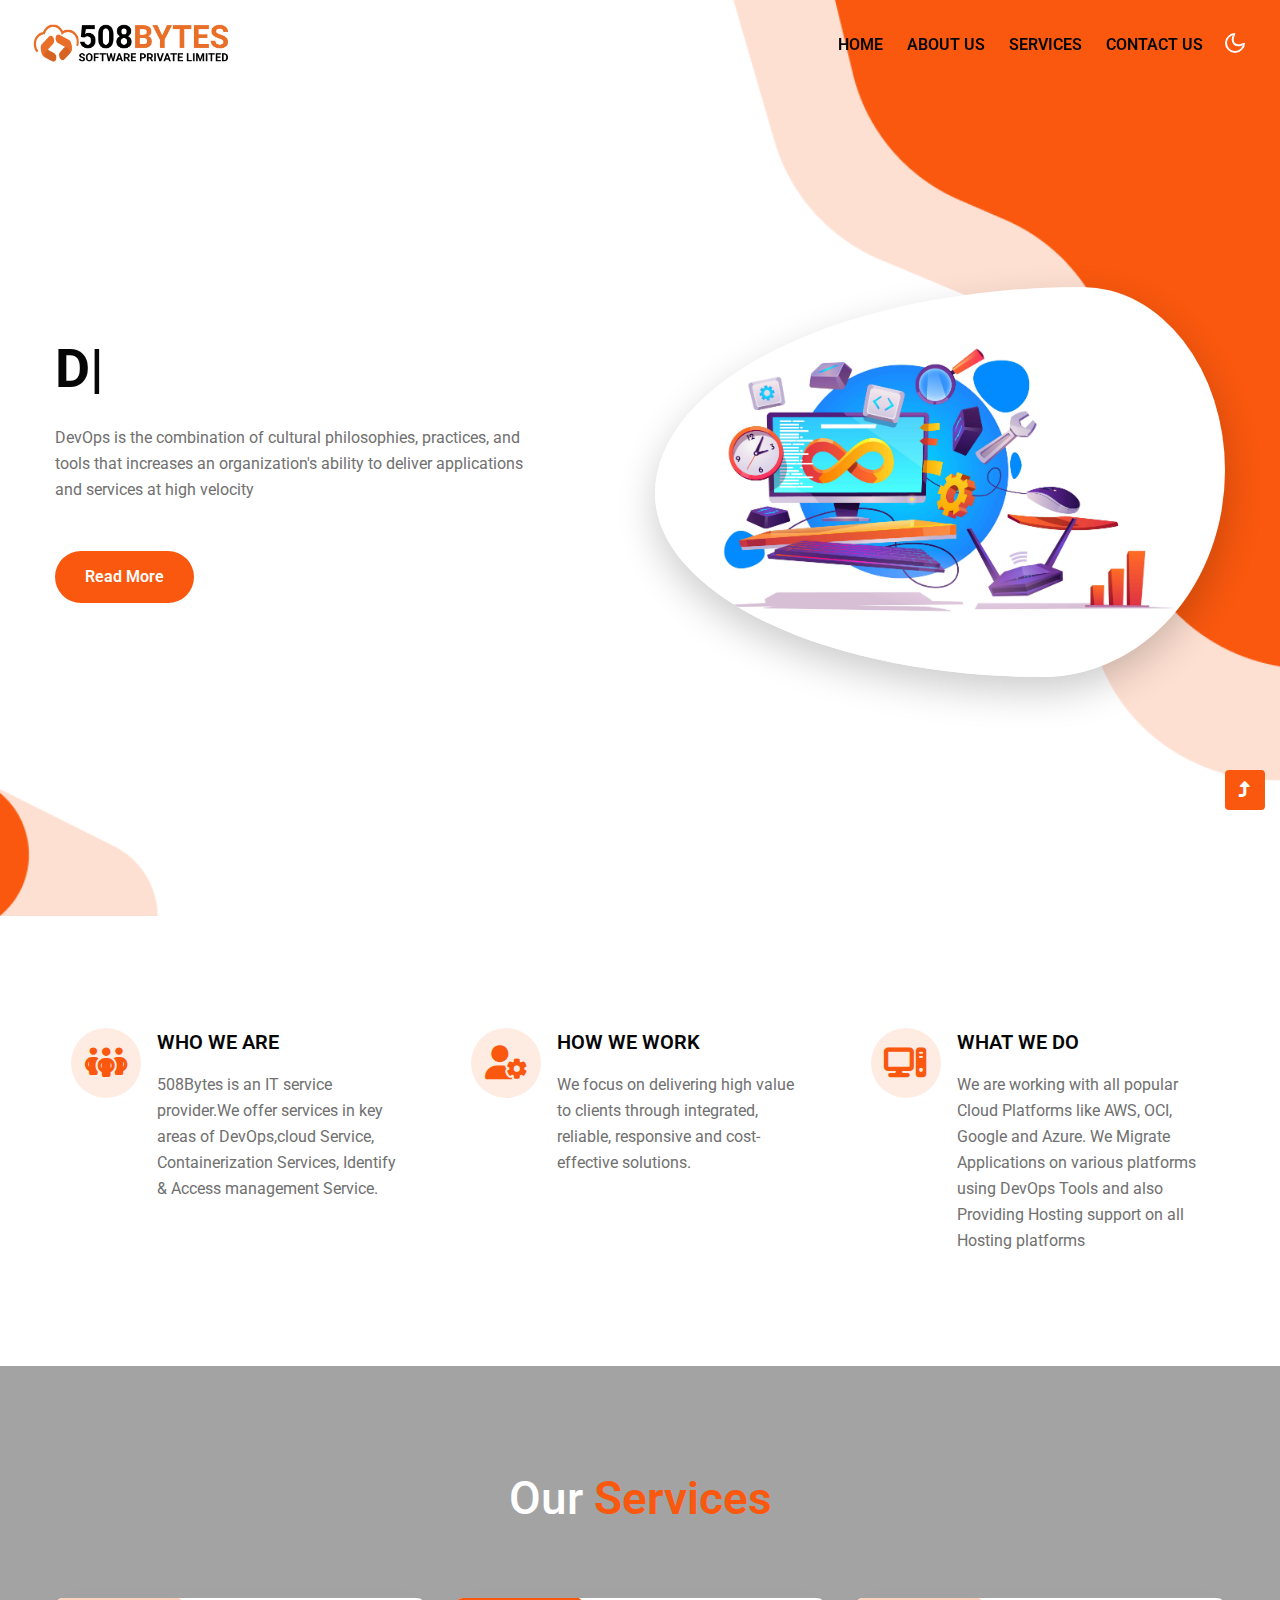
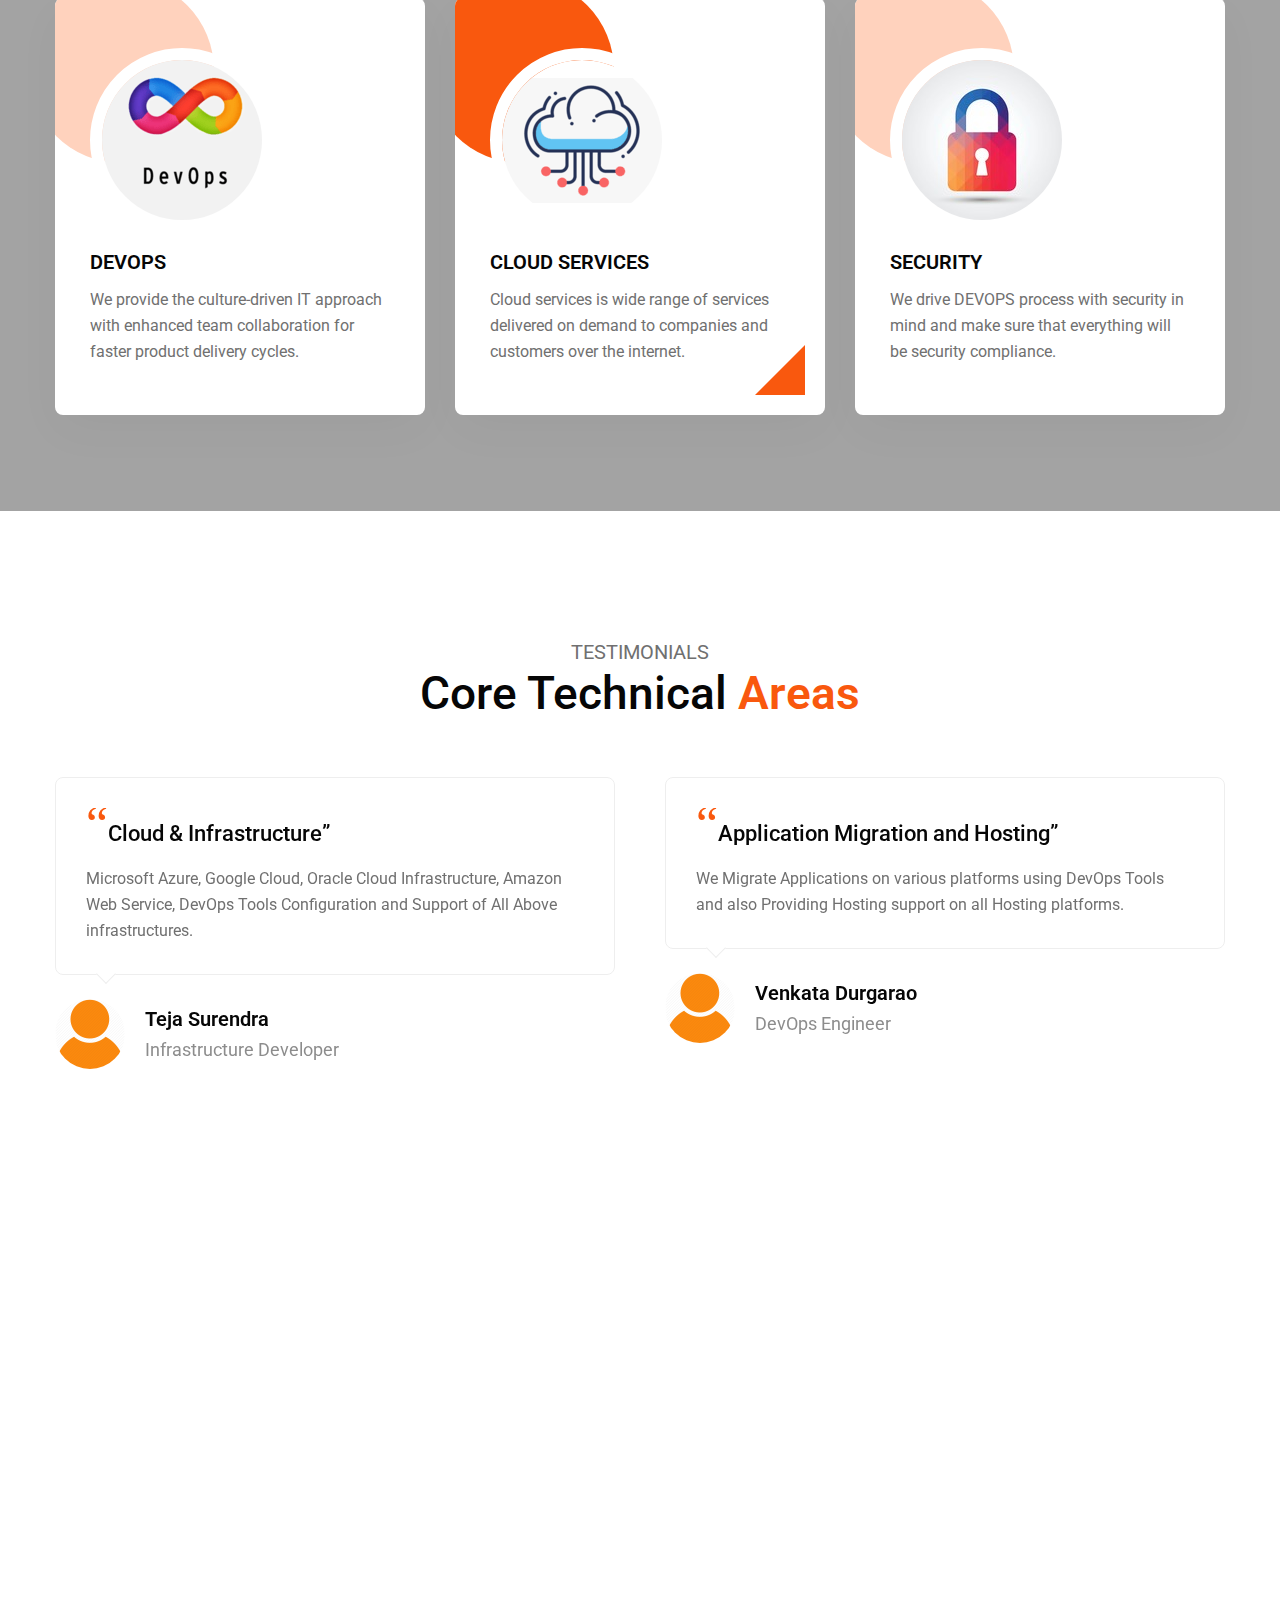
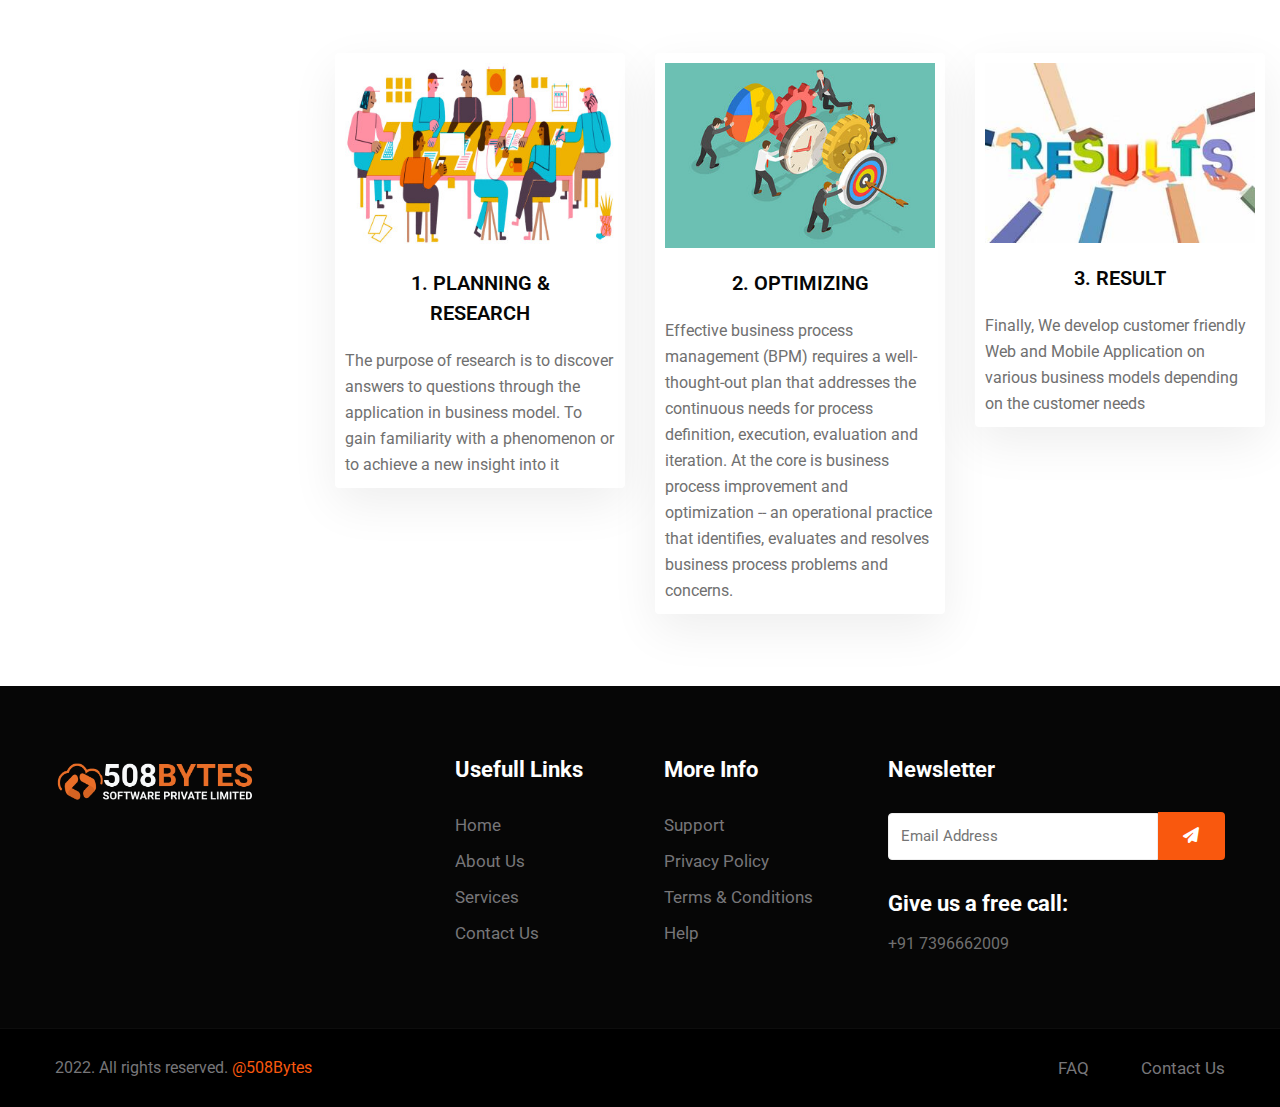
<file: index.html>
<!--
Author: W3layouts
Author URL: http://w3layouts.com
-->
<!doctype html>
<html lang="en">

<head>
    <!-- Required meta tags -->
    <meta charset="utf-8">
    <meta name="viewport" content="width=device-width, initial-scale=1, shrink-to-fit=no">
    <title>508Bytes</title>
    <!-- google-fonts -->
    <link
        href="//fonts.googleapis.com/css2?family=Roboto:wght@100;300;400;500;700;900&family=Teko:wght@300;400;500;600;700&display=swap"
        rel="stylesheet">
    <!-- //google-fonts -->
    <!-- Font-Awesome-Icons-CSS -->
    <link rel="stylesheet" href="https://cdnjs.cloudflare.com/ajax/libs/font-awesome/6.2.0/css/all.css">
    <link rel="stylesheet" href="https://cdnjs.cloudflare.com/ajax/libs/font-awesome/6.2.0/css/all.min.css">
    <!-- <link rel="stylesheet" href="assets/css/fontawesome-all.min.css"> -->
    <!-- Template CSS Style link -->
    <link rel="stylesheet" href="assets/css/style-starter.css">
</head>

<body>
    <!--header-->
    <header id="site-header" class="fixed-top">
        <div class="container-fluid">
            <nav class="navbar navbar-expand-lg stroke">
                <h1>
                    <a class="navbar-brand d-flex align-items-center" href="index.html">
                        <img src="images/Logo.png" alt="508Bytes" style="width:200px;background-color: #fff;border-radius: 4px;">
                        </a>
                        <!-- <i class="fas fa-tools mr-1" aria-hidden="true"></i> -->
                </h1>
                <!-- if logo is image enable this   
    <a class="navbar-brand" href="#index.html">
        <img src="image-path" alt="Your logo" title="Your logo" style="height:35px;" />
    </a> -->
                <button class="navbar-toggler  collapsed bg-gradient" type="button" data-toggle="collapse"
                    data-target="#navbarTogglerDemo02" aria-controls="navbarTogglerDemo02" aria-expanded="false"
                    aria-label="Toggle navigation">
                    <span class="navbar-toggler-icon fa icon-expand fa-bars"></span>
                    <span class="navbar-toggler-icon fa icon-close fa-times"></span>
                </button>

                <div class="collapse navbar-collapse" id="navbarTogglerDemo02">
                    <ul class="navbar-nav ml-lg-auto">
                        <li class="nav-item active">
                            <a class="nav-link" href="index.html">Home <span class="sr-only">(current)</span></a>
                        </li>
                        <li class="nav-item">
                            <a class="nav-link" href="about.html">About Us</a>
                        </li>
                        <li class="nav-item">
                            <a class="nav-link" href="services.html">Services</a>
                        </li>
                        <li class="nav-item">
                            <a class="nav-link" href="contact.html">Contact Us</a>
                        </li>
                        <!-- search button -->
                       
                        <!-- //search button -->
                    </ul>
                </div>
                <!-- toggle switch for light and dark theme -->
                <div class="cont-ser-position">
                    <nav class="navigation">
                        <div class="theme-switch-wrapper">
                            <label class="theme-switch" for="checkbox">
                                <input type="checkbox" id="checkbox">
                                <div class="mode-container">
                                    <i class="gg-sun"></i>
                                    <i class="gg-moon"></i>
                                </div>
                            </label>
                        </div>
                    </nav>
                </div>
                <!-- //toggle switch for light and dark theme -->
            </nav>
        </div>
    </header>
    <!--//header-->

    <!-- banner section -->
    <section id="home" class="w3l-banner py-5">
        <div class="banner-image">

        </div>
        <div class="banner-content">
            <div class="container pt-5 pb-md-4">
                <div class="row align-items-center">
                    <div class="col-lg-5 col-md-6 pt-md-0 pt-4">
                        <h3 class="mb-sm-4 mb-3 title"><span class="d-block-res">D<span class="type-js"><span
                                        class="text-js">evOps</span></span></span></h3>
                        <p>DevOps is the combination of cultural philosophies, practices, and tools that increases an
                            organization's ability to deliver applications and services at high velocity</p>
                        <div class="mt-md-5 mt-4 mb-lg-0 mb-4">
                            <a class="btn btn-style" href="services.html">Read More</a>
                        </div>
                    </div>
                    <div class="col-md-6 banner-right mt-lg-4 mt-0 text-right offset-lg-1">
                        <img class="img-fluid" src="assets/images/dev3.jpg.jpg" alt=" ">
                    </div>
                </div>
            </div>
        </div>
    </section>
    <!-- //banner section -->

    <!-- banner bottom section -->
    <section class="about-section py-5">
        <div class="container py-lg-5 py-4">
            <div class="row justify-content-center">
                <div class="col-lg-4 col-md-6">
                    <div class="about-single p-3 d-flex justify-content-between">
                        <div class="about-icon mr-3">
                            <i class="fa fa-people-group" aria-hidden="true"></i>
                            <!-- <i class="fa-solid fa-people-group"></i> -->
                        </div>
                        <div class="about-content">
                            <h5 class="mb-3">Who we are</h5>
                            <p>508Bytes is an IT service provider.We offer services in key areas of DevOps,cloud Service,
                                Containerization Services, Identify & Access management Service.</p>
                        </div>
                    </div>
                </div>
                <div class="col-lg-4 col-md-6">
                    <div class="about-single p-3 d-flex justify-content-between">
                        <div class="about-icon mr-3">
                            <i class="fa-solid fa-user-gear"></i>
                            <!-- <i class="fa-regular fa-face-thinking"></i> -->
                        </div>
                        <div class="about-content">
                            <h5 class="mb-3">How we Work</h5>
                            <p>We focus on delivering high value to clients through 
                                integrated, reliable, responsive and cost-effective solutions.</p>
                        </div>
                    </div>
                </div>
                <div class="col-lg-4 col-md-6">
                    <div class="about-single p-3 d-flex justify-content-between">
                        <div class="about-icon mr-3">
                            <i class="fa-solid fa-computer"></i>
                        </div>
                        <div class="about-content">
                            <h5 class="mb-3">What we do</h5>
                            <p>We are working with all popular Cloud Platforms like AWS, OCI, Google and Azure.
We Migrate Applications on various platforms using DevOps Tools and also Providing Hosting support on all Hosting platforms
                            </p>
                        </div>
                    </div>
                </div>
            </div>
        </div>
    </section>
    <!-- //banner bottom section -->

    <!-- about section -->
    <!-- <section class="w3l-aboutblock pt-4 pb-5">
        <div class="container pb-md-5 pb-sm-4">
            <div class="row">
                <div class="col-lg-6 left-wthree-img mt-lg-0 mt-5 order-lg-first order-last">
                    <img class="img-fluid img-responsive" src="assets/images/laptop.jpg" alt=" ">
                </div>
                <div class="col-lg-6 about-right-faq align-self pl-lg-5 mt-xl-4 order-lg-last order-first">
                    <h3 class="text-bgs mb-md-3 mb-2">Since <span>2019</span></h3>
                    <h3 class="title-style">We Have <span>10+</span> Years of Experience</h3>
                    <p class="ab-text mt-4 pt-lg-2"></p>
                    <p class="mt-4">Cloud & Infrastructure,
                        Application Migration and Hosting,
                        Web based ERP Solutions</p>
                </div>
            </div>
        </div>
    </section> -->
    <!-- //about section -->

    <!-- services section -->
    <section class="w3l-bottom-grids-6 service-w3l-bg py-5" id="services">
        <div class="container py-md-5 py-4">
            <div class="title-main text-center mx-auto mb-5" style="max-width:600px;">
                <p class="mt-2 text-white"></p>
                <h3 class="title-style text-white">Our<span> Services</span></h3>
            </div>
            <div class="row pt-md-4 justify-content-center">
                <div class="col-lg-4 col-md-6 grids-feature">
                    <div class="area-box">
                        <img class="img-fluid" src="assets/images/devops.png" alt=" ">
                        <h4><a href="#feature" class="title-head">DevOps</a></h4>
                        <p>
                            We provide the culture-driven IT approach with enhanced team 
                            collaboration for faster product delivery cycles.
                        </p>
                    </div>
                </div>
                <div class="col-lg-4 col-md-6 grids-feature mt-md-0 mt-sm-5 mt-4">
                    <div class="area-box active">
                        <img class="img-fluid" src="assets/images/cloud.png" alt=" ">
                        <h4><a href="#feature" class="title-head">Cloud Services</a></h4>
                        <p>Cloud services is wide range of services delivered on demand to companies and customers over the internet.</p>
                    </div>
                </div>
                <div class="col-lg-4 col-md-6 grids-feature mt-lg-0 mt-sm-5 mt-4">
                    <div class="area-box">
                        <img class="img-fluid" src="assets/images/IAM.jpg" alt=" ">
                        <h4><a href="#feature" class="title-head">Security</a></h4>
                        
                        <p>We drive DEVOPS process with security in mind and make sure that everything will be security compliance.</p>
                    </div>
                </div>
            </div>
        </div>
    </section>
    <!-- //services section -->

    <!-- testimonials section -->
    <section class="w3l-clients py-5 mb-5 mt-4" id="testimonials">
        <div class="container py-md-5 py-4">
            <div class="title-main text-center mx-auto mb-5" style="max-width:600px;">
                <p class="mt-2">Testimonials</p>
                <h3 class="title-style">Core Technical<span> Areas</span>
                </h3>
            </div>
            <div id="owl-demo2" class="owl-carousel owl-theme mt-4 py-md-2 mb-md-4">
                <div class="item">
                    <div class="testimonial-content">
                        <div class="testimonial">
                            <blockquote>
                                <q>Cloud & Infrastructure</q>
                            </blockquote>
                            <p>Microsoft Azure, Google Cloud, Oracle Cloud Infrastructure, Amazon Web Service, DevOps 
                                Tools Configuration and Support of All Above infrastructures.</p>
                        </div>
                        <div class="bottom-info mt-4">
                            <a class="comment-img" href="#url"><img src="./assets/images/user.png"
                                    class="img-responsive" alt="placeholder image"></a>
                            <div class="people-info align-self">
                                <h3>Teja Surendra</h3>
                                <p class="identity">Infrastructure Developer</p>
                            </div>
                        </div>
                    </div>
                </div>
                <div class="item">
                    <div class="testimonial-content">
                        <div class="testimonial">
                            <blockquote>
                                <q>Application Migration and Hosting</q>
                            </blockquote>
                            <p>We Migrate Applications on various platforms using DevOps Tools and also Providing Hosting support on all Hosting platforms.</p>
                        </div>
                        <div class="bottom-info mt-4">
                            <a class="comment-img" href="#url"><img src="./assets/images/user.png"
                                    class="img-responsive" alt="placeholder image"></a>
                            <div class="people-info align-self">
                                <h3>Venkata Durgarao</h3>
                                <p class="identity">DevOps Engineer</p>
                            </div>
                        </div>
                    </div>
                </div>
                <!-- <div class="item">
                    <div class="testimonial-content">
                        <div class="testimonial">
                            <blockquote>
                                <q>Pellen tesque libero ut justo</q>
                            </blockquote>
                            <p>Lorem ipsum dolor sit amet elit. hic odio tenetur. ante ipsum primis in
                                faucibus orci luctus et ultrices posuere,tesque libero ut justo Semper.</p>
                        </div>
                        <div class="bottom-info mt-4">
                            <a class="comment-img" href="#url"><img src="assets/images/testi2.jpg"
                                    class="img-responsive" alt="placeholder image"></a>
                            <div class="people-info align-self">
                                <h3>John wilson</h3>
                                <p class="identity">Subtitle</p>
                            </div>
                        </div>
                    </div>
                </div>
                <div class="item">
                    <div class="testimonial-content">
                        <div class="testimonial">
                            <blockquote>
                                <q>Lorem ipsum dolor sit amet.</q>
                            </blockquote>
                            <p>Lorem ipsum dolor sit amet elit. hic odio tenetur. ante ipsum primis in
                                faucibus orci luctus et ultrices posuere,tesque libero ut justo Semper.</p>
                        </div>
                        <div class="bottom-info mt-4">
                            <a class="comment-img" href="#url"><img src="assets/images/testi3.jpg"
                                    class="img-responsive" alt="placeholder image"></a>
                            <div class="people-info align-self">
                                <h3>Julia sakura</h3>
                                <p class="identity">Subtitle</p>
                            </div>
                        </div>
                    </div>
                </div> -->
            </div>
        </div>
    </section>
    <!-- //testimonials section -->
    
    <!-- //image with content section -->

    <!-- content section -->
    <section class="w3l-content-sec py-5" id="testimonials">
        <div class="container py-md-5 py-4">
            <div class="title-main mb-5" style="max-width:600px;">
                <p class="mt-2 text-white"></p>
                <h3 class="title-style text-white"><span></span>
                </h3>
            </div>
            <div class="banner-play-w3">
                <!--//video--><!-- dialog itself, mfp-hide class is required to make dialog hidden -->
                <div id="small-dialog" class="zoom-anim-dialog mfp-hide"></div>
                <!--//video-->
            </div>
        </div>
    </section>
    <section class="top-content-w3l">
        <div class="row mx-0">
            <div class="col-md-3 col-sm-4 col-6 offset-md-3">
                <div class="grid-content-spe">
                    <img src="assets/images/planb.jpg" class="img-fluid" alt="" />
                    <div class="content-section-grid">
                        <h4><a href="services.html">1. Planning & Research</a></h4>
                        <p>The purpose of research is to discover answers to questions through the application 
                            in business model. To gain familiarity with a phenomenon or to achieve a new insight into it</p>
                    </div>
                </div>
            </div>
            <div class="col-md-3 col-sm-4 col-6">
                <div class="grid-content-spe">
                    <img src="assets/images/opti.jpg" class="img-fluid" alt="" />
                    <div class="content-section-grid">
                        <h4><a href="services.html">2. Optimizing</a></h4>
                        <p>Effective business process management (BPM) requires a well-thought-out plan that addresses 
                            the continuous needs for process definition, execution, evaluation and iteration. At the core
                             is business process improvement and optimization -- an operational practice that identifies, 
                             evaluates and resolves business process problems and concerns.</p>
                    </div>
                </div>
            </div>
            <div class="col-md-3 col-sm-4 col-6 mt-sm-0 mt-4">
                <div class="grid-content-spe">
                    <img src="assets/images/result.jpg" class="img-fluid" alt="" />
                    <div class="content-section-grid">
                        <h4><a href="services.html">3. Result</a></h4>
                        <p>Finally, We develop customer friendly Web and Mobile Application on various business models 
                            depending on the customer needs</p>
                    </div>
                </div>
            </div>
        </div>
    </section>
    <br><br><br>
    <!-- //content section -->
<!-- image with content section -->
<!-- <section class="image-with-content py-5">
    <div class="container py-md-5 py-4">
        <div class="row align-items-center">
            <div class="col-lg-6 content-sec-1">
                <h3 class="title-style mb-3">Expert Workers Are Giving Best Services To
                    Build Your <span>Dream Factory</span></h3>
                <p>Sed ut perspiciatis unde omnis iste natus error sit
                    doloremque laudantium, totam rem aperiam, veritatis et quasi.
                </p>
                <a class="btn btn-style mt-lg-5 mt-4" href="services.html">Let's Know More</a>
            </div>
            <div class="col-lg-6 pl-lg-5 mt-lg-0 mt-5">
                <img src="assets/images/st1.jpg" alt="product" class="img-responsive">
            </div>
        </div>
        <div class="w3-stats mt-5 pt-4">
            <div class="row text-center">
                <div class="col-md-3 col-6">
                    <div class="counter">
                        <div class="timer count-title count-number" data-to="5100" data-speed="1500"></div>
                        <p class="count-text">Total Projects</p>
                    </div>
                </div>
                <div class="col-md-3 col-6">
                    <div class="counter">
                        <div class="timer count-title count-number" data-to="9716" data-speed="1500"></div>
                        <p class="count-text">Happy Clients</p>
                    </div>
                </div>
                <div class="col-md-3 col-6 mt-md-0 mt-4">
                    <div class="counter">
                        <div class="timer count-title count-number" data-to="7600" data-speed="1500"></div>
                        <p class="count-text">Cup Of Coffee</p>
                    </div>
                </div>
                <div class="col-md-3 col-6 mt-md-0 mt-4">
                    <div class="counter border-right-0">
                        <div class="timer count-title count-number"></div>
                        <p class="count-text">Awards Won</p>
                    </div>
                </div>
            </div>
        </div>
    </div>
</section> -->
    

    <!-- blog section -->
    <!-- <div class="w3l-blog-content py-5">
        <div class="container py-md-5 py-4">
            <div class="title-main text-center mx-auto mb-5" style="max-width:600px;">
                <p class="mt-2">Our Blog</p>
                <h3 class="title-style">Learn more from our latest <span>Blog</span> Posts</h3>
            </div>
            <div class="row">
                <div class="col-md-6">
                    <div class="card-header p-0 position-relative">
                        <a href="#blog" class="zoom d-block">
                            <img class="card-img-bottom d-block" src="assets/images/blog3.jpg" alt="Card image cap">
                        </a>
                        <div class="course-price-badge">Technology</div>
                    </div>
                    <div class="card-body course-details">
                        <div class="course-meta mb-3">
                            <div class="meta-item course-students">
                                <a href="#author"><span class="fas fa-user"></span>
                                    <span class="meta-value"></span>Michele</a>
                            </div>
                            <div class="meta-item course-lesson">
                                <span class="fa fa-heart"></span>
                                <span class="meta-value"> 24 </span>
                            </div>
                            <div class="meta-item course-students">
                                <span class="fa fa-calendar"></span>
                                <span class="meta-value"> 07.03.2021</span>
                            </div>
                        </div>
                        <a href="#blog" class="course-desc">Sed quia non numquam eius modi tempora ut
                        </a>
                        <p class="mt-3">Lorem ipsum dolor sit, amet consectetur elit. Earum mollitia cum ex
                            ipsam autem!, earum. Fuga, soluta sequi!</p>
                        <div class="blog-bottom-info">
                            <a href="#blog" class="btn btn-style">Read more</a>
                        </div>
                    </div>
                </div>
                <div class="col-md-6 mt-md-0 mt-5">
                    <div class="card-header p-0 position-relative">
                        <a href="#blog" class="zoom d-block">
                            <img class="card-img-bottom d-block" src="assets/images/blog1.jpg" alt="Card image cap">
                        </a>
                        <div class="course-price-badge">Manufacturing</div>
                    </div>
                    <div class="card-body course-details">
                        <div class="course-meta mb-3">
                            <div class="meta-item course-students">
                                <a href="#author"><span class="fas fa-user"></span>
                                    <span class="meta-value"></span>Michele</a>
                            </div>
                            <div class="meta-item course-lesson">
                                <span class="fa fa-heart"></span>
                                <span class="meta-value"> 24 </span>
                            </div>
                            <div class="meta-item course-students">
                                <span class="fa fa-calendar"></span>
                                <span class="meta-value"> 07.03.2021</span>
                            </div>
                        </div>
                        <a href="#blog" class="course-desc">Quis nostrum exerci tat ionem ullam corporis
                        </a>
                        <p class="mt-3">Lorem ipsum dolor sit, amet consectetur elit. Earum mollitia cum ex
                            ipsam autem!, earum. Fuga, soluta sequi!</p>
                        <div class="blog-bottom-info">
                            <a href="#blog" class="btn btn-style">Read more</a>
                        </div>
                    </div>
                </div>
            </div>
        </div>
    </div> -->
    <!-- //blog section -->

    <!-- footer -->
    <footer class="w3l-footer-29-main">
        <div class="footer-29-w3l py-5">
            <div class="container py-4">
                <div class="row footer-top-29">
                    <div class="col-lg-4 col-md-6 col-sm-7 footer-list-29 footer-1 pr-lg-5">
                        <div class="footer-logo mb-3">
                            <a class="footer-brand-logo" href="index.html"><img src="images/Logo1.png" alt="508Bytes" style="width:200px;"></a>
                            <!-- background-color: #fff;border-radius: 4px; -->
                        </div>
                        <!-- <div class="main-social-footer-29 mt-4">                       facebook-twitter-instagram
                            <a href="#facebook" class="facebook"><span class="fab fa-facebook-f"></span></a>
                            <a href="#twitter" class="twitter"><span class="fab fa-twitter"></span></a>
                            <a href="#instagram" class="instagram"><span class="fab fa-instagram"></span></a>
                            <a href="#linkedin" class="linkedin"><span class="fab fa-linkedin-in"></span></a>
                        </div> -->
                    </div>
                    <div class="col-lg-2 col-md-6 col-sm-5 col-6 footer-list-29 footer-2 mt-sm-0 mt-5">
                        <ul>
                            <h6 class="footer-title-29">Usefull Links</h6>
                            <li><a href="index.html">Home</a></li>
                            <li><a href="about.html">About Us</a></li>
                            <li><a href="services.html">Services</a></li>
                            <li class="mb-0"><a href="contact.html">Contact us</a></li>
                        </ul>
                    </div>
                    <div class="col-lg-2 col-md-6 col-sm-5 col-6 footer-list-29 footer-3 mt-lg-0 mt-5 pl-lg-4">
                        <h6 class="footer-title-29">More Info</h6>
                        <ul>
                            <li><a href="#support">Support</a></li>
                            <li><a href="#privacy">Privacy Policy</a></li>
                            <li><a href="#terms">Terms & conditions</a></li>
                            <li><a href="#help">Help</a></li>
                        </ul>
                    </div>
                    <div class="col-lg-4 col-md-6 col-sm-7 footer-list-29 footer-4 mt-lg-0 mt-5 pl-lg-5">
                        <h6 class="footer-title-29">Newsletter </h6>
                        <form action="#" class="subscribe d-flex align-items-center" method="post">
                            <input type="email" name="email" placeholder="Email Address" required="">
                            <button><span class="fa fa-paper-plane" aria-hidden="true"></span></button>
                        </form>
                        <h6 class="footer-title-29 pt-2 mt-4 mb-3">Give us a free call: </h6>
                        <a href="tel:+91 7396662009">+91 7396662009</a>
                    </div>
                </div>
            </div>
        </div>
        <!-- copyright -->
        <div class="w3l-copyright">
            <div class="container">
                <div class="row bottom-copies align-items-center">
                    <p class="col-lg-8 copy-footer-29">2022. All rights reserved.<a
                            href="index.html" target="_blank">
                            @508Bytes</a></p>
                    <div class="col-lg-4 footer-list-29 footer-copy-list">
                        <ul class="text-lg-right">
                            <li class="mx-lg-5 mx-md-4 mx-3"><a href="#faq">FAQ</a></li>
                            <li><a href="contact.html">Contact us</a></li>
                        </ul>
                    </div>
                </div>
            </div>
        </div>
    </footer>
    <!-- //copyright -->
    <!-- //footer -->

    <!-- Js scripts -->
    <!-- move top -->
    <button onclick="topFunction()" id="movetop" title="Go to top">
        <span class="fas fa-level-up-alt" aria-hidden="true"></span>
    </button>
    <script>
        // When the user scrolls down 20px from the top of the document, show the button
        window.onscroll = function () {
            scrollFunction()
        };

        function scrollFunction() {
            if (document.body.scrollTop > 20 || document.documentElement.scrollTop > 20) {
                document.getElementById("movetop").style.display = "block";
            } else {
                document.getElementById("movetop").style.display = "none";
            }
        }

        // When the user clicks on the button, scroll to the top of the document
        function topFunction() {
            document.body.scrollTop = 0;
            document.documentElement.scrollTop = 0;
        }
    </script>
    <!-- //move top -->

    <!-- common jquery plugin -->
    <script src="assets/js/jquery-3.3.1.min.js"></script>
    <!-- //common jquery plugin -->

    <!-- banner image moving effect -->
    <script>
        var lFollowX = 0,
            lFollowY = 0,
            x = 0,
            y = 0,
            friction = 1 / 30;

        function animate() {
            x += (lFollowX - x) * friction;
            y += (lFollowY - y) * friction;

            translate = 'translate(' + x + 'px, ' + y + 'px) scale(1.1)';

            $('.banner-image').css({
                '-webit-transform': translate,
                '-moz-transform': translate,
                'transform': translate
            });

            window.requestAnimationFrame(animate);
        }

        $(window).on('mousemove click', function (e) {

            var lMouseX = Math.max(-100, Math.min(100, $(window).width() / 2 - e.clientX));
            var lMouseY = Math.max(-100, Math.min(100, $(window).height() / 2 - e.clientY));
            lFollowX = (20 * lMouseX) / 100; // 100 : 12 = lMouxeX : lFollow
            lFollowY = (10 * lMouseY) / 100;

        });

        animate();
    </script>
    <!-- //banner image moving effect -->

    <!-- counter for stats -->
    <script src="assets/js/counter.js"></script>
    <!-- //counter for stats -->

    <!-- magnific popup -->
    <script src="assets/js/jquery.magnific-popup.min.js"></script>
    <script>
        $(document).ready(function () {
            $('.popup-with-zoom-anim').magnificPopup({
                type: 'inline',

                fixedContentPos: false,
                fixedBgPos: true,

                overflowY: 'auto',

                closeBtnInside: true,
                preloader: false,

                midClick: true,
                removalDelay: 300,
                mainClass: 'my-mfp-zoom-in'
            });

            $('.popup-with-move-anim').magnificPopup({
                type: 'inline',

                fixedContentPos: false,
                fixedBgPos: true,

                overflowY: 'auto',

                closeBtnInside: true,
                preloader: false,

                midClick: true,
                removalDelay: 300,
                mainClass: 'my-mfp-slide-bottom'
            });
        });
    </script>
    <!-- //magnific popup -->

    <!-- owl carousel -->
    <script src="assets/js/owl.carousel.js"></script>
    <!-- script for tesimonials carousel slider -->
    <script>
        $(document).ready(function () {
            $("#owl-demo2").owlCarousel({
                loop: true,
                nav: false,
                margin: 50,
                responsiveClass: true,
                responsive: {
                    0: {
                        items: 1,
                        nav: false
                    },
                    736: {
                        items: 1,
                        nav: false
                    },
                    991: {
                        items: 2,
                        margin: 30,
                        nav: false
                    },
                    1080: {
                        items: 2,
                        nav: false
                    }
                }
            })
        })
    </script>
    <!-- //script for tesimonials carousel slider -->
    <!-- owl carousel -->

    <!-- theme switch js (light and dark)-->
    <script src="assets/js/theme-change.js"></script>
    <script>
        function autoType(elementClass, typingSpeed) {
            var thhis = $(elementClass);
            thhis.css({
                "position": "relative",
                "display": "inline-block"
            });
            thhis.prepend('<div class="cursor" style="right: initial; left:0;"></div>');
            thhis = thhis.find(".text-js");
            var text = thhis.text().trim().split('');
            var amntOfChars = text.length;
            var newString = "";
            thhis.text("|");
            setTimeout(function () {
                thhis.css("opacity", 1);
                thhis.prev().removeAttr("style");
                thhis.text("");
                for (var i = 0; i < amntOfChars; i++) {
                    (function (i, char) {
                        setTimeout(function () {
                            newString += char;
                            thhis.text(newString);
                        }, i * typingSpeed);
                    })(i + 1, text[i]);
                }
            }, 1500);
        }

        $(document).ready(function () {
            // Now to start autoTyping just call the autoType function with the 
            // class of outer div
            // The second paramter is the speed between each letter is typed.   
            autoType(".type-js", 200);
        });
    </script>
    <!-- //theme switch js (light and dark)-->

    <!-- MENU-JS -->
    <script>
        $(window).on("scroll", function () {
            var scroll = $(window).scrollTop();

            if (scroll >= 80) {
                $("#site-header").addClass("nav-fixed");
            } else {
                $("#site-header").removeClass("nav-fixed");
            }
        });

        //Main navigation Active Class Add Remove
        $(".navbar-toggler").on("click", function () {
            $("header").toggleClass("active");
        });
        $(document).on("ready", function () {
            if ($(window).width() > 991) {
                $("header").removeClass("active");
            }
            $(window).on("resize", function () {
                if ($(window).width() > 991) {
                    $("header").removeClass("active");
                }
            });
        });
    </script>
    <!-- //MENU-JS -->

    <!-- disable body scroll which navbar is in active -->
    <script>
        $(function () {
            $('.navbar-toggler').click(function () {
                $('body').toggleClass('noscroll');
            })
        });
    </script>
    <!-- //disable body scroll which navbar is in active -->

    <!--bootstrap-->
    <script src="assets/js/bootstrap.min.js"></script>
    <!-- //bootstrap-->
    <!-- //Js scripts -->
</body>

</html>
</file>
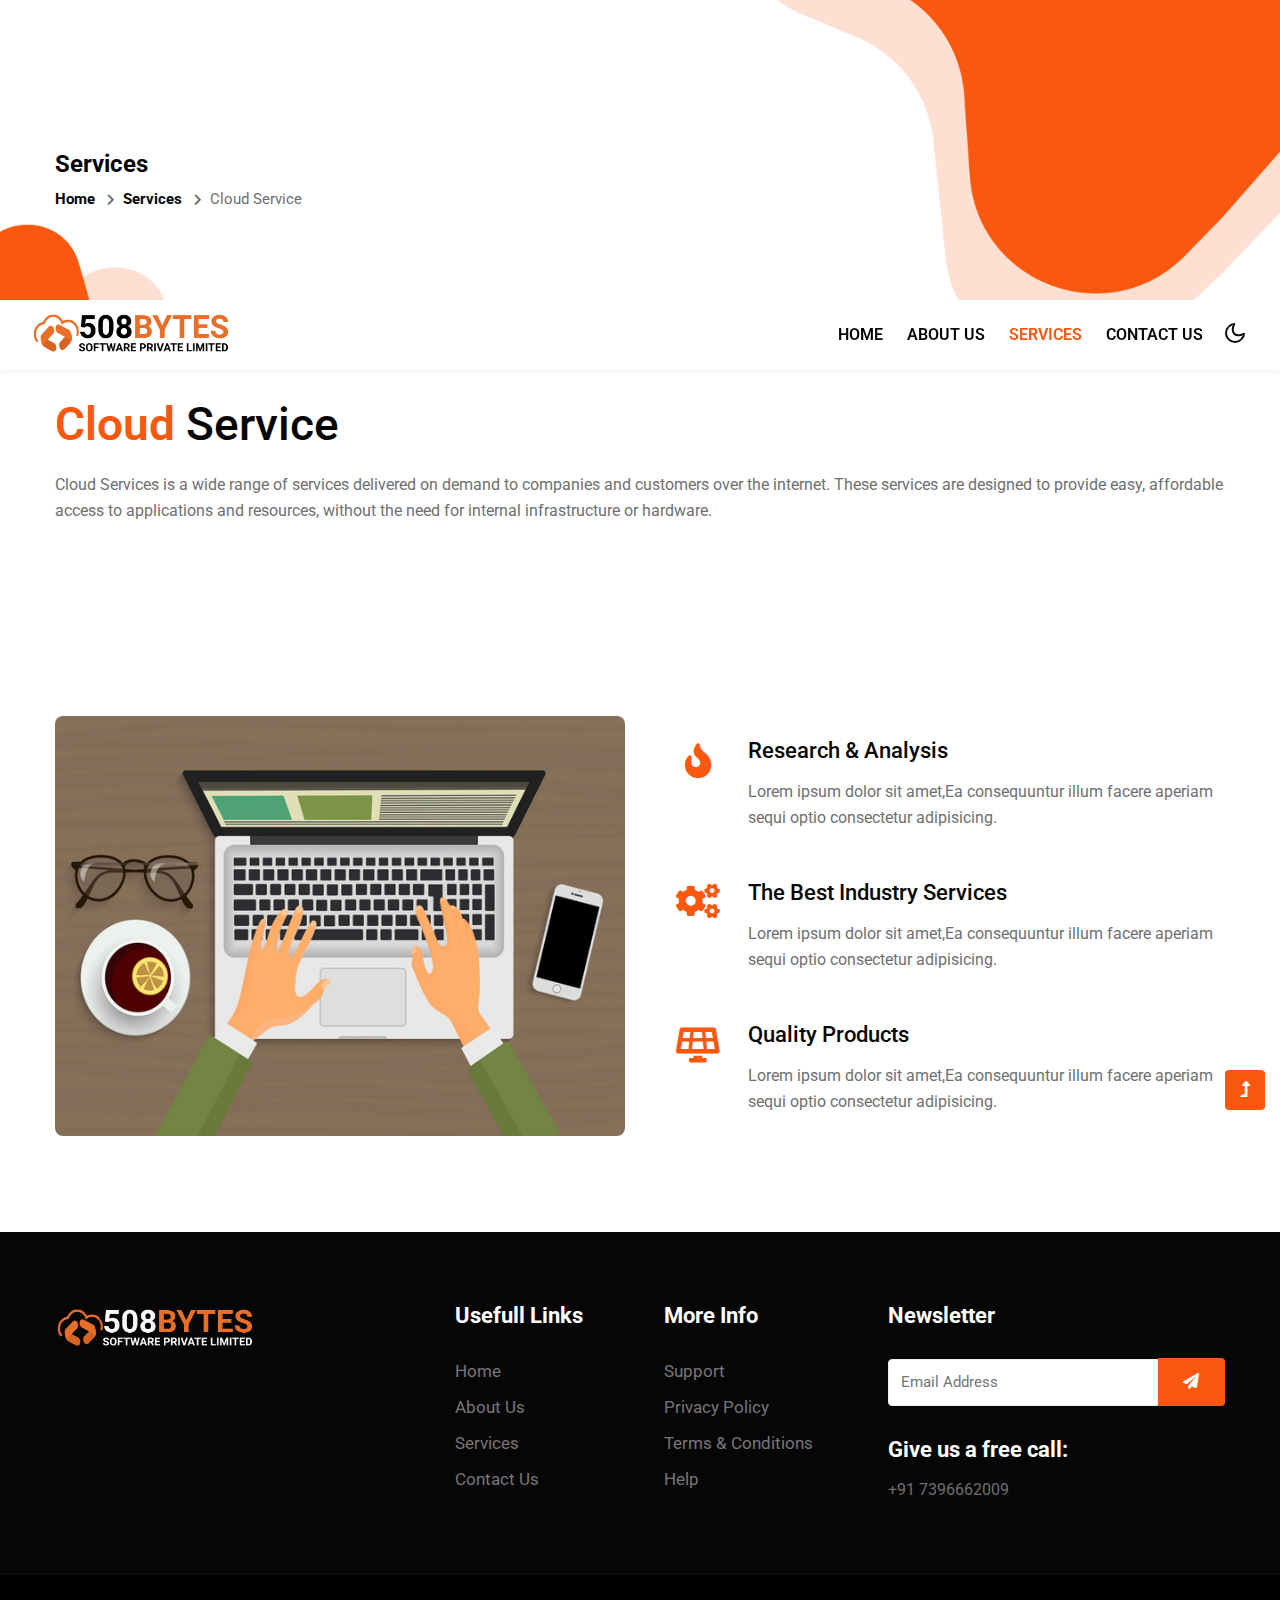
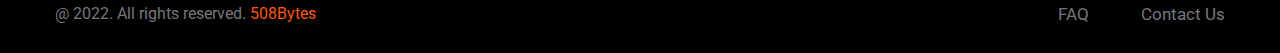
<file: cloud.html>
<!--
Author: W3layouts
Author URL: http://w3layouts.com
-->
<!doctype html>
<html lang="en">

<head>
    <!-- Required meta tags -->
    <meta charset="utf-8">
    <meta name="viewport" content="width=device-width, initial-scale=1, shrink-to-fit=no">
    <title>508Bytes</title>
    <!-- google-fonts -->
    <link
        href="//fonts.googleapis.com/css2?family=Roboto:wght@100;300;400;500;700;900&family=Teko:wght@300;400;500;600;700&display=swap"
        rel="stylesheet">
    <!-- //google-fonts -->
    <!-- Font-Awesome-Icons-CSS -->
    <link rel="stylesheet" href="assets/css/fontawesome-all.min.css">
    <!-- Template CSS Style link -->
    <link rel="stylesheet" href="assets/css/style-starter.css">
</head>

<body onload="moveFun()">
    <!--header-->
    <header id="site-header" class="fixed-top">
        <div class="container-fluid">
            <nav class="navbar navbar-expand-lg stroke">
                <h1>
                    <a class="navbar-brand d-flex align-items-center" href="index.html"><img src="images/Logo.png" alt="508Bytes" style="width:200px;background-color: #fff;border-radius: 4px;"></a>
                </h1>
                <!-- if logo is image enable this   
    <a class="navbar-brand" href="#index.html">
        <img src="image-path" alt="Your logo" title="Your logo" style="height:35px;" />
    </a> -->
                <button class="navbar-toggler  collapsed bg-gradient" type="button" data-toggle="collapse"
                    data-target="#navbarTogglerDemo02" aria-controls="navbarTogglerDemo02" aria-expanded="false"
                    aria-label="Toggle navigation">
                    <span class="navbar-toggler-icon fa icon-expand fa-bars"></span>
                    <span class="navbar-toggler-icon fa icon-close fa-times"></span>
                </button>

                <div class="collapse navbar-collapse" id="navbarTogglerDemo02">
                    <ul class="navbar-nav ml-lg-auto">
                        <li class="nav-item">
                            <a class="nav-link" href="index.html">Home <span class="sr-only">(current)</span></a>
                        </li>
                        <li class="nav-item">
                            <a class="nav-link" href="about.html">About Us</a>
                        </li>
                        <li class="nav-item active">
                            <a class="nav-link" href="services.html">Services</a>
                        </li>
                        <li class="nav-item">
                            <a class="nav-link" href="contact.html">Contact Us</a>
                        </li>
                        <!-- search button -->
                       
                        <!-- //search button -->
                    </ul>
                </div>
                <!-- toggle switch for light and dark theme -->
                <div class="cont-ser-position">
                    <nav class="navigation">
                        <div class="theme-switch-wrapper">
                            <label class="theme-switch" for="checkbox">
                                <input type="checkbox" id="checkbox">
                                <div class="mode-container">
                                    <i class="gg-sun"></i>
                                    <i class="gg-moon"></i>
                                </div>
                            </label>
                        </div>
                    </nav>
                </div>
                <!-- //toggle switch for light and dark theme -->
            </nav>
        </div>
    </header>
    <!--//header-->

    <!-- inner banner -->
    <div class="inner-banner">
        <div class="w3l-breadcrumb">
            <div class="container">
                <h4 class="inner-text-title font-weight-bold mb-2">Services</h4>
                <ul class="breadcrumbs-custom-path">
                    <li><a href="index.html">Home</a></li>
                    <li class="active"><span class="fa fa-chevron-right mx-2" aria-hidden="true"></span><a href="services.html">Services</a></li>
                    <li class="active"><span class="fa fa-chevron-right mx-2" aria-hidden="true"></span>Cloud Service</li>
                </ul>
            </div>
        </div>
    </div>
    <!-- //inner banner -->

    <!-- services section -->
    <section class="w3l-bottom-grids-6 py-5" id="services">
        <div class="container py-md-5 py-4">
            <h3 class="title-style paDDing"><span>Cloud</span> Service</h3>
            <p>Cloud Services is a wide range of services delivered on demand to companies and customers over the internet. 
                These services are designed to provide easy, affordable access to applications and resources, 
                without the need for internal infrastructure or hardware.</p>
            
        </div>
    </section>
    <!-- //services section -->

    
    <!-- image with content section -->
    <section class="w3l-content-4 py-5" id="features">
        <div class="content-4-main py-lg-5 py-md-4 py-2">
            <div class="container HPCWP">
                <div class="content-info-in row">
                    <div class="content-left col-lg-6">
                        <img src="assets/images/services.jpg" alt="" class="img-fluid img-responsive">
                    </div>
                    <div class="content-right col-lg-6 pl-lg-4 mt-lg-0 mt-md-5 mt-5 align-self">
                        <div class="row content4-right-grids mb-lg-5 mb-5">
                            <div class="col-2 content4-right-icon">
                                <div class="content4-icon">
                                    <i class="fas fa-fire"></i>
                                </div>
                            </div>
                            <div class="col-10 content4-right-info">
                                <h6><a href="#url">
                                        Research & Analysis</a>
                                </h6>
                                <p>Lorem ipsum dolor sit amet,Ea consequuntur illum facere aperiam sequi optio
                                    consectetur
                                    adipisicing.</p>
                            </div>
                        </div>
                        <div class="row content4-right-grids mb-lg-5 mb-5">
                            <div class="col-2 content4-right-icon">
                                <div class="content4-icon">
                                    <span class="fa fa-cogs"></span>
                                </div>
                            </div>
                            <div class="col-10 content4-right-info">
                                <h6><a href="#url">
                                        The Best Industry Services</a>
                                </h6>
                                <p>Lorem ipsum dolor sit amet,Ea consequuntur illum facere aperiam sequi optio
                                    consectetur
                                    adipisicing.</p>
                            </div>
                        </div>
                        <div class="row content4-right-grids">
                            <div class="col-2 content4-right-icon">
                                <div class="content4-icon">
                                    <i class="fas fa-solar-panel"></i>
                                </div>
                            </div>
                            <div class="col-10 content4-right-info">
                                <h6><a href="#url">
                                        Quality Products</a>
                                </h6>
                                <p>Lorem ipsum dolor sit amet,Ea consequuntur illum facere aperiam sequi optio
                                    consectetur
                                    adipisicing.</p>
                            </div>
                        </div>
                    </div>
                </div>
            </div>
        </div>
    </section>
    <!-- //image with content section -->

    <!-- footer -->
    <footer class="w3l-footer-29-main">
        <div class="footer-29-w3l py-5">
            <div class="container py-4">
                <div class="row footer-top-29">
                    <div class="col-lg-4 col-md-6 col-sm-7 footer-list-29 footer-1 pr-lg-5">
                        <div class="footer-logo mb-3">
                            <a class="footer-brand-logo" href="index.html"><img src="images/Logo1.png" alt="508Bytes" style="width:200px;"></a>
                            <!-- background-color: #fff;border-radius: 4px; -->
                        </div>
                        <!-- <div class="main-social-footer-29 mt-4">                       facebook-twitter-instagram
                            <a href="#facebook" class="facebook"><span class="fab fa-facebook-f"></span></a>
                            <a href="#twitter" class="twitter"><span class="fab fa-twitter"></span></a>
                            <a href="#instagram" class="instagram"><span class="fab fa-instagram"></span></a>
                            <a href="#linkedin" class="linkedin"><span class="fab fa-linkedin-in"></span></a>
                        </div> -->
                    </div>
                    <div class="col-lg-2 col-md-6 col-sm-5 col-6 footer-list-29 footer-2 mt-sm-0 mt-5">
                        <ul>
                            <h6 class="footer-title-29">Usefull Links</h6>
                            <li><a href="index.html">Home</a></li>
                            <li><a href="about.html">About Us</a></li>
                            <li><a href="services.html">Services</a></li>
                            <li class="mb-0"><a href="contact.html">Contact us</a></li>
                        </ul>
                    </div>
                    <div class="col-lg-2 col-md-6 col-sm-5 col-6 footer-list-29 footer-3 mt-lg-0 mt-5 pl-lg-4">
                        <h6 class="footer-title-29">More Info</h6>
                        <ul>
                            <li><a href="#support">Support</a></li>
                            <li><a href="#privacy">Privacy Policy</a></li>
                            <li><a href="#terms">Terms & conditions</a></li>
                            <li><a href="#help">Help</a></li>
                        </ul>
                    </div>
                    <div class="col-lg-4 col-md-6 col-sm-7 footer-list-29 footer-4 mt-lg-0 mt-5 pl-lg-5">
                        <h6 class="footer-title-29">Newsletter </h6>
                        <form action="#" class="subscribe d-flex align-items-center" method="post">
                            <input type="email" name="email" placeholder="Email Address" required="">
                            <button><span class="fa fa-paper-plane" aria-hidden="true"></span></button>
                        </form>
                        <h6 class="footer-title-29 pt-2 mt-4 mb-3">Give us a free call: </h6>
                        <a href="tel:+91 7396662009">+91 7396662009</a>
                    </div>
                </div>
            </div>
        </div>
        <!-- copyright -->
        <div class="w3l-copyright">
            <div class="container">
                <div class="row bottom-copies align-items-center">
                    <p class="col-lg-8 copy-footer-29">@ 2022. All rights reserved.<a
                            href="https://w3layouts.com/" target="_blank">
                            508Bytes</a></p>
                    <div class="col-lg-4 footer-list-29 footer-copy-list">
                        <ul class="text-lg-right">
                            
                            <li class="mx-lg-5 mx-md-4 mx-3"><a href="#faq">FAQ</a></li>
                            <li><a href="contact.html">Contact us</a></li>
                        </ul>
                    </div>
                </div>
            </div>
        </div>
    </footer>
    <!-- //copyright -->
    <!-- //footer -->

    <!-- Js scripts -->
    <!-- move top -->
    <button onclick="topFunction()" id="movetop" title="Go to top">
        <span class="fas fa-level-up-alt" aria-hidden="true"></span>
    </button>
    <script>
        // When the user scrolls down 20px from the top of the document, show the button
        window.onscroll = function () {
            scrollFunction()
        };

        function scrollFunction() {
            if (document.body.scrollTop > 20 || document.documentElement.scrollTop > 20) {
                document.getElementById("movetop").style.display = "block";
            } else {
                document.getElementById("movetop").style.display = "none";
            }
        }

        // When the user clicks on the button, scroll to the top of the document
        function topFunction() {
            document.body.scrollTop = 0;
            document.documentElement.scrollTop = 0;
        }
    </script>
    <!-- //move top -->

    <!-- common jquery plugin -->
    <script src="assets/js/jquery-3.3.1.min.js"></script>
    <!-- //common jquery plugin -->

    <!-- theme switch js (light and dark)-->
    <script src="assets/js/theme-change.js"></script>
    <script>
        function autoType(elementClass, typingSpeed) {
            var thhis = $(elementClass);
            thhis.css({
                "position": "relative",
                "display": "inline-block"
            });
            thhis.prepend('<div class="cursor" style="right: initial; left:0;"></div>');
            thhis = thhis.find(".text-js");
            var text = thhis.text().trim().split('');
            var amntOfChars = text.length;
            var newString = "";
            thhis.text("|");
            setTimeout(function () {
                thhis.css("opacity", 1);
                thhis.prev().removeAttr("style");
                thhis.text("");
                for (var i = 0; i < amntOfChars; i++) {
                    (function (i, char) {
                        setTimeout(function () {
                            newString += char;
                            thhis.text(newString);
                        }, i * typingSpeed);
                    })(i + 1, text[i]);
                }
            }, 1500);
        }

        $(document).ready(function () {
            // Now to start autoTyping just call the autoType function with the 
            // class of outer div
            // The second paramter is the speed between each letter is typed.   
            autoType(".type-js", 200);
        });
    </script>
    <!-- //theme switch js (light and dark)-->

    <!-- MENU-JS -->
    <script>
        $(window).on("scroll", function () {
            var scroll = $(window).scrollTop();

            if (scroll >= 80) {
                $("#site-header").addClass("nav-fixed");
            } else {
                $("#site-header").removeClass("nav-fixed");
            }
        });

        //Main navigation Active Class Add Remove
        $(".navbar-toggler").on("click", function () {
            $("header").toggleClass("active");
        });
        $(document).on("ready", function () {
            if ($(window).width() > 991) {
                $("header").removeClass("active");
            }
            $(window).on("resize", function () {
                if ($(window).width() > 991) {
                    $("header").removeClass("active");
                }
            });
        });
    </script>
    <!-- //MENU-JS -->

    <!-- disable body scroll which navbar is in active -->
    <script>
        $(function () {
            $('.navbar-toggler').click(function () {
                $('body').toggleClass('noscroll');
            })
        });
    </script>
    <!-- //disable body scroll which navbar is in active -->

    <!--bootstrap-->
    <script src="assets/js/bootstrap.min.js"></script>
    <!-- //bootstrap-->
    <!-- //Js scripts -->
    <script src="/508bytes.js"></script>
</body>

</html>
</file>
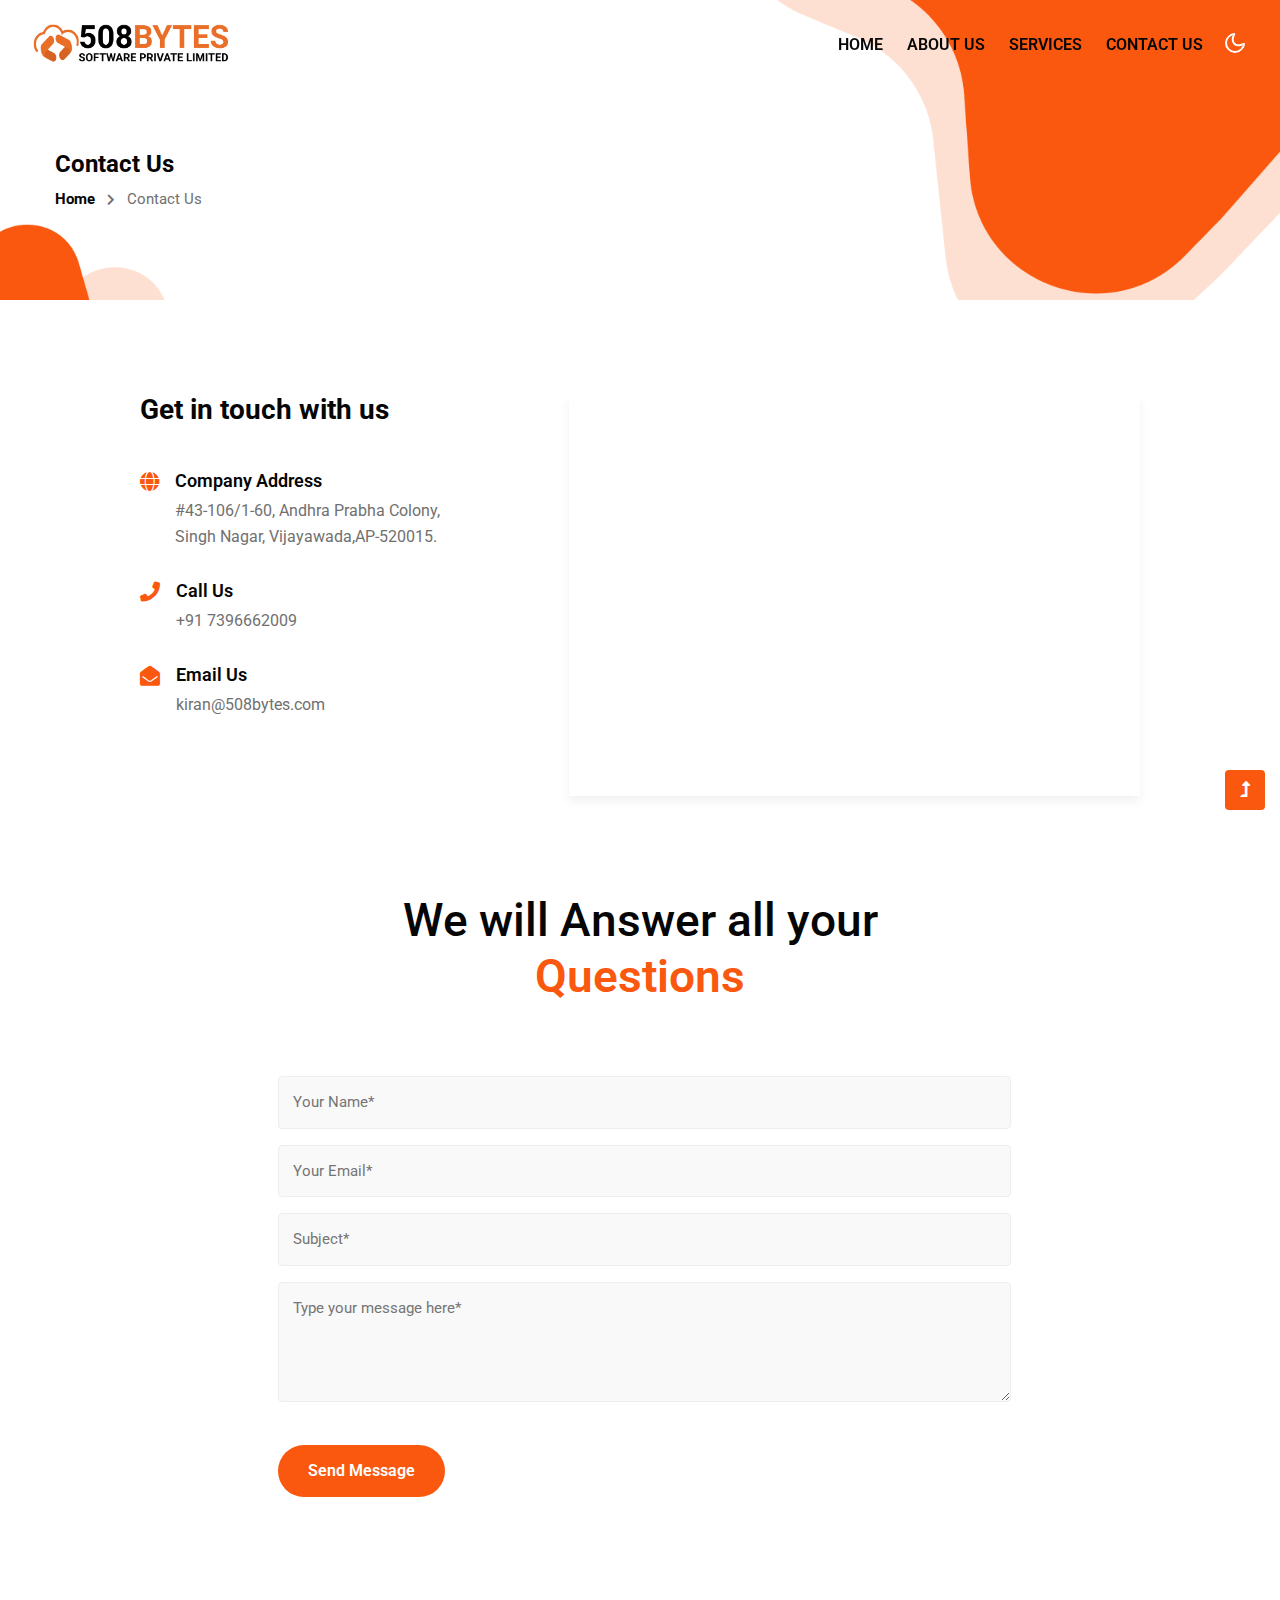
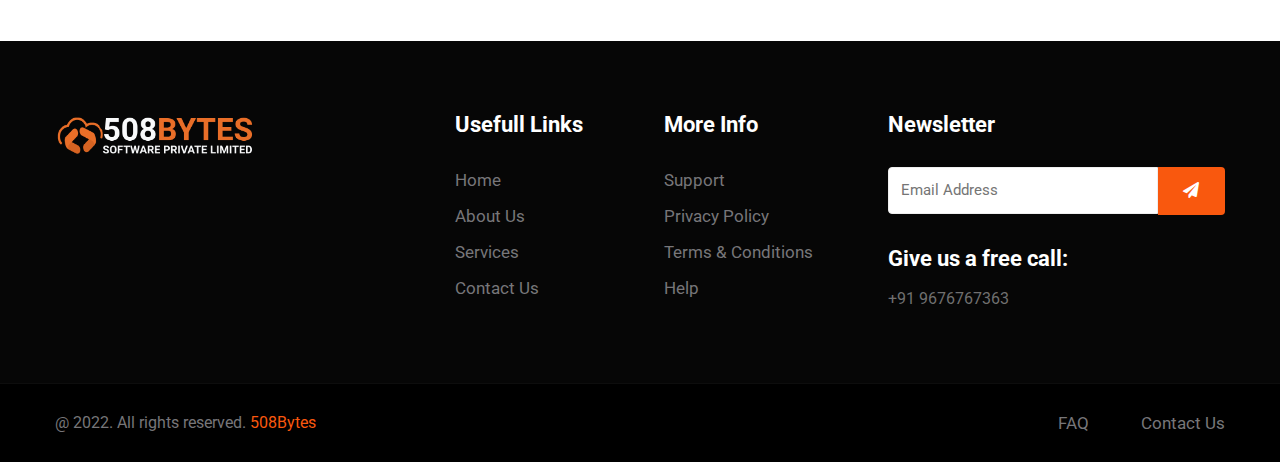
<file: contact.html>
<!--
Author: W3layouts
Author URL: http://w3layouts.com
-->
<!doctype html>
<html lang="en">

<head>
    <!-- Required meta tags -->
    <meta charset="utf-8">
    <meta name="viewport" content="width=device-width, initial-scale=1, shrink-to-fit=no">
    <title>508Bytes</title>
    <!-- google-fonts -->
    <link
        href="//fonts.googleapis.com/css2?family=Roboto:wght@100;300;400;500;700;900&family=Teko:wght@300;400;500;600;700&display=swap"
        rel="stylesheet">
    <!-- //google-fonts -->
    <!-- Font-Awesome-Icons-CSS -->
    <link rel="stylesheet" href="assets/css/fontawesome-all.min.css">
    <!-- Template CSS Style link -->
    <link rel="stylesheet" href="assets/css/style-starter.css">
</head>

<body>
    <!--header-->
    <header id="site-header" class="fixed-top">
        <div class="container-fluid">
            <nav class="navbar navbar-expand-lg stroke">
                <h1>
                    <a class="navbar-brand d-flex align-items-center" href="index.html"><img src="images/Logo.png" alt="508Bytes" style="width:200px;background-color: #fff;border-radius: 4px;"></a>
                </h1>
                <!-- if logo is image enable this   
    <a class="navbar-brand" href="#index.html">
        <img src="image-path" alt="Your logo" title="Your logo" style="height:35px;" />
    </a> -->
                <button class="navbar-toggler  collapsed bg-gradient" type="button" data-toggle="collapse"
                    data-target="#navbarTogglerDemo02" aria-controls="navbarTogglerDemo02" aria-expanded="false"
                    aria-label="Toggle navigation">
                    <span class="navbar-toggler-icon fa icon-expand fa-bars"></span>
                    <span class="navbar-toggler-icon fa icon-close fa-times"></span>
                </button>

                <div class="collapse navbar-collapse" id="navbarTogglerDemo02">
                    <ul class="navbar-nav ml-lg-auto">
                        <li class="nav-item">
                            <a class="nav-link" href="index.html">Home <span class="sr-only">(current)</span></a>
                        </li>
                        <li class="nav-item">
                            <a class="nav-link" href="about.html">About Us</a>
                        </li>
                        <li class="nav-item">
                            <a class="nav-link" href="services.html">Services</a>
                        </li>
                        <li class="nav-item active">
                            <a class="nav-link" href="contact.html">Contact Us</a>
                        </li>
                        <!-- search button -->
                      
                        <!-- //search button -->
                    </ul>
                </div>
                <!-- toggle switch for light and dark theme -->
                <div class="cont-ser-position">
                    <nav class="navigation">
                        <div class="theme-switch-wrapper">
                            <label class="theme-switch" for="checkbox">
                                <input type="checkbox" id="checkbox">
                                <div class="mode-container">
                                    <i class="gg-sun"></i>
                                    <i class="gg-moon"></i>
                                </div>
                            </label>
                        </div>
                    </nav>
                </div>
                <!-- //toggle switch for light and dark theme -->
            </nav>
        </div>
    </header>
    <!--//header-->

    <!-- inner banner -->
    <div class="inner-banner">
        <section class="w3l-breadcrumb">
            <div class="container">
                <h4 class="inner-text-title font-weight-bold mb-2">Contact Us</h4>
                <ul class="breadcrumbs-custom-path">
                    <li><a href="index.html">Home</a></li>
                    <li class="active"><span class="fa fa-chevron-right mx-2" aria-hidden="true"></span> Contact Us</li>
                </ul>
            </div>
        </section>
    </div>
    <!-- //inner banner -->

    <!-- contact -->
    <section class="w3l-contact py-5" id="contact">
        <div class="container py-md-5 py-4 mb-5">
            <div class="mx-auto" style="max-width:1000px">
                <div class="row contact-block">
                    <div class="col-md-5 contact-left">
                        <h3 class="font-weight-bold mb-md-5 mb-4">Get in touch with us</h3>
                        <div class="cont-details">
                            <div class="d-flex contact-grid">
                                <div class="cont-left text-center mr-3">
                                    <span class="fa fa-globe"></span>
                                </div>
                                <div class="cont-right">
                                    <h6>Company Address</h6>
                                    <p>#43-106/1-60, Andhra Prabha Colony,<br>Singh Nagar, Vijayawada,AP-520015.</p>
                                </div>
                            </div>
                            <div class="d-flex contact-grid mt-4 pt-lg-2">
                                <div class="cont-left text-center mr-3">
                                    <span class="fa fa-phone"></span>
                                </div>
                                <div class="cont-right">
                                    <h6>Call Us</h6>
                                    <p><a href="tel:+91 7396662009">+91 7396662009</a></p>
                                </div>
                            </div>
                            <div class="d-flex contact-grid mt-4 pt-lg-2">
                                <div class="cont-left text-center mr-3">
                                    <span class="fa fa-envelope-open"></span>
                                </div>
                                <div class="cont-right">
                                    <h6>Email Us</h6>
                                    <p><a href="mailto:example@mail.com" class="mail">kiran@508bytes.com</a></p>
                                </div>
                            </div>
                            
                        </div>
                    </div>
                    <div class="col-md-7 mt-md-0 mt-4">
                        <div class="map-iframe">
                            <iframe
                                src="https://maps.google.com/maps?width=600&amp;height=400&amp;hl=en&amp;q=andhra pradesh,vijawada,ajit singh nagar,andhra prabha colony,43-106/1-&amp;t=&amp;z=14&amp;ie=UTF8&amp;iwloc=B&amp;output=embed"
                                width="100%" height="400" frameborder="0" allowfullscreen=""></iframe>
                        </div>
                    </div>
                </div>
                <!-- contact form -->
                <div class="contact-form-sec pt-5 mt-md-5">
                    <div class="title-heading-w3 text-center mx-auto mb-5 pb-sm-4" style="max-width:600px">
                        <h3 class="title-style">We will Answer all your <span>Questions</span></h3>
                    </div>
                    <div class="row contact-block align-items-center">
                        <div class="col-md-9 contact-right mt-md-0 mt-4 pl-lg-4 m-auto">
                            <form action="https://sendmail.w3layouts.com/submitForm" method="post" class="signin-form">
                                <div class="input-grids">
                                    <input type="text" name="w3lName" id="w3lName" placeholder="Your Name*"
                                        class="contact-input" required="" />
                                    <input type="email" name="w3lSender" id="w3lSender" placeholder="Your Email*"
                                        class="contact-input" required="" />
                                    <input type="text" name="w3lSubect" id="w3lSubect" placeholder="Subject*"
                                        class="contact-input" required="" />
                                </div>
                                <div class="form-input">
                                    <textarea name="w3lMessage" id="w3lMessage" placeholder="Type your message here*"
                                        required=""></textarea>
                                </div>
                                <button class="btn btn-style mt-sm-3">Send Message</button>
                            </form>
                        </div>
                    </div>
                </div>
                <!-- //contact form -->
            </div>
        </div>
    </section>
    <!-- //contact -->


    <!-- footer -->
    <footer class="w3l-footer-29-main">
        <div class="footer-29-w3l py-5">
            <div class="container py-4">
                <div class="row footer-top-29">
                    <div class="col-lg-4 col-md-6 col-sm-7 footer-list-29 footer-1 pr-lg-5">
                        <div class="footer-logo mb-3">
                            <a class="footer-brand-logo" href="index.html"><img src="images/Logo1.png" alt="508Bytes" style="width:200px;"></a>
                            <!-- background-color: #fff;border-radius: 4px; -->
                        </div>
                        <!-- <div class="main-social-footer-29 mt-4">                       facebook-twitter-instagram
                            <a href="#facebook" class="facebook"><span class="fab fa-facebook-f"></span></a>
                            <a href="#twitter" class="twitter"><span class="fab fa-twitter"></span></a>
                            <a href="#instagram" class="instagram"><span class="fab fa-instagram"></span></a>
                            <a href="#linkedin" class="linkedin"><span class="fab fa-linkedin-in"></span></a>
                        </div> -->
                    </div>
                    <div class="col-lg-2 col-md-6 col-sm-5 col-6 footer-list-29 footer-2 mt-sm-0 mt-5">
                        <ul>
                            <h6 class="footer-title-29">Usefull Links</h6>
                            <li><a href="index.html">Home</a></li>
                            <li><a href="about.html">About Us</a></li>
                            <li><a href="services.html">Services</a></li>
                            <li class="mb-0"><a href="contact.html">Contact us</a></li>
                        </ul>
                    </div>
                    <div class="col-lg-2 col-md-6 col-sm-5 col-6 footer-list-29 footer-3 mt-lg-0 mt-5 pl-lg-4">
                        <h6 class="footer-title-29">More Info</h6>
                        <ul>
                            <li><a href="#support">Support</a></li>
                            <li><a href="#privacy">Privacy Policy</a></li>
                            <li><a href="#terms">Terms & conditions</a></li>
                            <li><a href="#help">Help</a></li>
                        </ul>
                    </div>
                    <div class="col-lg-4 col-md-6 col-sm-7 footer-list-29 footer-4 mt-lg-0 mt-5 pl-lg-5">
                        <h6 class="footer-title-29">Newsletter </h6>
                        <form action="#" class="subscribe d-flex align-items-center" method="post">
                            <input type="email" name="email" placeholder="Email Address" required="">
                            <button><span class="fa fa-paper-plane" aria-hidden="true"></span></button>
                        </form>
                        <h6 class="footer-title-29 pt-2 mt-4 mb-3">Give us a free call: </h6>
                        <a href="tel:+91 9676767363">+91 9676767363</a>
                    </div>
                </div>
            </div>
        </div>
        <!-- copyright -->
        <div class="w3l-copyright">
            <div class="container">
                <div class="row bottom-copies align-items-center">
                    <p class="col-lg-8 copy-footer-29">@ 2022. All rights reserved.<a
                            href="https://w3layouts.com/" target="_blank">
                            508Bytes</a></p>
                    <div class="col-lg-4 footer-list-29 footer-copy-list">
                        <ul class="text-lg-right">
                            <li class="mx-lg-5 mx-md-4 mx-3"><a href="#faq">FAQ</a></li>
                            <li><a href="contact.html">Contact us</a></li>
                        </ul>
                    </div>
                </div>
            </div>
        </div>
    </footer>
    <!-- //copyright -->
    <!-- //footer -->

    <!-- Js scripts -->
    <!-- move top -->
    <button onclick="topFunction()" id="movetop" title="Go to top">
        <span class="fas fa-level-up-alt" aria-hidden="true"></span>
    </button>
    <script>
        // When the user scrolls down 20px from the top of the document, show the button
        window.onscroll = function () {
            scrollFunction()
        };

        function scrollFunction() {
            if (document.body.scrollTop > 20 || document.documentElement.scrollTop > 20) {
                document.getElementById("movetop").style.display = "block";
            } else {
                document.getElementById("movetop").style.display = "none";
            }
        }

        // When the user clicks on the button, scroll to the top of the document
        function topFunction() {
            document.body.scrollTop = 0;
            document.documentElement.scrollTop = 0;
        }
    </script>
    <!-- //move top -->

    <!-- common jquery plugin -->
    <script src="assets/js/jquery-3.3.1.min.js"></script>
    <!-- //common jquery plugin -->

    <!-- theme switch js (light and dark)-->
    <script src="assets/js/theme-change.js"></script>
    <script>
        function autoType(elementClass, typingSpeed) {
            var thhis = $(elementClass);
            thhis.css({
                "position": "relative",
                "display": "inline-block"
            });
            thhis.prepend('<div class="cursor" style="right: initial; left:0;"></div>');
            thhis = thhis.find(".text-js");
            var text = thhis.text().trim().split('');
            var amntOfChars = text.length;
            var newString = "";
            thhis.text("|");
            setTimeout(function () {
                thhis.css("opacity", 1);
                thhis.prev().removeAttr("style");
                thhis.text("");
                for (var i = 0; i < amntOfChars; i++) {
                    (function (i, char) {
                        setTimeout(function () {
                            newString += char;
                            thhis.text(newString);
                        }, i * typingSpeed);
                    })(i + 1, text[i]);
                }
            }, 1500);
        }

        $(document).ready(function () {
            // Now to start autoTyping just call the autoType function with the 
            // class of outer div
            // The second paramter is the speed between each letter is typed.   
            autoType(".type-js", 200);
        });
    </script>
    <!-- //theme switch js (light and dark)-->

    <!-- MENU-JS -->
    <script>
        $(window).on("scroll", function () {
            var scroll = $(window).scrollTop();

            if (scroll >= 80) {
                $("#site-header").addClass("nav-fixed");
            } else {
                $("#site-header").removeClass("nav-fixed");
            }
        });

        //Main navigation Active Class Add Remove
        $(".navbar-toggler").on("click", function () {
            $("header").toggleClass("active");
        });
        $(document).on("ready", function () {
            if ($(window).width() > 991) {
                $("header").removeClass("active");
            }
            $(window).on("resize", function () {
                if ($(window).width() > 991) {
                    $("header").removeClass("active");
                }
            });
        });
    </script>
    <!-- //MENU-JS -->

    <!-- disable body scroll which navbar is in active -->
    <script>
        $(function () {
            $('.navbar-toggler').click(function () {
                $('body').toggleClass('noscroll');
            })
        });
    </script>
    <!-- //disable body scroll which navbar is in active -->

    <!--bootstrap-->
    <script src="assets/js/bootstrap.min.js"></script>
    <!-- //bootstrap-->
    <!-- //Js scripts -->
</body>

</html>
</file>
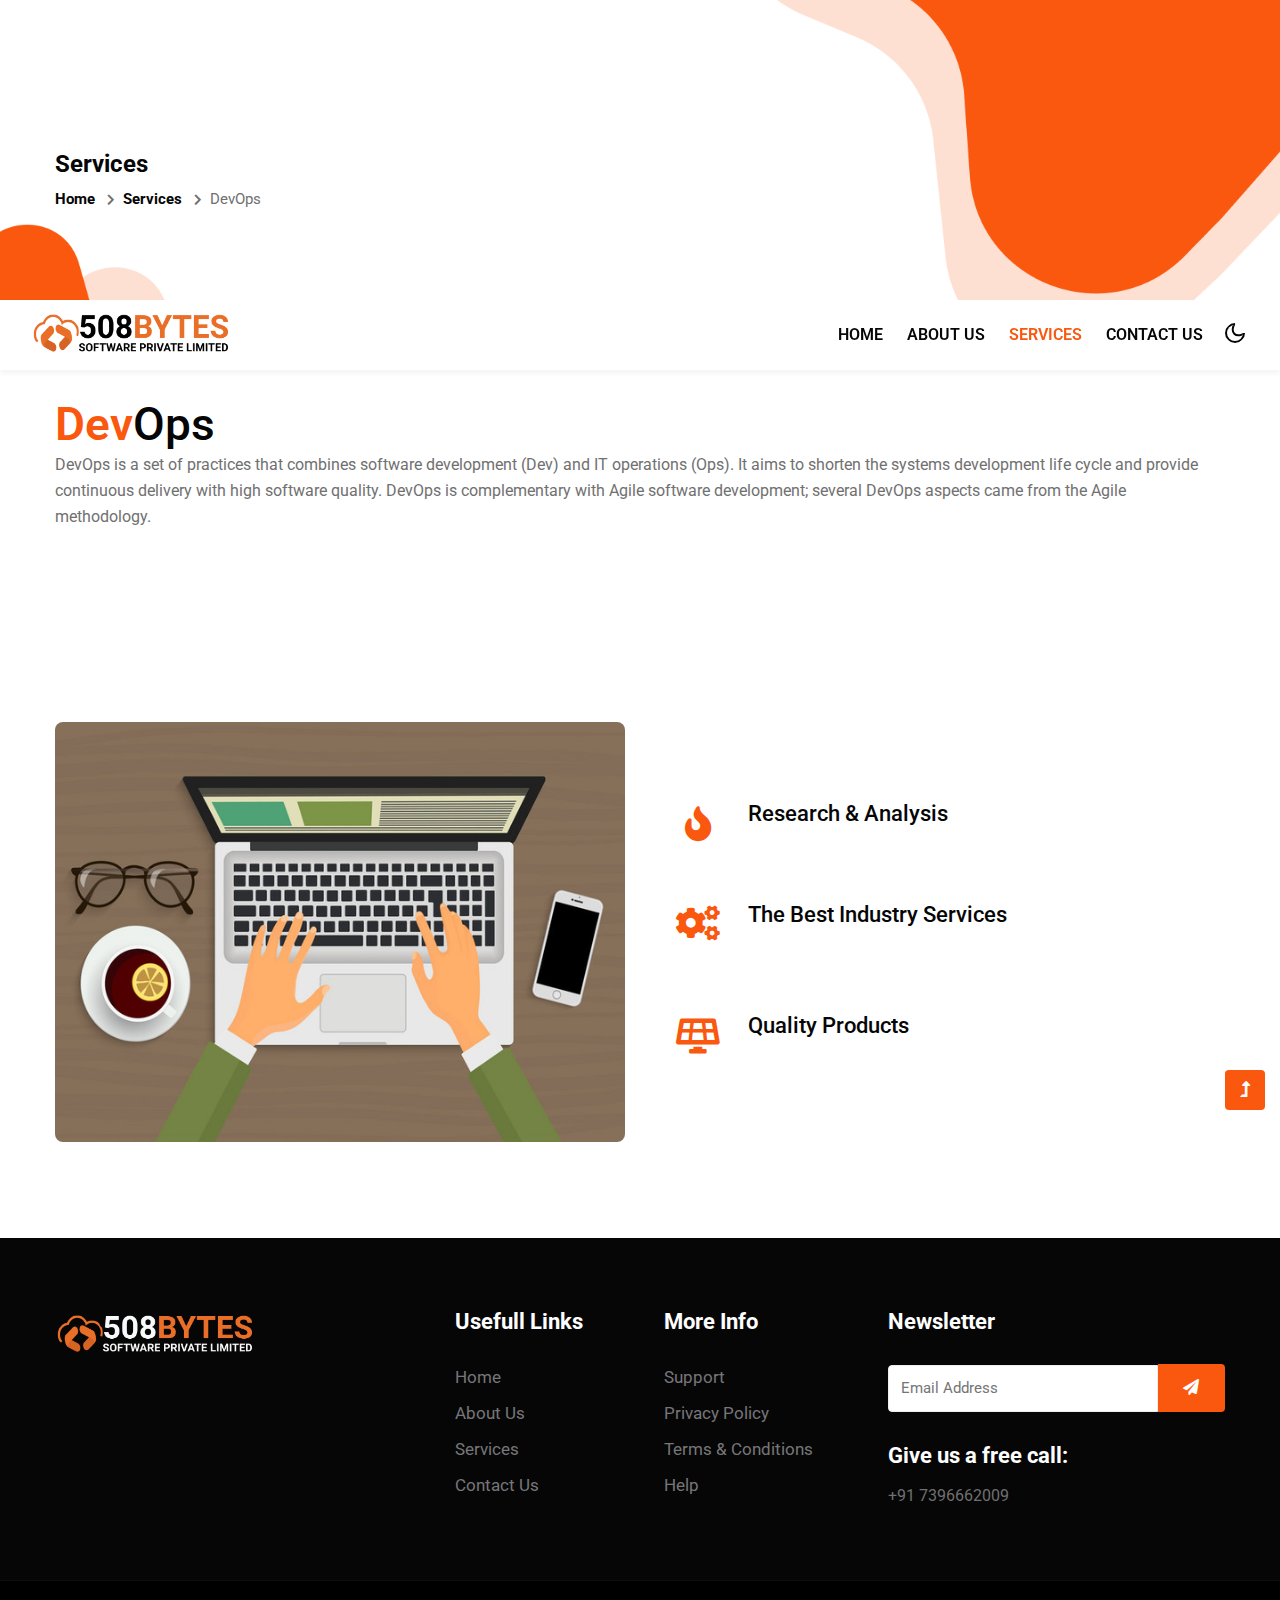
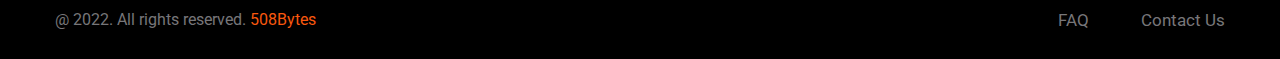
<file: devops.html>
<!--
Author: W3layouts
Author URL: http://w3layouts.com
-->
<!doctype html>
<html lang="en">

<head>
    <!-- Required meta tags -->
    <meta charset="utf-8">
    <meta name="viewport" content="width=device-width, initial-scale=1, shrink-to-fit=no">
    <title>508Bytes</title>
    <!-- google-fonts -->
    <link
        href="//fonts.googleapis.com/css2?family=Roboto:wght@100;300;400;500;700;900&family=Teko:wght@300;400;500;600;700&display=swap"
        rel="stylesheet">
    <!-- //google-fonts -->
    <!-- Font-Awesome-Icons-CSS -->
    <link rel="stylesheet" href="assets/css/fontawesome-all.min.css">
    <!-- Template CSS Style link -->
    <link rel="stylesheet" href="assets/css/style-starter.css">
</head>

<body onload="moveFun()">
    <!--header-->
    <header id="site-header" class="fixed-top">
        <div class="container-fluid">
            <nav class="navbar navbar-expand-lg stroke">
                <h1>
                    <a class="navbar-brand d-flex align-items-center" href="index.html"><img src="images/Logo.png" alt="508Bytes" style="width:200px;background-color: #fff;border-radius: 4px;"></a>
                </h1>
                <!-- if logo is image enable this   
    <a class="navbar-brand" href="#index.html">
        <img src="image-path" alt="Your logo" title="Your logo" style="height:35px;" />
    </a> -->
                <button class="navbar-toggler  collapsed bg-gradient" type="button" data-toggle="collapse"
                    data-target="#navbarTogglerDemo02" aria-controls="navbarTogglerDemo02" aria-expanded="false"
                    aria-label="Toggle navigation">
                    <span class="navbar-toggler-icon fa icon-expand fa-bars"></span>
                    <span class="navbar-toggler-icon fa icon-close fa-times"></span>
                </button>

                <div class="collapse navbar-collapse" id="navbarTogglerDemo02">
                    <ul class="navbar-nav ml-lg-auto">
                        <li class="nav-item">
                            <a class="nav-link" href="index.html">Home <span class="sr-only">(current)</span></a>
                        </li>
                        <li class="nav-item">
                            <a class="nav-link" href="about.html">About Us</a>
                        </li>
                        <li class="nav-item active">
                            <a class="nav-link" href="services.html">Services</a>
                        </li>
                        <li class="nav-item">
                            <a class="nav-link" href="contact.html">Contact Us</a>
                        </li>
                        <!-- search button -->
                       
                        <!-- //search button -->
                    </ul>
                </div>
                <!-- toggle switch for light and dark theme -->
                <div class="cont-ser-position">
                    <nav class="navigation">
                        <div class="theme-switch-wrapper">
                            <label class="theme-switch" for="checkbox">
                                <input type="checkbox" id="checkbox">
                                <div class="mode-container">
                                    <i class="gg-sun"></i>
                                    <i class="gg-moon"></i>
                                </div>
                            </label>
                        </div>
                    </nav>
                </div>
                <!-- //toggle switch for light and dark theme -->
            </nav>
        </div>
    </header>
    <!--//header-->

    <!-- inner banner -->
    <div class="inner-banner">
        <div class="w3l-breadcrumb">
            <div class="container">
                <h4 class="inner-text-title font-weight-bold mb-2">Services</h4>
                <ul class="breadcrumbs-custom-path">
                    <li><a href="index.html">Home</a></li>
                    <li class="active"><span class="fa fa-chevron-right mx-2" aria-hidden="true"></span><a href="services.html">Services</a></li>
                    <li class="active"><span class="fa fa-chevron-right mx-2" aria-hidden="true"></span>DevOps</li>
                </ul>
            </div>
        </div>
    </div>
    <!-- //inner banner -->

    <!-- services section -->
    <section class="w3l-bottom-grids-6 py-5" id="services">
        <div class="container py-md-5 py-4">
            <h3 class="title-style"><span>Dev</span>Ops</h3>
            <p>DevOps is a set of practices that combines software development (Dev) and IT operations (Ops). It aims to shorten the systems development life cycle and provide continuous delivery with high software quality.
                DevOps is complementary with Agile software development; several DevOps aspects came from the Agile methodology.

            </p>
            
        </div>
    </section>
    <!-- //services section -->

    
    <!-- image with content section -->
    <section class="w3l-content-4 py-5" id="features">
        <div class="content-4-main py-lg-5 py-md-4 py-2">
            <div class="container HPCWP">
                <div class="content-info-in row">
                    <div class="content-left col-lg-6">
                        <img src="assets/images/services.jpg" alt="" class="img-fluid img-responsive">
                    </div>
                    <div class="content-right col-lg-6 pl-lg-4 mt-lg-0 mt-md-5 mt-5 align-self">
                        <div class="row content4-right-grids mb-lg-5 mb-5">
                            <div class="col-2 content4-right-icon">
                                <div class="content4-icon">
                                    <i class="fas fa-fire"></i>
                                </div>
                            </div>
                            <div class="col-10 content4-right-info">
                                <h6><a href="#url">
                                        Research & Analysis</a>
                                </h6>
                                <p></p>
                            </div>
                        </div>
                        <div class="row content4-right-grids mb-lg-5 mb-5">
                            <div class="col-2 content4-right-icon">
                                <div class="content4-icon">
                                    <span class="fa fa-cogs"></span>
                                </div>
                            </div>
                            <div class="col-10 content4-right-info">
                                <h6><a href="#url">
                                        The Best Industry Services</a>
                                </h6>
                                <p></p>
                            </div>
                        </div>
                        <div class="row content4-right-grids">
                            <div class="col-2 content4-right-icon">
                                <div class="content4-icon">
                                    <i class="fas fa-solar-panel"></i>
                                </div>
                            </div>
                            <div class="col-10 content4-right-info">
                                <h6><a href="#url">
                                        Quality Products</a>
                                </h6>
                                <p></p>
                            </div>
                        </div>
                    </div>
                </div>
            </div>
        </div>
    </section>
    <!-- //image with content section -->

    <!-- footer -->
    <footer class="w3l-footer-29-main">
        <div class="footer-29-w3l py-5">
            <div class="container py-4">
                <div class="row footer-top-29">
                    <div class="col-lg-4 col-md-6 col-sm-7 footer-list-29 footer-1 pr-lg-5">
                        <div class="footer-logo mb-3">
                            <a class="footer-brand-logo" href="index.html"><img src="images/Logo1.png" alt="508Bytes" style="width:200px;"></a>
                            <!-- background-color: #fff;border-radius: 4px; -->
                        </div>
                        <!-- <div class="main-social-footer-29 mt-4">                       facebook-twitter-instagram
                            <a href="#facebook" class="facebook"><span class="fab fa-facebook-f"></span></a>
                            <a href="#twitter" class="twitter"><span class="fab fa-twitter"></span></a>
                            <a href="#instagram" class="instagram"><span class="fab fa-instagram"></span></a>
                            <a href="#linkedin" class="linkedin"><span class="fab fa-linkedin-in"></span></a>
                        </div> -->
                    </div>
                    <div class="col-lg-2 col-md-6 col-sm-5 col-6 footer-list-29 footer-2 mt-sm-0 mt-5">
                        <ul>
                            <h6 class="footer-title-29">Usefull Links</h6>
                            <li><a href="index.html">Home</a></li>
                            <li><a href="about.html">About Us</a></li>
                            <li><a href="services.html">Services</a></li>
                            <li class="mb-0"><a href="contact.html">Contact us</a></li>
                        </ul>
                    </div>
                    <div class="col-lg-2 col-md-6 col-sm-5 col-6 footer-list-29 footer-3 mt-lg-0 mt-5 pl-lg-4">
                        <h6 class="footer-title-29">More Info</h6>
                        <ul>
                            <li><a href="#support">Support</a></li>
                            <li><a href="#privacy">Privacy Policy</a></li>
                            <li><a href="#terms">Terms & conditions</a></li>
                            <li><a href="#help">Help</a></li>
                        </ul>
                    </div>
                    <div class="col-lg-4 col-md-6 col-sm-7 footer-list-29 footer-4 mt-lg-0 mt-5 pl-lg-5">
                        <h6 class="footer-title-29">Newsletter </h6>
                        <form action="#" class="subscribe d-flex align-items-center" method="post">
                            <input type="email" name="email" placeholder="Email Address" required="">
                            <button><span class="fa fa-paper-plane" aria-hidden="true"></span></button>
                        </form>
                        <h6 class="footer-title-29 pt-2 mt-4 mb-3">Give us a free call: </h6>
                        <a href="tel:+91 7396662009">+91 7396662009</a>
                    </div>
                </div>
            </div>
        </div>
        <!-- copyright -->
        <div class="w3l-copyright">
            <div class="container">
                <div class="row bottom-copies align-items-center">
                    <p class="col-lg-8 copy-footer-29">@ 2022. All rights reserved.<a
                            href="https://w3layouts.com/" target="_blank">
                            508Bytes</a></p>
                    <div class="col-lg-4 footer-list-29 footer-copy-list">
                        <ul class="text-lg-right">
                            
                            <li class="mx-lg-5 mx-md-4 mx-3"><a href="#faq">FAQ</a></li>
                            <li><a href="contact.html">Contact us</a></li>
                        </ul>
                    </div>
                </div>
            </div>
        </div>
    </footer>
    <!-- //copyright -->
    <!-- //footer -->

    <!-- Js scripts -->
    <!-- move top -->
    <button onclick="topFunction()" id="movetop" title="Go to top">
        <span class="fas fa-level-up-alt" aria-hidden="true"></span>
    </button>
    <script>
        // When the user scrolls down 20px from the top of the document, show the button
        window.onscroll = function () {
            scrollFunction()
        };

        function scrollFunction() {
            if (document.body.scrollTop > 20 || document.documentElement.scrollTop > 20) {
                document.getElementById("movetop").style.display = "block";
            } else {
                document.getElementById("movetop").style.display = "none";
            }
        }

        // When the user clicks on the button, scroll to the top of the document
        function topFunction() {
            document.body.scrollTop = 0;
            document.documentElement.scrollTop = 0;
        }
    </script>
    <!-- //move top -->

    <!-- common jquery plugin -->
    <script src="assets/js/jquery-3.3.1.min.js"></script>
    <!-- //common jquery plugin -->

    <!-- theme switch js (light and dark)-->
    <script src="assets/js/theme-change.js"></script>
    <script>
        function autoType(elementClass, typingSpeed) {
            var thhis = $(elementClass);
            thhis.css({
                "position": "relative",
                "display": "inline-block"
            });
            thhis.prepend('<div class="cursor" style="right: initial; left:0;"></div>');
            thhis = thhis.find(".text-js");
            var text = thhis.text().trim().split('');
            var amntOfChars = text.length;
            var newString = "";
            thhis.text("|");
            setTimeout(function () {
                thhis.css("opacity", 1);
                thhis.prev().removeAttr("style");
                thhis.text("");
                for (var i = 0; i < amntOfChars; i++) {
                    (function (i, char) {
                        setTimeout(function () {
                            newString += char;
                            thhis.text(newString);
                        }, i * typingSpeed);
                    })(i + 1, text[i]);
                }
            }, 1500);
        }

        $(document).ready(function () {
            // Now to start autoTyping just call the autoType function with the 
            // class of outer div
            // The second paramter is the speed between each letter is typed.   
            autoType(".type-js", 200);
        });
    </script>
    <!-- //theme switch js (light and dark)-->

    <!-- MENU-JS -->
    <script>
        $(window).on("scroll", function () {
            var scroll = $(window).scrollTop();

            if (scroll >= 80) {
                $("#site-header").addClass("nav-fixed");
            } else {
                $("#site-header").removeClass("nav-fixed");
            }
        });

        //Main navigation Active Class Add Remove
        $(".navbar-toggler").on("click", function () {
            $("header").toggleClass("active");
        });
        $(document).on("ready", function () {
            if ($(window).width() > 991) {
                $("header").removeClass("active");
            }
            $(window).on("resize", function () {
                if ($(window).width() > 991) {
                    $("header").removeClass("active");
                }
            });
        });
    </script>
    <!-- //MENU-JS -->

    <!-- disable body scroll which navbar is in active -->
    <script>
        $(function () {
            $('.navbar-toggler').click(function () {
                $('body').toggleClass('noscroll');
            })
        });
    </script>
    <!-- //disable body scroll which navbar is in active -->

    <!--bootstrap-->
    <script src="assets/js/bootstrap.min.js"></script>
    <!-- //bootstrap-->
    <!-- //Js scripts -->
    <script src="/508bytes.js"></script>

</body>

</html>
</file>
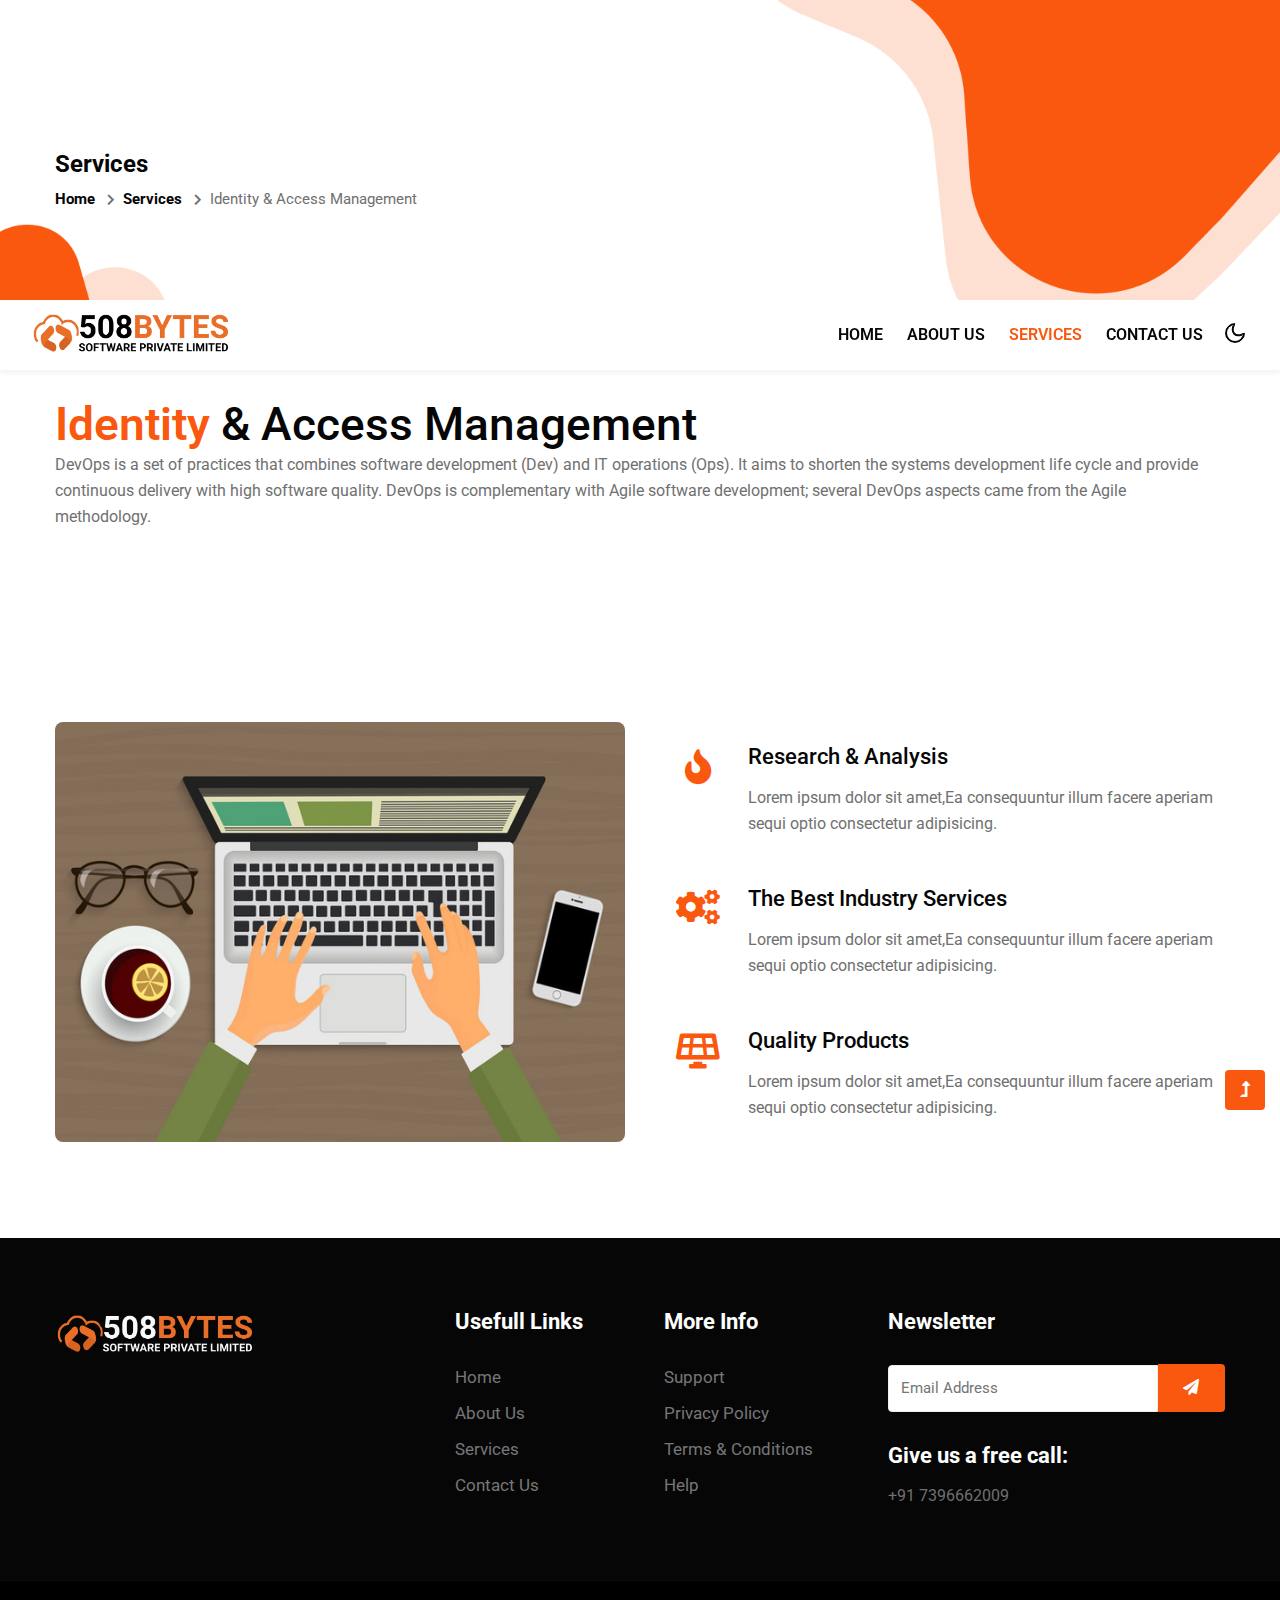
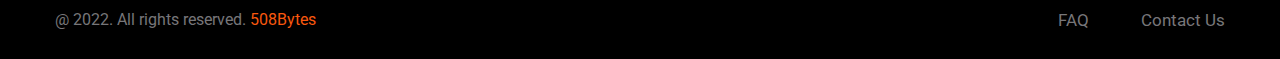
<file: iam.html>
<!--
Author: W3layouts
Author URL: http://w3layouts.com
-->
<!doctype html>
<html lang="en">

<head>
    <!-- Required meta tags -->
    <meta charset="utf-8">
    <meta name="viewport" content="width=device-width, initial-scale=1, shrink-to-fit=no">
    <title>508Bytes</title>
    <!-- google-fonts -->
    <link
        href="//fonts.googleapis.com/css2?family=Roboto:wght@100;300;400;500;700;900&family=Teko:wght@300;400;500;600;700&display=swap"
        rel="stylesheet">
    <!-- //google-fonts -->
    <!-- Font-Awesome-Icons-CSS -->
    <link rel="stylesheet" href="assets/css/fontawesome-all.min.css">
    <!-- Template CSS Style link -->
    <link rel="stylesheet" href="assets/css/style-starter.css">
</head>

<body onload="moveFun()">
    <!--header-->
    <header id="site-header" class="fixed-top">
        <div class="container-fluid">
            <nav class="navbar navbar-expand-lg stroke">
                <h1>
                    <a class="navbar-brand d-flex align-items-center" href="index.html"><img src="images/Logo.png" alt="508Bytes" style="width:200px;background-color: #fff;border-radius: 4px;"></a>
                </h1>
                <!-- if logo is image enable this   
    <a class="navbar-brand" href="#index.html">
        <img src="image-path" alt="Your logo" title="Your logo" style="height:35px;" />
    </a> -->
                <button class="navbar-toggler  collapsed bg-gradient" type="button" data-toggle="collapse"
                    data-target="#navbarTogglerDemo02" aria-controls="navbarTogglerDemo02" aria-expanded="false"
                    aria-label="Toggle navigation">
                    <span class="navbar-toggler-icon fa icon-expand fa-bars"></span>
                    <span class="navbar-toggler-icon fa icon-close fa-times"></span>
                </button>

                <div class="collapse navbar-collapse" id="navbarTogglerDemo02">
                    <ul class="navbar-nav ml-lg-auto">
                        <li class="nav-item">
                            <a class="nav-link" href="index.html">Home <span class="sr-only">(current)</span></a>
                        </li>
                        <li class="nav-item">
                            <a class="nav-link" href="about.html">About Us</a>
                        </li>
                        <li class="nav-item active">
                            <a class="nav-link" href="services.html">Services</a>
                        </li>
                        <li class="nav-item">
                            <a class="nav-link" href="contact.html">Contact Us</a>
                        </li>
                        <!-- search button -->
                       
                        <!-- //search button -->
                    </ul>
                </div>
                <!-- toggle switch for light and dark theme -->
                <div class="cont-ser-position">
                    <nav class="navigation">
                        <div class="theme-switch-wrapper">
                            <label class="theme-switch" for="checkbox">
                                <input type="checkbox" id="checkbox">
                                <div class="mode-container">
                                    <i class="gg-sun"></i>
                                    <i class="gg-moon"></i>
                                </div>
                            </label>
                        </div>
                    </nav>
                </div>
                <!-- //toggle switch for light and dark theme -->
            </nav>
        </div>
    </header>
    <!--//header-->

    <!-- inner banner -->
    <div class="inner-banner">
        <div class="w3l-breadcrumb">
            <div class="container">
                <h4 class="inner-text-title font-weight-bold mb-2">Services</h4>
                <ul class="breadcrumbs-custom-path">
                    <li><a href="index.html">Home</a></li>
                    <li class="active"><span class="fa fa-chevron-right mx-2" aria-hidden="true"></span><a href="services.html">Services</a></li>
                    <li class="active"><span class="fa fa-chevron-right mx-2" aria-hidden="true"></span>Identity & Access Management</li>
                </ul>
            </div>
        </div>
    </div>
    <!-- //inner banner -->

    <!-- services section -->
    <section class="w3l-bottom-grids-6 py-5" id="services">
        <div class="container py-md-5 py-4">
            <h3 class="title-style"><span>Identity</span> & Access Management</h3>
            <p>DevOps is a set of practices that combines software development (Dev) and IT operations (Ops). It aims to shorten the systems development life cycle and provide continuous delivery with high software quality.
                DevOps is complementary with Agile software development; several DevOps aspects came from the Agile methodology.

            </p>
            
        </div>
    </section>
    <!-- //services section -->

    
    <!-- image with content section -->
    <section class="w3l-content-4 py-5" id="features">
        <div class="content-4-main py-lg-5 py-md-4 py-2">
            <div class="container HPCWP">
                <div class="content-info-in row">
                    <div class="content-left col-lg-6">
                        <img src="assets/images/services.jpg" alt="" class="img-fluid img-responsive">
                    </div>
                    <div class="content-right col-lg-6 pl-lg-4 mt-lg-0 mt-md-5 mt-5 align-self">
                        <div class="row content4-right-grids mb-lg-5 mb-5">
                            <div class="col-2 content4-right-icon">
                                <div class="content4-icon">
                                    <i class="fas fa-fire"></i>
                                </div>
                            </div>
                            <div class="col-10 content4-right-info">
                                <h6><a href="#url">
                                        Research & Analysis</a>
                                </h6>
                                <p>Lorem ipsum dolor sit amet,Ea consequuntur illum facere aperiam sequi optio
                                    consectetur
                                    adipisicing.</p>
                            </div>
                        </div>
                        <div class="row content4-right-grids mb-lg-5 mb-5">
                            <div class="col-2 content4-right-icon">
                                <div class="content4-icon">
                                    <span class="fa fa-cogs"></span>
                                </div>
                            </div>
                            <div class="col-10 content4-right-info">
                                <h6><a href="#url">
                                        The Best Industry Services</a>
                                </h6>
                                <p>Lorem ipsum dolor sit amet,Ea consequuntur illum facere aperiam sequi optio
                                    consectetur
                                    adipisicing.</p>
                            </div>
                        </div>
                        <div class="row content4-right-grids">
                            <div class="col-2 content4-right-icon">
                                <div class="content4-icon">
                                    <i class="fas fa-solar-panel"></i>
                                </div>
                            </div>
                            <div class="col-10 content4-right-info">
                                <h6><a href="#url">
                                        Quality Products</a>
                                </h6>
                                <p>Lorem ipsum dolor sit amet,Ea consequuntur illum facere aperiam sequi optio
                                    consectetur
                                    adipisicing.</p>
                            </div>
                        </div>
                    </div>
                </div>
            </div>
        </div>
    </section>
    <!-- //image with content section -->

    <!-- footer -->
    <footer class="w3l-footer-29-main">
        <div class="footer-29-w3l py-5">
            <div class="container py-4">
                <div class="row footer-top-29">
                    <div class="col-lg-4 col-md-6 col-sm-7 footer-list-29 footer-1 pr-lg-5">
                        <div class="footer-logo mb-3">
                            <a class="footer-brand-logo" href="index.html"><img src="images/Logo1.png" alt="508Bytes" style="width:200px;"></a>
                            <!-- background-color: #fff;border-radius: 4px; -->
                        </div>
                        <!-- <div class="main-social-footer-29 mt-4">                       facebook-twitter-instagram
                            <a href="#facebook" class="facebook"><span class="fab fa-facebook-f"></span></a>
                            <a href="#twitter" class="twitter"><span class="fab fa-twitter"></span></a>
                            <a href="#instagram" class="instagram"><span class="fab fa-instagram"></span></a>
                            <a href="#linkedin" class="linkedin"><span class="fab fa-linkedin-in"></span></a>
                        </div> -->
                    </div>
                    <div class="col-lg-2 col-md-6 col-sm-5 col-6 footer-list-29 footer-2 mt-sm-0 mt-5">
                        <ul>
                            <h6 class="footer-title-29">Usefull Links</h6>
                            <li><a href="index.html">Home</a></li>
                            <li><a href="about.html">About Us</a></li>
                            <li><a href="services.html">Services</a></li>
                            <li class="mb-0"><a href="contact.html">Contact us</a></li>
                        </ul>
                    </div>
                    <div class="col-lg-2 col-md-6 col-sm-5 col-6 footer-list-29 footer-3 mt-lg-0 mt-5 pl-lg-4">
                        <h6 class="footer-title-29">More Info</h6>
                        <ul>
                            <li><a href="#support">Support</a></li>
                            <li><a href="#privacy">Privacy Policy</a></li>
                            <li><a href="#terms">Terms & conditions</a></li>
                            <li><a href="#help">Help</a></li>
                        </ul>
                    </div>
                    <div class="col-lg-4 col-md-6 col-sm-7 footer-list-29 footer-4 mt-lg-0 mt-5 pl-lg-5">
                        <h6 class="footer-title-29">Newsletter </h6>
                        <form action="#" class="subscribe d-flex align-items-center" method="post">
                            <input type="email" name="email" placeholder="Email Address" required="">
                            <button><span class="fa fa-paper-plane" aria-hidden="true"></span></button>
                        </form>
                        <h6 class="footer-title-29 pt-2 mt-4 mb-3">Give us a free call: </h6>
                        <a href="tel:+91 7396662009">+91 7396662009</a>
                    </div>
                </div>
            </div>
        </div>
        <!-- copyright -->
        <div class="w3l-copyright">
            <div class="container">
                <div class="row bottom-copies align-items-center">
                    <p class="col-lg-8 copy-footer-29">@ 2022. All rights reserved.<a
                            href="https://w3layouts.com/" target="_blank">
                            508Bytes</a></p>
                    <div class="col-lg-4 footer-list-29 footer-copy-list">
                        <ul class="text-lg-right">
                            
                            <li class="mx-lg-5 mx-md-4 mx-3"><a href="#faq">FAQ</a></li>
                            <li><a href="contact.html">Contact us</a></li>
                        </ul>
                    </div>
                </div>
            </div>
        </div>
    </footer>
    <!-- //copyright -->
    <!-- //footer -->

    <!-- Js scripts -->
    <!-- move top -->
    <button onclick="topFunction()" id="movetop" title="Go to top">
        <span class="fas fa-level-up-alt" aria-hidden="true"></span>
    </button>
    <script>
        // When the user scrolls down 20px from the top of the document, show the button
        window.onscroll = function () {
            scrollFunction()
        };

        function scrollFunction() {
            if (document.body.scrollTop > 20 || document.documentElement.scrollTop > 20) {
                document.getElementById("movetop").style.display = "block";
            } else {
                document.getElementById("movetop").style.display = "none";
            }
        }

        // When the user clicks on the button, scroll to the top of the document
        function topFunction() {
            document.body.scrollTop = 0;
            document.documentElement.scrollTop = 0;
        }
    </script>
    <!-- //move top -->

    <!-- common jquery plugin -->
    <script src="assets/js/jquery-3.3.1.min.js"></script>
    <!-- //common jquery plugin -->

    <!-- theme switch js (light and dark)-->
    <script src="assets/js/theme-change.js"></script>
    <script>
        function autoType(elementClass, typingSpeed) {
            var thhis = $(elementClass);
            thhis.css({
                "position": "relative",
                "display": "inline-block"
            });
            thhis.prepend('<div class="cursor" style="right: initial; left:0;"></div>');
            thhis = thhis.find(".text-js");
            var text = thhis.text().trim().split('');
            var amntOfChars = text.length;
            var newString = "";
            thhis.text("|");
            setTimeout(function () {
                thhis.css("opacity", 1);
                thhis.prev().removeAttr("style");
                thhis.text("");
                for (var i = 0; i < amntOfChars; i++) {
                    (function (i, char) {
                        setTimeout(function () {
                            newString += char;
                            thhis.text(newString);
                        }, i * typingSpeed);
                    })(i + 1, text[i]);
                }
            }, 1500);
        }

        $(document).ready(function () {
            // Now to start autoTyping just call the autoType function with the 
            // class of outer div
            // The second paramter is the speed between each letter is typed.   
            autoType(".type-js", 200);
        });
    </script>
    <!-- //theme switch js (light and dark)-->

    <!-- MENU-JS -->
    <script>
        $(window).on("scroll", function () {
            var scroll = $(window).scrollTop();

            if (scroll >= 80) {
                $("#site-header").addClass("nav-fixed");
            } else {
                $("#site-header").removeClass("nav-fixed");
            }
        });

        //Main navigation Active Class Add Remove
        $(".navbar-toggler").on("click", function () {
            $("header").toggleClass("active");
        });
        $(document).on("ready", function () {
            if ($(window).width() > 991) {
                $("header").removeClass("active");
            }
            $(window).on("resize", function () {
                if ($(window).width() > 991) {
                    $("header").removeClass("active");
                }
            });
        });
    </script>
    <!-- //MENU-JS -->

    <!-- disable body scroll which navbar is in active -->
    <script>
        $(function () {
            $('.navbar-toggler').click(function () {
                $('body').toggleClass('noscroll');
            })
        });
    </script>
    <!-- //disable body scroll which navbar is in active -->

    <!--bootstrap-->
    <script src="assets/js/bootstrap.min.js"></script>
    <!-- //bootstrap-->
    <!-- //Js scripts -->
    <script src="/508bytes.js"></script>
</body>

</html>
</file>
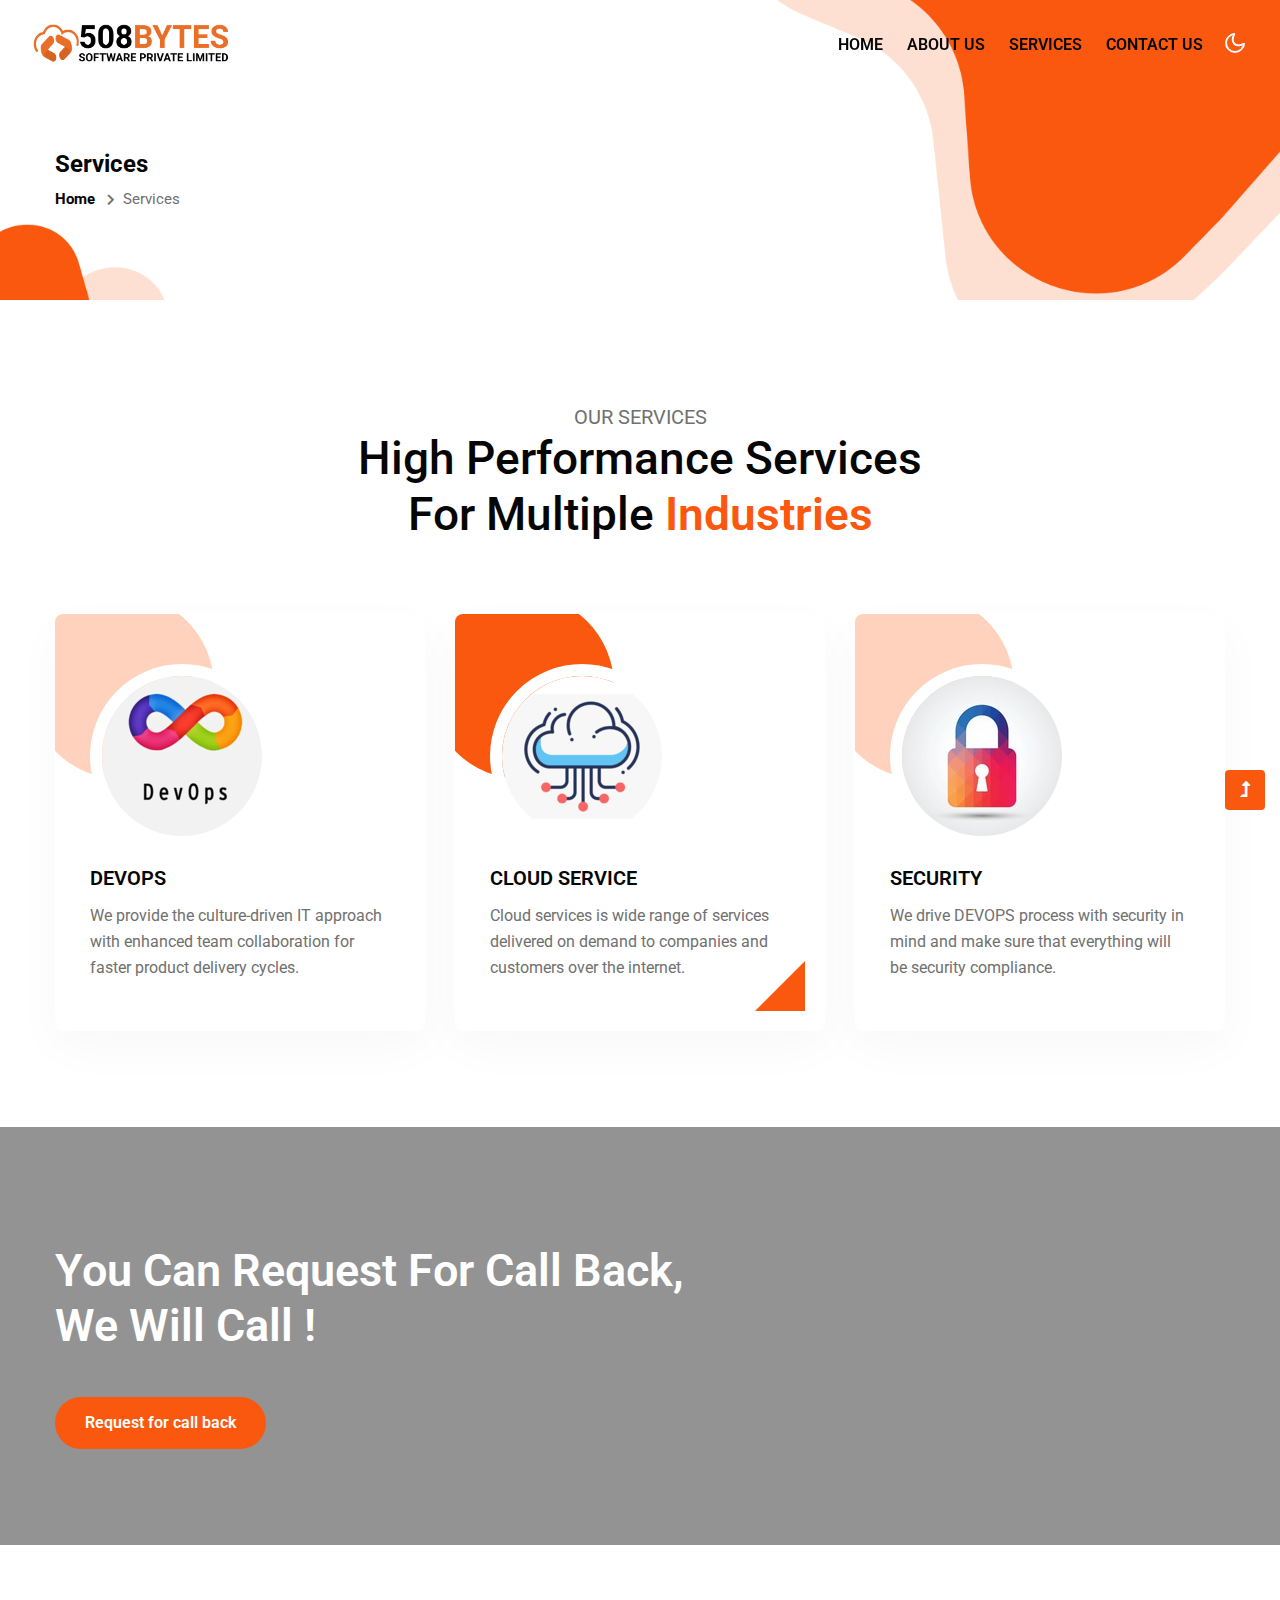
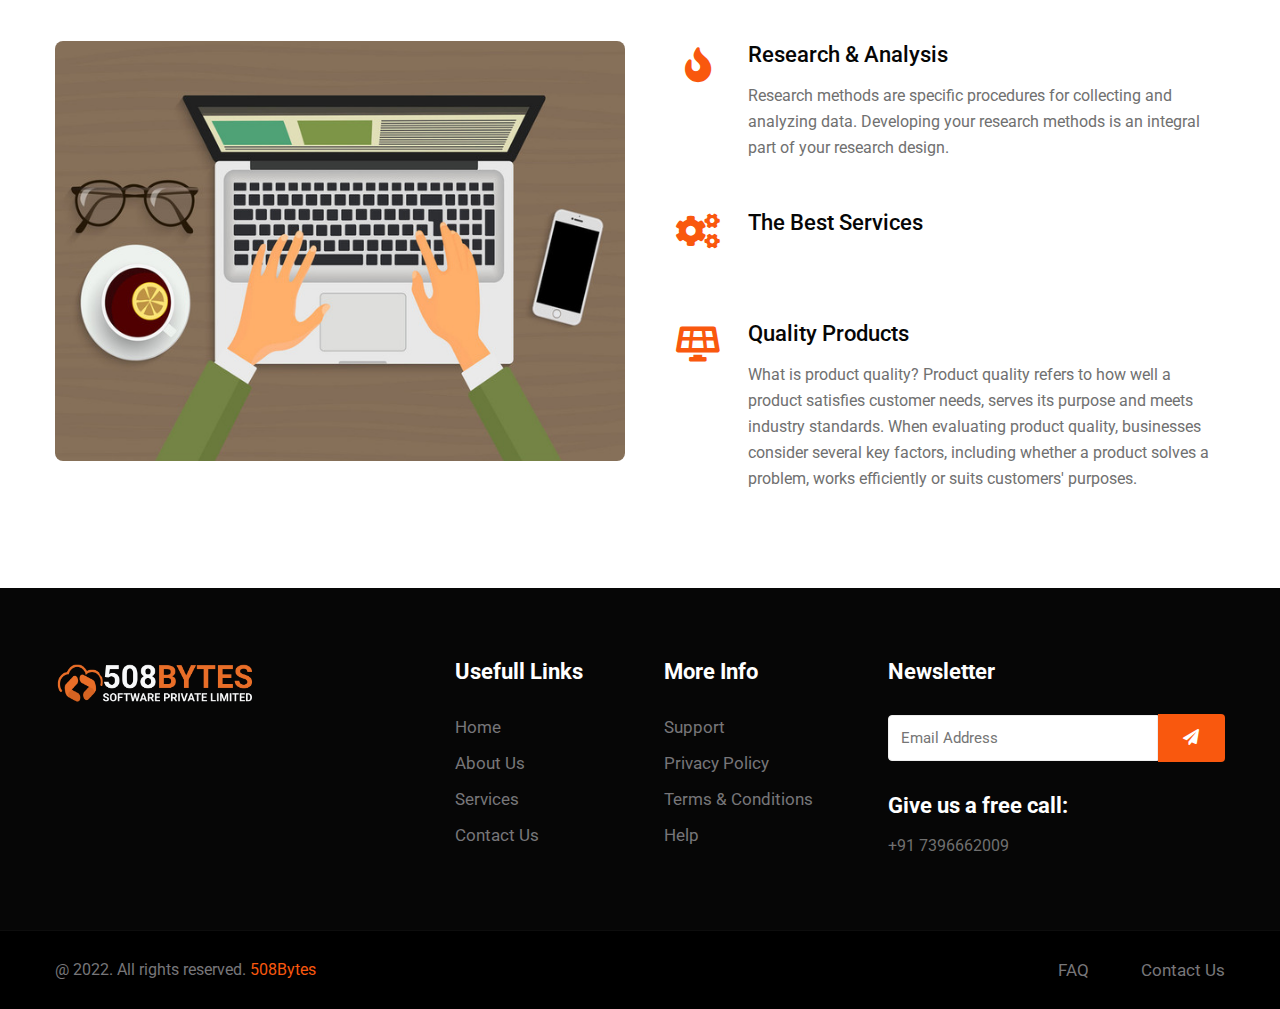
<file: services.html>
<!--
Author: W3layouts
Author URL: http://w3layouts.com
-->
<!doctype html>
<html lang="en">

<head>
    <!-- Required meta tags -->
    <meta charset="utf-8">
    <meta name="viewport" content="width=device-width, initial-scale=1, shrink-to-fit=no">
    <title>508Bytes</title>
    <!-- google-fonts -->
    <link
        href="//fonts.googleapis.com/css2?family=Roboto:wght@100;300;400;500;700;900&family=Teko:wght@300;400;500;600;700&display=swap"
        rel="stylesheet">
    <!-- //google-fonts -->
    <!-- Font-Awesome-Icons-CSS -->
    <link rel="stylesheet" href="assets/css/fontawesome-all.min.css">
    <!-- Template CSS Style link -->
    <link rel="stylesheet" href="assets/css/style-starter.css">
</head>

<body>
    <!--header-->
    <header id="site-header" class="fixed-top">
        <div class="container-fluid">
            <nav class="navbar navbar-expand-lg stroke">
                <h1>
                    <a class="navbar-brand d-flex align-items-center" href="index.html"><img src="images/Logo.png" alt="508Bytes" style="width:200px;background-color: #fff;border-radius: 4px;"></a>
                </h1>
                <!-- if logo is image enable this   
    <a class="navbar-brand" href="#index.html">
        <img src="image-path" alt="Your logo" title="Your logo" style="height:35px;" />
    </a> -->
                <button class="navbar-toggler  collapsed bg-gradient" type="button" data-toggle="collapse"
                    data-target="#navbarTogglerDemo02" aria-controls="navbarTogglerDemo02" aria-expanded="false"
                    aria-label="Toggle navigation">
                    <span class="navbar-toggler-icon fa icon-expand fa-bars"></span>
                    <span class="navbar-toggler-icon fa icon-close fa-times"></span>
                </button>

                <div class="collapse navbar-collapse" id="navbarTogglerDemo02">
                    <ul class="navbar-nav ml-lg-auto">
                        <li class="nav-item">
                            <a class="nav-link" href="index.html">Home <span class="sr-only">(current)</span></a>
                        </li>
                        <li class="nav-item">
                            <a class="nav-link" href="about.html">About Us</a>
                        </li>
                        <li class="nav-item active">
                            <a class="nav-link" href="services.html">Services</a>
                        </li>
                        <li class="nav-item">
                            <a class="nav-link" href="contact.html">Contact Us</a>
                        </li>
                        <!-- search button -->
                       
                        <!-- //search button -->
                    </ul>
                </div>
                <!-- toggle switch for light and dark theme -->
                <div class="cont-ser-position">
                    <nav class="navigation">
                        <div class="theme-switch-wrapper">
                            <label class="theme-switch" for="checkbox">
                                <input type="checkbox" id="checkbox">
                                <div class="mode-container">
                                    <i class="gg-sun"></i>
                                    <i class="gg-moon"></i>
                                </div>
                            </label>
                        </div>
                    </nav>
                </div>
                <!-- //toggle switch for light and dark theme -->
            </nav>
        </div>
    </header>
    <!--//header-->

    <!-- inner banner -->
    <div class="inner-banner">
        <div class="w3l-breadcrumb">
            <div class="container">
                <h4 class="inner-text-title font-weight-bold mb-2">Services</h4>
                <ul class="breadcrumbs-custom-path">
                    <li><a href="index.html">Home</a></li>
                    <li class="active"><span class="fa fa-chevron-right mx-2" aria-hidden="true"></span>Services
                    </li>
                </ul>
            </div>
        </div>
    </div>
    <!-- //inner banner -->

    <!-- services section -->
    <section class="w3l-bottom-grids-6 py-5" id="services">
        <div class="container py-md-5 py-4">
            <div class="title-main text-center mx-auto mb-5" style="max-width:600px;">
                <p class="mt-2">Our Services</p>
                <h3 class="title-style">High Performance Services For Multiple <span>Industries</span></h3>
            </div>
            <div class="row pt-md-4">
                <a href="">
                <div class="col-lg-4 col-md-6 grids-feature">
                    <div class="area-box">
                        <a href="devops.html"><img class="img-fluid" src="assets/images/devops.png" alt=" "></a>
                        <h4><a href="devops.html" class="title-head">DevOps</a></h4>
                        <p>We provide the culture-driven IT approach with enhanced team collaboration for faster product delivery cycles.</p>
                    </div>
                </div>
                </a>
                <div class="col-lg-4 col-md-6 grids-feature mt-md-0 mt-sm-5 mt-4">
                    <div class="area-box active">
                        <img class="img-fluid" src="assets/images/cloud.png" alt=" ">
                        <h4><a href="cloud.html" class="title-head">Cloud Service</a></h4>
                        <p>Cloud services is wide range of services delivered on demand to companies and customers over the internet.</p>
                    </div>
                </div>
                <div class="col-lg-4 col-md-6 grids-feature mt-lg-0 mt-sm-5 mt-4">
                    <div class="area-box">
                        <img class="img-fluid" src="assets/images/IAM.jpg" alt=" ">
                        <h4><a href="#feature" class="title-head">Security</a></h4>
                        
                        <p>We drive DEVOPS process with security in mind and make sure that everything will be security compliance.</p>
                    </div>
                </div>
                
            </div>
        </div>
    </section>
    <!-- //services section -->

    <!-- content with bg -->
    <section class="w3l-content-bg">
        <div class="container py-md-5 py-4">
            <div class="row py-5">
                <div class="col-md-7">
                    <div class="left-content-bg">
                        <p class="text-tag"></p>
                        <h4 class="text-head-content">You can request for call back, we will call !</h4>
                        <a class="btn btn-style mt-4" href="contact.html">Request for call back</a>
                    </div>
                </div>
            </div>
        </div>
    </section>
    <!-- //content with bg -->

    <!-- image with content section -->
    <section class="w3l-content-4 py-5" id="features">
        <div class="content-4-main py-lg-5 py-md-4 py-2">
            <div class="container HPCWP">
                <div class="content-info-in row">
                    <div class="content-left col-lg-6">
                        <img src="assets/images/services.jpg" alt="" class="img-fluid img-responsive">
                    </div>
                    <div class="content-right col-lg-6 pl-lg-4 mt-lg-0 mt-md-5 mt-5 align-self">
                        <div class="row content4-right-grids mb-lg-5 mb-5">
                            <div class="col-2 content4-right-icon">
                                <div class="content4-icon">
                                    <i class="fas fa-fire"></i>
                                </div>
                            </div>
                            <div class="col-10 content4-right-info">
                                <h6><a href="#url">Research & Analysis</a></h6>
                                <p>Research methods are specific procedures for collecting and analyzing data. Developing your research methods is an integral part of your research design.</p>
                            </div>
                        </div>
                        <div class="row content4-right-grids mb-lg-5 mb-5">
                            <div class="col-2 content4-right-icon">
                                <div class="content4-icon">
                                    <span class="fa fa-cogs"></span>
                                </div>
                            </div>
                            <div class="col-10 content4-right-info">
                                <h6><a href="#url">The Best Services</a></h6>
                                <p></p>
                            </div>
                        </div>
                        <div class="row content4-right-grids">
                            <div class="col-2 content4-right-icon">
                                <div class="content4-icon">
                                    <i class="fas fa-solar-panel"></i>
                                </div>
                            </div>
                            <div class="col-10 content4-right-info">
                                <h6><a href="#url">Quality Products</a></h6>
                                <p>What is product quality? Product quality refers to how well a product satisfies customer needs, serves its purpose and meets 
                                    industry standards. When evaluating product quality, businesses consider several key factors, including whether a product 
                                    solves a problem, works efficiently or suits customers' purposes.</p>
                            </div>
                        </div>
                    </div>
                </div>
            </div>
        </div>
    </section>
    <!-- //image with content section -->

    <!-- footer -->
    <footer class="w3l-footer-29-main">
        <div class="footer-29-w3l py-5">
            <div class="container py-4">
                <div class="row footer-top-29">
                    <div class="col-lg-4 col-md-6 col-sm-7 footer-list-29 footer-1 pr-lg-5">
                        <div class="footer-logo mb-3">
                            <a class="footer-brand-logo" href="index.html"><img src="images/Logo1.png" alt="508Bytes" style="width:200px;"></a>
                            <!-- background-color: #fff;border-radius: 4px; -->
                        </div>
                        <!-- <div class="main-social-footer-29 mt-4">                       facebook-twitter-instagram
                            <a href="#facebook" class="facebook"><span class="fab fa-facebook-f"></span></a>
                            <a href="#twitter" class="twitter"><span class="fab fa-twitter"></span></a>
                            <a href="#instagram" class="instagram"><span class="fab fa-instagram"></span></a>
                            <a href="#linkedin" class="linkedin"><span class="fab fa-linkedin-in"></span></a>
                        </div> -->
                    </div>
                    <div class="col-lg-2 col-md-6 col-sm-5 col-6 footer-list-29 footer-2 mt-sm-0 mt-5">
                        <ul>
                            <h6 class="footer-title-29">Usefull Links</h6>
                            <li><a href="index.html">Home</a></li>
                            <li><a href="about.html">About Us</a></li>
                            <li><a href="services.html">Services</a></li>
                            <li class="mb-0"><a href="contact.html">Contact us</a></li>
                        </ul>
                    </div>
                    <div class="col-lg-2 col-md-6 col-sm-5 col-6 footer-list-29 footer-3 mt-lg-0 mt-5 pl-lg-4">
                        <h6 class="footer-title-29">More Info</h6>
                        <ul>
                            <li><a href="#support">Support</a></li>
                            <li><a href="#privacy">Privacy Policy</a></li>
                            <li><a href="#terms">Terms & conditions</a></li>
                            <li><a href="#help">Help</a></li>
                        </ul>
                    </div>
                    <div class="col-lg-4 col-md-6 col-sm-7 footer-list-29 footer-4 mt-lg-0 mt-5 pl-lg-5">
                        <h6 class="footer-title-29">Newsletter </h6>
                        <form action="#" class="subscribe d-flex align-items-center" method="post">
                            <input type="email" name="email" placeholder="Email Address" required="">
                            <button><span class="fa fa-paper-plane" aria-hidden="true"></span></button>
                        </form>
                        <h6 class="footer-title-29 pt-2 mt-4 mb-3">Give us a free call: </h6>
                        <a href="tel:+91 7396662009">+91 7396662009</a>
                    </div>
                </div>
            </div>
        </div>
        <!-- copyright -->
        <div class="w3l-copyright">
            <div class="container">
                <div class="row bottom-copies align-items-center">
                    <p class="col-lg-8 copy-footer-29">@ 2022. All rights reserved.<a
                            href="https://w3layouts.com/" target="_blank">
                            508Bytes</a></p>
                    <div class="col-lg-4 footer-list-29 footer-copy-list">
                        <ul class="text-lg-right">
                            
                            <li class="mx-lg-5 mx-md-4 mx-3"><a href="#faq">FAQ</a></li>
                            <li><a href="contact.html">Contact us</a></li>
                        </ul>
                    </div>
                </div>
            </div>
        </div>
    </footer>
    <!-- //copyright -->
    <!-- //footer -->

    <!-- Js scripts -->
    <!-- move top -->
    <button onclick="topFunction()" id="movetop" title="Go to top">
        <span class="fas fa-level-up-alt" aria-hidden="true"></span>
    </button>
    <script>
        // When the user scrolls down 20px from the top of the document, show the button
        window.onscroll = function () {
            scrollFunction()
        };

        function scrollFunction() {
            if (document.body.scrollTop > 20 || document.documentElement.scrollTop > 20) {
                document.getElementById("movetop").style.display = "block";
            } else {
                document.getElementById("movetop").style.display = "none";
            }
        }

        // When the user clicks on the button, scroll to the top of the document
        function topFunction() {
            document.body.scrollTop = 0;
            document.documentElement.scrollTop = 0;
        }
    </script>
    <!-- //move top -->

    <!-- common jquery plugin -->
    <script src="assets/js/jquery-3.3.1.min.js"></script>
    <!-- //common jquery plugin -->

    <!-- theme switch js (light and dark)-->
    <script src="assets/js/theme-change.js"></script>
    <script>
        function autoType(elementClass, typingSpeed) {
            var thhis = $(elementClass);
            thhis.css({
                "position": "relative",
                "display": "inline-block"
            });
            thhis.prepend('<div class="cursor" style="right: initial; left:0;"></div>');
            thhis = thhis.find(".text-js");
            var text = thhis.text().trim().split('');
            var amntOfChars = text.length;
            var newString = "";
            thhis.text("|");
            setTimeout(function () {
                thhis.css("opacity", 1);
                thhis.prev().removeAttr("style");
                thhis.text("");
                for (var i = 0; i < amntOfChars; i++) {
                    (function (i, char) {
                        setTimeout(function () {
                            newString += char;
                            thhis.text(newString);
                        }, i * typingSpeed);
                    })(i + 1, text[i]);
                }
            }, 1500);
        }

        $(document).ready(function () {
            // Now to start autoTyping just call the autoType function with the 
            // class of outer div
            // The second paramter is the speed between each letter is typed.   
            autoType(".type-js", 200);
        });
    </script>
    <!-- //theme switch js (light and dark)-->

    <!-- MENU-JS -->
    <script>
        $(window).on("scroll", function () {
            var scroll = $(window).scrollTop();

            if (scroll >= 80) {
                $("#site-header").addClass("nav-fixed");
            } else {
                $("#site-header").removeClass("nav-fixed");
            }
        });

        //Main navigation Active Class Add Remove
        $(".navbar-toggler").on("click", function () {
            $("header").toggleClass("active");
        });
        $(document).on("ready", function () {
            if ($(window).width() > 991) {
                $("header").removeClass("active");
            }
            $(window).on("resize", function () {
                if ($(window).width() > 991) {
                    $("header").removeClass("active");
                }
            });
        });
    </script>
    <!-- //MENU-JS -->

    <!-- disable body scroll which navbar is in active -->
    <script>
        $(function () {
            $('.navbar-toggler').click(function () {
                $('body').toggleClass('noscroll');
            })
        });
    </script>
    <!-- //disable body scroll which navbar is in active -->

    <!--bootstrap-->
    <script src="assets/js/bootstrap.min.js"></script>
    <!-- //bootstrap-->
    <!-- //Js scripts -->
</body>

</html>
</file>
<file: assets/css/style-starter.css>
@charset "UTF-8";

/*--
Author: W3layouts
Author URL: http://w3layouts.com
--*/
/*!
 * Bootstrap v4.4.1 (https://getbootstrap.com/)
 * Copyright 2011-2019 The Bootstrap Authors
 * Copyright 2011-2019 Twitter, Inc.
 * Licensed under MIT (https://github.com/twbs/bootstrap/blob/master/LICENSE)
 */
:root {
  --blue: #007bff;
  --indigo: #6610f2;
  --purple: #6f42c1;
  --pink: #e83e8c;
  --red: #dc3545;
  --orange: #fd7e14;
  --yellow: #ffc107;
  --green: #28a745;
  --teal: #20c997;
  --cyan: #17a2b8;
  --white: #fff;
  --gray: #6c757d;
  --gray-dark: #343a40;
  --primary: #ff4c4c;
  --secondary: #e71d36;
  --success: #28a745;
  --info: #17a2b8;
  --warning: #ffc107;
  --danger: #dc3545;
  --light: #f8f9fa;
  --dark: #343a40;
  --breakpoint-xs: 0;
  --breakpoint-sm: 576px;
  --breakpoint-md: 768px;
  --breakpoint-lg: 992px;
  --breakpoint-xl: 1200px;
  --font-family-sans-serif: -apple-system, BlinkMacSystemFont, "Segoe UI", Roboto, "Helvetica Neue", Arial, "Noto Sans", sans-serif, "Apple Color Emoji", "Segoe UI Emoji", "Segoe UI Symbol", "Noto Color Emoji";
  --font-family-monospace: SFMono-Regular, Menlo, Monaco, Consolas, "Liberation Mono", "Courier New", monospace;
}

*,
*::before,
*::after {
  box-sizing: border-box;
}

html {
  font-family: sans-serif;
  line-height: 1.15;
  -webkit-text-size-adjust: 100%;
  -webkit-tap-highlight-color: rgba(0, 0, 0, 0);
}

article,
aside,
figcaption,
figure,
footer,
header,
hgroup,
main,
nav,
section {
  display: block;
}

body {
  margin: 0;
  font-family: -apple-system, BlinkMacSystemFont, "Segoe UI", Roboto, "Helvetica Neue", Arial, "Noto Sans", sans-serif, "Apple Color Emoji", "Segoe UI Emoji", "Segoe UI Symbol", "Noto Color Emoji";
  font-size: 1rem;
  font-weight: 400;
  line-height: 1.5;
  color: #212529;
  text-align: left;
  background-color: #fff;
}

[tabindex="-1"]:focus:not(:focus-visible) {
  outline: 0 !important;
}

hr {
  box-sizing: content-box;
  height: 0;
  overflow: visible;
}

h1,
h2,
h3,
h4,
h5,
h6 {
  margin-top: 0;
  margin-bottom: 0.5rem;
}

p {
  margin-top: 0;
  margin-bottom: 1rem;
}

abbr[title],
abbr[data-original-title] {
  text-decoration: underline;
  -webkit-text-decoration: underline dotted;
  text-decoration: underline dotted;
  cursor: help;
  border-bottom: 0;
  -webkit-text-decoration-skip-ink: none;
  text-decoration-skip-ink: none;
}

address {
  margin-bottom: 1rem;
  font-style: normal;
  line-height: inherit;
}

ol,
ul,
dl {
  margin-top: 0;
  margin-bottom: 1rem;
}

ol ol,
ul ul,
ol ul,
ul ol {
  margin-bottom: 0;
}

dt {
  font-weight: 600;
}

dd {
  margin-bottom: .5rem;
  margin-left: 0;
}

blockquote {
  margin: 0 0 1rem;
}

b,
strong {
  font-weight: bolder;
}

small {
  font-size: 80%;
}

sub,
sup {
  position: relative;
  font-size: 75%;
  line-height: 0;
  vertical-align: baseline;
}

sub {
  bottom: -.25em;
}

sup {
  top: -.5em;
}

a {
  color: var(--font-color);
  text-decoration: none;
  background-color: transparent;
}

a:hover {
  color: var(--primary-color);
  text-decoration: underline;
}

a,
a:hover,
button,
button:hover {
  text-decoration: none;
  transition: .5s all;
  -moz-transition: .5s all;
}

a:not([href]) {
  color: inherit;
  text-decoration: none;
}

a:not([href]):hover {
  color: inherit;
  text-decoration: none;
}

pre,
code,
kbd,
samp {
  font-family: SFMono-Regular, Menlo, Monaco, Consolas, "Liberation Mono", "Courier New", monospace;
  font-size: 1em;
}

pre {
  margin-top: 0;
  margin-bottom: 1rem;
  overflow: auto;
}

figure {
  margin: 0 0 1rem;
}

img {
  vertical-align: middle;
  border-style: none;
}

svg {
  overflow: hidden;
  vertical-align: middle;
}

table {
  border-collapse: collapse;
}

caption {
  padding-top: 0.75rem;
  padding-bottom: 0.75rem;
  color: #6c757d;
  text-align: left;
  caption-side: bottom;
}

th {
  text-align: inherit;
}

label {
  display: inline-block;
  margin-bottom: 0.5rem;
}

button {
  border-radius: 0;
}

button:focus {
  outline: 1px dotted;
  outline: 5px auto -webkit-focus-ring-color;
}

input,
button,
select,
optgroup,
textarea {
  margin: 0;
  font-family: inherit;
  font-size: inherit;
  line-height: inherit;
}

button,
input {
  overflow: visible;
}

button,
select {
  text-transform: none;
}

select {
  word-wrap: normal;
}

button,
[type="button"],
[type="reset"],
[type="submit"] {
  -webkit-appearance: button;
}

button:not(:disabled),
[type="button"]:not(:disabled),
[type="reset"]:not(:disabled),
[type="submit"]:not(:disabled) {
  cursor: pointer;
}

button::-moz-focus-inner,
[type="button"]::-moz-focus-inner,
[type="reset"]::-moz-focus-inner,
[type="submit"]::-moz-focus-inner {
  padding: 0;
  border-style: none;
}

input[type="radio"],
input[type="checkbox"] {
  box-sizing: border-box;
  padding: 0;
}

input[type="date"],
input[type="time"],
input[type="datetime-local"],
input[type="month"] {
  -webkit-appearance: listbox;
}

textarea {
  overflow: auto;
  resize: vertical;
}

fieldset {
  min-width: 0;
  padding: 0;
  margin: 0;
  border: 0;
}

legend {
  display: block;
  width: 100%;
  max-width: 100%;
  padding: 0;
  margin-bottom: .5rem;
  font-size: 1.5rem;
  line-height: inherit;
  color: inherit;
  white-space: normal;
}

@media (max-width: 1200px) {
  legend {
    font-size: calc(1.275rem + 0.3vw);
  }
}

progress {
  vertical-align: baseline;
}

[type="number"]::-webkit-inner-spin-button,
[type="number"]::-webkit-outer-spin-button {
  height: auto;
}

[type="search"] {
  outline-offset: -2px;
  -webkit-appearance: none;
}

[type="search"]::-webkit-search-decoration {
  -webkit-appearance: none;
}

::-webkit-file-upload-button {
  font: inherit;
  -webkit-appearance: button;
}

output {
  display: inline-block;
}

summary {
  display: list-item;
  cursor: pointer;
}

template {
  display: none;
}

[hidden] {
  display: none !important;
}

h1,
h2,
h3,
h4,
h5,
h6,
.h1,
.h2,
.h3,
.h4,
.h5,
.h6 {
  margin-bottom: 0.5rem;
  font-weight: 400;
  line-height: 28px;
}

h1,
.h1 {
  font-size: 2.5rem;
}

@media (max-width: 1200px) {

  h1,
  .h1 {
    font-size: calc(1.375rem + 1.5vw);
  }
}

h2,
.h2 {
  font-size: 2rem;
}

@media (max-width: 1200px) {

  h2,
  .h2 {
    font-size: calc(1.325rem + 0.9vw);
  }
}

h3,
.h3 {
  font-size: 1.75rem;
}

@media (max-width: 1200px) {

  h3,
  .h3 {
    font-size: calc(1.3rem + 0.6vw);
  }
}

h4,
.h4 {
  font-size: 1.5rem;
}

@media (max-width: 1200px) {

  h4,
  .h4 {
    font-size: calc(1.275rem + 0.3vw);
  }
}

h5,
.h5 {
  font-size: 1.25rem;
}

h6,
.h6 {
  font-size: 1rem;
}

.lead {
  font-size: 1.25rem;
  font-weight: 300;
}

.display-1 {
  font-size: 6rem;
  font-weight: 300;
  line-height: 1.2;
}

@media (max-width: 1200px) {
  .display-1 {
    font-size: calc(1.725rem + 5.7vw);
  }
}

.display-2 {
  font-size: 5.5rem;
  font-weight: 300;
  line-height: 1.2;
}

@media (max-width: 1200px) {
  .display-2 {
    font-size: calc(1.675rem + 5.1vw);
  }
}

.display-3 {
  font-size: 4.5rem;
  font-weight: 300;
  line-height: 1.2;
}

@media (max-width: 1200px) {
  .display-3 {
    font-size: calc(1.575rem + 3.9vw);
  }
}

.display-4 {
  font-size: 3.5rem;
  font-weight: 300;
  line-height: 1.2;
}

@media (max-width: 1200px) {
  .display-4 {
    font-size: calc(1.475rem + 2.7vw);
  }
}

hr {
  margin-top: 1rem;
  margin-bottom: 1rem;
  border: 0;
  border-top: 1px solid rgba(0, 0, 0, 0.1);
}

small,
.small {
  font-size: 80%;
  font-weight: 400;
}

mark,
.mark {
  padding: 0.2em;
  background-color: #fcf8e3;
}

.list-unstyled {
  padding-left: 0;
  list-style: none;
}

.list-inline {
  padding-left: 0;
  list-style: none;
}

.list-inline-item {
  display: inline-block;
}

.list-inline-item:not(:last-child) {
  margin-right: 0.5rem;
}

.initialism {
  font-size: 90%;
  text-transform: uppercase;
}

.blockquote {
  margin-bottom: 1rem;
  font-size: 1.25rem;
}

.blockquote-footer {
  display: block;
  font-size: 80%;
  color: #6c757d;
}

.blockquote-footer::before {
  content: "\2014\00A0";
}

.img-fluid {
  max-width: 100%;
  height: auto;
}

.img-thumbnail {
  padding: 0.25rem;
  background-color: #fff;
  border: 1px solid #dee2e6;
  border-radius: 0.25rem;
  max-width: 100%;
  height: auto;
}

.figure {
  display: inline-block;
}

.figure-img {
  margin-bottom: 0.5rem;
  line-height: 1;
}

.figure-caption {
  font-size: 90%;
  color: #6c757d;
}

code {
  font-size: 87.5%;
  color: #e83e8c;
  word-wrap: break-word;
}

a>code {
  color: inherit;
}

kbd {
  padding: 0.2rem 0.4rem;
  font-size: 87.5%;
  color: #fff;
  background-color: #212529;
  border-radius: 0.2rem;
}

kbd kbd {
  padding: 0;
  font-size: 100%;
  font-weight: 600;
}

pre {
  display: block;
  font-size: 87.5%;
  color: #212529;
}

pre code {
  font-size: inherit;
  color: inherit;
  word-break: normal;
}

.pre-scrollable {
  max-height: 340px;
  overflow-y: scroll;
}

.container {
  width: 100%;
  padding-right: 15px;
  padding-left: 15px;
  margin-right: auto;
  margin-left: auto;
}

@media (min-width: 576px) {
  .container {
    max-width: 540px;
  }
}

@media (min-width: 768px) {
  .container {
    max-width: 720px;
  }
}

@media (min-width: 992px) {
  .container {
    max-width: 960px;
  }
}

@media (min-width: 1200px) {
  .container {
    max-width: 1140px;
  }
}

.container-fluid,
.container-sm,
.container-md,
.container-lg,
.container-xl {
  width: 100%;
  padding-right: 15px;
  padding-left: 15px;
  margin-right: auto;
  margin-left: auto;
}

@media (min-width: 576px) {

  .container,
  .container-sm {
    max-width: 540px;
  }
}

@media (min-width: 768px) {

  .container,
  .container-sm,
  .container-md {
    max-width: 720px;
  }
}

@media (min-width: 992px) {

  .container,
  .container-sm,
  .container-md,
  .container-lg {
    max-width: 960px;
  }
}

@media (min-width: 1200px) {

  .container,
  .container-sm,
  .container-md,
  .container-lg,
  .container-xl {
    max-width: 1140px;
  }
}

.row {
  display: flex;
  flex-wrap: wrap;
  margin-right: -15px;
  margin-left: -15px;
}

.no-gutters {
  margin-right: 0;
  margin-left: 0;
}

.no-gutters>.col,
.no-gutters>[class*="col-"] {
  padding-right: 0;
  padding-left: 0;
}

.col-1,
.col-2,
.col-3,
.col-4,
.col-5,
.col-6,
.col-7,
.col-8,
.col-9,
.col-10,
.col-11,
.col-12,
.col,
.col-auto,
.col-sm-1,
.col-sm-2,
.col-sm-3,
.col-sm-4,
.col-sm-5,
.col-sm-6,
.col-sm-7,
.col-sm-8,
.col-sm-9,
.col-sm-10,
.col-sm-11,
.col-sm-12,
.col-sm,
.col-sm-auto,
.col-md-1,
.col-md-2,
.col-md-3,
.col-md-4,
.col-md-5,
.col-md-6,
.col-md-7,
.col-md-8,
.col-md-9,
.col-md-10,
.col-md-11,
.col-md-12,
.col-md,
.col-md-auto,
.col-lg-1,
.col-lg-2,
.col-lg-3,
.col-lg-4,
.col-lg-5,
.col-lg-6,
.col-lg-7,
.col-lg-8,
.col-lg-9,
.col-lg-10,
.col-lg-11,
.col-lg-12,
.col-lg,
.col-lg-auto,
.col-xl-1,
.col-xl-2,
.col-xl-3,
.col-xl-4,
.col-xl-5,
.col-xl-6,
.col-xl-7,
.col-xl-8,
.col-xl-9,
.col-xl-10,
.col-xl-11,
.col-xl-12,
.col-xl,
.col-xl-auto {
  position: relative;
  width: 100%;
  padding-right: 15px;
  padding-left: 15px;
}

.col {
  flex-basis: 0;
  flex-grow: 1;
  max-width: 100%;
}

.row-cols-1>* {
  flex: 0 0 100%;
  max-width: 100%;
}

.row-cols-2>* {
  flex: 0 0 50%;
  max-width: 50%;
}

.row-cols-3>* {
  flex: 0 0 33.33333%;
  max-width: 33.33333%;
}

.row-cols-4>* {
  flex: 0 0 25%;
  max-width: 25%;
}

.row-cols-5>* {
  flex: 0 0 20%;
  max-width: 20%;
}

.row-cols-6>* {
  flex: 0 0 16.66667%;
  max-width: 16.66667%;
}

.col-auto {
  flex: 0 0 auto;
  width: auto;
  max-width: 100%;
}

.col-1 {
  flex: 0 0 8.33333%;
  max-width: 8.33333%;
}

.col-2 {
  flex: 0 0 16.66667%;
  max-width: 16.66667%;
}

.col-3 {
  flex: 0 0 25%;
  max-width: 25%;
}

.col-4 {
  flex: 0 0 33.33333%;
  max-width: 33.33333%;
}

.col-5 {
  flex: 0 0 41.66667%;
  max-width: 41.66667%;
}

.col-6 {
  flex: 0 0 50%;
  max-width: 50%;
}

.col-7 {
  flex: 0 0 58.33333%;
  max-width: 58.33333%;
}

.col-8 {
  flex: 0 0 66.66667%;
  max-width: 66.66667%;
}

.col-9 {
  flex: 0 0 75%;
  max-width: 75%;
}

.col-10 {
  flex: 0 0 83.33333%;
  max-width: 83.33333%;
}

.col-11 {
  flex: 0 0 91.66667%;
  max-width: 91.66667%;
}

.col-12 {
  flex: 0 0 100%;
  max-width: 100%;
}

.order-first {
  order: -1;
}

.order-last {
  order: 13;
}

.order-0 {
  order: 0;
}

.order-1 {
  order: 1;
}

.order-2 {
  order: 2;
}

.order-3 {
  order: 3;
}

.order-4 {
  order: 4;
}

.order-5 {
  order: 5;
}

.order-6 {
  order: 6;
}

.order-7 {
  order: 7;
}

.order-8 {
  order: 8;
}

.order-9 {
  order: 9;
}

.order-10 {
  order: 10;
}

.order-11 {
  order: 11;
}

.order-12 {
  order: 12;
}

.offset-1 {
  margin-left: 8.33333%;
}

.offset-2 {
  margin-left: 16.66667%;
}

.offset-3 {
  margin-left: 25%;
}

.offset-4 {
  margin-left: 33.33333%;
}

.offset-5 {
  margin-left: 41.66667%;
}

.offset-6 {
  margin-left: 50%;
}

.offset-7 {
  margin-left: 58.33333%;
}

.offset-8 {
  margin-left: 66.66667%;
}

.offset-9 {
  margin-left: 75%;
}

.offset-10 {
  margin-left: 83.33333%;
}

.offset-11 {
  margin-left: 91.66667%;
}

@media (min-width: 576px) {
  .col-sm {
    flex-basis: 0;
    flex-grow: 1;
    max-width: 100%;
  }

  .row-cols-sm-1>* {
    flex: 0 0 100%;
    max-width: 100%;
  }

  .row-cols-sm-2>* {
    flex: 0 0 50%;
    max-width: 50%;
  }

  .row-cols-sm-3>* {
    flex: 0 0 33.33333%;
    max-width: 33.33333%;
  }

  .row-cols-sm-4>* {
    flex: 0 0 25%;
    max-width: 25%;
  }

  .row-cols-sm-5>* {
    flex: 0 0 20%;
    max-width: 20%;
  }

  .row-cols-sm-6>* {
    flex: 0 0 16.66667%;
    max-width: 16.66667%;
  }

  .col-sm-auto {
    flex: 0 0 auto;
    width: auto;
    max-width: 100%;
  }

  .col-sm-1 {
    flex: 0 0 8.33333%;
    max-width: 8.33333%;
  }

  .col-sm-2 {
    flex: 0 0 16.66667%;
    max-width: 16.66667%;
  }

  .col-sm-3 {
    flex: 0 0 25%;
    max-width: 25%;
  }

  .col-sm-4 {
    flex: 0 0 33.33333%;
    max-width: 33.33333%;
  }

  .col-sm-5 {
    flex: 0 0 41.66667%;
    max-width: 41.66667%;
  }

  .col-sm-6 {
    flex: 0 0 50%;
    max-width: 50%;
  }

  .col-sm-7 {
    flex: 0 0 58.33333%;
    max-width: 58.33333%;
  }

  .col-sm-8 {
    flex: 0 0 66.66667%;
    max-width: 66.66667%;
  }

  .col-sm-9 {
    flex: 0 0 75%;
    max-width: 75%;
  }

  .col-sm-10 {
    flex: 0 0 83.33333%;
    max-width: 83.33333%;
  }

  .col-sm-11 {
    flex: 0 0 91.66667%;
    max-width: 91.66667%;
  }

  .col-sm-12 {
    flex: 0 0 100%;
    max-width: 100%;
  }

  .order-sm-first {
    order: -1;
  }

  .order-sm-last {
    order: 13;
  }

  .order-sm-0 {
    order: 0;
  }

  .order-sm-1 {
    order: 1;
  }

  .order-sm-2 {
    order: 2;
  }

  .order-sm-3 {
    order: 3;
  }

  .order-sm-4 {
    order: 4;
  }

  .order-sm-5 {
    order: 5;
  }

  .order-sm-6 {
    order: 6;
  }

  .order-sm-7 {
    order: 7;
  }

  .order-sm-8 {
    order: 8;
  }

  .order-sm-9 {
    order: 9;
  }

  .order-sm-10 {
    order: 10;
  }

  .order-sm-11 {
    order: 11;
  }

  .order-sm-12 {
    order: 12;
  }

  .offset-sm-0 {
    margin-left: 0;
  }

  .offset-sm-1 {
    margin-left: 8.33333%;
  }

  .offset-sm-2 {
    margin-left: 16.66667%;
  }

  .offset-sm-3 {
    margin-left: 25%;
  }

  .offset-sm-4 {
    margin-left: 33.33333%;
  }

  .offset-sm-5 {
    margin-left: 41.66667%;
  }

  .offset-sm-6 {
    margin-left: 50%;
  }

  .offset-sm-7 {
    margin-left: 58.33333%;
  }

  .offset-sm-8 {
    margin-left: 66.66667%;
  }

  .offset-sm-9 {
    margin-left: 75%;
  }

  .offset-sm-10 {
    margin-left: 83.33333%;
  }

  .offset-sm-11 {
    margin-left: 91.66667%;
  }
}

@media (min-width: 768px) {
  .col-md {
    flex-basis: 0;
    flex-grow: 1;
    max-width: 100%;
  }

  .row-cols-md-1>* {
    flex: 0 0 100%;
    max-width: 100%;
  }

  .row-cols-md-2>* {
    flex: 0 0 50%;
    max-width: 50%;
  }

  .row-cols-md-3>* {
    flex: 0 0 33.33333%;
    max-width: 33.33333%;
  }

  .row-cols-md-4>* {
    flex: 0 0 25%;
    max-width: 25%;
  }

  .row-cols-md-5>* {
    flex: 0 0 20%;
    max-width: 20%;
  }

  .row-cols-md-6>* {
    flex: 0 0 16.66667%;
    max-width: 16.66667%;
  }

  .col-md-auto {
    flex: 0 0 auto;
    width: auto;
    max-width: 100%;
  }

  .col-md-1 {
    flex: 0 0 8.33333%;
    max-width: 8.33333%;
  }

  .col-md-2 {
    flex: 0 0 16.66667%;
    max-width: 16.66667%;
  }

  .col-md-3 {
    flex: 0 0 25%;
    max-width: 25%;
  }

  .col-md-4 {
    flex: 0 0 33.33333%;
    max-width: 33.33333%;
  }

  .col-md-5 {
    flex: 0 0 41.66667%;
    max-width: 41.66667%;
  }

  .col-md-6 {
    flex: 0 0 50%;
    max-width: 50%;
  }

  .col-md-7 {
    flex: 0 0 58.33333%;
    max-width: 58.33333%;
  }

  .col-md-8 {
    flex: 0 0 66.66667%;
    max-width: 66.66667%;
  }

  .col-md-9 {
    flex: 0 0 75%;
    max-width: 75%;
  }

  .col-md-10 {
    flex: 0 0 83.33333%;
    max-width: 83.33333%;
  }

  .col-md-11 {
    flex: 0 0 91.66667%;
    max-width: 91.66667%;
  }

  .col-md-12 {
    flex: 0 0 100%;
    max-width: 100%;
  }

  .order-md-first {
    order: -1;
  }

  .order-md-last {
    order: 13;
  }

  .order-md-0 {
    order: 0;
  }

  .order-md-1 {
    order: 1;
  }

  .order-md-2 {
    order: 2;
  }

  .order-md-3 {
    order: 3;
  }

  .order-md-4 {
    order: 4;
  }

  .order-md-5 {
    order: 5;
  }

  .order-md-6 {
    order: 6;
  }

  .order-md-7 {
    order: 7;
  }

  .order-md-8 {
    order: 8;
  }

  .order-md-9 {
    order: 9;
  }

  .order-md-10 {
    order: 10;
  }

  .order-md-11 {
    order: 11;
  }

  .order-md-12 {
    order: 12;
  }

  .offset-md-0 {
    margin-left: 0;
  }

  .offset-md-1 {
    margin-left: 8.33333%;
  }

  .offset-md-2 {
    margin-left: 16.66667%;
  }

  .offset-md-3 {
    margin-left: 25%;
  }

  .offset-md-4 {
    margin-left: 33.33333%;
  }

  .offset-md-5 {
    margin-left: 41.66667%;
  }

  .offset-md-6 {
    margin-left: 50%;
  }

  .offset-md-7 {
    margin-left: 58.33333%;
  }

  .offset-md-8 {
    margin-left: 66.66667%;
  }

  .offset-md-9 {
    margin-left: 75%;
  }

  .offset-md-10 {
    margin-left: 83.33333%;
  }

  .offset-md-11 {
    margin-left: 91.66667%;
  }
}

@media (min-width: 992px) {
  .col-lg {
    flex-basis: 0;
    flex-grow: 1;
    max-width: 100%;
  }

  .row-cols-lg-1>* {
    flex: 0 0 100%;
    max-width: 100%;
  }

  .row-cols-lg-2>* {
    flex: 0 0 50%;
    max-width: 50%;
  }

  .row-cols-lg-3>* {
    flex: 0 0 33.33333%;
    max-width: 33.33333%;
  }

  .row-cols-lg-4>* {
    flex: 0 0 25%;
    max-width: 25%;
  }

  .row-cols-lg-5>* {
    flex: 0 0 20%;
    max-width: 20%;
  }

  .row-cols-lg-6>* {
    flex: 0 0 16.66667%;
    max-width: 16.66667%;
  }

  .col-lg-auto {
    flex: 0 0 auto;
    width: auto;
    max-width: 100%;
  }

  .col-lg-1 {
    flex: 0 0 8.33333%;
    max-width: 8.33333%;
  }

  .col-lg-2 {
    flex: 0 0 16.66667%;
    max-width: 16.66667%;
  }

  .col-lg-3 {
    flex: 0 0 25%;
    max-width: 25%;
  }

  .col-lg-4 {
    flex: 0 0 33.33333%;
    max-width: 33.33333%;
  }

  .col-lg-5 {
    flex: 0 0 41.66667%;
    max-width: 41.66667%;
  }

  .col-lg-6 {
    flex: 0 0 50%;
    max-width: 50%;
  }

  .col-lg-7 {
    flex: 0 0 58.33333%;
    max-width: 58.33333%;
  }

  .col-lg-8 {
    flex: 0 0 66.66667%;
    max-width: 66.66667%;
  }

  .col-lg-9 {
    flex: 0 0 75%;
    max-width: 75%;
  }

  .col-lg-10 {
    flex: 0 0 83.33333%;
    max-width: 83.33333%;
  }

  .col-lg-11 {
    flex: 0 0 91.66667%;
    max-width: 91.66667%;
  }

  .col-lg-12 {
    flex: 0 0 100%;
    max-width: 100%;
  }

  .order-lg-first {
    order: -1;
  }

  .order-lg-last {
    order: 13;
  }

  .order-lg-0 {
    order: 0;
  }

  .order-lg-1 {
    order: 1;
  }

  .order-lg-2 {
    order: 2;
  }

  .order-lg-3 {
    order: 3;
  }

  .order-lg-4 {
    order: 4;
  }

  .order-lg-5 {
    order: 5;
  }

  .order-lg-6 {
    order: 6;
  }

  .order-lg-7 {
    order: 7;
  }

  .order-lg-8 {
    order: 8;
  }

  .order-lg-9 {
    order: 9;
  }

  .order-lg-10 {
    order: 10;
  }

  .order-lg-11 {
    order: 11;
  }

  .order-lg-12 {
    order: 12;
  }

  .offset-lg-0 {
    margin-left: 0;
  }

  .offset-lg-1 {
    margin-left: 8.33333%;
  }

  .offset-lg-2 {
    margin-left: 16.66667%;
  }

  .offset-lg-3 {
    margin-left: 25%;
  }

  .offset-lg-4 {
    margin-left: 33.33333%;
  }

  .offset-lg-5 {
    margin-left: 41.66667%;
  }

  .offset-lg-6 {
    margin-left: 50%;
  }

  .offset-lg-7 {
    margin-left: 58.33333%;
  }

  .offset-lg-8 {
    margin-left: 66.66667%;
  }

  .offset-lg-9 {
    margin-left: 75%;
  }

  .offset-lg-10 {
    margin-left: 83.33333%;
  }

  .offset-lg-11 {
    margin-left: 91.66667%;
  }
}

@media (min-width: 1200px) {
  .col-xl {
    flex-basis: 0;
    flex-grow: 1;
    max-width: 100%;
  }

  .row-cols-xl-1>* {
    flex: 0 0 100%;
    max-width: 100%;
  }

  .row-cols-xl-2>* {
    flex: 0 0 50%;
    max-width: 50%;
  }

  .row-cols-xl-3>* {
    flex: 0 0 33.33333%;
    max-width: 33.33333%;
  }

  .row-cols-xl-4>* {
    flex: 0 0 25%;
    max-width: 25%;
  }

  .row-cols-xl-5>* {
    flex: 0 0 20%;
    max-width: 20%;
  }

  .row-cols-xl-6>* {
    flex: 0 0 16.66667%;
    max-width: 16.66667%;
  }

  .col-xl-auto {
    flex: 0 0 auto;
    width: auto;
    max-width: 100%;
  }

  .col-xl-1 {
    flex: 0 0 8.33333%;
    max-width: 8.33333%;
  }

  .col-xl-2 {
    flex: 0 0 16.66667%;
    max-width: 16.66667%;
  }

  .col-xl-3 {
    flex: 0 0 25%;
    max-width: 25%;
  }

  .col-xl-4 {
    flex: 0 0 33.33333%;
    max-width: 33.33333%;
  }

  .col-xl-5 {
    flex: 0 0 41.66667%;
    max-width: 41.66667%;
  }

  .col-xl-6 {
    flex: 0 0 50%;
    max-width: 50%;
  }

  .col-xl-7 {
    flex: 0 0 58.33333%;
    max-width: 58.33333%;
  }

  .col-xl-8 {
    flex: 0 0 66.66667%;
    max-width: 66.66667%;
  }

  .col-xl-9 {
    flex: 0 0 75%;
    max-width: 75%;
  }

  .col-xl-10 {
    flex: 0 0 83.33333%;
    max-width: 83.33333%;
  }

  .col-xl-11 {
    flex: 0 0 91.66667%;
    max-width: 91.66667%;
  }

  .col-xl-12 {
    flex: 0 0 100%;
    max-width: 100%;
  }

  .order-xl-first {
    order: -1;
  }

  .order-xl-last {
    order: 13;
  }

  .order-xl-0 {
    order: 0;
  }

  .order-xl-1 {
    order: 1;
  }

  .order-xl-2 {
    order: 2;
  }

  .order-xl-3 {
    order: 3;
  }

  .order-xl-4 {
    order: 4;
  }

  .order-xl-5 {
    order: 5;
  }

  .order-xl-6 {
    order: 6;
  }

  .order-xl-7 {
    order: 7;
  }

  .order-xl-8 {
    order: 8;
  }

  .order-xl-9 {
    order: 9;
  }

  .order-xl-10 {
    order: 10;
  }

  .order-xl-11 {
    order: 11;
  }

  .order-xl-12 {
    order: 12;
  }

  .offset-xl-0 {
    margin-left: 0;
  }

  .offset-xl-1 {
    margin-left: 8.33333%;
  }

  .offset-xl-2 {
    margin-left: 16.66667%;
  }

  .offset-xl-3 {
    margin-left: 25%;
  }

  .offset-xl-4 {
    margin-left: 33.33333%;
  }

  .offset-xl-5 {
    margin-left: 41.66667%;
  }

  .offset-xl-6 {
    margin-left: 50%;
  }

  .offset-xl-7 {
    margin-left: 58.33333%;
  }

  .offset-xl-8 {
    margin-left: 66.66667%;
  }

  .offset-xl-9 {
    margin-left: 75%;
  }

  .offset-xl-10 {
    margin-left: 83.33333%;
  }

  .offset-xl-11 {
    margin-left: 91.66667%;
  }
}

.table {
  width: 100%;
  margin-bottom: 1rem;
  color: #212529;
}

.table th,
.table td {
  padding: 0.75rem;
  vertical-align: top;
  border-top: 1px solid #dee2e6;
}

.table thead th {
  vertical-align: bottom;
  border-bottom: 2px solid #dee2e6;
}

.table tbody+tbody {
  border-top: 2px solid #dee2e6;
}

.table-sm th,
.table-sm td {
  padding: 0.3rem;
}

.table-bordered {
  border: 1px solid #dee2e6;
}

.table-bordered th,
.table-bordered td {
  border: 1px solid #dee2e6;
}

.table-bordered thead th,
.table-bordered thead td {
  border-bottom-width: 2px;
}

.table-borderless th,
.table-borderless td,
.table-borderless thead th,
.table-borderless tbody+tbody {
  border: 0;
}

.table-striped tbody tr:nth-of-type(odd) {
  background-color: rgba(0, 0, 0, 0.05);
}

.table-hover tbody tr:hover {
  color: #212529;
  background-color: rgba(0, 0, 0, 0.075);
}

.table-primary,
.table-primary>th,
.table-primary>td {
  background-color: #c4f0df;
}

.table-primary th,
.table-primary td,
.table-primary thead th,
.table-primary tbody+tbody {
  border-color: #92e3c3;
}

.table-hover .table-primary:hover {
  background-color: #b0ebd4;
}

.table-hover .table-primary:hover>td,
.table-hover .table-primary:hover>th {
  background-color: #b0ebd4;
}

.table-secondary,
.table-secondary>th,
.table-secondary>td {
  background-color: #c8c7d3;
}

.table-secondary th,
.table-secondary td,
.table-secondary thead th,
.table-secondary tbody+tbody {
  border-color: #9996ae;
}

.table-hover .table-secondary:hover {
  background-color: #bab9c8;
}

.table-hover .table-secondary:hover>td,
.table-hover .table-secondary:hover>th {
  background-color: #bab9c8;
}

.table-success,
.table-success>th,
.table-success>td {
  background-color: #c3e6cb;
}

.table-success th,
.table-success td,
.table-success thead th,
.table-success tbody+tbody {
  border-color: #8fd19e;
}

.table-hover .table-success:hover {
  background-color: #b1dfbb;
}

.table-hover .table-success:hover>td,
.table-hover .table-success:hover>th {
  background-color: #b1dfbb;
}

.table-info,
.table-info>th,
.table-info>td {
  background-color: #bee5eb;
}

.table-info th,
.table-info td,
.table-info thead th,
.table-info tbody+tbody {
  border-color: #86cfda;
}

.table-hover .table-info:hover {
  background-color: #abdde5;
}

.table-hover .table-info:hover>td,
.table-hover .table-info:hover>th {
  background-color: #abdde5;
}

.table-warning,
.table-warning>th,
.table-warning>td {
  background-color: #ffeeba;
}

.table-warning th,
.table-warning td,
.table-warning thead th,
.table-warning tbody+tbody {
  border-color: #ffdf7e;
}

.table-hover .table-warning:hover {
  background-color: #ffe8a1;
}

.table-hover .table-warning:hover>td,
.table-hover .table-warning:hover>th {
  background-color: #ffe8a1;
}

.table-danger,
.table-danger>th,
.table-danger>td {
  background-color: #f5c6cb;
}

.table-danger th,
.table-danger td,
.table-danger thead th,
.table-danger tbody+tbody {
  border-color: #ed969e;
}

.table-hover .table-danger:hover {
  background-color: #f1b0b7;
}

.table-hover .table-danger:hover>td,
.table-hover .table-danger:hover>th {
  background-color: #f1b0b7;
}

.table-light,
.table-light>th,
.table-light>td {
  background-color: #fdfdfe;
}

.table-light th,
.table-light td,
.table-light thead th,
.table-light tbody+tbody {
  border-color: #fbfcfc;
}

.table-hover .table-light:hover {
  background-color: #ececf6;
}

.table-hover .table-light:hover>td,
.table-hover .table-light:hover>th {
  background-color: #ececf6;
}

.table-dark,
.table-dark>th,
.table-dark>td {
  background-color: #c6c8ca;
}

.table-dark th,
.table-dark td,
.table-dark thead th,
.table-dark tbody+tbody {
  border-color: #95999c;
}

.table-hover .table-dark:hover {
  background-color: #b9bbbe;
}

.table-hover .table-dark:hover>td,
.table-hover .table-dark:hover>th {
  background-color: #b9bbbe;
}

.table-active,
.table-active>th,
.table-active>td {
  background-color: rgba(0, 0, 0, 0.075);
}

.table-hover .table-active:hover {
  background-color: rgba(0, 0, 0, 0.075);
}

.table-hover .table-active:hover>td,
.table-hover .table-active:hover>th {
  background-color: rgba(0, 0, 0, 0.075);
}

.table .thead-dark th {
  color: #fff;
  background-color: #343a40;
  border-color: #454d55;
}

.table .thead-light th {
  color: #495057;
  background-color: #e9ecef;
  border-color: #dee2e6;
}

.table-dark {
  color: #fff;
  background-color: #343a40;
}

.table-dark th,
.table-dark td,
.table-dark thead th {
  border-color: #454d55;
}

.table-dark.table-bordered {
  border: 0;
}

.table-dark.table-striped tbody tr:nth-of-type(odd) {
  background-color: rgba(255, 255, 255, 0.05);
}

.table-dark.table-hover tbody tr:hover {
  color: #fff;
  background-color: rgba(255, 255, 255, 0.075);
}

@media (max-width: 575.98px) {
  .table-responsive-sm {
    display: block;
    width: 100%;
    overflow-x: auto;
    -webkit-overflow-scrolling: touch;
  }

  .table-responsive-sm>.table-bordered {
    border: 0;
  }
}

@media (max-width: 767.98px) {
  .table-responsive-md {
    display: block;
    width: 100%;
    overflow-x: auto;
    -webkit-overflow-scrolling: touch;
  }

  .table-responsive-md>.table-bordered {
    border: 0;
  }
}

@media (max-width: 991.98px) {
  .table-responsive-lg {
    display: block;
    width: 100%;
    overflow-x: auto;
    -webkit-overflow-scrolling: touch;
  }

  .table-responsive-lg>.table-bordered {
    border: 0;
  }
}

@media (max-width: 1199.98px) {
  .table-responsive-xl {
    display: block;
    width: 100%;
    overflow-x: auto;
    -webkit-overflow-scrolling: touch;
  }

  .table-responsive-xl>.table-bordered {
    border: 0;
  }
}

.table-responsive {
  display: block;
  width: 100%;
  overflow-x: auto;
  -webkit-overflow-scrolling: touch;
}

.table-responsive>.table-bordered {
  border: 0;
}

.form-control {
  display: block;
  width: 100%;
  height: calc(1.5em + 0.75rem + 2px);
  padding: 0.375rem 0.75rem;
  font-size: 1rem;
  font-weight: 400;
  line-height: 1.5;
  color: #495057;
  background-color: #fff;
  background-clip: padding-box;
  border: 1px solid #ced4da;
  border-radius: 0.25rem;
  transition: border-color 0.15s ease-in-out, box-shadow 0.15s ease-in-out;
}

@media (prefers-reduced-motion: reduce) {
  .form-control {
    transition: none;
  }
}

.form-control::-ms-expand {
  background-color: transparent;
  border: 0;
}

.form-control:-moz-focusring {
  color: transparent;
  text-shadow: 0 0 0 #495057;
}

.form-control:focus {
  color: #495057;
  background-color: #fff;
  border-color: #91e6c4;
  outline: 0;
  box-shadow: 0 0 0 0.2rem rgba(46, 202, 139, 0.25);
}

.form-control::-webkit-input-placeholder {
  color: #6c757d;
  opacity: 1;
}

.form-control::-moz-placeholder {
  color: #6c757d;
  opacity: 1;
}

.form-control:-ms-input-placeholder {
  color: #6c757d;
  opacity: 1;
}

.form-control::-ms-input-placeholder {
  color: #6c757d;
  opacity: 1;
}

.form-control::placeholder {
  color: #6c757d;
  opacity: 1;
}

.form-control:disabled,
.form-control[readonly] {
  background-color: #e9ecef;
  opacity: 1;
}


.input-search input::-moz-placeholder {
  color: var(--paceholder-color-search);
  opacity: 1;
}

.input-search input:-ms-input-placeholder {
  color: var(--paceholder-color-search);
  opacity: 1;
}

.input-search input::-ms-input-placeholder {
  color: var(--paceholder-color-search);
  opacity: 1;
}

.input-search input::placeholder {
  color: var(--paceholder-color-search);
  opacity: 1;
}



select.form-control:focus::-ms-value {
  color: #495057;
  background-color: #fff;
}

.form-control-file,
.form-control-range {
  display: block;
  width: 100%;
}

.col-form-label {
  padding-top: calc(0.375rem + 1px);
  padding-bottom: calc(0.375rem + 1px);
  margin-bottom: 0;
  font-size: inherit;
  line-height: 1.5;
}

.col-form-label-lg {
  padding-top: calc(0.5rem + 1px);
  padding-bottom: calc(0.5rem + 1px);
  font-size: 1.25rem;
  line-height: 1.5;
}

.col-form-label-sm {
  padding-top: calc(0.25rem + 1px);
  padding-bottom: calc(0.25rem + 1px);
  font-size: 0.875rem;
  line-height: 1.5;
}

.form-control-plaintext {
  display: block;
  width: 100%;
  padding: 0.375rem 0;
  margin-bottom: 0;
  font-size: 1rem;
  line-height: 1.5;
  color: #212529;
  background-color: transparent;
  border: solid transparent;
  border-width: 1px 0;
}

.form-control-plaintext.form-control-sm,
.form-control-plaintext.form-control-lg {
  padding-right: 0;
  padding-left: 0;
}

.form-control-sm {
  height: calc(1.5em + 0.5rem + 2px);
  padding: 0.25rem 0.5rem;
  font-size: 0.875rem;
  line-height: 1.5;
  border-radius: 0.2rem;
}

.form-control-lg {
  height: calc(1.5em + 1rem + 2px);
  padding: 0.5rem 1rem;
  font-size: 1.25rem;
  line-height: 1.5;
  border-radius: 0.3rem;
}

select.form-control[size],
select.form-control[multiple] {
  height: auto;
}

textarea.form-control {
  height: auto;
}

.form-group {
  margin-bottom: 1rem;
}

.form-text {
  display: block;
  margin-top: 0.25rem;
}

.form-row {
  display: flex;
  flex-wrap: wrap;
  margin-right: -5px;
  margin-left: -5px;
}

.form-row>.col,
.form-row>[class*="col-"] {
  padding-right: 5px;
  padding-left: 5px;
}

.form-check {
  position: relative;
  display: block;
  padding-left: 1.25rem;
}

.form-check-input {
  position: absolute;
  margin-top: 0.3rem;
  margin-left: -1.25rem;
}

.form-check-input[disabled]~.form-check-label,
.form-check-input:disabled~.form-check-label {
  color: #6c757d;
}

.form-check-label {
  margin-bottom: 0;
}

.form-check-inline {
  display: inline-flex;
  align-items: center;
  padding-left: 0;
  margin-right: 0.75rem;
}

.form-check-inline .form-check-input {
  position: static;
  margin-top: 0;
  margin-right: 0.3125rem;
  margin-left: 0;
}

.valid-feedback {
  display: none;
  width: 100%;
  margin-top: 0.25rem;
  font-size: 80%;
  color: #28a745;
}

.valid-tooltip {
  position: absolute;
  top: 100%;
  z-index: 5;
  display: none;
  max-width: 100%;
  padding: 0.25rem 0.5rem;
  margin-top: .1rem;
  font-size: 0.875rem;
  line-height: 1.5;
  color: #fff;
  background-color: rgba(40, 167, 69, 0.9);
  border-radius: 0.25rem;
}

.was-validated :valid~.valid-feedback,
.was-validated :valid~.valid-tooltip,
.is-valid~.valid-feedback,
.is-valid~.valid-tooltip {
  display: block;
}

.was-validated .form-control:valid,
.form-control.is-valid {
  border-color: #28a745;
  padding-right: calc(1.5em + 0.75rem);
  background-image: url("data:image/svg+xml,%3csvg xmlns='http://www.w3.org/2000/svg' width='8' height='8' viewBox='0 0 8 8'%3e%3cpath fill='%2328a745' d='M2.3 6.73L.6 4.53c-.4-1.04.46-1.4 1.1-.8l1.1 1.4 3.4-3.8c.6-.63 1.6-.27 1.2.7l-4 4.6c-.43.5-.8.4-1.1.1z'/%3e%3c/svg%3e");
  background-repeat: no-repeat;
  background-position: right calc(0.375em + 0.1875rem) center;
  background-size: calc(0.75em + 0.375rem) calc(0.75em + 0.375rem);
}

.was-validated .form-control:valid:focus,
.form-control.is-valid:focus {
  border-color: #28a745;
  box-shadow: 0 0 0 0.2rem rgba(40, 167, 69, 0.25);
}

.was-validated textarea.form-control:valid,
textarea.form-control.is-valid {
  padding-right: calc(1.5em + 0.75rem);
  background-position: top calc(0.375em + 0.1875rem) right calc(0.375em + 0.1875rem);
}

.was-validated .custom-select:valid,
.custom-select.is-valid {
  border-color: #28a745;
  padding-right: calc(0.75em + 2.3125rem);
  background: url("data:image/svg+xml,%3csvg xmlns='http://www.w3.org/2000/svg' width='4' height='5' viewBox='0 0 4 5'%3e%3cpath fill='%23343a40' d='M2 0L0 2h4zm0 5L0 3h4z'/%3e%3c/svg%3e") no-repeat right 0.75rem center/8px 10px, url("data:image/svg+xml,%3csvg xmlns='http://www.w3.org/2000/svg' width='8' height='8' viewBox='0 0 8 8'%3e%3cpath fill='%2328a745' d='M2.3 6.73L.6 4.53c-.4-1.04.46-1.4 1.1-.8l1.1 1.4 3.4-3.8c.6-.63 1.6-.27 1.2.7l-4 4.6c-.43.5-.8.4-1.1.1z'/%3e%3c/svg%3e") #fff no-repeat center right 1.75rem/calc(0.75em + 0.375rem) calc(0.75em + 0.375rem);
}

.was-validated .custom-select:valid:focus,
.custom-select.is-valid:focus {
  border-color: #28a745;
  box-shadow: 0 0 0 0.2rem rgba(40, 167, 69, 0.25);
}

.was-validated .form-check-input:valid~.form-check-label,
.form-check-input.is-valid~.form-check-label {
  color: #28a745;
}

.was-validated .form-check-input:valid~.valid-feedback,
.was-validated .form-check-input:valid~.valid-tooltip,
.form-check-input.is-valid~.valid-feedback,
.form-check-input.is-valid~.valid-tooltip {
  display: block;
}

.was-validated .custom-control-input:valid~.custom-control-label,
.custom-control-input.is-valid~.custom-control-label {
  color: #28a745;
}

.was-validated .custom-control-input:valid~.custom-control-label::before,
.custom-control-input.is-valid~.custom-control-label::before {
  border-color: #28a745;
}

.was-validated .custom-control-input:valid:checked~.custom-control-label::before,
.custom-control-input.is-valid:checked~.custom-control-label::before {
  border-color: #34ce57;
  background-color: #34ce57;
}

.was-validated .custom-control-input:valid:focus~.custom-control-label::before,
.custom-control-input.is-valid:focus~.custom-control-label::before {
  box-shadow: 0 0 0 0.2rem rgba(40, 167, 69, 0.25);
}

.was-validated .custom-control-input:valid:focus:not(:checked)~.custom-control-label::before,
.custom-control-input.is-valid:focus:not(:checked)~.custom-control-label::before {
  border-color: #28a745;
}

.was-validated .custom-file-input:valid~.custom-file-label,
.custom-file-input.is-valid~.custom-file-label {
  border-color: #28a745;
}

.was-validated .custom-file-input:valid:focus~.custom-file-label,
.custom-file-input.is-valid:focus~.custom-file-label {
  border-color: #28a745;
  box-shadow: 0 0 0 0.2rem rgba(40, 167, 69, 0.25);
}

.invalid-feedback {
  display: none;
  width: 100%;
  margin-top: 0.25rem;
  font-size: 80%;
  color: #dc3545;
}

.invalid-tooltip {
  position: absolute;
  top: 100%;
  z-index: 5;
  display: none;
  max-width: 100%;
  padding: 0.25rem 0.5rem;
  margin-top: .1rem;
  font-size: 0.875rem;
  line-height: 1.5;
  color: #fff;
  background-color: rgba(220, 53, 69, 0.9);
  border-radius: 0.25rem;
}

.was-validated :invalid~.invalid-feedback,
.was-validated :invalid~.invalid-tooltip,
.is-invalid~.invalid-feedback,
.is-invalid~.invalid-tooltip {
  display: block;
}

.was-validated .form-control:invalid,
.form-control.is-invalid {
  border-color: #dc3545;
  padding-right: calc(1.5em + 0.75rem);
  background-image: url("data:image/svg+xml,%3csvg xmlns='http://www.w3.org/2000/svg' width='12' height='12' fill='none' stroke='%23dc3545' viewBox='0 0 12 12'%3e%3ccircle cx='6' cy='6' r='4.5'/%3e%3cpath stroke-linejoin='round' d='M5.8 3.6h.4L6 6.5z'/%3e%3ccircle cx='6' cy='8.2' r='.6' fill='%23dc3545' stroke='none'/%3e%3c/svg%3e");
  background-repeat: no-repeat;
  background-position: right calc(0.375em + 0.1875rem) center;
  background-size: calc(0.75em + 0.375rem) calc(0.75em + 0.375rem);
}

.was-validated .form-control:invalid:focus,
.form-control.is-invalid:focus {
  border-color: #dc3545;
  box-shadow: 0 0 0 0.2rem rgba(220, 53, 69, 0.25);
}

.was-validated textarea.form-control:invalid,
textarea.form-control.is-invalid {
  padding-right: calc(1.5em + 0.75rem);
  background-position: top calc(0.375em + 0.1875rem) right calc(0.375em + 0.1875rem);
}

.was-validated .custom-select:invalid,
.custom-select.is-invalid {
  border-color: #dc3545;
  padding-right: calc(0.75em + 2.3125rem);
  background: url("data:image/svg+xml,%3csvg xmlns='http://www.w3.org/2000/svg' width='4' height='5' viewBox='0 0 4 5'%3e%3cpath fill='%23343a40' d='M2 0L0 2h4zm0 5L0 3h4z'/%3e%3c/svg%3e") no-repeat right 0.75rem center/8px 10px, url("data:image/svg+xml,%3csvg xmlns='http://www.w3.org/2000/svg' width='12' height='12' fill='none' stroke='%23dc3545' viewBox='0 0 12 12'%3e%3ccircle cx='6' cy='6' r='4.5'/%3e%3cpath stroke-linejoin='round' d='M5.8 3.6h.4L6 6.5z'/%3e%3ccircle cx='6' cy='8.2' r='.6' fill='%23dc3545' stroke='none'/%3e%3c/svg%3e") #fff no-repeat center right 1.75rem/calc(0.75em + 0.375rem) calc(0.75em + 0.375rem);
}

.was-validated .custom-select:invalid:focus,
.custom-select.is-invalid:focus {
  border-color: #dc3545;
  box-shadow: 0 0 0 0.2rem rgba(220, 53, 69, 0.25);
}

.was-validated .form-check-input:invalid~.form-check-label,
.form-check-input.is-invalid~.form-check-label {
  color: #dc3545;
}

.was-validated .form-check-input:invalid~.invalid-feedback,
.was-validated .form-check-input:invalid~.invalid-tooltip,
.form-check-input.is-invalid~.invalid-feedback,
.form-check-input.is-invalid~.invalid-tooltip {
  display: block;
}

.was-validated .custom-control-input:invalid~.custom-control-label,
.custom-control-input.is-invalid~.custom-control-label {
  color: #dc3545;
}

.was-validated .custom-control-input:invalid~.custom-control-label::before,
.custom-control-input.is-invalid~.custom-control-label::before {
  border-color: #dc3545;
}

.was-validated .custom-control-input:invalid:checked~.custom-control-label::before,
.custom-control-input.is-invalid:checked~.custom-control-label::before {
  border-color: #e4606d;
  background-color: #e4606d;
}

.was-validated .custom-control-input:invalid:focus~.custom-control-label::before,
.custom-control-input.is-invalid:focus~.custom-control-label::before {
  box-shadow: 0 0 0 0.2rem rgba(220, 53, 69, 0.25);
}

.was-validated .custom-control-input:invalid:focus:not(:checked)~.custom-control-label::before,
.custom-control-input.is-invalid:focus:not(:checked)~.custom-control-label::before {
  border-color: #dc3545;
}

.was-validated .custom-file-input:invalid~.custom-file-label,
.custom-file-input.is-invalid~.custom-file-label {
  border-color: #dc3545;
}

.was-validated .custom-file-input:invalid:focus~.custom-file-label,
.custom-file-input.is-invalid:focus~.custom-file-label {
  border-color: #dc3545;
  box-shadow: 0 0 0 0.2rem rgba(220, 53, 69, 0.25);
}

.form-inline {
  display: flex;
  flex-flow: row wrap;
  align-items: center;
}

.form-inline .form-check {
  width: 100%;
}

@media (min-width: 576px) {
  .form-inline label {
    display: flex;
    align-items: center;
    justify-content: center;
    margin-bottom: 0;
  }

  .form-inline .form-group {
    display: flex;
    flex: 0 0 auto;
    flex-flow: row wrap;
    align-items: center;
    margin-bottom: 0;
  }

  .form-inline .form-control {
    display: inline-block;
    width: auto;
    vertical-align: middle;
  }

  .form-inline .form-control-plaintext {
    display: inline-block;
  }

  .form-inline .input-group,
  .form-inline .custom-select {
    width: auto;
  }

  .form-inline .form-check {
    display: flex;
    align-items: center;
    justify-content: center;
    width: auto;
    padding-left: 0;
  }

  .form-inline .form-check-input {
    position: relative;
    flex-shrink: 0;
    margin-top: 0;
    margin-right: 0.25rem;
    margin-left: 0;
  }

  .form-inline .custom-control {
    align-items: center;
    justify-content: center;
  }

  .form-inline .custom-control-label {
    margin-bottom: 0;
  }
}

.btn {
  display: inline-block;
  font-weight: 400;
  color: #212529;
  text-align: center;
  vertical-align: middle;
  cursor: pointer;
  -webkit-user-select: none;
  -moz-user-select: none;
  -ms-user-select: none;
  user-select: none;
  background-color: transparent;
  border: 1px solid transparent;
  padding: 0.375rem 0.75rem;
  font-size: 1rem;
  line-height: 1.5;
  border-radius: 0.25rem;
  transition: color 0.15s ease-in-out, background-color 0.15s ease-in-out, border-color 0.15s ease-in-out, box-shadow 0.15s ease-in-out;
}

@media (prefers-reduced-motion: reduce) {
  .btn {
    transition: none;
  }
}

.btn:hover {
  color: #212529;
  text-decoration: none;
}

.btn:focus,
.btn.focus {
  outline: 0;
  box-shadow: 0 0 0 0.2rem rgba(46, 202, 139, 0.25);
}

.btn.disabled,
.btn:disabled {
  opacity: 0.65;
}

a.btn.disabled,
fieldset:disabled a.btn {
  pointer-events: none;
}

.btn-primary {
  color: #fff;
  background-color: #ff4c4c;
  border: none;
}

.btn-primary:hover {
  color: #fff;
  background-color: #956fef;
  box-shadow: none;
}

.btn-primary:focus,
.btn-primary.focus {
  color: #fff;
  background-color: #956fef;
  border-color: #956fef;
  box-shadow: 0 0 0 0.2rem rgb(102 16 242 / 35%);
}

.btn-primary.disabled,
.btn-primary:disabled {
  color: #fff;
  background-color: #ff4c4c;
  border-color: #ff4c4c;
}

.btn-primary:not(:disabled):not(.disabled):active,
.btn-primary:not(:disabled):not(.disabled).active,
.show>.btn-primary.dropdown-toggle {
  color: #fff;
  background-color: #956fef;
  border-color: #956fef;
}

.btn-primary:not(:disabled):not(.disabled):active:focus,
.btn-primary:not(:disabled):not(.disabled).active:focus,
.show>.btn-primary.dropdown-toggle:focus {
  box-shadow: 0 0 0 0.2rem rgb(117 202 194 / 58%);
}

.btn-secondary {
  color: #fff;
  background-color: #e71d36;
  border-color: #e71d36;
}

.btn-secondary:hover {
  color: #fff;
  background-color: #2c294a;
  border-color: #272442;
}

.btn-secondary:focus,
.btn-secondary.focus {
  color: #fff;
  background-color: #2c294a;
  border-color: #272442;
  box-shadow: 0 0 0 0.2rem rgba(88, 84, 122, 0.5);
}

.btn-secondary.disabled,
.btn-secondary:disabled {
  color: #fff;
  background-color: #e71d36;
  border-color: #e71d36;
}

.btn-secondary:not(:disabled):not(.disabled):active,
.btn-secondary:not(:disabled):not(.disabled).active,
.show>.btn-secondary.dropdown-toggle {
  color: #fff;
  background-color: #272442;
  border-color: #22203a;
}

.btn-secondary:not(:disabled):not(.disabled):active:focus,
.btn-secondary:not(:disabled):not(.disabled).active:focus,
.show>.btn-secondary.dropdown-toggle:focus {
  box-shadow: 0 0 0 0.2rem rgba(88, 84, 122, 0.5);
}

.btn-success {
  color: #fff;
  background-color: #28a745;
  border-color: #28a745;
}

.btn-success:hover {
  color: #fff;
  background-color: #218838;
  border-color: #1e7e34;
}

.btn-success:focus,
.btn-success.focus {
  color: #fff;
  background-color: #218838;
  border-color: #1e7e34;
  box-shadow: 0 0 0 0.2rem rgba(72, 180, 97, 0.5);
}

.btn-success.disabled,
.btn-success:disabled {
  color: #fff;
  background-color: #28a745;
  border-color: #28a745;
}

.btn-success:not(:disabled):not(.disabled):active,
.btn-success:not(:disabled):not(.disabled).active,
.show>.btn-success.dropdown-toggle {
  color: #fff;
  background-color: #1e7e34;
  border-color: #1c7430;
}

.btn-success:not(:disabled):not(.disabled):active:focus,
.btn-success:not(:disabled):not(.disabled).active:focus,
.show>.btn-success.dropdown-toggle:focus {
  box-shadow: 0 0 0 0.2rem rgba(72, 180, 97, 0.5);
}

.btn-info {
  color: #fff;
  background-color: #17a2b8;
  border-color: #17a2b8;
}

.btn-info:hover {
  color: #fff;
  background-color: #138496;
  border-color: #117a8b;
}

.btn-info:focus,
.btn-info.focus {
  color: #fff;
  background-color: #138496;
  border-color: #117a8b;
  box-shadow: 0 0 0 0.2rem rgb(102 16 242 / 35%);
}

.btn-info.disabled,
.btn-info:disabled {
  color: #fff;
  background-color: #17a2b8;
  border-color: #17a2b8;
}

.btn-info:not(:disabled):not(.disabled):active,
.btn-info:not(:disabled):not(.disabled).active,
.show>.btn-info.dropdown-toggle {
  color: #fff;
  background-color: #117a8b;
  border-color: #10707f;
}

.btn-info:not(:disabled):not(.disabled):active:focus,
.btn-info:not(:disabled):not(.disabled).active:focus,
.show>.btn-info.dropdown-toggle:focus {
  box-shadow: 0 0 0 0.2rem rgba(58, 176, 195, 0.5);
}

.btn-warning {
  color: #212529;
  background-color: #ffc107;
  border-color: #ffc107;
}

.btn-warning:hover {
  color: #212529;
  background-color: #e0a800;
  border-color: #d39e00;
}

.btn-warning:focus,
.btn-warning.focus {
  color: #212529;
  background-color: #e0a800;
  border-color: #d39e00;
  box-shadow: 0 0 0 0.2rem rgba(222, 170, 12, 0.5);
}

.btn-warning.disabled,
.btn-warning:disabled {
  color: #212529;
  background-color: #ffc107;
  border-color: #ffc107;
}

.btn-warning:not(:disabled):not(.disabled):active,
.btn-warning:not(:disabled):not(.disabled).active,
.show>.btn-warning.dropdown-toggle {
  color: #212529;
  background-color: #d39e00;
  border-color: #c69500;
}

.btn-warning:not(:disabled):not(.disabled):active:focus,
.btn-warning:not(:disabled):not(.disabled).active:focus,
.show>.btn-warning.dropdown-toggle:focus {
  box-shadow: 0 0 0 0.2rem rgba(222, 170, 12, 0.5);
}

.btn-danger {
  color: #fff;
  background-color: #dc3545;
  border-color: #dc3545;
}

.btn-danger:hover {
  color: #fff;
  background-color: #c82333;
  border-color: #bd2130;
}

.btn-danger:focus,
.btn-danger.focus {
  color: #fff;
  background-color: #c82333;
  border-color: #bd2130;
  box-shadow: 0 0 0 0.2rem rgba(225, 83, 97, 0.5);
}

.btn-danger.disabled,
.btn-danger:disabled {
  color: #fff;
  background-color: #dc3545;
  border-color: #dc3545;
}

.btn-danger:not(:disabled):not(.disabled):active,
.btn-danger:not(:disabled):not(.disabled).active,
.show>.btn-danger.dropdown-toggle {
  color: #fff;
  background-color: #bd2130;
  border-color: #b21f2d;
}

.btn-danger:not(:disabled):not(.disabled):active:focus,
.btn-danger:not(:disabled):not(.disabled).active:focus,
.show>.btn-danger.dropdown-toggle:focus {
  box-shadow: 0 0 0 0.2rem rgba(225, 83, 97, 0.5);
}

.btn-light {
  color: #212529;
  background-color: #f8f9fa;
  border-color: #f8f9fa;
}

.btn-light:hover {
  color: #212529;
  background-color: #e2e6ea;
  border-color: #dae0e5;
}

.btn-light:focus,
.btn-light.focus {
  color: #212529;
  background-color: #e2e6ea;
  border-color: #dae0e5;
  box-shadow: 0 0 0 0.2rem rgba(216, 217, 219, 0.5);
}

.btn-light.disabled,
.btn-light:disabled {
  color: #212529;
  background-color: #f8f9fa;
  border-color: #f8f9fa;
}

.btn-light:not(:disabled):not(.disabled):active,
.btn-light:not(:disabled):not(.disabled).active,
.show>.btn-light.dropdown-toggle {
  color: #212529;
  background-color: #dae0e5;
  border-color: #d3d9df;
}

.btn-light:not(:disabled):not(.disabled):active:focus,
.btn-light:not(:disabled):not(.disabled).active:focus,
.show>.btn-light.dropdown-toggle:focus {
  box-shadow: 0 0 0 0.2rem rgba(216, 217, 219, 0.5);
}

.btn-dark {
  color: #fff;
  background-color: #343a40;
  border-color: #343a40;
}

.btn-dark:hover {
  color: #fff;
  background-color: #23272b;
  border-color: #1d2124;
}

.btn-dark:focus,
.btn-dark.focus {
  color: #fff;
  background-color: #23272b;
  border-color: #1d2124;
  box-shadow: 0 0 0 0.2rem rgba(82, 88, 93, 0.5);
}

.btn-dark.disabled,
.btn-dark:disabled {
  color: #fff;
  background-color: #343a40;
  border-color: #343a40;
}

.btn-dark:not(:disabled):not(.disabled):active,
.btn-dark:not(:disabled):not(.disabled).active,
.show>.btn-dark.dropdown-toggle {
  color: #fff;
  background-color: #1d2124;
  border-color: #171a1d;
}

.btn-dark:not(:disabled):not(.disabled):active:focus,
.btn-dark:not(:disabled):not(.disabled).active:focus,
.show>.btn-dark.dropdown-toggle:focus {
  box-shadow: 0 0 0 0.2rem rgba(82, 88, 93, 0.5);
}

.btn-outline-primary {
  color: #ff4c4c;
  border-color: #ff4c4c;
}

.btn-outline-primary:hover {
  color: #fff;
  background-color: #ff4c4c;
  border-color: #ff4c4c;
}

.btn-outline-primary:focus,
.btn-outline-primary.focus {
  box-shadow: 0 0 0 0.2rem rgba(46, 202, 139, 0.5);
}

.btn-outline-primary.disabled,
.btn-outline-primary:disabled {
  color: #ff4c4c;
  background-color: transparent;
}

.btn-outline-primary:not(:disabled):not(.disabled):active,
.btn-outline-primary:not(:disabled):not(.disabled).active,
.show>.btn-outline-primary.dropdown-toggle {
  color: #fff;
  background-color: #ff4c4c;
  border-color: #ff4c4c;
}

.btn-outline-primary:not(:disabled):not(.disabled):active:focus,
.btn-outline-primary:not(:disabled):not(.disabled).active:focus,
.show>.btn-outline-primary.dropdown-toggle:focus {
  box-shadow: 0 0 0 0.2rem rgba(46, 202, 139, 0.5);
}

.btn-outline-secondary {
  color: #e71d36;
  border-color: #e71d36;
}

.btn-outline-secondary:hover {
  color: #fff;
  background-color: #e71d36;
  border-color: #e71d36;
}

.btn-outline-secondary:focus,
.btn-outline-secondary.focus {
  box-shadow: 0 0 0 0.2rem rgba(59, 54, 99, 0.5);
}

.btn-outline-secondary.disabled,
.btn-outline-secondary:disabled {
  color: #e71d36;
  background-color: transparent;
}

.btn-outline-secondary:not(:disabled):not(.disabled):active,
.btn-outline-secondary:not(:disabled):not(.disabled).active,
.show>.btn-outline-secondary.dropdown-toggle {
  color: #fff;
  background-color: #e71d36;
  border-color: #e71d36;
}

.btn-outline-secondary:not(:disabled):not(.disabled):active:focus,
.btn-outline-secondary:not(:disabled):not(.disabled).active:focus,
.show>.btn-outline-secondary.dropdown-toggle:focus {
  box-shadow: 0 0 0 0.2rem rgba(59, 54, 99, 0.5);
}

.btn-outline-success {
  color: #28a745;
  border-color: #28a745;
}

.btn-outline-success:hover {
  color: #fff;
  background-color: #28a745;
  border-color: #28a745;
}

.btn-outline-success:focus,
.btn-outline-success.focus {
  box-shadow: 0 0 0 0.2rem rgba(40, 167, 69, 0.5);
}

.btn-outline-success.disabled,
.btn-outline-success:disabled {
  color: #28a745;
  background-color: transparent;
}

.btn-outline-success:not(:disabled):not(.disabled):active,
.btn-outline-success:not(:disabled):not(.disabled).active,
.show>.btn-outline-success.dropdown-toggle {
  color: #fff;
  background-color: #28a745;
  border-color: #28a745;
}

.btn-outline-success:not(:disabled):not(.disabled):active:focus,
.btn-outline-success:not(:disabled):not(.disabled).active:focus,
.show>.btn-outline-success.dropdown-toggle:focus {
  box-shadow: 0 0 0 0.2rem rgba(40, 167, 69, 0.5);
}

.btn-outline-info {
  color: #17a2b8;
  border-color: #17a2b8;
}

.btn-outline-info:hover {
  color: #fff;
  background-color: #17a2b8;
  border-color: #17a2b8;
}

.btn-outline-info:focus,
.btn-outline-info.focus {
  box-shadow: 0 0 0 0.2rem rgba(23, 162, 184, 0.5);
}

.btn-outline-info.disabled,
.btn-outline-info:disabled {
  color: #17a2b8;
  background-color: transparent;
}

.btn-outline-info:not(:disabled):not(.disabled):active,
.btn-outline-info:not(:disabled):not(.disabled).active,
.show>.btn-outline-info.dropdown-toggle {
  color: #fff;
  background-color: #17a2b8;
  border-color: #17a2b8;
}

.btn-outline-info:not(:disabled):not(.disabled):active:focus,
.btn-outline-info:not(:disabled):not(.disabled).active:focus,
.show>.btn-outline-info.dropdown-toggle:focus {
  box-shadow: 0 0 0 0.2rem rgba(23, 162, 184, 0.5);
}

.btn-outline-warning {
  color: #ffc107;
  border-color: #ffc107;
}

.btn-outline-warning:hover {
  color: #212529;
  background-color: #ffc107;
  border-color: #ffc107;
}

.btn-outline-warning:focus,
.btn-outline-warning.focus {
  box-shadow: 0 0 0 0.2rem rgba(255, 193, 7, 0.5);
}

.btn-outline-warning.disabled,
.btn-outline-warning:disabled {
  color: #ffc107;
  background-color: transparent;
}

.btn-outline-warning:not(:disabled):not(.disabled):active,
.btn-outline-warning:not(:disabled):not(.disabled).active,
.show>.btn-outline-warning.dropdown-toggle {
  color: #212529;
  background-color: #ffc107;
  border-color: #ffc107;
}

.btn-outline-warning:not(:disabled):not(.disabled):active:focus,
.btn-outline-warning:not(:disabled):not(.disabled).active:focus,
.show>.btn-outline-warning.dropdown-toggle:focus {
  box-shadow: 0 0 0 0.2rem rgba(255, 193, 7, 0.5);
}

.btn-outline-danger {
  color: #dc3545;
  border-color: #dc3545;
}

.btn-outline-danger:hover {
  color: #fff;
  background-color: #dc3545;
  border-color: #dc3545;
}

.btn-outline-danger:focus,
.btn-outline-danger.focus {
  box-shadow: 0 0 0 0.2rem rgba(220, 53, 69, 0.5);
}

.btn-outline-danger.disabled,
.btn-outline-danger:disabled {
  color: #dc3545;
  background-color: transparent;
}

.btn-outline-danger:not(:disabled):not(.disabled):active,
.btn-outline-danger:not(:disabled):not(.disabled).active,
.show>.btn-outline-danger.dropdown-toggle {
  color: #fff;
  background-color: #dc3545;
  border-color: #dc3545;
}

.btn-outline-danger:not(:disabled):not(.disabled):active:focus,
.btn-outline-danger:not(:disabled):not(.disabled).active:focus,
.show>.btn-outline-danger.dropdown-toggle:focus {
  box-shadow: 0 0 0 0.2rem rgba(220, 53, 69, 0.5);
}

.btn-outline-light {
  color: #f8f9fa;
  border-color: #f8f9fa;
}

.btn-outline-light:hover {
  color: #212529;
  background-color: #f8f9fa;
  border-color: #f8f9fa;
}

.btn-outline-light:focus,
.btn-outline-light.focus {
  box-shadow: 0 0 0 0.2rem rgba(248, 249, 250, 0.5);
}

.btn-outline-light.disabled,
.btn-outline-light:disabled {
  color: #f8f9fa;
  background-color: transparent;
}

.btn-outline-light:not(:disabled):not(.disabled):active,
.btn-outline-light:not(:disabled):not(.disabled).active,
.show>.btn-outline-light.dropdown-toggle {
  color: #212529;
  background-color: #f8f9fa;
  border-color: #f8f9fa;
}

.btn-outline-light:not(:disabled):not(.disabled):active:focus,
.btn-outline-light:not(:disabled):not(.disabled).active:focus,
.show>.btn-outline-light.dropdown-toggle:focus {
  box-shadow: 0 0 0 0.2rem rgba(248, 249, 250, 0.5);
}

.btn-outline-dark {
  color: #343a40;
  border-color: #343a40;
}

.btn-outline-dark:hover {
  color: #fff;
  background-color: #343a40;
  border-color: #343a40;
}

.btn-outline-dark:focus,
.btn-outline-dark.focus {
  box-shadow: 0 0 0 0.2rem rgba(52, 58, 64, 0.5);
}

.btn-outline-dark.disabled,
.btn-outline-dark:disabled {
  color: #343a40;
  background-color: transparent;
}

.btn-outline-dark:not(:disabled):not(.disabled):active,
.btn-outline-dark:not(:disabled):not(.disabled).active,
.show>.btn-outline-dark.dropdown-toggle {
  color: #fff;
  background-color: #343a40;
  border-color: #343a40;
}

.btn-outline-dark:not(:disabled):not(.disabled):active:focus,
.btn-outline-dark:not(:disabled):not(.disabled).active:focus,
.show>.btn-outline-dark.dropdown-toggle:focus {
  box-shadow: 0 0 0 0.2rem rgba(52, 58, 64, 0.5);
}

.btn-link {
  font-weight: 400;
  color: #ff4c4c;
  text-decoration: none;
}

.btn-link:hover {
  color: #208c60;
  text-decoration: underline;
}

.btn-link:focus,
.btn-link.focus {
  text-decoration: underline;
  box-shadow: none;
}

.btn-link:disabled,
.btn-link.disabled {
  color: #6c757d;
  pointer-events: none;
}

.btn-lg,
.btn-group-lg>.btn {
  padding: 0.5rem 1rem;
  font-size: 1.25rem;
  line-height: 1.5;
  border-radius: 0.3rem;
}

.btn-sm,
.btn-group-sm>.btn {
  padding: 0.25rem 0.5rem;
  font-size: 0.875rem;
  line-height: 1.5;
  border-radius: 0.2rem;
}

.btn-block {
  display: block;
  width: 100%;
}

.btn-block+.btn-block {
  margin-top: 0.5rem;
}

input[type="submit"].btn-block,
input[type="reset"].btn-block,
input[type="button"].btn-block {
  width: 100%;
}

.fade {
  transition: opacity 0.15s linear;
}

@media (prefers-reduced-motion: reduce) {
  .fade {
    transition: none;
  }
}

.fade:not(.show) {
  opacity: 0;
}

.collapse:not(.show) {
  display: none;
}

.collapsing {
  position: relative;
  height: 0;
  overflow: hidden;
  transition: height 0.35s ease;
}

@media (prefers-reduced-motion: reduce) {
  .collapsing {
    transition: none;
  }
}

.dropup,
.dropright,
.dropdown,
.dropleft {
  position: relative;
}

.dropdown-toggle {
  white-space: nowrap;
}

.dropdown-toggle::after {
  display: inline-block;
  margin-left: 0.255em;
  vertical-align: 0.255em;
  content: "";
  border-top: 0.3em solid;
  border-right: 0.3em solid transparent;
  border-bottom: 0;
  border-left: 0.3em solid transparent;
}

.dropdown-toggle:empty::after {
  margin-left: 0;
}

.dropdown-menu {
  position: absolute;
  top: 100%;
  left: 0;
  z-index: 1000;
  display: none;
  float: left;
  min-width: 10rem;
  padding: 0.5rem 0;
  margin: 0.125rem 0 0;
  font-size: 1rem;
  color: #212529;
  text-align: left;
  list-style: none;
  background-color: #fff;
  background-clip: padding-box;
  border: 1px solid rgba(0, 0, 0, 0.15);
  border-radius: 0.25rem;
}

.dropdown-menu-left {
  right: auto;
  left: 0;
}

.dropdown-menu-right {
  right: 0;
  left: auto;
}

@media (min-width: 576px) {
  .dropdown-menu-sm-left {
    right: auto;
    left: 0;
  }

  .dropdown-menu-sm-right {
    right: 0;
    left: auto;
  }
}

@media (min-width: 768px) {
  .dropdown-menu-md-left {
    right: auto;
    left: 0;
  }

  .dropdown-menu-md-right {
    right: 0;
    left: auto;
  }
}

@media (min-width: 992px) {
  .dropdown-menu-lg-left {
    right: auto;
    left: 0;
  }

  .dropdown-menu-lg-right {
    right: 0;
    left: auto;
  }
}

@media (min-width: 1200px) {
  .dropdown-menu-xl-left {
    right: auto;
    left: 0;
  }

  .dropdown-menu-xl-right {
    right: 0;
    left: auto;
  }
}

.dropup .dropdown-menu {
  top: auto;
  bottom: 100%;
  margin-top: 0;
  margin-bottom: 0.125rem;
}

.dropup .dropdown-toggle::after {
  display: inline-block;
  margin-left: 0.255em;
  vertical-align: 0.255em;
  content: "";
  border-top: 0;
  border-right: 0.3em solid transparent;
  border-bottom: 0.3em solid;
  border-left: 0.3em solid transparent;
}

.dropup .dropdown-toggle:empty::after {
  margin-left: 0;
}

.dropright .dropdown-menu {
  top: 0;
  right: auto;
  left: 100%;
  margin-top: 0;
  margin-left: 0.125rem;
}

.dropright .dropdown-toggle::after {
  display: inline-block;
  margin-left: 0.255em;
  vertical-align: 0.255em;
  content: "";
  border-top: 0.3em solid transparent;
  border-right: 0;
  border-bottom: 0.3em solid transparent;
  border-left: 0.3em solid;
}

.dropright .dropdown-toggle:empty::after {
  margin-left: 0;
}

.dropright .dropdown-toggle::after {
  vertical-align: 0;
}

.dropleft .dropdown-menu {
  top: 0;
  right: 100%;
  left: auto;
  margin-top: 0;
  margin-right: 0.125rem;
}

.dropleft .dropdown-toggle::after {
  display: inline-block;
  margin-left: 0.255em;
  vertical-align: 0.255em;
  content: "";
}

.dropleft .dropdown-toggle::after {
  display: none;
}

.dropleft .dropdown-toggle::before {
  display: inline-block;
  margin-right: 0.255em;
  vertical-align: 0.255em;
  content: "";
  border-top: 0.3em solid transparent;
  border-right: 0.3em solid;
  border-bottom: 0.3em solid transparent;
}

.dropleft .dropdown-toggle:empty::after {
  margin-left: 0;
}

.dropleft .dropdown-toggle::before {
  vertical-align: 0;
}

.dropdown-menu[x-placement^="top"],
.dropdown-menu[x-placement^="right"],
.dropdown-menu[x-placement^="bottom"],
.dropdown-menu[x-placement^="left"] {
  right: auto;
  bottom: auto;
}

.dropdown-divider {
  height: 0;
  margin: 0.5rem 0;
  overflow: hidden;
  border-top: 1px solid #e9ecef;
}

.dropdown-item {
  display: block;
  width: 100%;
  padding: 0.25rem 1.5rem;
  clear: both;
  font-weight: 500;
  color: #212529;
  text-align: inherit;
  white-space: nowrap;
  background-color: transparent;
  border: 0;
}

.dropdown-item:hover,
.dropdown-item:focus {
  color: #16181b;
  text-decoration: none;
  background-color: #f8f9fa;
}

.dropdown-item.active,
.dropdown-item:active {
  color: #fff;
  text-decoration: none;
  background-color: #ff4c4c;
}

.dropdown-item.disabled,
.dropdown-item:disabled {
  color: #6c757d;
  pointer-events: none;
  background-color: transparent;
}

.dropdown-menu.show {
  display: block;
}

.dropdown-header {
  display: block;
  padding: 0.5rem 1.5rem;
  margin-bottom: 0;
  font-size: 0.875rem;
  color: #6c757d;
  white-space: nowrap;
}

.dropdown-item-text {
  display: block;
  padding: 0.25rem 1.5rem;
  color: #212529;
}

.btn-group,
.btn-group-vertical {
  position: relative;
  display: inline-flex;
  vertical-align: middle;
}

.btn-group>.btn,
.btn-group-vertical>.btn {
  position: relative;
  flex: 1 1 auto;
}

.btn-group>.btn:hover,
.btn-group-vertical>.btn:hover {
  z-index: 1;
}

.btn-group>.btn:focus,
.btn-group>.btn:active,
.btn-group>.btn.active,
.btn-group-vertical>.btn:focus,
.btn-group-vertical>.btn:active,
.btn-group-vertical>.btn.active {
  z-index: 1;
}

.btn-toolbar {
  display: flex;
  flex-wrap: wrap;
  justify-content: flex-start;
}

.btn-toolbar .input-group {
  width: auto;
}

.btn-group>.btn:not(:first-child),
.btn-group>.btn-group:not(:first-child) {
  margin-left: -1px;
}

.btn-group>.btn:not(:last-child):not(.dropdown-toggle),
.btn-group>.btn-group:not(:last-child)>.btn {
  border-top-right-radius: 0;
  border-bottom-right-radius: 0;
}

.btn-group>.btn:not(:first-child),
.btn-group>.btn-group:not(:first-child)>.btn {
  border-top-left-radius: 0;
  border-bottom-left-radius: 0;
}

.dropdown-toggle-split {
  padding-right: 0.5625rem;
  padding-left: 0.5625rem;
}

.dropdown-toggle-split::after,
.dropup .dropdown-toggle-split::after,
.dropright .dropdown-toggle-split::after {
  margin-left: 0;
}

.dropleft .dropdown-toggle-split::before {
  margin-right: 0;
}

.btn-sm+.dropdown-toggle-split,
.btn-group-sm>.btn+.dropdown-toggle-split {
  padding-right: 0.375rem;
  padding-left: 0.375rem;
}

.btn-lg+.dropdown-toggle-split,
.btn-group-lg>.btn+.dropdown-toggle-split {
  padding-right: 0.75rem;
  padding-left: 0.75rem;
}

.btn-group-vertical {
  flex-direction: column;
  align-items: flex-start;
  justify-content: center;
}

.btn-group-vertical>.btn,
.btn-group-vertical>.btn-group {
  width: 100%;
}

.btn-group-vertical>.btn:not(:first-child),
.btn-group-vertical>.btn-group:not(:first-child) {
  margin-top: -1px;
}

.btn-group-vertical>.btn:not(:last-child):not(.dropdown-toggle),
.btn-group-vertical>.btn-group:not(:last-child)>.btn {
  border-bottom-right-radius: 0;
  border-bottom-left-radius: 0;
}

.btn-group-vertical>.btn:not(:first-child),
.btn-group-vertical>.btn-group:not(:first-child)>.btn {
  border-top-left-radius: 0;
  border-top-right-radius: 0;
}

.btn-group-toggle>.btn,
.btn-group-toggle>.btn-group>.btn {
  margin-bottom: 0;
}

.btn-group-toggle>.btn input[type="radio"],
.btn-group-toggle>.btn input[type="checkbox"],
.btn-group-toggle>.btn-group>.btn input[type="radio"],
.btn-group-toggle>.btn-group>.btn input[type="checkbox"] {
  position: absolute;
  clip: rect(0, 0, 0, 0);
  pointer-events: none;
}

.input-group {
  position: relative;
  display: flex;
  flex-wrap: wrap;
  align-items: stretch;
  width: 100%;
}

.input-group>.form-control,
.input-group>.form-control-plaintext,
.input-group>.custom-select,
.input-group>.custom-file {
  position: relative;
  flex: 1 1 0%;
  min-width: 0;
  margin-bottom: 0;
}

.input-group>.form-control+.form-control,
.input-group>.form-control+.custom-select,
.input-group>.form-control+.custom-file,
.input-group>.form-control-plaintext+.form-control,
.input-group>.form-control-plaintext+.custom-select,
.input-group>.form-control-plaintext+.custom-file,
.input-group>.custom-select+.form-control,
.input-group>.custom-select+.custom-select,
.input-group>.custom-select+.custom-file,
.input-group>.custom-file+.form-control,
.input-group>.custom-file+.custom-select,
.input-group>.custom-file+.custom-file {
  margin-left: -1px;
}

.input-group>.form-control:focus,
.input-group>.custom-select:focus,
.input-group>.custom-file .custom-file-input:focus~.custom-file-label {
  z-index: 3;
}

.input-group>.custom-file .custom-file-input:focus {
  z-index: 4;
}

.input-group>.form-control:not(:last-child),
.input-group>.custom-select:not(:last-child) {
  border-top-right-radius: 0;
  border-bottom-right-radius: 0;
}

.input-group>.form-control:not(:first-child),
.input-group>.custom-select:not(:first-child) {
  border-top-left-radius: 0;
  border-bottom-left-radius: 0;
}

.input-group>.custom-file {
  display: flex;
  align-items: center;
}

.input-group>.custom-file:not(:last-child) .custom-file-label,
.input-group>.custom-file:not(:last-child) .custom-file-label::after {
  border-top-right-radius: 0;
  border-bottom-right-radius: 0;
}

.input-group>.custom-file:not(:first-child) .custom-file-label {
  border-top-left-radius: 0;
  border-bottom-left-radius: 0;
}

.input-group-prepend,
.input-group-append {
  display: flex;
}

.input-group-prepend .btn,
.input-group-append .btn {
  position: relative;
  z-index: 2;
}

.input-group-prepend .btn:focus,
.input-group-append .btn:focus {
  z-index: 3;
}

.input-group-prepend .btn+.btn,
.input-group-prepend .btn+.input-group-text,
.input-group-prepend .input-group-text+.input-group-text,
.input-group-prepend .input-group-text+.btn,
.input-group-append .btn+.btn,
.input-group-append .btn+.input-group-text,
.input-group-append .input-group-text+.input-group-text,
.input-group-append .input-group-text+.btn {
  margin-left: -1px;
}

.input-group-prepend {
  margin-right: -1px;
}

.input-group-append {
  margin-left: -1px;
}

.input-group-text {
  display: flex;
  align-items: center;
  padding: 0.375rem 0.75rem;
  margin-bottom: 0;
  font-size: 1rem;
  font-weight: 400;
  line-height: 1.5;
  color: #495057;
  text-align: center;
  white-space: nowrap;
  background-color: #e9ecef;
  border: 1px solid #ced4da;
  border-radius: 0.25rem;
}

.input-group-text input[type="radio"],
.input-group-text input[type="checkbox"] {
  margin-top: 0;
}

.input-group-lg>.form-control:not(textarea),
.input-group-lg>.custom-select {
  height: calc(1.5em + 1rem + 2px);
}

.input-group-lg>.form-control,
.input-group-lg>.custom-select,
.input-group-lg>.input-group-prepend>.input-group-text,
.input-group-lg>.input-group-append>.input-group-text,
.input-group-lg>.input-group-prepend>.btn,
.input-group-lg>.input-group-append>.btn {
  padding: 0.5rem 1rem;
  font-size: 1.25rem;
  line-height: 1.5;
  border-radius: 0.3rem;
}

.input-group-sm>.form-control:not(textarea),
.input-group-sm>.custom-select {
  height: calc(1.5em + 0.5rem + 2px);
}

.input-group-sm>.form-control,
.input-group-sm>.custom-select,
.input-group-sm>.input-group-prepend>.input-group-text,
.input-group-sm>.input-group-append>.input-group-text,
.input-group-sm>.input-group-prepend>.btn,
.input-group-sm>.input-group-append>.btn {
  padding: 0.25rem 0.5rem;
  font-size: 0.875rem;
  line-height: 1.5;
  border-radius: 0.2rem;
}

.input-group-lg>.custom-select,
.input-group-sm>.custom-select {
  padding-right: 1.75rem;
}

.input-group>.input-group-prepend>.btn,
.input-group>.input-group-prepend>.input-group-text,
.input-group>.input-group-append:not(:last-child)>.btn,
.input-group>.input-group-append:not(:last-child)>.input-group-text,
.input-group>.input-group-append:last-child>.btn:not(:last-child):not(.dropdown-toggle),
.input-group>.input-group-append:last-child>.input-group-text:not(:last-child) {
  border-top-right-radius: 0;
  border-bottom-right-radius: 0;
}

.input-group>.input-group-append>.btn,
.input-group>.input-group-append>.input-group-text,
.input-group>.input-group-prepend:not(:first-child)>.btn,
.input-group>.input-group-prepend:not(:first-child)>.input-group-text,
.input-group>.input-group-prepend:first-child>.btn:not(:first-child),
.input-group>.input-group-prepend:first-child>.input-group-text:not(:first-child) {
  border-top-left-radius: 0;
  border-bottom-left-radius: 0;
}

.custom-control {
  position: relative;
  display: block;
  min-height: 1.5rem;
  padding-left: 1.5rem;
}

.custom-control-inline {
  display: inline-flex;
  margin-right: 1rem;
}

.custom-control-input {
  position: absolute;
  left: 0;
  z-index: -1;
  width: 1rem;
  height: 1.25rem;
  opacity: 0;
}

.custom-control-input:checked~.custom-control-label::before {
  color: #fff;
  border-color: #ff4c4c;
  background-color: #ff4c4c;
}

.custom-control-input:focus~.custom-control-label::before {
  box-shadow: 0 0 0 0.2rem rgba(46, 202, 139, 0.25);
}

.custom-control-input:focus:not(:checked)~.custom-control-label::before {
  border-color: #91e6c4;
}

.custom-control-input:not(:disabled):active~.custom-control-label::before {
  color: #fff;
  background-color: #bbf0da;
  border-color: #bbf0da;
}

.custom-control-input[disabled]~.custom-control-label,
.custom-control-input:disabled~.custom-control-label {
  color: #6c757d;
}

.custom-control-input[disabled]~.custom-control-label::before,
.custom-control-input:disabled~.custom-control-label::before {
  background-color: #e9ecef;
}

.custom-control-label {
  position: relative;
  margin-bottom: 0;
  vertical-align: top;
}

.custom-control-label::before {
  position: absolute;
  top: 0.25rem;
  left: -1.5rem;
  display: block;
  width: 1rem;
  height: 1rem;
  pointer-events: none;
  content: "";
  background-color: #fff;
  border: #adb5bd solid 1px;
}

.custom-control-label::after {
  position: absolute;
  top: 0.25rem;
  left: -1.5rem;
  display: block;
  width: 1rem;
  height: 1rem;
  content: "";
  background: no-repeat 50% / 50% 50%;
}

.custom-checkbox .custom-control-label::before {
  border-radius: 0.25rem;
}

.custom-checkbox .custom-control-input:checked~.custom-control-label::after {
  background-image: url("data:image/svg+xml,%3csvg xmlns='http://www.w3.org/2000/svg' width='8' height='8' viewBox='0 0 8 8'%3e%3cpath fill='%23fff' d='M6.564.75l-3.59 3.612-1.538-1.55L0 4.26l2.974 2.99L8 2.193z'/%3e%3c/svg%3e");
}

.custom-checkbox .custom-control-input:indeterminate~.custom-control-label::before {
  border-color: #ff4c4c;
  background-color: #ff4c4c;
}

.custom-checkbox .custom-control-input:indeterminate~.custom-control-label::after {
  background-image: url("data:image/svg+xml,%3csvg xmlns='http://www.w3.org/2000/svg' width='4' height='4' viewBox='0 0 4 4'%3e%3cpath stroke='%23fff' d='M0 2h4'/%3e%3c/svg%3e");
}

.custom-checkbox .custom-control-input:disabled:checked~.custom-control-label::before {
  background-color: rgba(46, 202, 139, 0.5);
}

.custom-checkbox .custom-control-input:disabled:indeterminate~.custom-control-label::before {
  background-color: rgba(46, 202, 139, 0.5);
}

.custom-radio .custom-control-label::before {
  border-radius: 50%;
}

.custom-radio .custom-control-input:checked~.custom-control-label::after {
  background-image: url("data:image/svg+xml,%3csvg xmlns='http://www.w3.org/2000/svg' width='12' height='12' viewBox='-4 -4 8 8'%3e%3ccircle r='3' fill='%23fff'/%3e%3c/svg%3e");
}

.custom-radio .custom-control-input:disabled:checked~.custom-control-label::before {
  background-color: rgba(46, 202, 139, 0.5);
}

.custom-switch {
  padding-left: 2.25rem;
}

.custom-switch .custom-control-label::before {
  left: -2.25rem;
  width: 1.75rem;
  pointer-events: all;
  border-radius: 0.5rem;
}

.custom-switch .custom-control-label::after {
  top: calc(0.25rem + 2px);
  left: calc(-2.25rem + 2px);
  width: calc(1rem - 4px);
  height: calc(1rem - 4px);
  background-color: #adb5bd;
  border-radius: 0.5rem;
  transition: transform 0.15s ease-in-out, background-color 0.15s ease-in-out, border-color 0.15s ease-in-out, box-shadow 0.15s ease-in-out;
}

@media (prefers-reduced-motion: reduce) {
  .custom-switch .custom-control-label::after {
    transition: none;
  }
}

.custom-switch .custom-control-input:checked~.custom-control-label::after {
  background-color: #fff;
  transform: translateX(0.75rem);
}

.custom-switch .custom-control-input:disabled:checked~.custom-control-label::before {
  background-color: rgba(46, 202, 139, 0.5);
}

.custom-select {
  display: inline-block;
  width: 100%;
  height: calc(1.5em + 0.75rem + 2px);
  padding: 0.375rem 1.75rem 0.375rem 0.75rem;
  font-size: 1rem;
  font-weight: 400;
  line-height: 1.5;
  color: #495057;
  vertical-align: middle;
  background: #fff url("data:image/svg+xml,%3csvg xmlns='http://www.w3.org/2000/svg' width='4' height='5' viewBox='0 0 4 5'%3e%3cpath fill='%23343a40' d='M2 0L0 2h4zm0 5L0 3h4z'/%3e%3c/svg%3e") no-repeat right 0.75rem center/8px 10px;
  border: 1px solid #ced4da;
  border-radius: 0.25rem;
  -webkit-appearance: none;
  -moz-appearance: none;
  appearance: none;
}

.custom-select:focus {
  border-color: #91e6c4;
  outline: 0;
  box-shadow: 0 0 0 0.2rem rgba(46, 202, 139, 0.25);
}

.custom-select:focus::-ms-value {
  color: #495057;
  background-color: #fff;
}

.custom-select[multiple],
.custom-select[size]:not([size="1"]) {
  height: auto;
  padding-right: 0.75rem;
  background-image: none;
}

.custom-select:disabled {
  color: #6c757d;
  background-color: #e9ecef;
}

.custom-select::-ms-expand {
  display: none;
}

.custom-select:-moz-focusring {
  color: transparent;
  text-shadow: 0 0 0 #495057;
}

.custom-select-sm {
  height: calc(1.5em + 0.5rem + 2px);
  padding-top: 0.25rem;
  padding-bottom: 0.25rem;
  padding-left: 0.5rem;
  font-size: 0.875rem;
}

.custom-select-lg {
  height: calc(1.5em + 1rem + 2px);
  padding-top: 0.5rem;
  padding-bottom: 0.5rem;
  padding-left: 1rem;
  font-size: 1.25rem;
}

.custom-file {
  position: relative;
  display: inline-block;
  width: 100%;
  height: calc(1.5em + 0.75rem + 2px);
  margin-bottom: 0;
}

.custom-file-input {
  position: relative;
  z-index: 2;
  width: 100%;
  height: calc(1.5em + 0.75rem + 2px);
  margin: 0;
  opacity: 0;
}

.custom-file-input:focus~.custom-file-label {
  border-color: #91e6c4;
  box-shadow: 0 0 0 0.2rem rgba(46, 202, 139, 0.25);
}

.custom-file-input[disabled]~.custom-file-label,
.custom-file-input:disabled~.custom-file-label {
  background-color: #e9ecef;
}

.custom-file-input:lang(en)~.custom-file-label::after {
  content: "Browse";
}

.custom-file-input~.custom-file-label[data-browse]::after {
  content: attr(data-browse);
}

.custom-file-label {
  position: absolute;
  top: 0;
  right: 0;
  left: 0;
  z-index: 1;
  height: calc(1.5em + 0.75rem + 2px);
  padding: 0.375rem 0.75rem;
  font-weight: 400;
  line-height: 1.5;
  color: #495057;
  background-color: #fff;
  border: 1px solid #ced4da;
  border-radius: 0.25rem;
}

.custom-file-label::after {
  position: absolute;
  top: 0;
  right: 0;
  bottom: 0;
  z-index: 3;
  display: block;
  height: calc(1.5em + 0.75rem);
  padding: 0.375rem 0.75rem;
  line-height: 1.5;
  color: #495057;
  content: "Browse";
  background-color: #e9ecef;
  border-left: inherit;
  border-radius: 0 0.25rem 0.25rem 0;
}

.custom-range {
  width: 100%;
  height: 1.4rem;
  padding: 0;
  background-color: transparent;
  -webkit-appearance: none;
  -moz-appearance: none;
  appearance: none;
}

.custom-range:focus {
  outline: none;
}

.custom-range:focus::-webkit-slider-thumb {
  box-shadow: 0 0 0 1px #fff, 0 0 0 0.2rem rgba(46, 202, 139, 0.25);
}

.custom-range:focus::-moz-range-thumb {
  box-shadow: 0 0 0 1px #fff, 0 0 0 0.2rem rgba(46, 202, 139, 0.25);
}

.custom-range:focus::-ms-thumb {
  box-shadow: 0 0 0 1px #fff, 0 0 0 0.2rem rgba(46, 202, 139, 0.25);
}

.custom-range::-moz-focus-outer {
  border: 0;
}

.custom-range::-webkit-slider-thumb {
  width: 1rem;
  height: 1rem;
  margin-top: -0.25rem;
  background-color: #ff4c4c;
  border: 0;
  border-radius: 1rem;
  transition: background-color 0.15s ease-in-out, border-color 0.15s ease-in-out, box-shadow 0.15s ease-in-out;
  -webkit-appearance: none;
  appearance: none;
}

@media (prefers-reduced-motion: reduce) {
  .custom-range::-webkit-slider-thumb {
    transition: none;
  }
}

.custom-range::-webkit-slider-thumb:active {
  background-color: #bbf0da;
}

.custom-range::-webkit-slider-runnable-track {
  width: 100%;
  height: 0.5rem;
  color: transparent;
  cursor: pointer;
  background-color: #dee2e6;
  border-color: transparent;
  border-radius: 1rem;
}

.custom-range::-moz-range-thumb {
  width: 1rem;
  height: 1rem;
  background-color: #ff4c4c;
  border: 0;
  border-radius: 1rem;
  transition: background-color 0.15s ease-in-out, border-color 0.15s ease-in-out, box-shadow 0.15s ease-in-out;
  -moz-appearance: none;
  appearance: none;
}

@media (prefers-reduced-motion: reduce) {
  .custom-range::-moz-range-thumb {
    transition: none;
  }
}

.custom-range::-moz-range-thumb:active {
  background-color: #bbf0da;
}

.custom-range::-moz-range-track {
  width: 100%;
  height: 0.5rem;
  color: transparent;
  cursor: pointer;
  background-color: #dee2e6;
  border-color: transparent;
  border-radius: 1rem;
}

.custom-range::-ms-thumb {
  width: 1rem;
  height: 1rem;
  margin-top: 0;
  margin-right: 0.2rem;
  margin-left: 0.2rem;
  background-color: #ff4c4c;
  border: 0;
  border-radius: 1rem;
  transition: background-color 0.15s ease-in-out, border-color 0.15s ease-in-out, box-shadow 0.15s ease-in-out;
  appearance: none;
}

@media (prefers-reduced-motion: reduce) {
  .custom-range::-ms-thumb {
    transition: none;
  }
}

.custom-range::-ms-thumb:active {
  background-color: #bbf0da;
}

.custom-range::-ms-track {
  width: 100%;
  height: 0.5rem;
  color: transparent;
  cursor: pointer;
  background-color: transparent;
  border-color: transparent;
  border-width: 0.5rem;
}

.custom-range::-ms-fill-lower {
  background-color: #dee2e6;
  border-radius: 1rem;
}

.custom-range::-ms-fill-upper {
  margin-right: 15px;
  background-color: #dee2e6;
  border-radius: 1rem;
}

.custom-range:disabled::-webkit-slider-thumb {
  background-color: #adb5bd;
}

.custom-range:disabled::-webkit-slider-runnable-track {
  cursor: default;
}

.custom-range:disabled::-moz-range-thumb {
  background-color: #adb5bd;
}

.custom-range:disabled::-moz-range-track {
  cursor: default;
}

.custom-range:disabled::-ms-thumb {
  background-color: #adb5bd;
}

.custom-control-label::before,
.custom-file-label,
.custom-select {
  transition: background-color 0.15s ease-in-out, border-color 0.15s ease-in-out, box-shadow 0.15s ease-in-out;
}

@media (prefers-reduced-motion: reduce) {

  .custom-control-label::before,
  .custom-file-label,
  .custom-select {
    transition: none;
  }
}

.nav {
  display: flex;
  flex-wrap: wrap;
  padding-left: 0;
  margin-bottom: 0;
  list-style: none;
}

.nav-link {
  display: block;
  padding: 0.5rem 1rem;
}

.nav-link:hover,
.nav-link:focus {
  text-decoration: none;
}

.nav-link.disabled {
  color: #6c757d;
  pointer-events: none;
  cursor: default;
}

.nav-tabs {
  border-bottom: 1px solid #dee2e6;
}

.nav-tabs .nav-item {
  margin-bottom: -1px;
}

.nav-tabs .nav-link {
  border: 1px solid transparent;
  border-top-left-radius: 0.25rem;
  border-top-right-radius: 0.25rem;
}

.nav-tabs .nav-link:hover,
.nav-tabs .nav-link:focus {
  border-color: #e9ecef #e9ecef #dee2e6;
}

.nav-tabs .nav-link.disabled {
  color: #6c757d;
  background-color: transparent;
  border-color: transparent;
}

.nav-tabs .nav-link.active,
.nav-tabs .nav-item.show .nav-link {
  color: #495057;
  background-color: #fff;
  border-color: #dee2e6 #dee2e6 #fff;
}

.nav-tabs .dropdown-menu {
  margin-top: -1px;
  border-top-left-radius: 0;
  border-top-right-radius: 0;
}

.nav-pills .nav-link {
  border-radius: 0.25rem;
}

.nav-pills .nav-link.active,
.nav-pills .show>.nav-link {
  color: #fff;
  background-color: #ff4c4c;
}

.nav-fill .nav-item {
  flex: 1 1 auto;
  text-align: center;
}

.nav-justified .nav-item {
  flex-basis: 0;
  flex-grow: 1;
  text-align: center;
}

.tab-content>.tab-pane {
  display: none;
}

.tab-content>.active {
  display: block;
}

.navbar {
  position: relative;
  display: flex;
  flex-wrap: wrap;
  align-items: center;
  justify-content: space-between;
  padding: 1.2rem 1rem;
}

.navbar .container,
.navbar .container-fluid,
.navbar .container-sm,
.navbar .container-md,
.navbar .container-lg,
.navbar .container-xl {
  display: flex;
  flex-wrap: wrap;
  align-items: center;
  justify-content: space-between;
}

.navbar-brand {
  display: inline-block;
  padding-top: 0.3125rem;
  padding-bottom: 0.3125rem;
  margin-right: 1rem;
  font-size: 1.25rem;
  line-height: inherit;
  white-space: nowrap;
}

.navbar-brand:hover,
.navbar-brand:focus {
  text-decoration: none;
}

.navbar-nav {
  display: flex;
  flex-direction: column;
  padding-left: 0;
  margin-bottom: 0;
  list-style: none;
  align-items: center;
}

.navbar-nav .nav-link {
  padding-right: 0;
  padding-left: 0;
}

.navbar-nav .dropdown-menu {
  position: static;
  float: none;
}

.navbar-text {
  display: inline-block;
  padding-top: 0.5rem;
  padding-bottom: 0.5rem;
}

.navbar-collapse {
  flex-basis: 100%;
  flex-grow: 1;
  align-items: center;
}

.navbar-toggler {
  padding: 0.25rem 0.75rem;
  font-size: 1.25rem;
  line-height: 1;
  background-color: transparent;
  border: 1px solid transparent;
  border-radius: 0.25rem;
}

.navbar-toggler:hover,
.navbar-toggler:focus {
  text-decoration: none;
}

.navbar-toggler-icon {
  display: inline-block;
  width: 1.5em;
  height: 1.5em;
  vertical-align: middle;
  content: "";
  background: no-repeat center center;
  background-size: 100% 100%;
}

@media (max-width: 575.98px) {

  .navbar-expand-sm>.container,
  .navbar-expand-sm>.container-fluid,
  .navbar-expand-sm>.container-sm,
  .navbar-expand-sm>.container-md,
  .navbar-expand-sm>.container-lg,
  .navbar-expand-sm>.container-xl {
    padding-right: 0;
    padding-left: 0;
  }
}

@media (min-width: 576px) {
  .navbar-expand-sm {
    flex-flow: row nowrap;
    justify-content: flex-start;
  }

  .navbar-expand-sm .navbar-nav {
    flex-direction: row;
  }

  .navbar-expand-sm .navbar-nav .dropdown-menu {
    position: absolute;
  }

  .navbar-expand-sm .navbar-nav .nav-link {
    padding-right: 0.5rem;
    padding-left: 0.5rem;
  }

  .navbar-expand-sm>.container,
  .navbar-expand-sm>.container-fluid,
  .navbar-expand-sm>.container-sm,
  .navbar-expand-sm>.container-md,
  .navbar-expand-sm>.container-lg,
  .navbar-expand-sm>.container-xl {
    flex-wrap: nowrap;
  }

  .navbar-expand-sm .navbar-collapse {
    display: flex !important;
    flex-basis: auto;
  }

  .navbar-expand-sm .navbar-toggler {
    display: none;
  }
}

@media (max-width: 767.98px) {

  .navbar-expand-md>.container,
  .navbar-expand-md>.container-fluid,
  .navbar-expand-md>.container-sm,
  .navbar-expand-md>.container-md,
  .navbar-expand-md>.container-lg,
  .navbar-expand-md>.container-xl {
    padding-right: 0;
    padding-left: 0;
  }
}

@media (min-width: 768px) {
  .navbar-expand-md {
    flex-flow: row nowrap;
    justify-content: flex-start;
  }

  .navbar-expand-md .navbar-nav {
    flex-direction: row;
  }

  .navbar-expand-md .navbar-nav .dropdown-menu {
    position: absolute;
  }

  .navbar-expand-md .navbar-nav .nav-link {
    padding-right: 0.5rem;
    padding-left: 0.5rem;
  }

  .navbar-expand-md>.container,
  .navbar-expand-md>.container-fluid,
  .navbar-expand-md>.container-sm,
  .navbar-expand-md>.container-md,
  .navbar-expand-md>.container-lg,
  .navbar-expand-md>.container-xl {
    flex-wrap: nowrap;
  }

  .navbar-expand-md .navbar-collapse {
    display: flex !important;
    flex-basis: auto;
  }

  .navbar-expand-md .navbar-toggler {
    display: none;
  }
}

@media (max-width: 991.98px) {

  .navbar-expand-lg>.container,
  .navbar-expand-lg>.container-fluid,
  .navbar-expand-lg>.container-sm,
  .navbar-expand-lg>.container-md,
  .navbar-expand-lg>.container-lg,
  .navbar-expand-lg>.container-xl {
    padding-right: 0;
    padding-left: 0;
  }
}

@media (min-width: 992px) {
  .navbar-expand-lg {
    flex-flow: row nowrap;
    justify-content: flex-start;
  }

  .navbar-expand-lg .navbar-nav {
    flex-direction: row;
  }

  .navbar-expand-lg .navbar-nav .dropdown-menu {
    position: absolute;
  }

  .navbar-expand-lg .navbar-nav .nav-link {
    padding-right: 0.5rem;
    padding-left: 0.5rem;
  }

  .navbar-expand-lg>.container,
  .navbar-expand-lg>.container-fluid,
  .navbar-expand-lg>.container-sm,
  .navbar-expand-lg>.container-md,
  .navbar-expand-lg>.container-lg,
  .navbar-expand-lg>.container-xl {
    flex-wrap: nowrap;
  }

  .navbar-expand-lg .navbar-collapse {
    display: flex !important;
    flex-basis: auto;
  }

  .navbar-expand-lg .navbar-toggler {
    display: none;
  }
}

@media (max-width: 1199.98px) {

  .navbar-expand-xl>.container,
  .navbar-expand-xl>.container-fluid,
  .navbar-expand-xl>.container-sm,
  .navbar-expand-xl>.container-md,
  .navbar-expand-xl>.container-lg,
  .navbar-expand-xl>.container-xl {
    padding-right: 0;
    padding-left: 0;
  }
}

@media (min-width: 1200px) {
  .navbar-expand-xl {
    flex-flow: row nowrap;
    justify-content: flex-start;
  }

  .navbar-expand-xl .navbar-nav {
    flex-direction: row;
  }

  .navbar-expand-xl .navbar-nav .dropdown-menu {
    position: absolute;
  }

  .navbar-expand-xl .navbar-nav .nav-link {
    padding-right: 0.5rem;
    padding-left: 0.5rem;
  }

  .navbar-expand-xl>.container,
  .navbar-expand-xl>.container-fluid,
  .navbar-expand-xl>.container-sm,
  .navbar-expand-xl>.container-md,
  .navbar-expand-xl>.container-lg,
  .navbar-expand-xl>.container-xl {
    flex-wrap: nowrap;
  }

  .navbar-expand-xl .navbar-collapse {
    display: flex !important;
    flex-basis: auto;
  }

  .navbar-expand-xl .navbar-toggler {
    display: none;
  }
}

.navbar-expand {
  flex-flow: row nowrap;
  justify-content: flex-start;
}

.navbar-expand>.container,
.navbar-expand>.container-fluid,
.navbar-expand>.container-sm,
.navbar-expand>.container-md,
.navbar-expand>.container-lg,
.navbar-expand>.container-xl {
  padding-right: 0;
  padding-left: 0;
}

.navbar-expand .navbar-nav {
  flex-direction: row;
}

.navbar-expand .navbar-nav .dropdown-menu {
  position: absolute;
}

.navbar-expand .navbar-nav .nav-link {
  padding-right: 0.5rem;
  padding-left: 0.5rem;
}

.navbar-expand>.container,
.navbar-expand>.container-fluid,
.navbar-expand>.container-sm,
.navbar-expand>.container-md,
.navbar-expand>.container-lg,
.navbar-expand>.container-xl {
  flex-wrap: nowrap;
}

.navbar-expand .navbar-collapse {
  display: flex !important;
  flex-basis: auto;
}

.navbar-expand .navbar-toggler {
  display: none;
}

.navbar-light .navbar-brand {
  color: rgba(0, 0, 0, 0.9);
}

.navbar-light .navbar-brand:hover,
.navbar-light .navbar-brand:focus {
  color: rgba(0, 0, 0, 0.9);
}

.navbar-light .navbar-nav .nav-link {
  color: rgba(0, 0, 0, 0.5);
}

.navbar-light .navbar-nav .nav-link:hover,
.navbar-light .navbar-nav .nav-link:focus {
  color: rgba(0, 0, 0, 0.7);
}

.navbar-light .navbar-nav .nav-link.disabled {
  color: rgba(0, 0, 0, 0.3);
}

.navbar-light .navbar-nav .show>.nav-link,
.navbar-light .navbar-nav .active>.nav-link,
.navbar-light .navbar-nav .nav-link.show,
.navbar-light .navbar-nav .nav-link.active {
  color: rgba(0, 0, 0, 0.9);
}

.navbar-light .navbar-toggler {
  color: rgba(0, 0, 0, 0.5);
  border-color: rgba(0, 0, 0, 0.1);
}

.navbar-light .navbar-toggler-icon {
  background-image: url("data:image/svg+xml,%3csvg xmlns='http://www.w3.org/2000/svg' width='30' height='30' viewBox='0 0 30 30'%3e%3cpath stroke='rgba(0, 0, 0, 0.5)' stroke-linecap='round' stroke-miterlimit='10' stroke-width='2' d='M4 7h22M4 15h22M4 23h22'/%3e%3c/svg%3e");
}

.navbar-light .navbar-text {
  color: rgba(0, 0, 0, 0.5);
}

.navbar-light .navbar-text a {
  color: rgba(0, 0, 0, 0.9);
}

.navbar-light .navbar-text a:hover,
.navbar-light .navbar-text a:focus {
  color: rgba(0, 0, 0, 0.9);
}

.navbar-dark .navbar-brand {
  color: #fff;
}

.navbar-dark .navbar-brand:hover,
.navbar-dark .navbar-brand:focus {
  color: #fff;
}

.navbar-dark .navbar-nav .nav-link {
  color: rgba(255, 255, 255, 0.5);
}

.navbar-dark .navbar-nav .nav-link:hover,
.navbar-dark .navbar-nav .nav-link:focus {
  color: rgba(255, 255, 255, 0.75);
}

.navbar-dark .navbar-nav .nav-link.disabled {
  color: rgba(255, 255, 255, 0.25);
}

.navbar-dark .navbar-nav .show>.nav-link,
.navbar-dark .navbar-nav .active>.nav-link,
.navbar-dark .navbar-nav .nav-link.show,
.navbar-dark .navbar-nav .nav-link.active {
  color: #fff;
}

.navbar-dark .navbar-toggler {
  color: rgba(255, 255, 255, 0.5);
  border-color: rgba(255, 255, 255, 0.1);
}

.navbar-dark .navbar-toggler-icon {
  background-image: url("data:image/svg+xml,%3csvg xmlns='http://www.w3.org/2000/svg' width='30' height='30' viewBox='0 0 30 30'%3e%3cpath stroke='rgba(255, 255, 255, 0.5)' stroke-linecap='round' stroke-miterlimit='10' stroke-width='2' d='M4 7h22M4 15h22M4 23h22'/%3e%3c/svg%3e");
}

.navbar-dark .navbar-text {
  color: rgba(255, 255, 255, 0.5);
}

.navbar-dark .navbar-text a {
  color: #fff;
}

.navbar-dark .navbar-text a:hover,
.navbar-dark .navbar-text a:focus {
  color: #fff;
}

.card {
  position: relative;
  display: flex;
  flex-direction: column;
  min-width: 0;
  word-wrap: break-word;
  background-color: #fff;
  background-clip: border-box;
  border: 1px solid rgba(0, 0, 0, 0.125);
  border-radius: 0.25rem;
}

.card>hr {
  margin-right: 0;
  margin-left: 0;
}

.card>.list-group:first-child .list-group-item:first-child {
  border-top-left-radius: 0.25rem;
  border-top-right-radius: 0.25rem;
}

.card>.list-group:last-child .list-group-item:last-child {
  border-bottom-right-radius: 0.25rem;
  border-bottom-left-radius: 0.25rem;
}

.card-body {
  flex: 1 1 auto;
  min-height: 1px;
  padding: 1.25rem;
}

.card-title {
  margin-bottom: 0.75rem;
}

.card-subtitle {
  margin-top: -0.375rem;
  margin-bottom: 0;
}

.card-text:last-child {
  margin-bottom: 0;
}

.card-link:hover {
  text-decoration: none;
}

.card-link+.card-link {
  margin-left: 1.25rem;
}

.card-header {
  padding: 0.75rem 1.25rem;
  margin-bottom: 0;
  background-color: rgba(0, 0, 0, 0.03);
  border-bottom: 1px solid rgba(0, 0, 0, 0.125);
}

.card-header:first-child {
  border-radius: calc(0.25rem - 1px) calc(0.25rem - 1px) 0 0;
}

.card-header+.list-group .list-group-item:first-child {
  border-top: 0;
}

.card-footer {
  padding: 0.75rem 1.25rem;
  background-color: rgba(0, 0, 0, 0.03);
  border-top: 1px solid rgba(0, 0, 0, 0.125);
}

.card-footer:last-child {
  border-radius: 0 0 calc(0.25rem - 1px) calc(0.25rem - 1px);
}

.card-header-tabs {
  margin-right: -0.625rem;
  margin-bottom: -0.75rem;
  margin-left: -0.625rem;
  border-bottom: 0;
}

.card-header-pills {
  margin-right: -0.625rem;
  margin-left: -0.625rem;
}

.card-img-overlay {
  position: absolute;
  top: 0;
  left: 0;
  padding: 1.25rem;
}

.card-img,
.card-img-top,
.card-img-bottom {
  flex-shrink: 0;
  width: 100%;
}

.card-img,
.card-img-top {
  border-top-left-radius: calc(0.25rem - 1px);
  border-top-right-radius: calc(0.25rem - 1px);
}

.card-img,
.card-img-bottom {
  border-bottom-right-radius: calc(0.25rem - 1px);
  border-bottom-left-radius: calc(0.25rem - 1px);
}

.card-deck .card {
  margin-bottom: 15px;
}

@media (min-width: 576px) {
  .card-deck {
    display: flex;
    flex-flow: row wrap;
    margin-right: -15px;
    margin-left: -15px;
  }

  .card-deck .card {
    flex: 1 0 0%;
    margin-right: 15px;
    margin-bottom: 0;
    margin-left: 15px;
  }
}

.card-group>.card {
  margin-bottom: 15px;
}

@media (min-width: 576px) {
  .card-group {
    display: flex;
    flex-flow: row wrap;
  }

  .card-group>.card {
    flex: 1 0 0%;
    margin-bottom: 0;
  }

  .card-group>.card+.card {
    margin-left: 0;
    border-left: 0;
  }

  .card-group>.card:not(:last-child) {
    border-top-right-radius: 0;
    border-bottom-right-radius: 0;
  }

  .card-group>.card:not(:last-child) .card-img-top,
  .card-group>.card:not(:last-child) .card-header {
    border-top-right-radius: 0;
  }

  .card-group>.card:not(:last-child) .card-img-bottom,
  .card-group>.card:not(:last-child) .card-footer {
    border-bottom-right-radius: 0;
  }

  .card-group>.card:not(:first-child) {
    border-top-left-radius: 0;
    border-bottom-left-radius: 0;
  }

  .card-group>.card:not(:first-child) .card-img-top,
  .card-group>.card:not(:first-child) .card-header {
    border-top-left-radius: 0;
  }

  .card-group>.card:not(:first-child) .card-img-bottom,
  .card-group>.card:not(:first-child) .card-footer {
    border-bottom-left-radius: 0;
  }
}

.card-columns .card {
  margin-bottom: 0.75rem;
}

@media (min-width: 576px) {
  .card-columns {
    -webkit-column-count: 3;
    -moz-column-count: 3;
    column-count: 3;
    -webkit-column-gap: 1.25rem;
    -moz-column-gap: 1.25rem;
    column-gap: 1.25rem;
    orphans: 1;
    widows: 1;
  }

  .card-columns .card {
    display: inline-block;
    width: 100%;
  }
}

.accordion>.card {
  overflow: hidden;
}

.accordion>.card:not(:last-of-type) {
  border-bottom: 0;
  border-bottom-right-radius: 0;
  border-bottom-left-radius: 0;
}

.accordion>.card:not(:first-of-type) {
  border-top-left-radius: 0;
  border-top-right-radius: 0;
}

.accordion>.card>.card-header {
  border-radius: 0;
  margin-bottom: -1px;
}

.breadcrumb {
  display: flex;
  flex-wrap: wrap;
  padding: 0.75rem 1rem;
  margin-bottom: 1rem;
  list-style: none;
  background-color: #e9ecef;
  border-radius: 0.25rem;
}

.breadcrumb-item+.breadcrumb-item {
  padding-left: 0.5rem;
}

.breadcrumb-item+.breadcrumb-item::before {
  display: inline-block;
  padding-right: 0.5rem;
  color: #6c757d;
  content: "/";
}

.breadcrumb-item+.breadcrumb-item:hover::before {
  text-decoration: underline;
}

.breadcrumb-item+.breadcrumb-item:hover::before {
  text-decoration: none;
}

.breadcrumb-item.active {
  color: #6c757d;
}

.pagination {
  display: flex;
  padding-left: 0;
  list-style: none;
  border-radius: 0.25rem;
}

.page-link {
  position: relative;
  display: block;
  padding: 0.5rem 0.75rem;
  margin-left: -1px;
  line-height: 1.25;
  color: #ff4c4c;
  background-color: #fff;
  border: 1px solid #dee2e6;
}

.page-link:hover {
  z-index: 2;
  color: #208c60;
  text-decoration: none;
  background-color: #e9ecef;
  border-color: #dee2e6;
}

.page-link:focus {
  z-index: 3;
  outline: 0;
  box-shadow: 0 0 0 0.2rem rgba(46, 202, 139, 0.25);
}

.page-item:first-child .page-link {
  margin-left: 0;
  border-top-left-radius: 0.25rem;
  border-bottom-left-radius: 0.25rem;
}

.page-item:last-child .page-link {
  border-top-right-radius: 0.25rem;
  border-bottom-right-radius: 0.25rem;
}

.page-item.active .page-link {
  z-index: 3;
  color: #fff;
  background-color: #ff4c4c;
  border-color: #ff4c4c;
}

.page-item.disabled .page-link {
  color: #6c757d;
  pointer-events: none;
  cursor: auto;
  background-color: #fff;
  border-color: #dee2e6;
}

.pagination-lg .page-link {
  padding: 0.75rem 1.5rem;
  font-size: 1.25rem;
  line-height: 1.5;
}

.pagination-lg .page-item:first-child .page-link {
  border-top-left-radius: 0.3rem;
  border-bottom-left-radius: 0.3rem;
}

.pagination-lg .page-item:last-child .page-link {
  border-top-right-radius: 0.3rem;
  border-bottom-right-radius: 0.3rem;
}

.pagination-sm .page-link {
  padding: 0.25rem 0.5rem;
  font-size: 0.875rem;
  line-height: 1.5;
}

.pagination-sm .page-item:first-child .page-link {
  border-top-left-radius: 0.2rem;
  border-bottom-left-radius: 0.2rem;
}

.pagination-sm .page-item:last-child .page-link {
  border-top-right-radius: 0.2rem;
  border-bottom-right-radius: 0.2rem;
}

.badge {
  display: inline-block;
  padding: 0.25em 0.4em;
  font-size: 75%;
  font-weight: 600;
  line-height: 1;
  text-align: center;
  white-space: nowrap;
  vertical-align: baseline;
  border-radius: 0.25rem;
  transition: color 0.15s ease-in-out, background-color 0.15s ease-in-out, border-color 0.15s ease-in-out, box-shadow 0.15s ease-in-out;
}

@media (prefers-reduced-motion: reduce) {
  .badge {
    transition: none;
  }
}

a.badge:hover,
a.badge:focus {
  text-decoration: none;
}

.badge:empty {
  display: none;
}

.btn .badge {
  position: relative;
  top: -1px;
}

.badge-pill {
  padding-right: 0.6em;
  padding-left: 0.6em;
  border-radius: 10rem;
}

.badge-primary {
  color: #fff;
  background-color: #ff4c4c;
}

a.badge-primary:hover,
a.badge-primary:focus {
  color: #fff;
  background-color: #956fef;
}

a.badge-primary:focus,
a.badge-primary.focus {
  outline: 0;
  box-shadow: 0 0 0 0.2rem rgba(46, 202, 139, 0.5);
}

.badge-secondary {
  color: #fff;
  background-color: #e71d36;
}

a.badge-secondary:hover,
a.badge-secondary:focus {
  color: #fff;
  background-color: #272442;
}

a.badge-secondary:focus,
a.badge-secondary.focus {
  outline: 0;
  box-shadow: 0 0 0 0.2rem rgba(59, 54, 99, 0.5);
}

.badge-success {
  color: #fff;
  background-color: #28a745;
}

a.badge-success:hover,
a.badge-success:focus {
  color: #fff;
  background-color: #1e7e34;
}

a.badge-success:focus,
a.badge-success.focus {
  outline: 0;
  box-shadow: 0 0 0 0.2rem rgba(40, 167, 69, 0.5);
}

.badge-info {
  color: #fff;
  background-color: #17a2b8;
}

a.badge-info:hover,
a.badge-info:focus {
  color: #fff;
  background-color: #117a8b;
}

a.badge-info:focus,
a.badge-info.focus {
  outline: 0;
  box-shadow: 0 0 0 0.2rem rgba(23, 162, 184, 0.5);
}

.badge-warning {
  color: #212529;
  background-color: #ffc107;
}

a.badge-warning:hover,
a.badge-warning:focus {
  color: #212529;
  background-color: #d39e00;
}

a.badge-warning:focus,
a.badge-warning.focus {
  outline: 0;
  box-shadow: 0 0 0 0.2rem rgba(255, 193, 7, 0.5);
}

.badge-danger {
  color: #fff;
  background-color: #dc3545;
}

a.badge-danger:hover,
a.badge-danger:focus {
  color: #fff;
  background-color: #bd2130;
}

a.badge-danger:focus,
a.badge-danger.focus {
  outline: 0;
  box-shadow: 0 0 0 0.2rem rgba(220, 53, 69, 0.5);
}

.badge-light {
  color: #212529;
  background-color: #f8f9fa;
}

a.badge-light:hover,
a.badge-light:focus {
  color: #212529;
  background-color: #dae0e5;
}

a.badge-light:focus,
a.badge-light.focus {
  outline: 0;
  box-shadow: 0 0 0 0.2rem rgba(248, 249, 250, 0.5);
}

.badge-dark {
  color: #fff;
  background-color: #343a40;
}

a.badge-dark:hover,
a.badge-dark:focus {
  color: #fff;
  background-color: #1d2124;
}

a.badge-dark:focus,
a.badge-dark.focus {
  outline: 0;
  box-shadow: 0 0 0 0.2rem rgba(52, 58, 64, 0.5);
}

.jumbotron {
  padding: 2rem 1rem;
  margin-bottom: 2rem;
  background-color: #e9ecef;
  border-radius: 0.3rem;
}

@media (min-width: 576px) {
  .jumbotron {
    padding: 4rem 2rem;
  }
}

.jumbotron-fluid {
  padding-right: 0;
  padding-left: 0;
  border-radius: 0;
}

.alert {
  position: relative;
  padding: 0.75rem 1.25rem;
  margin-bottom: 1rem;
  border: 1px solid transparent;
  border-radius: 0.25rem;
}

.alert-heading {
  color: inherit;
}

.alert-link {
  font-weight: 600;
}

.alert-dismissible {
  padding-right: 4rem;
}

.alert-dismissible .close {
  position: absolute;
  top: 0;
  right: 0;
  padding: 0.75rem 1.25rem;
  color: inherit;
}

.alert-primary {
  color: #186948;
  background-color: #d5f4e8;
  border-color: #c4f0df;
}

.alert-primary hr {
  border-top-color: #b0ebd4;
}

.alert-primary .alert-link {
  color: #0f3f2c;
}

.alert-secondary {
  color: #1f1c33;
  background-color: #d8d7e0;
  border-color: #c8c7d3;
}

.alert-secondary hr {
  border-top-color: #bab9c8;
}

.alert-secondary .alert-link {
  color: #0b0a12;
}

.alert-success {
  color: #155724;
  background-color: #d4edda;
  border-color: #c3e6cb;
}

.alert-success hr {
  border-top-color: #b1dfbb;
}

.alert-success .alert-link {
  color: #0b2e13;
}

.alert-info {
  color: #0c5460;
  background-color: #d1ecf1;
  border-color: #bee5eb;
}

.alert-info hr {
  border-top-color: #abdde5;
}

.alert-info .alert-link {
  color: #062c33;
}

.alert-warning {
  color: #856404;
  background-color: #fff3cd;
  border-color: #ffeeba;
}

.alert-warning hr {
  border-top-color: #ffe8a1;
}

.alert-warning .alert-link {
  color: #533f03;
}

.alert-danger {
  color: #721c24;
  background-color: #f8d7da;
  border-color: #f5c6cb;
}

.alert-danger hr {
  border-top-color: #f1b0b7;
}

.alert-danger .alert-link {
  color: #491217;
}

.alert-light {
  color: #818182;
  background-color: #fefefe;
  border-color: #fdfdfe;
}

.alert-light hr {
  border-top-color: #ececf6;
}

.alert-light .alert-link {
  color: #686868;
}

.alert-dark {
  color: #1b1e21;
  background-color: #d6d8d9;
  border-color: #c6c8ca;
}

.alert-dark hr {
  border-top-color: #b9bbbe;
}

.alert-dark .alert-link {
  color: #040505;
}

@-webkit-keyframes progress-bar-stripes {
  from {
    background-position: 1rem 0;
  }

  to {
    background-position: 0 0;
  }
}

@keyframes progress-bar-stripes {
  from {
    background-position: 1rem 0;
  }

  to {
    background-position: 0 0;
  }
}

.progress {
  display: flex;
  height: 1rem;
  overflow: hidden;
  font-size: 0.75rem;
  background-color: #e9ecef;
  border-radius: 0.25rem;
}

.progress-bar {
  display: flex;
  flex-direction: column;
  justify-content: center;
  overflow: hidden;
  color: #fff;
  text-align: center;
  white-space: nowrap;
  background-color: #ff4c4c;
  transition: width 0.6s ease;
}

@media (prefers-reduced-motion: reduce) {
  .progress-bar {
    transition: none;
  }
}

.progress-bar-striped {
  background-image: linear-gradient(45deg, rgba(255, 255, 255, 0.15) 25%, transparent 25%, transparent 50%, rgba(255, 255, 255, 0.15) 50%, rgba(255, 255, 255, 0.15) 75%, transparent 75%, transparent);
  background-size: 1rem 1rem;
}

.progress-bar-animated {
  -webkit-animation: progress-bar-stripes 1s linear infinite;
  animation: progress-bar-stripes 1s linear infinite;
}

@media (prefers-reduced-motion: reduce) {
  .progress-bar-animated {
    -webkit-animation: none;
    animation: none;
  }
}

.media {
  display: flex;
  align-items: flex-start;
}

.media-body {
  flex: 1;
}

.list-group {
  display: flex;
  flex-direction: column;
  padding-left: 0;
  margin-bottom: 0;
}

.list-group-item-action {
  width: 100%;
  color: #495057;
  text-align: inherit;
}

.list-group-item-action:hover,
.list-group-item-action:focus {
  z-index: 1;
  color: #495057;
  text-decoration: none;
  background-color: #f8f9fa;
}

.list-group-item-action:active {
  color: #212529;
  background-color: #e9ecef;
}

.list-group-item {
  position: relative;
  display: block;
  padding: 0.75rem 1.25rem;
  background-color: #fff;
  border: 1px solid rgba(0, 0, 0, 0.125);
}

.list-group-item:first-child {
  border-top-left-radius: 0.25rem;
  border-top-right-radius: 0.25rem;
}

.list-group-item:last-child {
  border-bottom-right-radius: 0.25rem;
  border-bottom-left-radius: 0.25rem;
}

.list-group-item.disabled,
.list-group-item:disabled {
  color: #6c757d;
  pointer-events: none;
  background-color: #fff;
}

.list-group-item.active {
  z-index: 2;
  color: #fff;
  background-color: #ff4c4c;
  border-color: #ff4c4c;
}

.list-group-item+.list-group-item {
  border-top-width: 0;
}

.list-group-item+.list-group-item.active {
  margin-top: -1px;
  border-top-width: 1px;
}

.list-group-horizontal {
  flex-direction: row;
}

.list-group-horizontal .list-group-item:first-child {
  border-bottom-left-radius: 0.25rem;
  border-top-right-radius: 0;
}

.list-group-horizontal .list-group-item:last-child {
  border-top-right-radius: 0.25rem;
  border-bottom-left-radius: 0;
}

.list-group-horizontal .list-group-item.active {
  margin-top: 0;
}

.list-group-horizontal .list-group-item+.list-group-item {
  border-top-width: 1px;
  border-left-width: 0;
}

.list-group-horizontal .list-group-item+.list-group-item.active {
  margin-left: -1px;
  border-left-width: 1px;
}

@media (min-width: 576px) {
  .list-group-horizontal-sm {
    flex-direction: row;
  }

  .list-group-horizontal-sm .list-group-item:first-child {
    border-bottom-left-radius: 0.25rem;
    border-top-right-radius: 0;
  }

  .list-group-horizontal-sm .list-group-item:last-child {
    border-top-right-radius: 0.25rem;
    border-bottom-left-radius: 0;
  }

  .list-group-horizontal-sm .list-group-item.active {
    margin-top: 0;
  }

  .list-group-horizontal-sm .list-group-item+.list-group-item {
    border-top-width: 1px;
    border-left-width: 0;
  }

  .list-group-horizontal-sm .list-group-item+.list-group-item.active {
    margin-left: -1px;
    border-left-width: 1px;
  }
}

@media (min-width: 768px) {
  .list-group-horizontal-md {
    flex-direction: row;
  }

  .list-group-horizontal-md .list-group-item:first-child {
    border-bottom-left-radius: 0.25rem;
    border-top-right-radius: 0;
  }

  .list-group-horizontal-md .list-group-item:last-child {
    border-top-right-radius: 0.25rem;
    border-bottom-left-radius: 0;
  }

  .list-group-horizontal-md .list-group-item.active {
    margin-top: 0;
  }

  .list-group-horizontal-md .list-group-item+.list-group-item {
    border-top-width: 1px;
    border-left-width: 0;
  }

  .list-group-horizontal-md .list-group-item+.list-group-item.active {
    margin-left: -1px;
    border-left-width: 1px;
  }
}

@media (min-width: 992px) {
  .list-group-horizontal-lg {
    flex-direction: row;
  }

  .list-group-horizontal-lg .list-group-item:first-child {
    border-bottom-left-radius: 0.25rem;
    border-top-right-radius: 0;
  }

  .list-group-horizontal-lg .list-group-item:last-child {
    border-top-right-radius: 0.25rem;
    border-bottom-left-radius: 0;
  }

  .list-group-horizontal-lg .list-group-item.active {
    margin-top: 0;
  }

  .list-group-horizontal-lg .list-group-item+.list-group-item {
    border-top-width: 1px;
    border-left-width: 0;
  }

  .list-group-horizontal-lg .list-group-item+.list-group-item.active {
    margin-left: -1px;
    border-left-width: 1px;
  }
}

@media (min-width: 1200px) {
  .list-group-horizontal-xl {
    flex-direction: row;
  }

  .list-group-horizontal-xl .list-group-item:first-child {
    border-bottom-left-radius: 0.25rem;
    border-top-right-radius: 0;
  }

  .list-group-horizontal-xl .list-group-item:last-child {
    border-top-right-radius: 0.25rem;
    border-bottom-left-radius: 0;
  }

  .list-group-horizontal-xl .list-group-item.active {
    margin-top: 0;
  }

  .list-group-horizontal-xl .list-group-item+.list-group-item {
    border-top-width: 1px;
    border-left-width: 0;
  }

  .list-group-horizontal-xl .list-group-item+.list-group-item.active {
    margin-left: -1px;
    border-left-width: 1px;
  }
}

.list-group-flush .list-group-item {
  border-right-width: 0;
  border-left-width: 0;
  border-radius: 0;
}

.list-group-flush .list-group-item:first-child {
  border-top-width: 0;
}

.list-group-flush:last-child .list-group-item:last-child {
  border-bottom-width: 0;
}

.list-group-item-primary {
  color: #186948;
  background-color: #c4f0df;
}

.list-group-item-primary.list-group-item-action:hover,
.list-group-item-primary.list-group-item-action:focus {
  color: #186948;
  background-color: #b0ebd4;
}

.list-group-item-primary.list-group-item-action.active {
  color: #fff;
  background-color: #186948;
  border-color: #186948;
}

.list-group-item-secondary {
  color: #1f1c33;
  background-color: #c8c7d3;
}

.list-group-item-secondary.list-group-item-action:hover,
.list-group-item-secondary.list-group-item-action:focus {
  color: #1f1c33;
  background-color: #bab9c8;
}

.list-group-item-secondary.list-group-item-action.active {
  color: #fff;
  background-color: #1f1c33;
  border-color: #1f1c33;
}

.list-group-item-success {
  color: #155724;
  background-color: #c3e6cb;
}

.list-group-item-success.list-group-item-action:hover,
.list-group-item-success.list-group-item-action:focus {
  color: #155724;
  background-color: #b1dfbb;
}

.list-group-item-success.list-group-item-action.active {
  color: #fff;
  background-color: #155724;
  border-color: #155724;
}

.list-group-item-info {
  color: #0c5460;
  background-color: #bee5eb;
}

.list-group-item-info.list-group-item-action:hover,
.list-group-item-info.list-group-item-action:focus {
  color: #0c5460;
  background-color: #abdde5;
}

.list-group-item-info.list-group-item-action.active {
  color: #fff;
  background-color: #0c5460;
  border-color: #0c5460;
}

.list-group-item-warning {
  color: #856404;
  background-color: #ffeeba;
}

.list-group-item-warning.list-group-item-action:hover,
.list-group-item-warning.list-group-item-action:focus {
  color: #856404;
  background-color: #ffe8a1;
}

.list-group-item-warning.list-group-item-action.active {
  color: #fff;
  background-color: #856404;
  border-color: #856404;
}

.list-group-item-danger {
  color: #721c24;
  background-color: #f5c6cb;
}

.list-group-item-danger.list-group-item-action:hover,
.list-group-item-danger.list-group-item-action:focus {
  color: #721c24;
  background-color: #f1b0b7;
}

.list-group-item-danger.list-group-item-action.active {
  color: #fff;
  background-color: #721c24;
  border-color: #721c24;
}

.list-group-item-light {
  color: #818182;
  background-color: #fdfdfe;
}

.list-group-item-light.list-group-item-action:hover,
.list-group-item-light.list-group-item-action:focus {
  color: #818182;
  background-color: #ececf6;
}

.list-group-item-light.list-group-item-action.active {
  color: #fff;
  background-color: #818182;
  border-color: #818182;
}

.list-group-item-dark {
  color: #1b1e21;
  background-color: #c6c8ca;
}

.list-group-item-dark.list-group-item-action:hover,
.list-group-item-dark.list-group-item-action:focus {
  color: #1b1e21;
  background-color: #b9bbbe;
}

.list-group-item-dark.list-group-item-action.active {
  color: #fff;
  background-color: #1b1e21;
  border-color: #1b1e21;
}

.close {
  float: right;
  font-size: 1.5rem;
  font-weight: 600;
  line-height: 1;
  color: #000;
  text-shadow: 0 1px 0 #fff;
  opacity: .5;
}

@media (max-width: 1200px) {
  .close {
    font-size: calc(1.275rem + 0.3vw);
  }
}

.close:hover {
  color: #000;
  text-decoration: none;
}

.close:not(:disabled):not(.disabled):hover,
.close:not(:disabled):not(.disabled):focus {
  opacity: .75;
}

button.close {
  padding: 0;
  background-color: transparent;
  border: 0;
  -webkit-appearance: none;
  -moz-appearance: none;
  appearance: none;
}

a.close.disabled {
  pointer-events: none;
}

.toast {
  max-width: 350px;
  overflow: hidden;
  font-size: 0.875rem;
  background-color: rgba(255, 255, 255, 0.85);
  background-clip: padding-box;
  border: 1px solid rgba(0, 0, 0, 0.1);
  box-shadow: 0 0.25rem 0.75rem rgba(0, 0, 0, 0.1);
  -webkit-backdrop-filter: blur(10px);
  backdrop-filter: blur(10px);
  opacity: 0;
  border-radius: 0.25rem;
}

.toast:not(:last-child) {
  margin-bottom: 0.75rem;
}

.toast.showing {
  opacity: 1;
}

.toast.show {
  display: block;
  opacity: 1;
}

.toast.hide {
  display: none;
}

.toast-header {
  display: flex;
  align-items: center;
  padding: 0.25rem 0.75rem;
  color: #6c757d;
  background-color: rgba(255, 255, 255, 0.85);
  background-clip: padding-box;
  border-bottom: 1px solid rgba(0, 0, 0, 0.05);
}

.toast-body {
  padding: 0.75rem;
}

.modal-open {
  overflow: hidden;
}

.modal-open .modal {
  overflow-x: hidden;
  overflow-y: auto;
}

.modal {
  position: fixed;
  top: 0;
  left: 0;
  z-index: 1050;
  display: none;
  width: 100%;
  height: 100%;
  overflow: hidden;
  outline: 0;
}

.modal-dialog {
  position: relative;
  width: auto;
  margin: 0.5rem;
  pointer-events: none;
}

.modal.fade .modal-dialog {
  transition: transform 0.3s ease-out;
  transform: translate(0, -50px);
}

@media (prefers-reduced-motion: reduce) {
  .modal.fade .modal-dialog {
    transition: none;
  }
}

.modal.show .modal-dialog {
  transform: none;
}

.modal.modal-static .modal-dialog {
  transform: scale(1.02);
}

.modal-dialog-scrollable {
  display: flex;
  max-height: calc(100% - 1rem);
}

.modal-dialog-scrollable .modal-content {
  max-height: calc(100vh - 1rem);
  overflow: hidden;
}

.modal-dialog-scrollable .modal-header,
.modal-dialog-scrollable .modal-footer {
  flex-shrink: 0;
}

.modal-dialog-scrollable .modal-body {
  overflow-y: auto;
}

.modal-dialog-centered {
  display: flex;
  align-items: center;
  min-height: calc(100% - 1rem);
}

.modal-dialog-centered::before {
  display: block;
  height: calc(100vh - 1rem);
  content: "";
}

.modal-dialog-centered.modal-dialog-scrollable {
  flex-direction: column;
  justify-content: center;
  height: 100%;
}

.modal-dialog-centered.modal-dialog-scrollable .modal-content {
  max-height: none;
}

.modal-dialog-centered.modal-dialog-scrollable::before {
  content: none;
}

.modal-content {
  position: relative;
  display: flex;
  flex-direction: column;
  width: 100%;
  pointer-events: auto;
  background-color: #fff;
  background-clip: padding-box;
  border: 1px solid rgba(0, 0, 0, 0.2);
  border-radius: 0.3rem;
  outline: 0;
}

.modal-backdrop {
  position: fixed;
  top: 0;
  left: 0;
  z-index: 1040;
  width: 100vw;
  height: 100vh;
  background-color: #000;
}

.modal-backdrop.fade {
  opacity: 0;
}

.modal-backdrop.show {
  opacity: 0.5;
}

.modal-header {
  display: flex;
  align-items: flex-start;
  justify-content: space-between;
  padding: 1rem 1rem;
  border-bottom: 1px solid #dee2e6;
  border-top-left-radius: calc(0.3rem - 1px);
  border-top-right-radius: calc(0.3rem - 1px);
}

.modal-header .close {
  padding: 1rem 1rem;
  margin: -1rem -1rem -1rem auto;
}

.modal-title {
  margin-bottom: 0;
  line-height: 1.5;
}

.modal-body {
  position: relative;
  flex: 1 1 auto;
  padding: 1rem;
}

.modal-footer {
  display: flex;
  flex-wrap: wrap;
  align-items: center;
  justify-content: flex-end;
  padding: 0.75rem;
  border-top: 1px solid #dee2e6;
  border-bottom-right-radius: calc(0.3rem - 1px);
  border-bottom-left-radius: calc(0.3rem - 1px);
}

.modal-footer>* {
  margin: 0.25rem;
}

.modal-scrollbar-measure {
  position: absolute;
  top: -9999px;
  width: 50px;
  height: 50px;
  overflow: scroll;
}

@media (min-width: 576px) {
  .modal-dialog {
    max-width: 500px;
    margin: 1.75rem auto;
  }

  .modal-dialog-scrollable {
    max-height: calc(100% - 3.5rem);
  }

  .modal-dialog-scrollable .modal-content {
    max-height: calc(100vh - 3.5rem);
  }

  .modal-dialog-centered {
    min-height: calc(100% - 3.5rem);
  }

  .modal-dialog-centered::before {
    height: calc(100vh - 3.5rem);
  }

  .modal-sm {
    max-width: 300px;
  }
}

@media (min-width: 992px) {

  .modal-lg,
  .modal-xl {
    max-width: 800px;
  }
}

@media (min-width: 1200px) {
  .modal-xl {
    max-width: 1140px;
  }
}

.tooltip {
  position: absolute;
  z-index: 1070;
  display: block;
  margin: 0;
  font-family: -apple-system, BlinkMacSystemFont, "Segoe UI", Roboto, "Helvetica Neue", Arial, "Noto Sans", sans-serif, "Apple Color Emoji", "Segoe UI Emoji", "Segoe UI Symbol", "Noto Color Emoji";
  font-style: normal;
  font-weight: 400;
  line-height: 1.5;
  text-align: left;
  text-align: start;
  text-decoration: none;
  text-shadow: none;
  text-transform: none;
  letter-spacing: normal;
  word-break: normal;
  word-spacing: normal;
  white-space: normal;
  line-break: auto;
  font-size: 0.875rem;
  word-wrap: break-word;
  opacity: 0;
}

.tooltip.show {
  opacity: 0.9;
}

.tooltip .arrow {
  position: absolute;
  display: block;
  width: 0.8rem;
  height: 0.4rem;
}

.tooltip .arrow::before {
  position: absolute;
  content: "";
  border-color: transparent;
  border-style: solid;
}

.bs-tooltip-top,
.bs-tooltip-auto[x-placement^="top"] {
  padding: 0.4rem 0;
}

.bs-tooltip-top .arrow,
.bs-tooltip-auto[x-placement^="top"] .arrow {
  bottom: 0;
}

.bs-tooltip-top .arrow::before,
.bs-tooltip-auto[x-placement^="top"] .arrow::before {
  top: 0;
  border-width: 0.4rem 0.4rem 0;
  border-top-color: #000;
}

.bs-tooltip-right,
.bs-tooltip-auto[x-placement^="right"] {
  padding: 0 0.4rem;
}

.bs-tooltip-right .arrow,
.bs-tooltip-auto[x-placement^="right"] .arrow {
  left: 0;
  width: 0.4rem;
  height: 0.8rem;
}

.bs-tooltip-right .arrow::before,
.bs-tooltip-auto[x-placement^="right"] .arrow::before {
  right: 0;
  border-width: 0.4rem 0.4rem 0.4rem 0;
  border-right-color: #000;
}

.bs-tooltip-bottom,
.bs-tooltip-auto[x-placement^="bottom"] {
  padding: 0.4rem 0;
}

.bs-tooltip-bottom .arrow,
.bs-tooltip-auto[x-placement^="bottom"] .arrow {
  top: 0;
}

.bs-tooltip-bottom .arrow::before,
.bs-tooltip-auto[x-placement^="bottom"] .arrow::before {
  bottom: 0;
  border-width: 0 0.4rem 0.4rem;
  border-bottom-color: #000;
}

.bs-tooltip-left,
.bs-tooltip-auto[x-placement^="left"] {
  padding: 0 0.4rem;
}

.bs-tooltip-left .arrow,
.bs-tooltip-auto[x-placement^="left"] .arrow {
  right: 0;
  width: 0.4rem;
  height: 0.8rem;
}

.bs-tooltip-left .arrow::before,
.bs-tooltip-auto[x-placement^="left"] .arrow::before {
  left: 0;
  border-width: 0.4rem 0 0.4rem 0.4rem;
  border-left-color: #000;
}

.tooltip-inner {
  max-width: 200px;
  padding: 0.25rem 0.5rem;
  color: #fff;
  text-align: center;
  background-color: #000;
  border-radius: 0.25rem;
}

.popover {
  position: absolute;
  top: 0;
  left: 0;
  z-index: 1060;
  display: block;
  max-width: 276px;
  font-family: -apple-system, BlinkMacSystemFont, "Segoe UI", Roboto, "Helvetica Neue", Arial, "Noto Sans", sans-serif, "Apple Color Emoji", "Segoe UI Emoji", "Segoe UI Symbol", "Noto Color Emoji";
  font-style: normal;
  font-weight: 400;
  line-height: 1.5;
  text-align: left;
  text-align: start;
  text-decoration: none;
  text-shadow: none;
  text-transform: none;
  letter-spacing: normal;
  word-break: normal;
  word-spacing: normal;
  white-space: normal;
  line-break: auto;
  font-size: 0.875rem;
  word-wrap: break-word;
  background-color: #fff;
  background-clip: padding-box;
  border: 1px solid rgba(0, 0, 0, 0.2);
  border-radius: 0.3rem;
}

.popover .arrow {
  position: absolute;
  display: block;
  width: 1rem;
  height: 0.5rem;
  margin: 0 0.3rem;
}

.popover .arrow::before,
.popover .arrow::after {
  position: absolute;
  display: block;
  content: "";
  border-color: transparent;
  border-style: solid;
}

.bs-popover-top,
.bs-popover-auto[x-placement^="top"] {
  margin-bottom: 0.5rem;
}

.bs-popover-top>.arrow,
.bs-popover-auto[x-placement^="top"]>.arrow {
  bottom: calc(-0.5rem - 1px);
}

.bs-popover-top>.arrow::before,
.bs-popover-auto[x-placement^="top"]>.arrow::before {
  bottom: 0;
  border-width: 0.5rem 0.5rem 0;
  border-top-color: rgba(0, 0, 0, 0.25);
}

.bs-popover-top>.arrow::after,
.bs-popover-auto[x-placement^="top"]>.arrow::after {
  bottom: 1px;
  border-width: 0.5rem 0.5rem 0;
  border-top-color: #fff;
}

.bs-popover-right,
.bs-popover-auto[x-placement^="right"] {
  margin-left: 0.5rem;
}

.bs-popover-right>.arrow,
.bs-popover-auto[x-placement^="right"]>.arrow {
  left: calc(-0.5rem - 1px);
  width: 0.5rem;
  height: 1rem;
  margin: 0.3rem 0;
}

.bs-popover-right>.arrow::before,
.bs-popover-auto[x-placement^="right"]>.arrow::before {
  left: 0;
  border-width: 0.5rem 0.5rem 0.5rem 0;
  border-right-color: rgba(0, 0, 0, 0.25);
}

.bs-popover-right>.arrow::after,
.bs-popover-auto[x-placement^="right"]>.arrow::after {
  left: 1px;
  border-width: 0.5rem 0.5rem 0.5rem 0;
  border-right-color: #fff;
}

.bs-popover-bottom,
.bs-popover-auto[x-placement^="bottom"] {
  margin-top: 0.5rem;
}

.bs-popover-bottom>.arrow,
.bs-popover-auto[x-placement^="bottom"]>.arrow {
  top: calc(-0.5rem - 1px);
}

.bs-popover-bottom>.arrow::before,
.bs-popover-auto[x-placement^="bottom"]>.arrow::before {
  top: 0;
  border-width: 0 0.5rem 0.5rem 0.5rem;
  border-bottom-color: rgba(0, 0, 0, 0.25);
}

.bs-popover-bottom>.arrow::after,
.bs-popover-auto[x-placement^="bottom"]>.arrow::after {
  top: 1px;
  border-width: 0 0.5rem 0.5rem 0.5rem;
  border-bottom-color: #fff;
}

.bs-popover-bottom .popover-header::before,
.bs-popover-auto[x-placement^="bottom"] .popover-header::before {
  position: absolute;
  top: 0;
  left: 50%;
  display: block;
  width: 1rem;
  margin-left: -0.5rem;
  content: "";
  border-bottom: 1px solid #f7f7f7;
}

.bs-popover-left,
.bs-popover-auto[x-placement^="left"] {
  margin-right: 0.5rem;
}

.bs-popover-left>.arrow,
.bs-popover-auto[x-placement^="left"]>.arrow {
  right: calc(-0.5rem - 1px);
  width: 0.5rem;
  height: 1rem;
  margin: 0.3rem 0;
}

.bs-popover-left>.arrow::before,
.bs-popover-auto[x-placement^="left"]>.arrow::before {
  right: 0;
  border-width: 0.5rem 0 0.5rem 0.5rem;
  border-left-color: rgba(0, 0, 0, 0.25);
}

.bs-popover-left>.arrow::after,
.bs-popover-auto[x-placement^="left"]>.arrow::after {
  right: 1px;
  border-width: 0.5rem 0 0.5rem 0.5rem;
  border-left-color: #fff;
}

.popover-header {
  padding: 0.5rem 0.75rem;
  margin-bottom: 0;
  font-size: 1rem;
  background-color: #f7f7f7;
  border-bottom: 1px solid #ebebeb;
  border-top-left-radius: calc(0.3rem - 1px);
  border-top-right-radius: calc(0.3rem - 1px);
}

.popover-header:empty {
  display: none;
}

.popover-body {
  padding: 0.5rem 0.75rem;
  color: #212529;
}

.carousel {
  position: relative;
}

.carousel.pointer-event {
  touch-action: pan-y;
}

.carousel-inner {
  position: relative;
  width: 100%;
  overflow: hidden;
}

.carousel-inner::after {
  display: block;
  clear: both;
  content: "";
}

.carousel-item {
  position: relative;
  display: none;
  float: left;
  width: 100%;
  margin-right: -100%;
  -webkit-backface-visibility: hidden;
  backface-visibility: hidden;
  transition: transform 0.6s ease-in-out;
}

@media (prefers-reduced-motion: reduce) {
  .carousel-item {
    transition: none;
  }
}

.carousel-item.active,
.carousel-item-next,
.carousel-item-prev {
  display: block;
}

.carousel-item-next:not(.carousel-item-left),
.active.carousel-item-right {
  transform: translateX(100%);
}

.carousel-item-prev:not(.carousel-item-right),
.active.carousel-item-left {
  transform: translateX(-100%);
}

.carousel-fade .carousel-item {
  opacity: 0;
  transition-property: opacity;
  transform: none;
}

.carousel-fade .carousel-item.active,
.carousel-fade .carousel-item-next.carousel-item-left,
.carousel-fade .carousel-item-prev.carousel-item-right {
  z-index: 1;
  opacity: 1;
}

.carousel-fade .active.carousel-item-left,
.carousel-fade .active.carousel-item-right {
  z-index: 0;
  opacity: 0;
  transition: opacity 0s 0.6s;
}

@media (prefers-reduced-motion: reduce) {

  .carousel-fade .active.carousel-item-left,
  .carousel-fade .active.carousel-item-right {
    transition: none;
  }
}

.carousel-control-prev,
.carousel-control-next {
  position: absolute;
  top: 0;
  bottom: 0;
  z-index: 1;
  display: flex;
  align-items: center;
  justify-content: center;
  width: 15%;
  color: #fff;
  text-align: center;
  opacity: 0.5;
  transition: opacity 0.15s ease;
}

@media (prefers-reduced-motion: reduce) {

  .carousel-control-prev,
  .carousel-control-next {
    transition: none;
  }
}

.carousel-control-prev:hover,
.carousel-control-prev:focus,
.carousel-control-next:hover,
.carousel-control-next:focus {
  color: #fff;
  text-decoration: none;
  outline: 0;
  opacity: 0.9;
}

.carousel-control-prev {
  left: 0;
}

.carousel-control-next {
  right: 0;
}

.carousel-control-prev-icon,
.carousel-control-next-icon {
  display: inline-block;
  width: 20px;
  height: 20px;
  background: no-repeat 50% / 100% 100%;
}

.carousel-control-prev-icon {
  background-image: url("data:image/svg+xml,%3csvg xmlns='http://www.w3.org/2000/svg' fill='%23fff' width='8' height='8' viewBox='0 0 8 8'%3e%3cpath d='M5.25 0l-4 4 4 4 1.5-1.5L4.25 4l2.5-2.5L5.25 0z'/%3e%3c/svg%3e");
}

.carousel-control-next-icon {
  background-image: url("data:image/svg+xml,%3csvg xmlns='http://www.w3.org/2000/svg' fill='%23fff' width='8' height='8' viewBox='0 0 8 8'%3e%3cpath d='M2.75 0l-1.5 1.5L3.75 4l-2.5 2.5L2.75 8l4-4-4-4z'/%3e%3c/svg%3e");
}

.carousel-indicators {
  position: absolute;
  right: 0;
  bottom: 0;
  left: 0;
  z-index: 15;
  display: flex;
  justify-content: center;
  padding-left: 0;
  margin-right: 15%;
  margin-left: 15%;
  list-style: none;
}

.carousel-indicators li {
  box-sizing: content-box;
  flex: 0 1 auto;
  width: 30px;
  height: 3px;
  margin-right: 3px;
  margin-left: 3px;
  text-indent: -999px;
  cursor: pointer;
  background-color: #fff;
  background-clip: padding-box;
  border-top: 10px solid transparent;
  border-bottom: 10px solid transparent;
  opacity: .5;
  transition: opacity 0.6s ease;
}

@media (prefers-reduced-motion: reduce) {
  .carousel-indicators li {
    transition: none;
  }
}

.carousel-indicators .active {
  opacity: 1;
}

.carousel-caption {
  position: absolute;
  right: 15%;
  bottom: 20px;
  left: 15%;
  z-index: 10;
  padding-top: 20px;
  padding-bottom: 20px;
  color: #fff;
  text-align: center;
}

@-webkit-keyframes spinner-border {
  to {
    transform: rotate(360deg);
  }
}

@keyframes spinner-border {
  to {
    transform: rotate(360deg);
  }
}

.spinner-border {
  display: inline-block;
  width: 2rem;
  height: 2rem;
  vertical-align: text-bottom;
  border: 0.25em solid currentColor;
  border-right-color: transparent;
  border-radius: 50%;
  -webkit-animation: spinner-border .75s linear infinite;
  animation: spinner-border .75s linear infinite;
}

.spinner-border-sm {
  width: 1rem;
  height: 1rem;
  border-width: 0.2em;
}

@-webkit-keyframes spinner-grow {
  0% {
    transform: scale(0);
  }

  50% {
    opacity: 1;
  }
}

@keyframes spinner-grow {
  0% {
    transform: scale(0);
  }

  50% {
    opacity: 1;
  }
}

.spinner-grow {
  display: inline-block;
  width: 2rem;
  height: 2rem;
  vertical-align: text-bottom;
  background-color: currentColor;
  border-radius: 50%;
  opacity: 0;
  -webkit-animation: spinner-grow .75s linear infinite;
  animation: spinner-grow .75s linear infinite;
}

.spinner-grow-sm {
  width: 1rem;
  height: 1rem;
}

.align-baseline {
  vertical-align: baseline !important;
}

.align-top {
  vertical-align: top !important;
}

.align-middle {
  vertical-align: middle !important;
}

.align-bottom {
  vertical-align: bottom !important;
}

.align-text-bottom {
  vertical-align: text-bottom !important;
}

.align-text-top {
  vertical-align: text-top !important;
}

.bg-primary {
  background-color: #2ec4b6 !important;
}

a.bg-primary:hover,
a.bg-primary:focus,
button.bg-primary:hover,
button.bg-primary:focus {
  background-color: #27A599 !important;
}

.bg-secondary {
  background-color: #e71d36 !important;
}

a.bg-secondary:hover,
a.bg-secondary:focus,
button.bg-secondary:hover,
button.bg-secondary:focus {
  background-color: #272442 !important;
}

.bg-success {
  background-color: #28a745 !important;
}

a.bg-success:hover,
a.bg-success:focus,
button.bg-success:hover,
button.bg-success:focus {
  background-color: #1e7e34 !important;
}

.bg-info {
  background-color: #17a2b8 !important;
}

a.bg-info:hover,
a.bg-info:focus,
button.bg-info:hover,
button.bg-info:focus {
  background-color: #117a8b !important;
}

.bg-warning {
  background-color: #ffc107 !important;
}

a.bg-warning:hover,
a.bg-warning:focus,
button.bg-warning:hover,
button.bg-warning:focus {
  background-color: #d39e00 !important;
}

.bg-danger {
  background-color: #dc3545 !important;
}

a.bg-danger:hover,
a.bg-danger:focus,
button.bg-danger:hover,
button.bg-danger:focus {
  background-color: #bd2130 !important;
}

.bg-light {
  background-color: #f8f9fa !important;
}

a.bg-light:hover,
a.bg-light:focus,
button.bg-light:hover,
button.bg-light:focus {
  background-color: #dae0e5 !important;
}

.bg-dark {
  background-color: #343a40 !important;
}

a.bg-dark:hover,
a.bg-dark:focus,
button.bg-dark:hover,
button.bg-dark:focus {
  background-color: #1d2124 !important;
}

.bg-white {
  background-color: #fff !important;
}

.bg-transparent {
  background-color: transparent !important;
}

.border {
  border: 1px solid #dee2e6 !important;
}

.border-top {
  border-top: 1px solid #dee2e6 !important;
}

.border-right {
  border-right: 1px solid #dee2e6 !important;
}

.border-bottom {
  border-bottom: 1px solid #dee2e6 !important;
}

.border-left {
  border-left: 1px solid #dee2e6 !important;
}

.border-0 {
  border: 0 !important;
}

.border-top-0 {
  border-top: 0 !important;
}

.border-right-0 {
  border-right: 0 !important;
}

.border-bottom-0 {
  border-bottom: 0 !important;
}

.border-left-0 {
  border-left: 0 !important;
}

.border-primary {
  border-color: #2ec4b6 !important;
}

.border-secondary {
  border-color: #e71d36 !important;
}

.border-success {
  border-color: #28a745 !important;
}

.border-info {
  border-color: #17a2b8 !important;
}

.border-warning {
  border-color: #ffc107 !important;
}

.border-danger {
  border-color: #dc3545 !important;
}

.border-light {
  border-color: #f8f9fa !important;
}

.border-dark {
  border-color: #343a40 !important;
}

.border-white {
  border-color: #fff !important;
}

.rounded-sm {
  border-radius: 0.2rem !important;
}

.rounded {
  border-radius: 0.25rem !important;
}

.rounded-top {
  border-top-left-radius: 0.25rem !important;
  border-top-right-radius: 0.25rem !important;
}

.rounded-right {
  border-top-right-radius: 0.25rem !important;
  border-bottom-right-radius: 0.25rem !important;
}

.rounded-bottom {
  border-bottom-right-radius: 0.25rem !important;
  border-bottom-left-radius: 0.25rem !important;
}

.rounded-left {
  border-top-left-radius: 0.25rem !important;
  border-bottom-left-radius: 0.25rem !important;
}

.rounded-lg {
  border-radius: 0.3rem !important;
}

.rounded-circle {
  border-radius: 50% !important;
}

.rounded-pill {
  border-radius: 50rem !important;
}

.rounded-0 {
  border-radius: 0 !important;
}

.clearfix::after {
  display: block;
  clear: both;
  content: "";
}

.d-none {
  display: none !important;
}

.d-inline {
  display: inline !important;
}

.d-inline-block {
  display: inline-block !important;
}

.d-block {
  display: block !important;
}

.d-table {
  display: table !important;
}

.d-table-row {
  display: table-row !important;
}

.d-table-cell {
  display: table-cell !important;
}

.d-flex {
  display: flex !important;
}

.d-inline-flex {
  display: inline-flex !important;
}

@media (min-width: 576px) {
  .d-sm-none {
    display: none !important;
  }

  .d-sm-inline {
    display: inline !important;
  }

  .d-sm-inline-block {
    display: inline-block !important;
  }

  .d-sm-block {
    display: block !important;
  }

  .d-sm-table {
    display: table !important;
  }

  .d-sm-table-row {
    display: table-row !important;
  }

  .d-sm-table-cell {
    display: table-cell !important;
  }

  .d-sm-flex {
    display: flex !important;
  }

  .d-sm-inline-flex {
    display: inline-flex !important;
  }
}

@media (min-width: 768px) {
  .d-md-none {
    display: none !important;
  }

  .d-md-inline {
    display: inline !important;
  }

  .d-md-inline-block {
    display: inline-block !important;
  }

  .d-md-block {
    display: block !important;
  }

  .d-md-table {
    display: table !important;
  }

  .d-md-table-row {
    display: table-row !important;
  }

  .d-md-table-cell {
    display: table-cell !important;
  }

  .d-md-flex {
    display: flex !important;
  }

  .d-md-inline-flex {
    display: inline-flex !important;
  }
}

@media (min-width: 992px) {
  .d-lg-none {
    display: none !important;
  }

  .d-lg-inline {
    display: inline !important;
  }

  .d-lg-inline-block {
    display: inline-block !important;
  }

  .d-lg-block {
    display: block !important;
  }

  .d-lg-table {
    display: table !important;
  }

  .d-lg-table-row {
    display: table-row !important;
  }

  .d-lg-table-cell {
    display: table-cell !important;
  }

  .d-lg-flex {
    display: flex !important;
  }

  .d-lg-inline-flex {
    display: inline-flex !important;
  }
}

@media (min-width: 1200px) {
  .d-xl-none {
    display: none !important;
  }

  .d-xl-inline {
    display: inline !important;
  }

  .d-xl-inline-block {
    display: inline-block !important;
  }

  .d-xl-block {
    display: block !important;
  }

  .d-xl-table {
    display: table !important;
  }

  .d-xl-table-row {
    display: table-row !important;
  }

  .d-xl-table-cell {
    display: table-cell !important;
  }

  .d-xl-flex {
    display: flex !important;
  }

  .d-xl-inline-flex {
    display: inline-flex !important;
  }
}

@media print {
  .d-print-none {
    display: none !important;
  }

  .d-print-inline {
    display: inline !important;
  }

  .d-print-inline-block {
    display: inline-block !important;
  }

  .d-print-block {
    display: block !important;
  }

  .d-print-table {
    display: table !important;
  }

  .d-print-table-row {
    display: table-row !important;
  }

  .d-print-table-cell {
    display: table-cell !important;
  }

  .d-print-flex {
    display: flex !important;
  }

  .d-print-inline-flex {
    display: inline-flex !important;
  }
}

.embed-responsive {
  position: relative;
  display: block;
  width: 100%;
  padding: 0;
  overflow: hidden;
}

.embed-responsive::before {
  display: block;
  content: "";
}

.embed-responsive .embed-responsive-item,
.embed-responsive iframe,
.embed-responsive embed,
.embed-responsive object,
.embed-responsive video {
  position: absolute;
  top: 0;
  bottom: 0;
  left: 0;
  width: 100%;
  height: 100%;
  border: 0;
}

.embed-responsive-21by9::before {
  padding-top: 42.85714%;
}

.embed-responsive-16by9::before {
  padding-top: 56.25%;
}

.embed-responsive-4by3::before {
  padding-top: 75%;
}

.embed-responsive-1by1::before {
  padding-top: 100%;
}

.embed-responsive-21by9::before {
  padding-top: 42.85714%;
}

.embed-responsive-16by9::before {
  padding-top: 56.25%;
}

.embed-responsive-4by3::before {
  padding-top: 75%;
}

.embed-responsive-1by1::before {
  padding-top: 100%;
}

.flex-row {
  flex-direction: row !important;
}

.flex-column {
  flex-direction: column !important;
}

.flex-row-reverse {
  flex-direction: row-reverse !important;
}

.flex-column-reverse {
  flex-direction: column-reverse !important;
}

.flex-wrap {
  flex-wrap: wrap !important;
}

.flex-nowrap {
  flex-wrap: nowrap !important;
}

.flex-wrap-reverse {
  flex-wrap: wrap-reverse !important;
}

.flex-fill {
  flex: 1 1 auto !important;
}

.flex-grow-0 {
  flex-grow: 0 !important;
}

.flex-grow-1 {
  flex-grow: 1 !important;
}

.flex-shrink-0 {
  flex-shrink: 0 !important;
}

.flex-shrink-1 {
  flex-shrink: 1 !important;
}

.justify-content-start {
  justify-content: flex-start !important;
}

.justify-content-end {
  justify-content: flex-end !important;
}

.justify-content-center {
  justify-content: center !important;
}

.justify-content-between {
  justify-content: space-between !important;
}

.justify-content-around {
  justify-content: space-around !important;
}

.align-items-start {
  align-items: flex-start !important;
}

.align-items-end {
  align-items: flex-end !important;
}

.align-items-center {
  align-items: center !important;
}

.align-items-baseline {
  align-items: baseline !important;
}

.align-items-stretch {
  align-items: stretch !important;
}

.align-content-start {
  align-content: flex-start !important;
}

.align-content-end {
  align-content: flex-end !important;
}

.align-content-center {
  align-content: center !important;
}

.align-content-between {
  align-content: space-between !important;
}

.align-content-around {
  align-content: space-around !important;
}

.align-content-stretch {
  align-content: stretch !important;
}

.align-self-auto {
  align-self: auto !important;
}

.align-self-start {
  align-self: flex-start !important;
}

.align-self-end {
  align-self: flex-end !important;
}

.align-self-center {
  align-self: center !important;
}

.align-self-baseline {
  align-self: baseline !important;
}

.align-self-stretch {
  align-self: stretch !important;
}

@media (min-width: 576px) {
  .flex-sm-row {
    flex-direction: row !important;
  }

  .flex-sm-column {
    flex-direction: column !important;
  }

  .flex-sm-row-reverse {
    flex-direction: row-reverse !important;
  }

  .flex-sm-column-reverse {
    flex-direction: column-reverse !important;
  }

  .flex-sm-wrap {
    flex-wrap: wrap !important;
  }

  .flex-sm-nowrap {
    flex-wrap: nowrap !important;
  }

  .flex-sm-wrap-reverse {
    flex-wrap: wrap-reverse !important;
  }

  .flex-sm-fill {
    flex: 1 1 auto !important;
  }

  .flex-sm-grow-0 {
    flex-grow: 0 !important;
  }

  .flex-sm-grow-1 {
    flex-grow: 1 !important;
  }

  .flex-sm-shrink-0 {
    flex-shrink: 0 !important;
  }

  .flex-sm-shrink-1 {
    flex-shrink: 1 !important;
  }

  .justify-content-sm-start {
    justify-content: flex-start !important;
  }

  .justify-content-sm-end {
    justify-content: flex-end !important;
  }

  .justify-content-sm-center {
    justify-content: center !important;
  }

  .justify-content-sm-between {
    justify-content: space-between !important;
  }

  .justify-content-sm-around {
    justify-content: space-around !important;
  }

  .align-items-sm-start {
    align-items: flex-start !important;
  }

  .align-items-sm-end {
    align-items: flex-end !important;
  }

  .align-items-sm-center {
    align-items: center !important;
  }

  .align-items-sm-baseline {
    align-items: baseline !important;
  }

  .align-items-sm-stretch {
    align-items: stretch !important;
  }

  .align-content-sm-start {
    align-content: flex-start !important;
  }

  .align-content-sm-end {
    align-content: flex-end !important;
  }

  .align-content-sm-center {
    align-content: center !important;
  }

  .align-content-sm-between {
    align-content: space-between !important;
  }

  .align-content-sm-around {
    align-content: space-around !important;
  }

  .align-content-sm-stretch {
    align-content: stretch !important;
  }

  .align-self-sm-auto {
    align-self: auto !important;
  }

  .align-self-sm-start {
    align-self: flex-start !important;
  }

  .align-self-sm-end {
    align-self: flex-end !important;
  }

  .align-self-sm-center {
    align-self: center !important;
  }

  .align-self-sm-baseline {
    align-self: baseline !important;
  }

  .align-self-sm-stretch {
    align-self: stretch !important;
  }
}

@media (min-width: 768px) {
  .flex-md-row {
    flex-direction: row !important;
  }

  .flex-md-column {
    flex-direction: column !important;
  }

  .flex-md-row-reverse {
    flex-direction: row-reverse !important;
  }

  .flex-md-column-reverse {
    flex-direction: column-reverse !important;
  }

  .flex-md-wrap {
    flex-wrap: wrap !important;
  }

  .flex-md-nowrap {
    flex-wrap: nowrap !important;
  }

  .flex-md-wrap-reverse {
    flex-wrap: wrap-reverse !important;
  }

  .flex-md-fill {
    flex: 1 1 auto !important;
  }

  .flex-md-grow-0 {
    flex-grow: 0 !important;
  }

  .flex-md-grow-1 {
    flex-grow: 1 !important;
  }

  .flex-md-shrink-0 {
    flex-shrink: 0 !important;
  }

  .flex-md-shrink-1 {
    flex-shrink: 1 !important;
  }

  .justify-content-md-start {
    justify-content: flex-start !important;
  }

  .justify-content-md-end {
    justify-content: flex-end !important;
  }

  .justify-content-md-center {
    justify-content: center !important;
  }

  .justify-content-md-between {
    justify-content: space-between !important;
  }

  .justify-content-md-around {
    justify-content: space-around !important;
  }

  .align-items-md-start {
    align-items: flex-start !important;
  }

  .align-items-md-end {
    align-items: flex-end !important;
  }

  .align-items-md-center {
    align-items: center !important;
  }

  .align-items-md-baseline {
    align-items: baseline !important;
  }

  .align-items-md-stretch {
    align-items: stretch !important;
  }

  .align-content-md-start {
    align-content: flex-start !important;
  }

  .align-content-md-end {
    align-content: flex-end !important;
  }

  .align-content-md-center {
    align-content: center !important;
  }

  .align-content-md-between {
    align-content: space-between !important;
  }

  .align-content-md-around {
    align-content: space-around !important;
  }

  .align-content-md-stretch {
    align-content: stretch !important;
  }

  .align-self-md-auto {
    align-self: auto !important;
  }

  .align-self-md-start {
    align-self: flex-start !important;
  }

  .align-self-md-end {
    align-self: flex-end !important;
  }

  .align-self-md-center {
    align-self: center !important;
  }

  .align-self-md-baseline {
    align-self: baseline !important;
  }

  .align-self-md-stretch {
    align-self: stretch !important;
  }
}

@media (min-width: 992px) {
  .flex-lg-row {
    flex-direction: row !important;
  }

  .flex-lg-column {
    flex-direction: column !important;
  }

  .flex-lg-row-reverse {
    flex-direction: row-reverse !important;
  }

  .flex-lg-column-reverse {
    flex-direction: column-reverse !important;
  }

  .flex-lg-wrap {
    flex-wrap: wrap !important;
  }

  .flex-lg-nowrap {
    flex-wrap: nowrap !important;
  }

  .flex-lg-wrap-reverse {
    flex-wrap: wrap-reverse !important;
  }

  .flex-lg-fill {
    flex: 1 1 auto !important;
  }

  .flex-lg-grow-0 {
    flex-grow: 0 !important;
  }

  .flex-lg-grow-1 {
    flex-grow: 1 !important;
  }

  .flex-lg-shrink-0 {
    flex-shrink: 0 !important;
  }

  .flex-lg-shrink-1 {
    flex-shrink: 1 !important;
  }

  .justify-content-lg-start {
    justify-content: flex-start !important;
  }

  .justify-content-lg-end {
    justify-content: flex-end !important;
  }

  .justify-content-lg-center {
    justify-content: center !important;
  }

  .justify-content-lg-between {
    justify-content: space-between !important;
  }

  .justify-content-lg-around {
    justify-content: space-around !important;
  }

  .align-items-lg-start {
    align-items: flex-start !important;
  }

  .align-items-lg-end {
    align-items: flex-end !important;
  }

  .align-items-lg-center {
    align-items: center !important;
  }

  .align-items-lg-baseline {
    align-items: baseline !important;
  }

  .align-items-lg-stretch {
    align-items: stretch !important;
  }

  .align-content-lg-start {
    align-content: flex-start !important;
  }

  .align-content-lg-end {
    align-content: flex-end !important;
  }

  .align-content-lg-center {
    align-content: center !important;
  }

  .align-content-lg-between {
    align-content: space-between !important;
  }

  .align-content-lg-around {
    align-content: space-around !important;
  }

  .align-content-lg-stretch {
    align-content: stretch !important;
  }

  .align-self-lg-auto {
    align-self: auto !important;
  }

  .align-self-lg-start {
    align-self: flex-start !important;
  }

  .align-self-lg-end {
    align-self: flex-end !important;
  }

  .align-self-lg-center {
    align-self: center !important;
  }

  .align-self-lg-baseline {
    align-self: baseline !important;
  }

  .align-self-lg-stretch {
    align-self: stretch !important;
  }
}

@media (min-width: 1200px) {
  .flex-xl-row {
    flex-direction: row !important;
  }

  .flex-xl-column {
    flex-direction: column !important;
  }

  .flex-xl-row-reverse {
    flex-direction: row-reverse !important;
  }

  .flex-xl-column-reverse {
    flex-direction: column-reverse !important;
  }

  .flex-xl-wrap {
    flex-wrap: wrap !important;
  }

  .flex-xl-nowrap {
    flex-wrap: nowrap !important;
  }

  .flex-xl-wrap-reverse {
    flex-wrap: wrap-reverse !important;
  }

  .flex-xl-fill {
    flex: 1 1 auto !important;
  }

  .flex-xl-grow-0 {
    flex-grow: 0 !important;
  }

  .flex-xl-grow-1 {
    flex-grow: 1 !important;
  }

  .flex-xl-shrink-0 {
    flex-shrink: 0 !important;
  }

  .flex-xl-shrink-1 {
    flex-shrink: 1 !important;
  }

  .justify-content-xl-start {
    justify-content: flex-start !important;
  }

  .justify-content-xl-end {
    justify-content: flex-end !important;
  }

  .justify-content-xl-center {
    justify-content: center !important;
  }

  .justify-content-xl-between {
    justify-content: space-between !important;
  }

  .justify-content-xl-around {
    justify-content: space-around !important;
  }

  .align-items-xl-start {
    align-items: flex-start !important;
  }

  .align-items-xl-end {
    align-items: flex-end !important;
  }

  .align-items-xl-center {
    align-items: center !important;
  }

  .align-items-xl-baseline {
    align-items: baseline !important;
  }

  .align-items-xl-stretch {
    align-items: stretch !important;
  }

  .align-content-xl-start {
    align-content: flex-start !important;
  }

  .align-content-xl-end {
    align-content: flex-end !important;
  }

  .align-content-xl-center {
    align-content: center !important;
  }

  .align-content-xl-between {
    align-content: space-between !important;
  }

  .align-content-xl-around {
    align-content: space-around !important;
  }

  .align-content-xl-stretch {
    align-content: stretch !important;
  }

  .align-self-xl-auto {
    align-self: auto !important;
  }

  .align-self-xl-start {
    align-self: flex-start !important;
  }

  .align-self-xl-end {
    align-self: flex-end !important;
  }

  .align-self-xl-center {
    align-self: center !important;
  }

  .align-self-xl-baseline {
    align-self: baseline !important;
  }

  .align-self-xl-stretch {
    align-self: stretch !important;
  }
}

.float-left {
  float: left !important;
}

.float-right {
  float: right !important;
}

.float-none {
  float: none !important;
}

@media (min-width: 576px) {
  .float-sm-left {
    float: left !important;
  }

  .float-sm-right {
    float: right !important;
  }

  .float-sm-none {
    float: none !important;
  }
}

@media (min-width: 768px) {
  .float-md-left {
    float: left !important;
  }

  .float-md-right {
    float: right !important;
  }

  .float-md-none {
    float: none !important;
  }
}

@media (min-width: 992px) {
  .float-lg-left {
    float: left !important;
  }

  .float-lg-right {
    float: right !important;
  }

  .float-lg-none {
    float: none !important;
  }
}

@media (min-width: 1200px) {
  .float-xl-left {
    float: left !important;
  }

  .float-xl-right {
    float: right !important;
  }

  .float-xl-none {
    float: none !important;
  }
}

.overflow-auto {
  overflow: auto !important;
}

.overflow-hidden {
  overflow: hidden !important;
}

.position-static {
  position: static !important;
}

.position-relative {
  position: relative !important;
}

.position-absolute {
  position: absolute !important;
}

.position-fixed {
  position: fixed !important;
}

.position-sticky {
  position: -webkit-sticky !important;
  position: sticky !important;
}

.fixed-top {
  position: fixed;
  top: 0;
  right: 0;
  left: 0;
  z-index: 1030;
}

.fixed-bottom {
  position: fixed;
  right: 0;
  bottom: 0;
  left: 0;
  z-index: 1030;
}

@supports ((position: -webkit-sticky) or (position: sticky)) {
  .sticky-top {
    position: -webkit-sticky;
    position: sticky;
    top: 0;
    z-index: 1020;
  }
}

.sr-only {
  position: absolute;
  width: 1px;
  height: 1px;
  padding: 0;
  margin: -1px;
  overflow: hidden;
  clip: rect(0, 0, 0, 0);
  white-space: nowrap;
  border: 0;
}

.sr-only-focusable:active,
.sr-only-focusable:focus {
  position: static;
  width: auto;
  height: auto;
  overflow: visible;
  clip: auto;
  white-space: normal;
}

.shadow-sm {
  box-shadow: 0 0.125rem 0.25rem rgba(0, 0, 0, 0.075) !important;
}

.shadow {
  box-shadow: 0 0.5rem 1rem rgba(0, 0, 0, 0.15) !important;
}

.shadow-lg {
  box-shadow: 0 1rem 3rem rgba(0, 0, 0, 0.175) !important;
}

.shadow-none {
  box-shadow: none !important;
}

.w-25 {
  width: 25% !important;
}

.w-50 {
  width: 50% !important;
}

.w-75 {
  width: 75% !important;
}

.w-100 {
  width: 100% !important;
}

.w-auto {
  width: auto !important;
}

.h-25 {
  height: 25% !important;
}

.h-50 {
  height: 50% !important;
}

.h-75 {
  height: 75% !important;
}

.h-100 {
  height: 100% !important;
}

.h-auto {
  height: auto !important;
}

.mw-100 {
  max-width: 100% !important;
}

.mh-100 {
  max-height: 100% !important;
}

.min-vw-100 {
  min-width: 100vw !important;
}

.min-vh-100 {
  min-height: 100vh !important;
}

.vw-100 {
  width: 100vw !important;
}

.vh-100 {
  height: 100vh !important;
}

.stretched-link::after {
  position: absolute;
  top: 0;
  right: 0;
  bottom: 0;
  left: 0;
  z-index: 1;
  pointer-events: auto;
  content: "";
  background-color: rgba(0, 0, 0, 0);
}

.m-0 {
  margin: 0 !important;
}

.mt-0,
.my-0 {
  margin-top: 0 !important;
}

.mr-0,
.mx-0 {
  margin-right: 0 !important;
}

.mb-0,
.my-0 {
  margin-bottom: 0 !important;
}

.ml-0,
.mx-0 {
  margin-left: 0 !important;
}

.m-1 {
  margin: 0.25rem !important;
}

.mt-1,
.my-1 {
  margin-top: 0.25rem !important;
}

.mr-1,
.mx-1 {
  margin-right: 0.25rem !important;
}

.mb-1,
.my-1 {
  margin-bottom: 0.25rem !important;
}

.ml-1,
.mx-1 {
  margin-left: 0.25rem !important;
}

.m-2 {
  margin: 0.5rem !important;
}

.mt-2,
.my-2 {
  margin-top: 0.5rem !important;
}

.mr-2,
.mx-2 {
  margin-right: 0.5rem !important;
}

.mb-2,
.my-2 {
  margin-bottom: 0.5rem !important;
}

.ml-2,
.mx-2 {
  margin-left: 0.5rem !important;
}

.m-3 {
  margin: 1rem !important;
}

.mt-3,
.my-3 {
  margin-top: 1rem !important;
}

.mr-3,
.mx-3 {
  margin-right: 1rem !important;
}

.mb-3,
.my-3 {
  margin-bottom: 1rem !important;
}

.ml-3,
.mx-3 {
  margin-left: 1rem !important;
}

.m-4 {
  margin: 1.5rem !important;
}

.mt-4,
.my-4 {
  margin-top: 1.5rem !important;
}

.mr-4,
.mx-4 {
  margin-right: 1.5rem !important;
}

.mb-4,
.my-4 {
  margin-bottom: 1.5rem !important;
}

.ml-4,
.mx-4 {
  margin-left: 1.5rem !important;
}

.m-5 {
  margin: 3rem !important;
}

.mt-5,
.my-5 {
  margin-top: 3rem !important;
}

.mr-5,
.mx-5 {
  margin-right: 3rem !important;
}

.mb-5,
.my-5 {
  margin-bottom: 3rem !important;
}

.ml-5,
.mx-5 {
  margin-left: 3rem !important;
}

.p-0 {
  padding: 0 !important;
}

.pt-0,
.py-0 {
  padding-top: 0 !important;
}

.pr-0,
.px-0 {
  padding-right: 0 !important;
}

.pb-0,
.py-0 {
  padding-bottom: 0 !important;
}

.pl-0,
.px-0 {
  padding-left: 0 !important;
}

.p-1 {
  padding: 0.25rem !important;
}

.pt-1,
.py-1 {
  padding-top: 0.25rem !important;
}

.pr-1,
.px-1 {
  padding-right: 0.25rem !important;
}

.pb-1,
.py-1 {
  padding-bottom: 0.25rem !important;
}

.pl-1,
.px-1 {
  padding-left: 0.25rem !important;
}

.p-2 {
  padding: 0.5rem !important;
}

.pt-2,
.py-2 {
  padding-top: 0.5rem !important;
}

.pr-2,
.px-2 {
  padding-right: 0.5rem !important;
}

.pb-2,
.py-2 {
  padding-bottom: 0.5rem !important;
}

.pl-2,
.px-2 {
  padding-left: 0.5rem !important;
}

.p-3 {
  padding: 1rem !important;
}

.pt-3,
.py-3 {
  padding-top: 1rem !important;
}

.pr-3,
.px-3 {
  padding-right: 1rem !important;
}

.pb-3,
.py-3 {
  padding-bottom: 1rem !important;
}

.pl-3,
.px-3 {
  padding-left: 1rem !important;
}

.p-4 {
  padding: 1.5rem !important;
}

.pt-4,
.py-4 {
  padding-top: 1.5rem !important;
}

.pr-4,
.px-4 {
  padding-right: 1.5rem !important;
}

.pb-4,
.py-4 {
  padding-bottom: 1.5rem !important;
}

.pl-4,
.px-4 {
  padding-left: 1.5rem !important;
}

.p-5 {
  padding: 3rem !important;
}

.pt-5,
.py-5 {
  padding-top: 3rem !important;
}

.pr-5,
.px-5 {
  padding-right: 3rem !important;
}

.pb-5,
.py-5 {
  padding-bottom: 3rem !important;
}

.pl-5,
.px-5 {
  padding-left: 3rem !important;
}

.m-n1 {
  margin: -0.25rem !important;
}

.mt-n1,
.my-n1 {
  margin-top: -0.25rem !important;
}

.mr-n1,
.mx-n1 {
  margin-right: -0.25rem !important;
}

.mb-n1,
.my-n1 {
  margin-bottom: -0.25rem !important;
}

.ml-n1,
.mx-n1 {
  margin-left: -0.25rem !important;
}

.m-n2 {
  margin: -0.5rem !important;
}

.mt-n2,
.my-n2 {
  margin-top: -0.5rem !important;
}

.mr-n2,
.mx-n2 {
  margin-right: -0.5rem !important;
}

.mb-n2,
.my-n2 {
  margin-bottom: -0.5rem !important;
}

.ml-n2,
.mx-n2 {
  margin-left: -0.5rem !important;
}

.m-n3 {
  margin: -1rem !important;
}

.mt-n3,
.my-n3 {
  margin-top: -1rem !important;
}

.mr-n3,
.mx-n3 {
  margin-right: -1rem !important;
}

.mb-n3,
.my-n3 {
  margin-bottom: -1rem !important;
}

.ml-n3,
.mx-n3 {
  margin-left: -1rem !important;
}

.m-n4 {
  margin: -1.5rem !important;
}

.mt-n4,
.my-n4 {
  margin-top: -1.5rem !important;
}

.mr-n4,
.mx-n4 {
  margin-right: -1.5rem !important;
}

.mb-n4,
.my-n4 {
  margin-bottom: -1.5rem !important;
}

.ml-n4,
.mx-n4 {
  margin-left: -1.5rem !important;
}

.m-n5 {
  margin: -3rem !important;
}

.mt-n5,
.my-n5 {
  margin-top: -3rem !important;
}

.mr-n5,
.mx-n5 {
  margin-right: -3rem !important;
}

.mb-n5,
.my-n5 {
  margin-bottom: -3rem !important;
}

.ml-n5,
.mx-n5 {
  margin-left: -3rem !important;
}

.m-auto {
  margin: auto !important;
}

.mt-auto,
.my-auto {
  margin-top: auto !important;
}

.mr-auto,
.mx-auto {
  margin-right: auto !important;
}

.mb-auto,
.my-auto {
  margin-bottom: auto !important;
}

.ml-auto,
.mx-auto {
  margin-left: auto !important;
}

@media (min-width: 576px) {
  .m-sm-0 {
    margin: 0 !important;
  }

  .mt-sm-0,
  .my-sm-0 {
    margin-top: 0 !important;
  }

  .mr-sm-0,
  .mx-sm-0 {
    margin-right: 0 !important;
  }

  .mb-sm-0,
  .my-sm-0 {
    margin-bottom: 0 !important;
  }

  .ml-sm-0,
  .mx-sm-0 {
    margin-left: 0 !important;
  }

  .m-sm-1 {
    margin: 0.25rem !important;
  }

  .mt-sm-1,
  .my-sm-1 {
    margin-top: 0.25rem !important;
  }

  .mr-sm-1,
  .mx-sm-1 {
    margin-right: 0.25rem !important;
  }

  .mb-sm-1,
  .my-sm-1 {
    margin-bottom: 0.25rem !important;
  }

  .ml-sm-1,
  .mx-sm-1 {
    margin-left: 0.25rem !important;
  }

  .m-sm-2 {
    margin: 0.5rem !important;
  }

  .mt-sm-2,
  .my-sm-2 {
    margin-top: 0.5rem !important;
  }

  .mr-sm-2,
  .mx-sm-2 {
    margin-right: 0.5rem !important;
  }

  .mb-sm-2,
  .my-sm-2 {
    margin-bottom: 0.5rem !important;
  }

  .ml-sm-2,
  .mx-sm-2 {
    margin-left: 0.5rem !important;
  }

  .m-sm-3 {
    margin: 1rem !important;
  }

  .mt-sm-3,
  .my-sm-3 {
    margin-top: 1rem !important;
  }

  .mr-sm-3,
  .mx-sm-3 {
    margin-right: 1rem !important;
  }

  .mb-sm-3,
  .my-sm-3 {
    margin-bottom: 1rem !important;
  }

  .ml-sm-3,
  .mx-sm-3 {
    margin-left: 1rem !important;
  }

  .m-sm-4 {
    margin: 1.5rem !important;
  }

  .mt-sm-4,
  .my-sm-4 {
    margin-top: 1.5rem !important;
  }

  .mr-sm-4,
  .mx-sm-4 {
    margin-right: 1.5rem !important;
  }

  .mb-sm-4,
  .my-sm-4 {
    margin-bottom: 1.5rem !important;
  }

  .ml-sm-4,
  .mx-sm-4 {
    margin-left: 1.5rem !important;
  }

  .m-sm-5 {
    margin: 3rem !important;
  }

  .mt-sm-5,
  .my-sm-5 {
    margin-top: 3rem !important;
  }

  .mr-sm-5,
  .mx-sm-5 {
    margin-right: 3rem !important;
  }

  .mb-sm-5,
  .my-sm-5 {
    margin-bottom: 3rem !important;
  }

  .ml-sm-5,
  .mx-sm-5 {
    margin-left: 3rem !important;
  }

  .p-sm-0 {
    padding: 0 !important;
  }

  .pt-sm-0,
  .py-sm-0 {
    padding-top: 0 !important;
  }

  .pr-sm-0,
  .px-sm-0 {
    padding-right: 0 !important;
  }

  .pb-sm-0,
  .py-sm-0 {
    padding-bottom: 0 !important;
  }

  .pl-sm-0,
  .px-sm-0 {
    padding-left: 0 !important;
  }

  .p-sm-1 {
    padding: 0.25rem !important;
  }

  .pt-sm-1,
  .py-sm-1 {
    padding-top: 0.25rem !important;
  }

  .pr-sm-1,
  .px-sm-1 {
    padding-right: 0.25rem !important;
  }

  .pb-sm-1,
  .py-sm-1 {
    padding-bottom: 0.25rem !important;
  }

  .pl-sm-1,
  .px-sm-1 {
    padding-left: 0.25rem !important;
  }

  .p-sm-2 {
    padding: 0.5rem !important;
  }

  .pt-sm-2,
  .py-sm-2 {
    padding-top: 0.5rem !important;
  }

  .pr-sm-2,
  .px-sm-2 {
    padding-right: 0.5rem !important;
  }

  .pb-sm-2,
  .py-sm-2 {
    padding-bottom: 0.5rem !important;
  }

  .pl-sm-2,
  .px-sm-2 {
    padding-left: 0.5rem !important;
  }

  .p-sm-3 {
    padding: 1rem !important;
  }

  .pt-sm-3,
  .py-sm-3 {
    padding-top: 1rem !important;
  }

  .pr-sm-3,
  .px-sm-3 {
    padding-right: 1rem !important;
  }

  .pb-sm-3,
  .py-sm-3 {
    padding-bottom: 1rem !important;
  }

  .pl-sm-3,
  .px-sm-3 {
    padding-left: 1rem !important;
  }

  .p-sm-4 {
    padding: 1.5rem !important;
  }

  .pt-sm-4,
  .py-sm-4 {
    padding-top: 1.5rem !important;
  }

  .pr-sm-4,
  .px-sm-4 {
    padding-right: 1.5rem !important;
  }

  .pb-sm-4,
  .py-sm-4 {
    padding-bottom: 1.5rem !important;
  }

  .pl-sm-4,
  .px-sm-4 {
    padding-left: 1.5rem !important;
  }

  .p-sm-5 {
    padding: 3rem !important;
  }

  .pt-sm-5,
  .py-sm-5 {
    padding-top: 3rem !important;
  }

  .pr-sm-5,
  .px-sm-5 {
    padding-right: 3rem !important;
  }

  .pb-sm-5,
  .py-sm-5 {
    padding-bottom: 3rem !important;
  }

  .pl-sm-5,
  .px-sm-5 {
    padding-left: 3rem !important;
  }

  .m-sm-n1 {
    margin: -0.25rem !important;
  }

  .mt-sm-n1,
  .my-sm-n1 {
    margin-top: -0.25rem !important;
  }

  .mr-sm-n1,
  .mx-sm-n1 {
    margin-right: -0.25rem !important;
  }

  .mb-sm-n1,
  .my-sm-n1 {
    margin-bottom: -0.25rem !important;
  }

  .ml-sm-n1,
  .mx-sm-n1 {
    margin-left: -0.25rem !important;
  }

  .m-sm-n2 {
    margin: -0.5rem !important;
  }

  .mt-sm-n2,
  .my-sm-n2 {
    margin-top: -0.5rem !important;
  }

  .mr-sm-n2,
  .mx-sm-n2 {
    margin-right: -0.5rem !important;
  }

  .mb-sm-n2,
  .my-sm-n2 {
    margin-bottom: -0.5rem !important;
  }

  .ml-sm-n2,
  .mx-sm-n2 {
    margin-left: -0.5rem !important;
  }

  .m-sm-n3 {
    margin: -1rem !important;
  }

  .mt-sm-n3,
  .my-sm-n3 {
    margin-top: -1rem !important;
  }

  .mr-sm-n3,
  .mx-sm-n3 {
    margin-right: -1rem !important;
  }

  .mb-sm-n3,
  .my-sm-n3 {
    margin-bottom: -1rem !important;
  }

  .ml-sm-n3,
  .mx-sm-n3 {
    margin-left: -1rem !important;
  }

  .m-sm-n4 {
    margin: -1.5rem !important;
  }

  .mt-sm-n4,
  .my-sm-n4 {
    margin-top: -1.5rem !important;
  }

  .mr-sm-n4,
  .mx-sm-n4 {
    margin-right: -1.5rem !important;
  }

  .mb-sm-n4,
  .my-sm-n4 {
    margin-bottom: -1.5rem !important;
  }

  .ml-sm-n4,
  .mx-sm-n4 {
    margin-left: -1.5rem !important;
  }

  .m-sm-n5 {
    margin: -3rem !important;
  }

  .mt-sm-n5,
  .my-sm-n5 {
    margin-top: -3rem !important;
  }

  .mr-sm-n5,
  .mx-sm-n5 {
    margin-right: -3rem !important;
  }

  .mb-sm-n5,
  .my-sm-n5 {
    margin-bottom: -3rem !important;
  }

  .ml-sm-n5,
  .mx-sm-n5 {
    margin-left: -3rem !important;
  }

  .m-sm-auto {
    margin: auto !important;
  }

  .mt-sm-auto,
  .my-sm-auto {
    margin-top: auto !important;
  }

  .mr-sm-auto,
  .mx-sm-auto {
    margin-right: auto !important;
  }

  .mb-sm-auto,
  .my-sm-auto {
    margin-bottom: auto !important;
  }

  .ml-sm-auto,
  .mx-sm-auto {
    margin-left: auto !important;
  }
}

@media (min-width: 768px) {
  .m-md-0 {
    margin: 0 !important;
  }

  .mt-md-0,
  .my-md-0 {
    margin-top: 0 !important;
  }

  .mr-md-0,
  .mx-md-0 {
    margin-right: 0 !important;
  }

  .mb-md-0,
  .my-md-0 {
    margin-bottom: 0 !important;
  }

  .ml-md-0,
  .mx-md-0 {
    margin-left: 0 !important;
  }

  .m-md-1 {
    margin: 0.25rem !important;
  }

  .mt-md-1,
  .my-md-1 {
    margin-top: 0.25rem !important;
  }

  .mr-md-1,
  .mx-md-1 {
    margin-right: 0.25rem !important;
  }

  .mb-md-1,
  .my-md-1 {
    margin-bottom: 0.25rem !important;
  }

  .ml-md-1,
  .mx-md-1 {
    margin-left: 0.25rem !important;
  }

  .m-md-2 {
    margin: 0.5rem !important;
  }

  .mt-md-2,
  .my-md-2 {
    margin-top: 0.5rem !important;
  }

  .mr-md-2,
  .mx-md-2 {
    margin-right: 0.5rem !important;
  }

  .mb-md-2,
  .my-md-2 {
    margin-bottom: 0.5rem !important;
  }

  .ml-md-2,
  .mx-md-2 {
    margin-left: 0.5rem !important;
  }

  .m-md-3 {
    margin: 1rem !important;
  }

  .mt-md-3,
  .my-md-3 {
    margin-top: 1rem !important;
  }

  .mr-md-3,
  .mx-md-3 {
    margin-right: 1rem !important;
  }

  .mb-md-3,
  .my-md-3 {
    margin-bottom: 1rem !important;
  }

  .ml-md-3,
  .mx-md-3 {
    margin-left: 1rem !important;
  }

  .m-md-4 {
    margin: 1.5rem !important;
  }

  .mt-md-4,
  .my-md-4 {
    margin-top: 1.5rem !important;
  }

  .mr-md-4,
  .mx-md-4 {
    margin-right: 1.5rem !important;
  }

  .mb-md-4,
  .my-md-4 {
    margin-bottom: 1.5rem !important;
  }

  .ml-md-4,
  .mx-md-4 {
    margin-left: 1.5rem !important;
  }

  .m-md-5 {
    margin: 3rem !important;
  }

  .mt-md-5,
  .my-md-5 {
    margin-top: 3rem !important;
  }

  .mr-md-5,
  .mx-md-5 {
    margin-right: 3rem !important;
  }

  .mb-md-5,
  .my-md-5 {
    margin-bottom: 3rem !important;
  }

  .ml-md-5,
  .mx-md-5 {
    margin-left: 3rem !important;
  }

  .p-md-0 {
    padding: 0 !important;
  }

  .pt-md-0,
  .py-md-0 {
    padding-top: 0 !important;
  }

  .pr-md-0,
  .px-md-0 {
    padding-right: 0 !important;
  }

  .pb-md-0,
  .py-md-0 {
    padding-bottom: 0 !important;
  }

  .pl-md-0,
  .px-md-0 {
    padding-left: 0 !important;
  }

  .p-md-1 {
    padding: 0.25rem !important;
  }

  .pt-md-1,
  .py-md-1 {
    padding-top: 0.25rem !important;
  }

  .pr-md-1,
  .px-md-1 {
    padding-right: 0.25rem !important;
  }

  .pb-md-1,
  .py-md-1 {
    padding-bottom: 0.25rem !important;
  }

  .pl-md-1,
  .px-md-1 {
    padding-left: 0.25rem !important;
  }

  .p-md-2 {
    padding: 0.5rem !important;
  }

  .pt-md-2,
  .py-md-2 {
    padding-top: 0.5rem !important;
  }

  .pr-md-2,
  .px-md-2 {
    padding-right: 0.5rem !important;
  }

  .pb-md-2,
  .py-md-2 {
    padding-bottom: 0.5rem !important;
  }

  .pl-md-2,
  .px-md-2 {
    padding-left: 0.5rem !important;
  }

  .p-md-3 {
    padding: 1rem !important;
  }

  .pt-md-3,
  .py-md-3 {
    padding-top: 1rem !important;
  }

  .pr-md-3,
  .px-md-3 {
    padding-right: 1rem !important;
  }

  .pb-md-3,
  .py-md-3 {
    padding-bottom: 1rem !important;
  }

  .pl-md-3,
  .px-md-3 {
    padding-left: 1rem !important;
  }

  .p-md-4 {
    padding: 1.5rem !important;
  }

  .pt-md-4,
  .py-md-4 {
    padding-top: 1.5rem !important;
  }

  .pr-md-4,
  .px-md-4 {
    padding-right: 1.5rem !important;
  }

  .pb-md-4,
  .py-md-4 {
    padding-bottom: 1.5rem !important;
  }

  .pl-md-4,
  .px-md-4 {
    padding-left: 1.5rem !important;
  }

  .p-md-5 {
    padding: 3rem !important;
  }

  .pt-md-5,
  .py-md-5 {
    padding-top: 3rem !important;
  }

  .pr-md-5,
  .px-md-5 {
    padding-right: 3rem !important;
  }

  .pb-md-5,
  .py-md-5 {
    padding-bottom: 3rem !important;
  }

  .pl-md-5,
  .px-md-5 {
    padding-left: 3rem !important;
  }

  .m-md-n1 {
    margin: -0.25rem !important;
  }

  .mt-md-n1,
  .my-md-n1 {
    margin-top: -0.25rem !important;
  }

  .mr-md-n1,
  .mx-md-n1 {
    margin-right: -0.25rem !important;
  }

  .mb-md-n1,
  .my-md-n1 {
    margin-bottom: -0.25rem !important;
  }

  .ml-md-n1,
  .mx-md-n1 {
    margin-left: -0.25rem !important;
  }

  .m-md-n2 {
    margin: -0.5rem !important;
  }

  .mt-md-n2,
  .my-md-n2 {
    margin-top: -0.5rem !important;
  }

  .mr-md-n2,
  .mx-md-n2 {
    margin-right: -0.5rem !important;
  }

  .mb-md-n2,
  .my-md-n2 {
    margin-bottom: -0.5rem !important;
  }

  .ml-md-n2,
  .mx-md-n2 {
    margin-left: -0.5rem !important;
  }

  .m-md-n3 {
    margin: -1rem !important;
  }

  .mt-md-n3,
  .my-md-n3 {
    margin-top: -1rem !important;
  }

  .mr-md-n3,
  .mx-md-n3 {
    margin-right: -1rem !important;
  }

  .mb-md-n3,
  .my-md-n3 {
    margin-bottom: -1rem !important;
  }

  .ml-md-n3,
  .mx-md-n3 {
    margin-left: -1rem !important;
  }

  .m-md-n4 {
    margin: -1.5rem !important;
  }

  .mt-md-n4,
  .my-md-n4 {
    margin-top: -1.5rem !important;
  }

  .mr-md-n4,
  .mx-md-n4 {
    margin-right: -1.5rem !important;
  }

  .mb-md-n4,
  .my-md-n4 {
    margin-bottom: -1.5rem !important;
  }

  .ml-md-n4,
  .mx-md-n4 {
    margin-left: -1.5rem !important;
  }

  .m-md-n5 {
    margin: -3rem !important;
  }

  .mt-md-n5,
  .my-md-n5 {
    margin-top: -3rem !important;
  }

  .mr-md-n5,
  .mx-md-n5 {
    margin-right: -3rem !important;
  }

  .mb-md-n5,
  .my-md-n5 {
    margin-bottom: -3rem !important;
  }

  .ml-md-n5,
  .mx-md-n5 {
    margin-left: -3rem !important;
  }

  .m-md-auto {
    margin: auto !important;
  }

  .mt-md-auto,
  .my-md-auto {
    margin-top: auto !important;
  }

  .mr-md-auto,
  .mx-md-auto {
    margin-right: auto !important;
  }

  .mb-md-auto,
  .my-md-auto {
    margin-bottom: auto !important;
  }

  .ml-md-auto,
  .mx-md-auto {
    margin-left: auto !important;
  }
}

@media (min-width: 992px) {
  .m-lg-0 {
    margin: 0 !important;
  }

  .mt-lg-0,
  .my-lg-0 {
    margin-top: 0 !important;
  }

  .mr-lg-0,
  .mx-lg-0 {
    margin-right: 0 !important;
  }

  .mb-lg-0,
  .my-lg-0 {
    margin-bottom: 0 !important;
  }

  .ml-lg-0,
  .mx-lg-0 {
    margin-left: 0 !important;
  }

  .m-lg-1 {
    margin: 0.25rem !important;
  }

  .mt-lg-1,
  .my-lg-1 {
    margin-top: 0.25rem !important;
  }

  .mr-lg-1,
  .mx-lg-1 {
    margin-right: 0.25rem !important;
  }

  .mb-lg-1,
  .my-lg-1 {
    margin-bottom: 0.25rem !important;
  }

  .ml-lg-1,
  .mx-lg-1 {
    margin-left: 0.25rem !important;
  }

  .m-lg-2 {
    margin: 0.5rem !important;
  }

  .mt-lg-2,
  .my-lg-2 {
    margin-top: 0.5rem !important;
  }

  .mr-lg-2,
  .mx-lg-2 {
    margin-right: 0.5rem !important;
  }

  .mb-lg-2,
  .my-lg-2 {
    margin-bottom: 0.5rem !important;
  }

  .ml-lg-2,
  .mx-lg-2 {
    margin-left: 0.5rem !important;
  }

  .m-lg-3 {
    margin: 1rem !important;
  }

  .mt-lg-3,
  .my-lg-3 {
    margin-top: 1rem !important;
  }

  .mr-lg-3,
  .mx-lg-3 {
    margin-right: 1rem !important;
  }

  .mb-lg-3,
  .my-lg-3 {
    margin-bottom: 1rem !important;
  }

  .ml-lg-3,
  .mx-lg-3 {
    margin-left: 1rem !important;
  }

  .m-lg-4 {
    margin: 1.5rem !important;
  }

  .mt-lg-4,
  .my-lg-4 {
    margin-top: 1.5rem !important;
  }

  .mr-lg-4,
  .mx-lg-4 {
    margin-right: 1.5rem !important;
  }

  .mb-lg-4,
  .my-lg-4 {
    margin-bottom: 1.5rem !important;
  }

  .ml-lg-4,
  .mx-lg-4 {
    margin-left: 1.5rem !important;
  }

  .m-lg-5 {
    margin: 3rem !important;
  }

  .mt-lg-5,
  .my-lg-5 {
    margin-top: 3rem !important;
  }

  .mr-lg-5,
  .mx-lg-5 {
    margin-right: 3rem !important;
  }

  .mb-lg-5,
  .my-lg-5 {
    margin-bottom: 3rem !important;
  }

  .ml-lg-5,
  .mx-lg-5 {
    margin-left: 3rem !important;
  }

  .p-lg-0 {
    padding: 0 !important;
  }

  .pt-lg-0,
  .py-lg-0 {
    padding-top: 0 !important;
  }

  .pr-lg-0,
  .px-lg-0 {
    padding-right: 0 !important;
  }

  .pb-lg-0,
  .py-lg-0 {
    padding-bottom: 0 !important;
  }

  .pl-lg-0,
  .px-lg-0 {
    padding-left: 0 !important;
  }

  .p-lg-1 {
    padding: 0.25rem !important;
  }

  .pt-lg-1,
  .py-lg-1 {
    padding-top: 0.25rem !important;
  }

  .pr-lg-1,
  .px-lg-1 {
    padding-right: 0.25rem !important;
  }

  .pb-lg-1,
  .py-lg-1 {
    padding-bottom: 0.25rem !important;
  }

  .pl-lg-1,
  .px-lg-1 {
    padding-left: 0.25rem !important;
  }

  .p-lg-2 {
    padding: 0.5rem !important;
  }

  .pt-lg-2,
  .py-lg-2 {
    padding-top: 0.5rem !important;
  }

  .pr-lg-2,
  .px-lg-2 {
    padding-right: 0.5rem !important;
  }

  .pb-lg-2,
  .py-lg-2 {
    padding-bottom: 0.5rem !important;
  }

  .pl-lg-2,
  .px-lg-2 {
    padding-left: 0.5rem !important;
  }

  .p-lg-3 {
    padding: 1rem !important;
  }

  .pt-lg-3,
  .py-lg-3 {
    padding-top: 1rem !important;
  }

  .pr-lg-3,
  .px-lg-3 {
    padding-right: 1rem !important;
  }

  .pb-lg-3,
  .py-lg-3 {
    padding-bottom: 1rem !important;
  }

  .pl-lg-3,
  .px-lg-3 {
    padding-left: 1rem !important;
  }

  .p-lg-4 {
    padding: 1.5rem !important;
  }

  .pt-lg-4,
  .py-lg-4 {
    padding-top: 1.5rem !important;
  }

  .pr-lg-4,
  .px-lg-4 {
    padding-right: 1.5rem !important;
  }

  .pb-lg-4,
  .py-lg-4 {
    padding-bottom: 1.5rem !important;
  }

  .pl-lg-4,
  .px-lg-4 {
    padding-left: 1.5rem !important;
  }

  .p-lg-5 {
    padding: 3rem !important;
  }

  .pt-lg-5,
  .py-lg-5 {
    padding-top: 3rem !important;
  }

  .pr-lg-5,
  .px-lg-5 {
    padding-right: 3rem !important;
  }

  .pb-lg-5,
  .py-lg-5 {
    padding-bottom: 3rem !important;
  }

  .pl-lg-5,
  .px-lg-5 {
    padding-left: 3rem !important;
  }

  .m-lg-n1 {
    margin: -0.25rem !important;
  }

  .mt-lg-n1,
  .my-lg-n1 {
    margin-top: -0.25rem !important;
  }

  .mr-lg-n1,
  .mx-lg-n1 {
    margin-right: -0.25rem !important;
  }

  .mb-lg-n1,
  .my-lg-n1 {
    margin-bottom: -0.25rem !important;
  }

  .ml-lg-n1,
  .mx-lg-n1 {
    margin-left: -0.25rem !important;
  }

  .m-lg-n2 {
    margin: -0.5rem !important;
  }

  .mt-lg-n2,
  .my-lg-n2 {
    margin-top: -0.5rem !important;
  }

  .mr-lg-n2,
  .mx-lg-n2 {
    margin-right: -0.5rem !important;
  }

  .mb-lg-n2,
  .my-lg-n2 {
    margin-bottom: -0.5rem !important;
  }

  .ml-lg-n2,
  .mx-lg-n2 {
    margin-left: -0.5rem !important;
  }

  .m-lg-n3 {
    margin: -1rem !important;
  }

  .mt-lg-n3,
  .my-lg-n3 {
    margin-top: -1rem !important;
  }

  .mr-lg-n3,
  .mx-lg-n3 {
    margin-right: -1rem !important;
  }

  .mb-lg-n3,
  .my-lg-n3 {
    margin-bottom: -1rem !important;
  }

  .ml-lg-n3,
  .mx-lg-n3 {
    margin-left: -1rem !important;
  }

  .m-lg-n4 {
    margin: -1.5rem !important;
  }

  .mt-lg-n4,
  .my-lg-n4 {
    margin-top: -1.5rem !important;
  }

  .mr-lg-n4,
  .mx-lg-n4 {
    margin-right: -1.5rem !important;
  }

  .mb-lg-n4,
  .my-lg-n4 {
    margin-bottom: -1.5rem !important;
  }

  .ml-lg-n4,
  .mx-lg-n4 {
    margin-left: -1.5rem !important;
  }

  .m-lg-n5 {
    margin: -3rem !important;
  }

  .mt-lg-n5,
  .my-lg-n5 {
    margin-top: -3rem !important;
  }

  .mr-lg-n5,
  .mx-lg-n5 {
    margin-right: -3rem !important;
  }

  .mb-lg-n5,
  .my-lg-n5 {
    margin-bottom: -3rem !important;
  }

  .ml-lg-n5,
  .mx-lg-n5 {
    margin-left: -3rem !important;
  }

  .m-lg-auto {
    margin: auto !important;
  }

  .mt-lg-auto,
  .my-lg-auto {
    margin-top: auto !important;
  }

  .mr-lg-auto,
  .mx-lg-auto {
    margin-right: auto !important;
  }

  .mb-lg-auto,
  .my-lg-auto {
    margin-bottom: auto !important;
  }

  .ml-lg-auto,
  .mx-lg-auto {
    margin-left: auto !important;
  }
}

@media (min-width: 1200px) {
  .m-xl-0 {
    margin: 0 !important;
  }

  .mt-xl-0,
  .my-xl-0 {
    margin-top: 0 !important;
  }

  .mr-xl-0,
  .mx-xl-0 {
    margin-right: 0 !important;
  }

  .mb-xl-0,
  .my-xl-0 {
    margin-bottom: 0 !important;
  }

  .ml-xl-0,
  .mx-xl-0 {
    margin-left: 0 !important;
  }

  .m-xl-1 {
    margin: 0.25rem !important;
  }

  .mt-xl-1,
  .my-xl-1 {
    margin-top: 0.25rem !important;
  }

  .mr-xl-1,
  .mx-xl-1 {
    margin-right: 0.25rem !important;
  }

  .mb-xl-1,
  .my-xl-1 {
    margin-bottom: 0.25rem !important;
  }

  .ml-xl-1,
  .mx-xl-1 {
    margin-left: 0.25rem !important;
  }

  .m-xl-2 {
    margin: 0.5rem !important;
  }

  .mt-xl-2,
  .my-xl-2 {
    margin-top: 0.5rem !important;
  }

  .mr-xl-2,
  .mx-xl-2 {
    margin-right: 0.5rem !important;
  }

  .mb-xl-2,
  .my-xl-2 {
    margin-bottom: 0.5rem !important;
  }

  .ml-xl-2,
  .mx-xl-2 {
    margin-left: 0.5rem !important;
  }

  .m-xl-3 {
    margin: 1rem !important;
  }

  .mt-xl-3,
  .my-xl-3 {
    margin-top: 1rem !important;
  }

  .mr-xl-3,
  .mx-xl-3 {
    margin-right: 1rem !important;
  }

  .mb-xl-3,
  .my-xl-3 {
    margin-bottom: 1rem !important;
  }

  .ml-xl-3,
  .mx-xl-3 {
    margin-left: 1rem !important;
  }

  .m-xl-4 {
    margin: 1.5rem !important;
  }

  .mt-xl-4,
  .my-xl-4 {
    margin-top: 1.5rem !important;
  }

  .mr-xl-4,
  .mx-xl-4 {
    margin-right: 1.5rem !important;
  }

  .mb-xl-4,
  .my-xl-4 {
    margin-bottom: 1.5rem !important;
  }

  .ml-xl-4,
  .mx-xl-4 {
    margin-left: 1.5rem !important;
  }

  .m-xl-5 {
    margin: 3rem !important;
  }

  .mt-xl-5,
  .my-xl-5 {
    margin-top: 3rem !important;
  }

  .mr-xl-5,
  .mx-xl-5 {
    margin-right: 3rem !important;
  }

  .mb-xl-5,
  .my-xl-5 {
    margin-bottom: 3rem !important;
  }

  .ml-xl-5,
  .mx-xl-5 {
    margin-left: 3rem !important;
  }

  .p-xl-0 {
    padding: 0 !important;
  }

  .pt-xl-0,
  .py-xl-0 {
    padding-top: 0 !important;
  }

  .pr-xl-0,
  .px-xl-0 {
    padding-right: 0 !important;
  }

  .pb-xl-0,
  .py-xl-0 {
    padding-bottom: 0 !important;
  }

  .pl-xl-0,
  .px-xl-0 {
    padding-left: 0 !important;
  }

  .p-xl-1 {
    padding: 0.25rem !important;
  }

  .pt-xl-1,
  .py-xl-1 {
    padding-top: 0.25rem !important;
  }

  .pr-xl-1,
  .px-xl-1 {
    padding-right: 0.25rem !important;
  }

  .pb-xl-1,
  .py-xl-1 {
    padding-bottom: 0.25rem !important;
  }

  .pl-xl-1,
  .px-xl-1 {
    padding-left: 0.25rem !important;
  }

  .p-xl-2 {
    padding: 0.5rem !important;
  }

  .pt-xl-2,
  .py-xl-2 {
    padding-top: 0.5rem !important;
  }

  .pr-xl-2,
  .px-xl-2 {
    padding-right: 0.5rem !important;
  }

  .pb-xl-2,
  .py-xl-2 {
    padding-bottom: 0.5rem !important;
  }

  .pl-xl-2,
  .px-xl-2 {
    padding-left: 0.5rem !important;
  }

  .p-xl-3 {
    padding: 1rem !important;
  }

  .pt-xl-3,
  .py-xl-3 {
    padding-top: 1rem !important;
  }

  .pr-xl-3,
  .px-xl-3 {
    padding-right: 1rem !important;
  }

  .pb-xl-3,
  .py-xl-3 {
    padding-bottom: 1rem !important;
  }

  .pl-xl-3,
  .px-xl-3 {
    padding-left: 1rem !important;
  }

  .p-xl-4 {
    padding: 1.5rem !important;
  }

  .pt-xl-4,
  .py-xl-4 {
    padding-top: 1.5rem !important;
  }

  .pr-xl-4,
  .px-xl-4 {
    padding-right: 1.5rem !important;
  }

  .pb-xl-4,
  .py-xl-4 {
    padding-bottom: 1.5rem !important;
  }

  .pl-xl-4,
  .px-xl-4 {
    padding-left: 1.5rem !important;
  }

  .p-xl-5 {
    padding: 3rem !important;
  }

  .pt-xl-5,
  .py-xl-5 {
    padding-top: 3rem !important;
  }

  .pr-xl-5,
  .px-xl-5 {
    padding-right: 3rem !important;
  }

  .pb-xl-5,
  .py-xl-5 {
    padding-bottom: 3rem !important;
  }

  .pl-xl-5,
  .px-xl-5 {
    padding-left: 3rem !important;
  }

  .m-xl-n1 {
    margin: -0.25rem !important;
  }

  .mt-xl-n1,
  .my-xl-n1 {
    margin-top: -0.25rem !important;
  }

  .mr-xl-n1,
  .mx-xl-n1 {
    margin-right: -0.25rem !important;
  }

  .mb-xl-n1,
  .my-xl-n1 {
    margin-bottom: -0.25rem !important;
  }

  .ml-xl-n1,
  .mx-xl-n1 {
    margin-left: -0.25rem !important;
  }

  .m-xl-n2 {
    margin: -0.5rem !important;
  }

  .mt-xl-n2,
  .my-xl-n2 {
    margin-top: -0.5rem !important;
  }

  .mr-xl-n2,
  .mx-xl-n2 {
    margin-right: -0.5rem !important;
  }

  .mb-xl-n2,
  .my-xl-n2 {
    margin-bottom: -0.5rem !important;
  }

  .ml-xl-n2,
  .mx-xl-n2 {
    margin-left: -0.5rem !important;
  }

  .m-xl-n3 {
    margin: -1rem !important;
  }

  .mt-xl-n3,
  .my-xl-n3 {
    margin-top: -1rem !important;
  }

  .mr-xl-n3,
  .mx-xl-n3 {
    margin-right: -1rem !important;
  }

  .mb-xl-n3,
  .my-xl-n3 {
    margin-bottom: -1rem !important;
  }

  .ml-xl-n3,
  .mx-xl-n3 {
    margin-left: -1rem !important;
  }

  .m-xl-n4 {
    margin: -1.5rem !important;
  }

  .mt-xl-n4,
  .my-xl-n4 {
    margin-top: -1.5rem !important;
  }

  .mr-xl-n4,
  .mx-xl-n4 {
    margin-right: -1.5rem !important;
  }

  .mb-xl-n4,
  .my-xl-n4 {
    margin-bottom: -1.5rem !important;
  }

  .ml-xl-n4,
  .mx-xl-n4 {
    margin-left: -1.5rem !important;
  }

  .m-xl-n5 {
    margin: -3rem !important;
  }

  .mt-xl-n5,
  .my-xl-n5 {
    margin-top: -3rem !important;
  }

  .mr-xl-n5,
  .mx-xl-n5 {
    margin-right: -3rem !important;
  }

  .mb-xl-n5,
  .my-xl-n5 {
    margin-bottom: -3rem !important;
  }

  .ml-xl-n5,
  .mx-xl-n5 {
    margin-left: -3rem !important;
  }

  .m-xl-auto {
    margin: auto !important;
  }

  .mt-xl-auto,
  .my-xl-auto {
    margin-top: auto !important;
  }

  .mr-xl-auto,
  .mx-xl-auto {
    margin-right: auto !important;
  }

  .mb-xl-auto,
  .my-xl-auto {
    margin-bottom: auto !important;
  }

  .ml-xl-auto,
  .mx-xl-auto {
    margin-left: auto !important;
  }
}

.text-monospace {
  font-family: SFMono-Regular, Menlo, Monaco, Consolas, "Liberation Mono", "Courier New", monospace !important;
}

.text-justify {
  text-align: justify !important;
}

.text-wrap {
  white-space: normal !important;
}

.text-nowrap {
  white-space: nowrap !important;
}

.text-truncate {
  overflow: hidden;
  text-overflow: ellipsis;
  white-space: nowrap;
}

.text-left {
  text-align: left !important;
}

.text-right {
  text-align: right !important;
}

.text-center {
  text-align: center !important;
}

@media (min-width: 576px) {
  .text-sm-left {
    text-align: left !important;
  }

  .text-sm-right {
    text-align: right !important;
  }

  .text-sm-center {
    text-align: center !important;
  }
}

@media (min-width: 768px) {
  .text-md-left {
    text-align: left !important;
  }

  .text-md-right {
    text-align: right !important;
  }

  .text-md-center {
    text-align: center !important;
  }
}

@media (min-width: 992px) {
  .text-lg-left {
    text-align: left !important;
  }

  .text-lg-right {
    text-align: right !important;
  }

  .text-lg-center {
    text-align: center !important;
  }
}

@media (min-width: 1200px) {
  .text-xl-left {
    text-align: left !important;
  }

  .text-xl-right {
    text-align: right !important;
  }

  .text-xl-center {
    text-align: center !important;
  }
}

.text-lowercase {
  text-transform: lowercase !important;
}

.text-uppercase {
  text-transform: uppercase !important;
}

.text-capitalize {
  text-transform: capitalize !important;
}

.font-weight-light {
  font-weight: 300 !important;
}

.font-weight-lighter {
  font-weight: lighter !important;
}

.font-weight-normal {
  font-weight: 400 !important;
}

.font-weight-bold {
  font-weight: 700 !important;
}

.font-weight-bolder {
  font-weight: bolder !important;
}

.font-italic {
  font-style: italic !important;
}

.text-white {
  color: #fff !important;
}

.text-primary {
  color: #2ec4b6 !important;
}

a.text-primary:hover,
a.text-primary:focus {
  color: #208c60 !important;
}

.text-secondary {
  color: #e71d36 !important;
}

a.text-secondary:hover,
a.text-secondary:focus {
  color: #1e1b32 !important;
}

.text-success {
  color: #28a745 !important;
}

a.text-success:hover,
a.text-success:focus {
  color: #19692c !important;
}

.text-info {
  color: #17a2b8 !important;
}

a.text-info:hover,
a.text-info:focus {
  color: #0f6674 !important;
}

.text-warning {
  color: #ffc107 !important;
}

a.text-warning:hover,
a.text-warning:focus {
  color: #ba8b00 !important;
}

.text-danger {
  color: #dc3545 !important;
}

a.text-danger:hover,
a.text-danger:focus {
  color: #a71d2a !important;
}

.text-light {
  color: #f8f9fa !important;
}

a.text-light:hover,
a.text-light:focus {
  color: #cbd3da !important;
}

.text-dark {
  color: #343a40 !important;
}

a.text-dark:hover,
a.text-dark:focus {
  color: #121416 !important;
}

.text-body {
  color: #212529 !important;
}

.text-muted {
  color: #6c757d !important;
}

.text-black-50 {
  color: rgba(0, 0, 0, 0.5) !important;
}

.text-white-50 {
  color: rgba(255, 255, 255, 0.5) !important;
}

.text-hide {
  font: 0/0 a;
  color: transparent;
  text-shadow: none;
  background-color: transparent;
  border: 0;
}

.text-decoration-none {
  text-decoration: none !important;
}

.text-break {
  word-break: break-word !important;
  overflow-wrap: break-word !important;
}

.text-reset {
  color: inherit !important;
}

.visible {
  visibility: visible !important;
}

.invisible {
  visibility: hidden !important;
}

@media print {

  *,
  *::before,
  *::after {
    text-shadow: none !important;
    box-shadow: none !important;
  }

  a:not(.btn) {
    text-decoration: underline;
  }

  abbr[title]::after {
    content: " ("attr(title) ")";
  }

  pre {
    white-space: pre-wrap !important;
  }

  pre,
  blockquote {
    border: 1px solid #adb5bd;
    page-break-inside: avoid;
  }

  thead {
    display: table-header-group;
  }

  tr,
  img {
    page-break-inside: avoid;
  }

  p,
  h2,
  h3 {
    orphans: 3;
    widows: 3;
  }

  h2,
  h3 {
    page-break-after: avoid;
  }

  @page {
    size: a3;
  }

  body {
    min-width: 992px !important;
  }

  .container {
    min-width: 992px !important;
  }

  .navbar {
    display: none;
  }

  .badge {
    border: 1px solid #000;
  }

  .table {
    border-collapse: collapse !important;
  }

  .table td,
  .table th {
    background-color: #fff !important;
  }

  .table-bordered th,
  .table-bordered td {
    border: 1px solid #dee2e6 !important;
  }

  .table-dark {
    color: inherit;
  }

  .table-dark th,
  .table-dark td,
  .table-dark thead th,
  .table-dark tbody+tbody {
    border-color: #dee2e6;
  }

  .table .thead-dark th {
    color: inherit;
    border-color: #dee2e6;
  }
}


:root {
  --theme-color: #e40000;
  --primary-color: #f9580e;
  --secondary-color: #222222;
  --font-color: #707070;
  --bg-color: #fff;
  --heading-color: #060606;
  --footer-color: #f7f7f7;
  --footer-cpy-color: #040a17;
  --border-radius: 30px;
  --border-radius-full: 15px;
  --border-color-light: #eee;
  --iframe-filter: grayscale(0%);
  --bg-grey: #f9f9f9;
  --bg-light: #fbfbfb;
  --bg-dark-color: #fff;
  --footer-sub-color: #333;
  --disable-color: #d8d6d6;
  --box-shadow-color: rgb(0 0 0 / 7%);
  --box-shadow-color-2: rgb(0 0 0 / 3%);
  --box-shadow-map: rgb(0 0 0 / 6%);
  --heading-color-2: #fff;
}

[data-theme="dark"] {
  --theme-color: #e40000;
  --primary-color: #f9580e;
  --secondary-color: #fff;
  --font-color: #b7b7b7;
  --bg-color: #171717;
  --heading-color: #fdfffc;
  --footer-color: #0e0e0e;
  --footer-cpy-color: #060606;
  --border-color-light: rgba(255, 255, 255, 0.2);
  --iframe-filter: grayscale(100%);
  --bg-grey: #0b0d0e;
  --bg-light: #0c0b0b;
  --bg-dark-color: #27282b;
  --footer-sub-color: #b7b7b7;
  --disable-color: #5d5d5d;
  --box-shadow-color: rgb(16 14 14);
  --box-shadow-color-2: rgb(23 19 19);
  --box-shadow-map: rgb(14 12 12);
  --heading-color-2: #060606;
}

.noscroll {
  overflow: hidden;
  height: 100vh;
}

html {
  scroll-behavior: smooth;
}

body,
html {
  margin: 0;
  padding: 0;
  background: var(--bg-color);
  color: var(--font-color);
  font-family: 'Roboto', sans-serif;
}

body a,
button,
.btn {
  cursor: pointer !important;
}

.clear {
  clear: both;
}

.img-responsive {
  max-width: 100%;
  display: block;
  width: 100%;
  border-radius: 8px;
}

.d-grid {
  display: grid;
}

.align-self {
  align-self: center;
}

.align-end {
  align-self: end;
}

button,
input,
select,
label,
li,
span {
  -webkit-appearance: none;
  outline: none;
  font-family: 'Roboto', sans-serif;
}

a,
a:hover,
button,
button:hover {
  text-decoration: none;
  transition: .5s all;
  -moz-transition: .5s all;
}

iframe {
  border: none;
  display: block;
}

ul {
  margin: 0;
  padding: 0;
}

h1,
h2,
h3,
h4,
h5,
h6 {
  margin: 0;
  padding: 0;
  color: var(--heading-color);
  font-family: 'Roboto', sans-serif;
}

p {
  margin: 0;
  padding: 0;
  font-size: 16px;
  line-height: 26px;
  color: var(--font-color);
}

li {
  list-style-type: none;
}

p.white {
  color: #eee;
}

.align-center {
  align-self: center;
}

.noscroll {
  min-height: 100vh;
  overflow: hidden;
}

.radius-image {
  border-radius: var(--border-radius);
}

.radius-image-full {
  border-radius: var(--border-radius-full);
}

/*-- container --*/
.container {
  width: 100%;
  padding-right: 15px;
  padding-left: 15px;
  margin-right: auto;
  margin-left: auto;
}

@media (min-width: 992px) {
  .container {
    max-width: 960px;
    margin-right: auto;
    margin-left: auto;
  }
}

@media (min-width: 1200px) {
  .container {
    max-width: 1140px;
    margin-right: auto;
    margin-left: auto;
  }
}

@media (min-width: 1280px) {
  .container {
    max-width: 1200px;
  }
}

/*-- //container --*/

/*-- toggle switch --*/
.theme-switch-wrapper {
  display: flex;
  align-items: center;
}

.theme-switch-wrapper em {
  margin-left: 10px;
  font-size: 1rem;
}

.theme-switch {
  display: inline-block;
  position: relative;
  margin: 0;
}

.theme-switch input {
  display: none;
}

/*-- //toggle switch --*/
/* //bootstrap */
/*-- dark and light mode styling --*/
.mode-container {
  width: 24px;
  height: 24px;
  padding: 0px 0;
  margin-left: 10px;
  color: #fff;
}

.mode-container:hover {
  color: var(--heading-color);
}

.mode-container i {
  font-size: 15px;
}

.gg-sun {
  position: relative;
  transform: scale(var(--ggs, 1));
  height: 24px;
  background: linear-gradient(180deg, currentColor 4px, transparent 0) no-repeat 5px -6px/2px 6px, linear-gradient(180deg, currentColor 4px, transparent 0) no-repeat 5px 14px/2px 6px, linear-gradient(180deg, currentColor 4px, transparent 0) no-repeat -8px 5px/6px 2px, linear-gradient(180deg, currentColor 4px, transparent 0) no-repeat 14px 5px/6px 2px;
  border-radius: 100px;
  box-shadow: inset 0 0 0 2px;
  border: 6px solid transparent;
}

.gg-moon {
  overflow: hidden;
  position: relative;
  transform: rotate(-135deg) scale(var(--ggs, 1));
  width: 20px;
  height: 20px;
  border: 2px solid;
  border-bottom: 2px solid transparent;
}

.gg-moon,
.gg-moon:after {
  display: block;
  box-sizing: border-box;
  border-radius: 50%;
  /* color: #fff; */
}

.nav-fixed .gg-moon,
.nav-fixed .gg-moon:after {
  color: var(--heading-color);
}

.gg-moon:after {
  content: "";
  position: absolute;
  width: 12px;
  height: 18px;
  border: 2px solid transparent;
  box-shadow: 0 0 0 2px;
  top: 8px;
  left: 2px;
}

.gg-sun,
.gg-sun:after,
.gg-sun:before {
  box-sizing: border-box;
  display: block;
  width: 24px;
}

.gg-sun:after,
.gg-sun:before {
  content: "";
  position: absolute;
  height: 2px;
  border-right: 4px solid;
  border-left: 4px solid;
  left: -6px;
  top: 5px;
}

.gg-sun:before {
  transform: rotate(-45deg);
}

.gg-sun:after {
  transform: rotate(45deg);
}

.mode-container i.gg-sun {
  display: none;
}

.mode-container i.gg-moon {
  display: block;
  cursor: pointer;
}

input:checked+.mode-container i.gg-sun {
  display: block;
  cursor: pointer;
}

input:checked+.mode-container i.gg-moon {
  display: none;
}

/* .cont-ser-position {
  color: #fff;
} */

/*-- //dark and light mode styling --*/
/* Magnific Popup CSS */
.mfp-bg {
  top: 0;
  left: 0;
  width: 100%;
  height: 100%;
  z-index: 1042;
  overflow: hidden;
  position: fixed;
  background: #0b0b0b;
  opacity: 0.8;
}

.mfp-wrap {
  top: 0;
  left: 0;
  width: 100%;
  height: 100%;
  z-index: 1043;
  position: fixed;
  outline: none !important;
  -webkit-backface-visibility: hidden;
}

.mfp-container {
  text-align: center;
  position: absolute;
  width: 100%;
  height: 100%;
  left: 0;
  top: 0;
  padding: 0 8px;
  box-sizing: border-box;
}

.mfp-container:before {
  content: '';
  display: inline-block;
  height: 100%;
  vertical-align: middle;
}

.mfp-align-top .mfp-container:before {
  display: none;
}

.mfp-content {
  position: relative;
  display: inline-block;
  vertical-align: middle;
  margin: 0 auto;
  text-align: left;
  z-index: 1045;
}

.mfp-inline-holder .mfp-content,
.mfp-ajax-holder .mfp-content {
  width: 100%;
  cursor: auto;
}

.mfp-ajax-cur {
  cursor: progress;
}

.mfp-zoom-out-cur,
.mfp-zoom-out-cur .mfp-image-holder .mfp-close {
  cursor: zoom-out;
}

.mfp-zoom {
  cursor: pointer;
  cursor: zoom-in;
}

.mfp-auto-cursor .mfp-content {
  cursor: auto;
}

.mfp-close,
.mfp-arrow,
.mfp-preloader,
.mfp-counter {
  -webkit-user-select: none;
  -moz-user-select: none;
  -ms-user-select: none;
  user-select: none;
}

.mfp-loading.mfp-figure {
  display: none;
}

.mfp-hide {
  display: none !important;
}

.mfp-preloader {
  color: #CCC;
  position: absolute;
  top: 50%;
  width: auto;
  text-align: center;
  margin-top: -0.8em;
  left: 8px;
  right: 8px;
  z-index: 1044;
}

.mfp-preloader a {
  color: #CCC;
}

.mfp-preloader a:hover {
  color: #FFF;
}

.mfp-s-ready .mfp-preloader {
  display: none;
}

.mfp-s-error .mfp-content {
  display: none;
}

button.mfp-close,
button.mfp-arrow {
  overflow: visible;
  cursor: pointer;
  border: 0;
  -webkit-appearance: none;
  display: block;
  outline: none;
  padding: 0;
  z-index: 1046;
  box-shadow: none;
  touch-action: manipulation;
}

button::-moz-focus-inner {
  padding: 0;
  border: 0;
}

.mfp-close {
  line-height: 40px;
  position: absolute;
  right: 0px;
  top: -40px;
  text-decoration: none;
  text-align: center;
  padding: 0 0 18px 10px;
  color: #FFF;
  font-style: normal;
  font-size: 28px;
  background: transparent;
}

.mfp-close-btn-in .mfp-close {
  color: #fff;
}

.mfp-image-holder .mfp-close,
.mfp-iframe-holder .mfp-close {
  color: #FFF;
  right: -6px;
  text-align: right;
  padding-right: 6px;
  width: 100%;
}

.mfp-counter {
  position: absolute;
  top: 0;
  right: 0;
  color: #CCC;
  font-size: 12px;
  line-height: 18px;
  white-space: nowrap;
}

.mfp-arrow {
  position: absolute;
  opacity: 0.65;
  margin: 0;
  top: 50%;
  margin-top: -55px;
  padding: 0;
  width: 90px;
  height: 110px;
  -webkit-tap-highlight-color: transparent;
}

.mfp-arrow:active {
  margin-top: -54px;
}

.mfp-arrow:hover,
.mfp-arrow:focus {
  opacity: 1;
}

.mfp-arrow:before,
.mfp-arrow:after {
  content: '';
  display: block;
  width: 0;
  height: 0;
  position: absolute;
  left: 0;
  top: 0;
  margin-top: 35px;
  margin-left: 35px;
  border: medium inset transparent;
}

.mfp-arrow:after {
  border-top-width: 13px;
  border-bottom-width: 13px;
  top: 8px;
}

.mfp-arrow:before {
  border-top-width: 21px;
  border-bottom-width: 21px;
  opacity: 0.7;
}

.mfp-arrow-left {
  left: 0;
}

.mfp-arrow-left:after {
  border-right: 17px solid #FFF;
  margin-left: 31px;
}

.mfp-arrow-left:before {
  margin-left: 25px;
  border-right: 27px solid #3F3F3F;
}

.mfp-arrow-right {
  right: 0;
}

.mfp-arrow-right:after {
  border-left: 17px solid #FFF;
  margin-left: 39px;
}

.mfp-arrow-right:before {
  border-left: 27px solid #3F3F3F;
}

.mfp-iframe-holder {
  padding-top: 40px;
  padding-bottom: 40px;
}

.mfp-iframe-holder .mfp-content {
  line-height: 0;
  width: 100%;
  max-width: 900px;
}

.mfp-iframe-holder .mfp-close {
  top: -40px;
}

.mfp-iframe-scaler {
  width: 100%;
  height: 0;
  overflow: hidden;
  padding-top: 56.25%;
}

.mfp-iframe-scaler iframe {
  position: absolute;
  display: block;
  top: 0;
  left: 0;
  width: 100%;
  height: 100%;
  box-shadow: 0 0 8px rgba(0, 0, 0, 0.6);
  background: #000;
}

/* Main image in popup */
img.mfp-img {
  width: auto;
  max-width: 100%;
  height: auto;
  display: block;
  line-height: 0;
  box-sizing: border-box;
  padding: 40px 0 40px;
  margin: 0 auto;
}

/* The shadow behind the image */
.mfp-figure {
  line-height: 0;
}

.mfp-figure:after {
  content: '';
  position: absolute;
  left: 0;
  top: 40px;
  bottom: 40px;
  display: block;
  right: 0;
  width: auto;
  height: auto;
  z-index: -1;
  box-shadow: 0 0 8px rgba(0, 0, 0, 0.6);
  background: #444;
}

.mfp-figure small {
  color: #BDBDBD;
  display: block;
  font-size: 12px;
  line-height: 14px;
}

.mfp-figure figure {
  margin: 0;
}

.mfp-bottom-bar {
  margin-top: -36px;
  position: absolute;
  top: 100%;
  left: 0;
  width: 100%;
  cursor: auto;
}

.mfp-title {
  text-align: left;
  line-height: 18px;
  color: #F3F3F3;
  word-wrap: break-word;
  padding-right: 36px;
}

.mfp-image-holder .mfp-content {
  max-width: 100%;
}

.mfp-gallery .mfp-image-holder .mfp-figure {
  cursor: pointer;
}

@media screen and (max-width: 800px) and (orientation: landscape),
screen and (max-height: 300px) {

  /**
       * Remove all paddings around the image on small screen
       */
  .mfp-img-cont-ser .mfp-image-holder {
    padding-left: 0;
    padding-right: 0;
  }

  .mfp-img-cont-ser img.mfp-img {
    padding: 0;
  }

  .mfp-img-cont-ser .mfp-figure:after {
    top: 0;
    bottom: 0;
  }

  .mfp-img-cont-ser .mfp-figure small {
    display: inline;
    margin-left: 5px;
  }

  .mfp-img-cont-ser .mfp-bottom-bar {
    background: rgba(0, 0, 0, 0.6);
    bottom: 0;
    margin: 0;
    top: auto;
    padding: 3px 5px;
    position: fixed;
    box-sizing: border-box;
  }

  .mfp-img-cont-ser .mfp-bottom-bar:empty {
    padding: 0;
  }

  .mfp-img-cont-ser .mfp-counter {
    right: 5px;
    top: 3px;
  }

  .mfp-img-cont-ser .mfp-close {
    top: 0;
    right: 0;
    width: 35px;
    height: 35px;
    line-height: 35px;
    background: rgba(0, 0, 0, 0.6);
    position: fixed;
    text-align: center;
    padding: 0;
  }
}

@media all and (max-width: 900px) {
  .mfp-arrow {
    transform: scale(0.75);
  }

  .mfp-arrow-left {
    transform-origin: 0;
  }

  .mfp-arrow-right {
    transform-origin: 100%;
  }

  .mfp-container {
    padding-left: 6px;
    padding-right: 6px;
  }
}

/* Styles for dialog window */
#small-dialog {
  max-width: 750px;
  margin: 40px auto;
  position: relative;
}

div#small-dialog iframe {
  width: 100%;
  height: 420px;
  display: block;
  border-radius: 10px;
}

/**
   * Fade-zoom animation for first dialog
   */
/* start state */
.my-mfp-zoom-in .zoom-anim-dialog {
  opacity: 0;
  transition: all 0.2s ease-in-out;
  transform: scale(0.8);
}

/* animate in */
.my-mfp-zoom-in.mfp-ready .zoom-anim-dialog {
  opacity: 1;
  transform: scale(1);
}

/* animate out */
.my-mfp-zoom-in.mfp-removing .zoom-anim-dialog {
  transform: scale(0.8);
  opacity: 0;
}

/* Dark overlay, start state */
.my-mfp-zoom-in.mfp-bg {
  opacity: 0;
  transition: opacity 0.3s ease-out;
}

/* animate in */
.my-mfp-zoom-in.mfp-ready.mfp-bg {
  opacity: 0.95;
}

/* animate out */
.my-mfp-zoom-in.mfp-removing.mfp-bg {
  opacity: 0;
}

/**
   * Fade-move animation for second dialog
   */
/* at start */
.my-mfp-slide-bottom .zoom-anim-dialog {
  opacity: 0;
  transition: all 0.2s ease-out;
  transform: translateY(-20px) perspective(600px) rotateX(10deg);
}

/* animate in */
.my-mfp-slide-bottom.mfp-ready .zoom-anim-dialog {
  opacity: 1;
  transform: translateY(0) perspective(600px) rotateX(0);
}

/* animate out */
.my-mfp-slide-bottom.mfp-removing .zoom-anim-dialog {
  opacity: 0;
  transform: translateY(-10px) perspective(600px) rotateX(10deg);
}

/* Dark overlay, start state */
.my-mfp-slide-bottom.mfp-bg {
  opacity: 0;
  transition: opacity 0.3s ease-out;
}

/* animate in */
.my-mfp-slide-bottom.mfp-ready.mfp-bg {
  opacity: 0.8;
}

/* animate out */
.my-mfp-slide-bottom.mfp-removing.mfp-bg {
  opacity: 0;
}

/* //Magnific Popup CSS */

/* movetop styling */
#movetop {
  position: fixed;
  bottom: 90px;
  right: 15px;
  z-index: 9;
  font-size: 16px;
  border: none;
  outline: none;
  cursor: pointer;
  color: #fff;
  width: 40px;
  height: 40px;
  background: var(--primary-color);
  border-radius: 4px;
  -webkit-border-radius: 4px;
  -o-border-radius: 4px;
  -moz-border-radius: 4px;
  -ms-border-radius: 4px;
  padding: 0;
}

#movetop:hover {
  opacity: .8;
}

/* //movetop styling */

/* header */
/* navigation styling */
.navbar .navbar-brand {
  margin: 0;
  padding: 0;
  font-size: 30px;
  color: var(--logo-color);
  font-weight: 600;
}

.navbar .navbar-brand i {
  color: var(--primary-color);
}

.w3l-footer-22 a.footer-logo span {
  border: 2px solid #333;
}

a.navbar-brand:hover {
  color: var(--secondary-color);
}

.navbar-expand-lg .navbar-nav .nav-item {
  padding: 0 12px;
  transition: all 0.5s ease;
  position: relative;
}

/* .navbar-expand-lg .navbar-nav .show>.nav-link,
.navbar-expand-lg .navbar-nav .active>.nav-link,
.navbar-expand-lg .navbar-nav .nav-link.show */
.navbar-expand-lg .navbar-nav .nav-item.active .nav-link,
.navbar-expand-lg .navbar-nav .nav-link:hover {
  color: var(--heading-color);
}

.navbar-expand-lg .navbar-nav .nav-link {
  padding: 6px 0;
  font-size: 16px;
  color: var(--heading-color);
  font-weight: 600;
  text-transform: uppercase;
}

.navbar-expand-lg a.nav-link.donate.btn.btn-style {
  display: block;
  padding: 0px 30px;
  color: #fff;
  height: 46px;
  font-size: 16px;
  line-height: 42px;
  text-transform: uppercase;
  font-weight: 600;
  transition: 0.3s ease-in;
  border-radius: 4px;
}

a.dropdown-item {
  font-size: 16px;
  color: var(--heading-color);
  padding: 5px 24px;
  font-weight: 600;
  text-transform: uppercase;
}

a.dropdown-item:hover {
  color: var(--primary-color);
  background: none;
}

a.dropdown-item.active {
  background: transparent;
  color: var(--primary-color);
}

.navbar-expand-lg .navbar-nav .dropdown-menu {
  transform: translateX(-50px);
  background: var(--bg-color);
  border: 1px solid var(--border-color);
  box-shadow: rgb(12 12 12 / 6%) 0px 1px 20px 0px;
}

.navbar-expand-lg .navbar-nav .dropdown-menu:before {
  content: '';
  width: 14px;
  height: 14px;
  background: var(--bg-color);
  border: 1px solid var(--border-color);
  display: block;
  border-right: none;
  border-bottom: none;
  transform: translateX(-50%) rotateZ(45deg);
  position: absolute;
  top: -7px;
  left: 49%;
  z-index: 1001;
}

header {
  background-color: transparent;
  padding: 0px;
  transition: all 0.4s ease 0s;
  height: 90px;
  display: grid;
  align-items: center;
  /* box-shadow: 0 3px 9px rgba(0, 0, 0, 0.05); */
}

header.nav-fixed {
  padding: 0px;
  border-bottom: none;
  z-index: 9 !important;
  background-color: var(--bg-color);
  box-shadow: 0 3px 6px 0 rgba(0, 0, 0, 0.05);
  height: 70px;
  /* for z-index:10 to display gallery popup */
}

header.nav-fixed nav.navbar.navbar-expand-lg.stroke {
  box-shadow: none;
  border-radius: 0px;
  padding: .5rem 1rem;
}

.navbar-nav .show>,
.navbar-nav .nav-link.show {
  color: #7C6A6A;
}

nav ul li {
  display: inline-block;
}

nav ul li a,
nav ul li a:after,
nav ul li a:before {
  transition: all .5s;
}

nav ul li a:hover {
  color: #fff;
}

.navbar-nav .nav-link:focus {
  color: var(--secondary-color);
}

.dropdown-toggle::after {
  display: none;
}

.dropdown-menu {
  min-width: 12rem;
  padding: 1rem 0;
}

.nav-fixed .navbar-expand-lg .navbar-nav .nav-link {
  color: var(--heading-color);
}

.nav-fixed .navbar-brand {
  color: var(--logo-color);
}

.nav-fixed .navbar-brand span {
  border: 2px solid #333;
}

.nav-fixed .navbar-expand-lg .navbar-nav .nav-link:hover {
  color: var(--primary-color);
}

.nav-fixed .navbar-expand-lg .navbar-nav .nav-item.active .nav-link,
.nav-fixed .navbar-expand-lg .navbar-nav .nav-link:hover {
  color: var(--primary-color);
}

.navbar .search-right {
  margin: 0 10px 0 10px;
}

.navbar form.search-box {
  display: flex;
  align-items: center;
}

.navbar form.search-box input {
  font-size: 15px;
  color: var(--heading-color);
  border: none;
  background: var(--bg-color);
  border: 2px solid var(--bg-color);
  padding: 10px 35px 10px 14px;
  width: 100%;
  border-radius: 30px;
}

.nav-fixed .navbar form.search-box input {
  border: 2px solid #eee;
  color: var(--heading-color);
}

button.search-btn {
  position: absolute;
  color: var(--primary-color);
  right: 0;
  padding: 8px 12px 8px 2px;
}

button.search-btn:hover {
  color: var(--secondary-color);
}

@media only screen and (max-width: 1440px) {
  .navbar-expand-lg .nav_btn>li {
    padding: 0;
  }
}

@media only screen and (max-width: 1199px) {
  .navbar-expand-lg .btn-gradient {
    padding: 10px 20px;
    font-size: 14px;
  }

  .navbar-expand-lg .navbar-nav.nav_btn>li {
    margin-left: 0px;
  }

  .navbar-expand-lg .navbar-nav.nav_btn a.btn {
    padding: 10px 20px;
  }

  .navbar-expand-lg .navbar-nav.nav_btn a {
    font-size: 14px;
    padding: 0px;
  }

  .navbar-expand-lg .navbar-nav .nav-item {
    padding: 0 8px;
  }
}

@media only screen and (max-width: 1080px) {
  .navbar-expand-lg .navbar-nav .nav-item {
    padding: 0 4px;
  }

  .navbar-expand-lg .navbar-nav .nav-link {
    padding: 6px 6px;
    font-size: 14px;
  }
}

@media only screen and (max-width: 991px) {
  .navbar form.search-box input {
    color: #111;
  }

  .navbar form.search-box input {
    border: 1px solid #eee;
  }

  .navbar-toggler {
    border: 0 none;
    font-size: 24px;
  }

  .navbar-nav {
    -webkit-animation-name: none;
    animation-name: none;
    float: left;
    text-align: center;
    width: 100%;
    background: var(--bg-color);
    padding: 20px;
    margin-top: 16px;
    box-shadow: 0 6px 19px rgba(0, 0, 0, 0.05);
  }

  .navbar-nav:last-child {
    border: 1px solid var(--border-color);
  }

  .navbar-expand-lg .navbar-nav .nav-item {
    -webkit-animation-name: none;
    animation-name: none;
    padding: 8px 0;
  }

  .navbar-expand-lg .navbar-nav.nav_btn>li {
    padding-bottom: 10px;
  }

  .navbar-nav .dropdown-menu {
    text-align: center;
  }

  .navbar-nav .dropdown-menu .dropdown-menu {
    background-color: rgba(0, 0, 0, 0.3);
  }

  .navbar-expand-lg .navbar-nav .nav-item .nav-link.active::before {
    bottom: 0;
  }

  .navbar-expand-lg .navbar-nav .nav-link {
    display: inline-block;
    padding: 2px 10px;
    text-align: center;
    font-size: 15px;
  }

  .navbar-expand-lg .navbar-nav .dropdown-menu {
    transform: translateX(0px);
    border: 1px solid var(--border-color-light);
  }

  .navbar-expand-lg .navbar-nav .dropdown-menu:before {
    border: 1px solid var(--border-color-light);
    border-right: none;
    border-bottom: none;
  }

  header.nav-fixed {
    height: auto;
    padding: 14px 0;
  }

  .navbar-expand-lg .navbar-nav .nav-link {
    display: block;
    color: var(--heading-color);
  }

  .navbar-toggler-icon {
    background-image: none;
    padding: 0;
    width: 34px;
    height: 34px;
    display: inline-block;
    background: #272121;
    border-radius: 4px;
    text-align: center;
  }

  .navbar-toggler-icon.fa {
    font-size: 20px;
    line-height: 1.2em;
    color: var(--bg-color);
    background: var(--heading-color);
    line-height: 34px;
  }

  .navbar-toggler {
    padding: 0rem 0rem !important;
  }

  .navbar-expand-lg .navbar-nav .nav-item.active .nav-link,
  .navbar-expand-lg .navbar-nav .nav-link:hover {
    color: var(--primary-color);
  }
}

@media only screen and (max-width: 991px) {
  .navbar-expand-lg a.nav-link.donate.btn.btn-style {
    display: inline-block;
    padding: 0px 40px;
  }

  button.navbar-toggler .icon-close {
    display: block;
  }

  button.navbar-toggler .icon-expand {
    display: none;
  }

  button.navbar-toggler.collapsed .icon-close {
    display: none;
  }

  button.navbar-toggler.collapsed .icon-expand {
    display: block;
  }

  .cont-ser-position {
    position: absolute;
    right: 50px;
    top: 9px;
  }

  .navbar {
    padding: 0;
  }

  .w3l-top-header {
    display: none;
  }

  .fixed-top {
    position: fixed;
  }

  header {
    height: auto;
    padding: 17px 0;
  }

  header.nav-fixed nav.navbar.navbar-expand-lg.stroke {
    padding: 0;
  }

  .mode-container {
    color: var(--heading-color);
  }
}

@media only screen and (max-width: 480px) {
  .navbar .navbar-brand {
    font-size: 28px;
  }

  a.navbar-brand i {
    font-size: 28px;
  }

  .cont-ser-position {
    right: 45px;
  }
}

@media only screen and (max-width: 380px) {
  a.navbar-brand i {
    font-size: 24px;
  }

  .navbar .navbar-brand {
    font-size: 24px;
  }
}

/* //navigation styling */
/* //header  */

/* button style */
.btn-style {
  padding: 14px 30px;
  font-weight: 600;
  font-size: 16px;
  color: #fff;
  border-radius: 30px;
  background: var(--primary-color);
  border: none;
  transition: all .25s ease-in-out;
}

.btn-style:hover,
.btn-style-secondary {
  background: var(--secondary-color);
  color: var(--heading-color-2);
  transition: 0.3s ease-out;
}

.btn-style-secondary:hover {
  background: var(--primary-color);
  color: #fff;
  transition: 0.3s ease-out;
}

.btn-style-primary {
  color: var(--secondary-color);
  padding: 0;
  background: transparent;
  font-size: 14px;
}

.btn-style-primary:hover {
  color: var(--primary-color);
  background: transparent;
}

/* //button style */

/* title style */
h3.title-main,
h3.title-main-2 {
  font-size: 40px;
  line-height: 50px;
  font-weight: 600;
  position: relative;
}

h3.title-main span {
  color: var(--secondary-color);
}

h3.title-main:before,
h3.title-main:after {
  content: "";
  background: var(--font-color);
  width: 60px;
  height: 2px;
  position: absolute;
  right: 0;
  margin: 0 auto;
}

h3.title-main:before {
  left: -20px;
  bottom: -8px;
}

h3.title-main:after {
  left: 20px;
  bottom: -15px;
}

@media (max-width: 480px) {

  h3.title-main,
  h3.title-main-2 {
    font-size: 35px;
    line-height: 45px;
  }
}

@media (max-width: 410px) {

  h3.title-main,
  h3.title-main-2 {
    font-size: 30px;
    line-height: 40px;
  }
}

/* //title style */

/* banner */
.w3l-banner {
  position: relative;
  overflow: hidden;
  min-height: calc(100vh - 80px);
}

.w3l-banner .banner-image {
  position: absolute;
  overflow: hidden;
  background-image: url(../images/banner.png);
  background-size: cover;
  background-position: center;
  top: 0;
  width: 100%;
  height: 100%;
  transform: scale(1.1);
  min-height: calc(100vh - 80px);
}

.w3l-banner .banner-content {
  display: grid;
  align-items: center;
  min-height: calc(100vh - 80px);
}

/* .w3l-banner {
  background: url(../images/banner.png) no-repeat bottom;
  background-size: cover;
  -webkit-background-size: cover;
  -moz-background-size: cover;
  -o-background-size: cover;
  -ms-background-size: cover;
  min-height: 100vh;
  display: flex;
  align-items: center;
} */

.banner-right img {
  border-radius: 75% 25% 32% 68% / 53% 47% 53% 47%;
  -webkit-border-radius: 75% 25% 32% 68% / 53% 47% 53% 47%;
  -o-border-radius: 75% 25% 32% 68% / 53% 47% 53% 47%;
  -moz-border-radius: 75% 25% 32% 68% / 53% 47% 53% 47%;
  -ms-border-radius: 75% 25% 32% 68% / 53% 47% 53% 47%;
  box-shadow: 0 15px 38px 0 rgb(0 0 0 / 20%);
  -webkit-box-shadow: 0 15px 38px 0 rgb(0 0 0 / 20%);
  -ms-box-shadow: 0 15px 38px 0 rgba(0, 0, 0, 0.2);
  -o-box-shadow: 0 15px 38px 0 rgba(0, 0, 0, 0.2);
  -moz-box-shadow: 0 15px 38px 0 rgba(0, 0, 0, 0.2);
}

.w3l-banner h3 {
  font-size: 54px;
  line-height: 64px;
  font-weight: 300;
}

.w3l-banner h3 span {
  font-weight: bold;
}

@media (max-width: 1200px) {
  .w3l-banner h3 {
    font-size: 50px;
    line-height: 60px;
  }
}

@media (max-width:900px) {
  .w3l-banner h3 {
    font-size: 45px;
    line-height: 55px;
  }

  .w3l-banner h3 span.d-block-res {
    display: block;
  }
}

@media (max-width: 480px) {
  .w3l-banner h3 {
    font-size: 40px;
    line-height: 50px;
  }
}

@media (max-width: 354px) {
  .w3l-banner h3 {
    font-size: 35px;
    line-height: 45px;
  }
}

/* //banner */

/* banner bottom section */
.about-content h5 {
  font-weight: 600;
  text-transform: uppercase;
}

.about-icon i {
  width: 70px;
  height: 70px;
  line-height: 70px;
  border-radius: 50%;
  background: rgb(249 88 14 / 12%);
  text-align: center;
  font-size: 34px;
  color: var(--primary-color);
}

/* //banner bottom section */

/* about section */
h3.title-style {
  font-size: 46px;
  line-height: 56px;
  font-weight: 500;
}

h3.title-style span {
  color: var(--primary-color);
  font-weight: 600;
}

h3.text-bgs {
  font-size: 28px;
  text-transform: uppercase;
}

h3.text-bgs span {
  background: var(--primary-color);
  padding: 0 10px;
  color: #fff;
}

p.ab-text {
  font-style: italic;
  font-weight: 500;
  color: var(--heading-color);
}

img.img-fluid.img-dark-color {
  background: #fff;
  padding: 0 10px;
}

@media (max-width: 1120px) {
  h3.title-style {
    font-size: 40px;
    line-height: 50px;
  }
}

@media (max-width: 991px) {
  .left-wthree-img img {
    width: 500px;
    margin: auto;
  }

  h3.text-bgs {
    font-size: 26px;
  }
}

@media (max-width: 768px) {
  h3.title-style {
    font-size: 30px;
    line-height: 40px;
  }

  h3.text-bgs {
    font-size: 24px;
  }
}

@media (max-width: 390px) {}

/* //about section */

/* services section */
.service-w3l-bg {
  background: url(../images/bg1.jpg) no-repeat center fixed;
  background-size: cover;
  -webkit-background-size: cover;
  -moz-background-size: cover;
  -o-background-size: cover;
  -ms-background-size: cover;
  position: relative;
  z-index: 1;
}

.service-w3l-bg:before {
  content: "";
  position: absolute;
  width: 100%;
  height: 100%;
  background: rgb(0 0 0 / 36%);
  z-index: -1;
  top: 0;
}

.title-main p {
  font-size: 20px;
  text-transform: uppercase;
}

.w3l-bottom-grids-6 .area-box {
  padding: 50px 35px;
  position: relative;
  z-index: 1;
  border-radius: 8px;
  box-shadow: 0 1rem 3rem var(--box-shadow-color-2);
  background-color: var(--bg-color);
  overflow: hidden;
  transition: all 0.3s ease-out 0s;
}

.w3l-bottom-grids-6 .area-box img {
  border-radius: 50%;
  border: 12px solid #fff;
}

.w3l-bottom-grids-6 .area-box:hover {
  transition: .3s;
  box-shadow: 0 25px 98px 0 rgba(0, 0, 0, 0.1);
}

.w3l-bottom-grids-6 h4 a.title-head {
  display: block;
  color: var(--heading-color);
  font-weight: 600;
  margin: 15px 0 10px;
  font-size: 22px;
  line-height: 32px;
  text-transform: uppercase;
}

.w3l-bottom-grids-6 h4 a.title-head:hover {
  color: var(--primary-color);
}

.w3l-bottom-grids-6 .area-box:before {
  position: absolute;
  content: "";
  top: -20px;
  left: -26px;
  width: 185px;
  height: 185px;
  background-color: #ffd2bd;
  border-radius: 0 50%;
  z-index: -1;
  transition: all 0.2s ease-out 0s;
}

.w3l-bottom-grids-6 .area-box:hover:before,
.w3l-bottom-grids-6 .area-box.active:before {
  background-color: var(--primary-color);
}

.w3l-bottom-grids-6 .area-box:after {
  position: absolute;
  content: "";
  height: 0;
  width: 0;
  border-right: 25px solid var(--bg-color);
  border-left: 25px solid transparent;
  border-top: 25px solid transparent;
  border-bottom: 25px solid var(--bg-color);
  bottom: 20px;
  right: 20px;
  z-index: -1;
  transition: all 0.2s ease-out 0s;
}

.w3l-bottom-grids-6 .area-box:hover:after,
.w3l-bottom-grids-6 .area-box.active:after {
  border-right: 25px solid var(--primary-color);
  border-bottom: 25px solid var(--primary-color);
}

@media (max-width: 1280px) {
  .w3l-bottom-grids-6 h4 a.title-head {
    font-size: 20px;
    line-height: 30px;
  }
}

@media (max-width: 991px) {
  .w3l-bottom-grids-6 h4 a.title-head {
    font-size: 22px;
    line-height: 32px;
  }
}

@media (max-width: 415px) {
  .w3l-bottom-grids-6 .area-box {
    padding: 40px 30px;
  }
}

/* //services section */

/* stats */
.timer {
  font-size: 46px;
  font-weight: 600;
  color: #060606;
}

p.count-text {
  text-transform: uppercase;
  color: #060606;
}

.counter {
  background: #fee0d2;
  padding: 2em;
  transition: all 0.3s ease-out 0s;
  border-radius: 4px;
}

.counter:hover {
  background: var(--primary-color);
}

.counter:hover .timer {
  color: #fff;
}

.counter:hover p.count-text {
  color: #fff;
}

@media (max-width: 991px) {
  .timer {
    font-size: 35px;
  }

  p.count-text {
    font-size: 15px;
  }

  .counter {
    border-right: none;
  }
}

@media (max-width: 480px) {
  p.count-text {
    font-size: 13px;
    line-height: 20px;
    margin-top: 10px;
  }
}

/* //stats */

/* content section */
.w3l-content-sec {
  background: url(../images/bg2.jpg) no-repeat center fixed;
  background-size: cover;
  -webkit-background-size: cover;
  -moz-background-size: cover;
  -o-background-size: cover;
  -ms-background-size: cover;
  position: relative;
  min-height: 600px;
}

.banner-play-w3 span.video-play-icon {
  display: inline-block;
  width: 80px;
  height: 80px;
  font-size: 26px;
  padding-left: 2px;
  text-align: center;
  line-height: 76px;
  border-radius: 50%;
  transition: 0.3s ease-in-out;
  -webkit-animation: ripple 1s linear infinite;
  animation: ripple 1s linear infinite;
  color: var(--primary-color);
  border: transparent;
  background: #fff;
}

.banner-play-w3 span.video-play-icon:hover {
  transform: scale(1.2);
  transition: 0.3s ease-in-out;
  background: var(--primary-color);
  border: transparent;
  color: #fff;
}

/*-- play icon animation --*/
@-webkit-keyframes ripple {
  0% {
    box-shadow: 0 0 0 0 rgb(255 255 255 / 25%), 0 0 0 10px rgb(255 255 255 / 25%), 0 0 0 20px rgb(255 255 255 / 25%);
  }

  100% {
    box-shadow: 0 0 0 10px rgb(255 255 255 / 25%), 0 0 0 20px rgb(255 255 255 / 25%), 0 0 0 40px rgba(50, 100, 245, 0);
  }
}

@keyframes ripple {
  0% {
    box-shadow: 0 0 0 0 rgb(255 255 255 / 25%), 0 0 0 10px rgb(255 255 255 / 25%), 0 0 0 20px rgb(255 255 255 / 25%);
  }

  100% {
    box-shadow: 0 0 0 10px rgb(255 255 255 / 25%), 0 0 0 20px rgb(255 255 255 / 25%), 0 0 0 40px rgba(50, 100, 245, 0);
  }
}

/*-- //play icon animation --*/
.grid-content-spe {
  background: var(--bg-color);
  border: 10px solid var(--bg-color);
  border-radius: 4px;
  box-shadow: 0 1rem 3rem var(--box-shadow-color);
}

.content-section-grid h4 a {
  color: var(--heading-color);
  text-transform: uppercase;
  font-weight: 600;
  display: block;
  padding: 1em;
  font-size: 22px;
  line-height: 32px;
  text-align: center;
}

.content-section-grid h4 a:hover {
  color: var(--primary-color);
}

section.top-content-w3l {
  margin-top: -12em;
}

@media (max-width: 1368px) {
  .content-section-grid h4 a {
    font-size: 20px;
    line-height: 30px;
  }
}

@media (max-width: 1260px) {
  .content-section-grid h4 a {
    font-size: 19px;
    line-height: 29px;
  }
}

@media (max-width: 991px) {
  .content-section-grid h4 a {
    font-size: 20px;
    line-height: 30px;
  }
}

@media (max-width: 670px) {
  .content-section-grid h4 a {
    padding: 1em 0;
  }
}

@media (max-width: 578px) {
  .content-section-grid h4 a {
    font-size: 16px;
    line-height: 26px;
  }
}

@media (max-width: 460px) {
  .content-section-grid h4 a {
    font-size: 20px;
    line-height: 30px;
  }
}

@media (max-width: 350px) {
  .content-section-grid h4 a {
    font-size: 15px;
    line-height: 25px;
  }
}

/* //content section */

/* testimonials */
/**
 * Owl Carousel v2.3.4
 * Copyright 2013-2018 David Deutsch
 * Licensed under: SEE LICENSE IN https://github.com/OwlCarousel2/OwlCarousel2/blob/master/LICENSE
 */
.owl-carousel,
.owl-carousel .owl-item {
  -webkit-tap-highlight-color: transparent;
  position: relative;
}

.owl-carousel {
  display: none;
  width: 100%;
}

.owl-carousel .owl-stage {
  position: relative;
  touch-action: manipulation;
  -moz-backface-visibility: hidden;
}

.owl-carousel .owl-stage:after {
  content: ".";
  display: block;
  clear: both;
  visibility: hidden;
  line-height: 0;
  height: 0;
}

.owl-carousel .owl-stage-outer {
  position: relative;
  overflow: hidden;
  -webkit-transform: translate3d(0, 0, 0);
}

.owl-carousel .owl-item,
.owl-carousel .owl-wrapper {
  -webkit-backface-visibility: hidden;
  -webkit-transform: translate3d(0, 0, 0);
}

.owl-carousel .owl-item {
  min-height: 1px;
  float: left;
  -webkit-backface-visibility: hidden;
  -webkit-touch-callout: none;
}

.owl-carousel .owl-dots.disabled,
.owl-carousel .owl-nav.disabled {
  display: none;
}

.no-js .owl-carousel,
.owl-carousel.owl-loaded {
  display: block;
}

.owl-carousel .owl-dot,
.owl-carousel .owl-nav .owl-next,
.owl-carousel .owl-nav .owl-prev {
  cursor: pointer;
  -webkit-user-select: none;
  -moz-user-select: none;
  -ms-user-select: none;
  user-select: none;
}

.owl-carousel .owl-nav button.owl-next,
.owl-carousel .owl-nav button.owl-prev,
.owl-carousel button.owl-dot {
  border: none;
}

.owl-carousel.owl-loading {
  opacity: 0;
  display: block;
}

.owl-carousel.owl-hidden {
  opacity: 0;
}

.owl-carousel.owl-refresh .owl-item {
  visibility: hidden;
}

.owl-carousel.owl-drag .owl-item {
  touch-action: pan-y;
  -webkit-user-select: none;
  -moz-user-select: none;
  -ms-user-select: none;
  user-select: none;
}

.owl-carousel.owl-grab {
  cursor: move;
  cursor: -webkit-grab;
  cursor: grab;
}

.owl-carousel.owl-rtl {
  direction: rtl;
}

.owl-carousel.owl-rtl .owl-item {
  float: right;
}

.owl-carousel .animated {
  -webkit-animation-duration: 1s;
  animation-duration: 1s;
  -webkit-animation-fill-mode: both;
  animation-fill-mode: both;
}

.owl-carousel .owl-animated-in {
  z-index: 0;
}

.owl-carousel .owl-animated-out {
  z-index: 1;
}

.owl-carousel .fadeOut {
  -webkit-animation-name: fadeOut;
  animation-name: fadeOut;
}

@-webkit-keyframes fadeOut {
  0% {
    opacity: 1;
  }

  100% {
    opacity: 0;
  }
}

@keyframes fadeOut {
  0% {
    opacity: 1;
  }

  100% {
    opacity: 0;
  }
}

.owl-height {
  transition: height .5s ease-in-out;
}

.owl-carousel .owl-item .owl-lazy {
  opacity: 0;
  transition: opacity .4s ease;
}

.owl-carousel .owl-item .owl-lazy:not([src]),
.owl-carousel .owl-item .owl-lazy[src^=""] {
  max-height: 0;
}

.owl-carousel .owl-item img.owl-lazy {
  transform-style: preserve-3d;
}

.owl-carousel .owl-video-wrapper {
  position: relative;
  height: 100%;
  background: #000;
}

.owl-carousel .owl-video-play-icon {
  position: absolute;
  height: 80px;
  width: 80px;
  left: 50%;
  top: 50%;
  margin-left: -40px;
  margin-top: -40px;
  background: url(owl.video.play.png) no-repeat;
  cursor: pointer;
  z-index: 1;
  -webkit-backface-visibility: hidden;
  transition: transform .1s ease;
}

.owl-carousel .owl-video-play-icon:hover {
  transform: scale(1.3, 1.3);
}

.owl-carousel .owl-video-playing .owl-video-play-icon,
.owl-carousel .owl-video-playing .owl-video-tn {
  display: none;
}

.owl-carousel .owl-video-tn {
  opacity: 0;
  height: 100%;
  background-position: center center;
  background-repeat: no-repeat;
  background-size: contain;
  transition: opacity .4s ease;
}

.owl-carousel .owl-video-frame {
  position: relative;
  z-index: 1;
  height: 100%;
  width: 100%;
}

@media (max-width: 992px) {
  .owl-theme .owl-nav {
    display: none !important;
  }
}

@media (max-width: 568px) {

  .owl-carousel .owl-dots.disabled,
  .owl-carousel .owl-nav.disabled {
    display: none;
  }

}

/**
   * Owl Carousel v2.3.4
   * Copyright 2013-2018 David Deutsch
   * Licensed under: SEE LICENSE IN https://github.com/OwlCarousel2/OwlCarousel2/blob/master/LICENSE
   */
.owl-theme .owl-dots,
.owl-theme .owl-nav {
  text-align: center;
  -webkit-tap-highlight-color: transparent;
}

.owl-theme .owl-nav {
  display: block;
}

.owl-dots {
  margin-top: 0px;
  position: absolute;
  left: 0px;
  right: 0;
  bottom: 75px;
  background: none;
}

.w3l-testimonials .owl-dots {
  margin-top: 0;
  position: absolute;
  left: 0;
  right: 0;
  bottom: -30px;
  background: none;
  display: block;
}

.owl-theme .owl-nav [class*=owl-] {
  color: #fff;
  font-size: 20px;
  margin: 0px;
  width: 46px;
  background: rgba(255, 255, 255, 0.21);
  display: inline-block;
  cursor: pointer;
  transition: 0.3s ease-in-out;
  height: 46px;
  line-height: 15px;
  border-radius: 50%;
}

.owl-theme .owl-nav [class*=owl-]:hover {
  background: #fff;
  opacity: 1;
  color: #fe5a0e;
  text-decoration: none;
  outline: none;
  box-shadow: none;
  transition: 0.3s ease-in-out;
}

.owl-theme .owl-nav [class*=owl-]:focus,
.owl-theme:focus,
.owl-dots:focus,
.owl-dot:focus {
  outline: none;
  box-shadow: none;
}

.owl-theme .owl-nav .disabled {
  opacity: .5;
  cursor: default;
}

.owl-theme .owl-nav.disabled+.owl-dots {
  margin-top: 30px;
}

.owl-theme .owl-dots .owl-dot {
  display: inline-block;
  zoom: 1;
  background: transparent;
}

.owl-theme .owl-dots .owl-dot span {
  width: 12px;
  height: 12px;
  margin: 5px 1px;
  background: #aaa;
  display: block;
  -webkit-backface-visibility: visible;
  transition: opacity .2s ease;
  position: relative;
  opacity: 0.9;
  border-radius: 50%;
}

button.owl-next,
button.owl-prev {
  position: absolute;
  bottom: 50%;
}

button.owl-prev {
  left: 10px;
}

button.owl-next {
  right: 10px;
}

.owl-theme .owl-dots .owl-dot.active span,
.owl-theme .owl-dots .owl-dot:hover span {
  background: var(--primary-color);
}

@media (max-width:668px) {

  .owl-dots {
    margin-top: 0px;
    position: absolute;
    left: 0px;
    right: 0;
    bottom: 35px;
    background: none;
  }
}

/* testimonials */
.w3l-clients .testi-des {
  display: flex;
  text-align: center;
  padding-top: 10px;
  padding-bottom: 10px;
}

.w3l-clients blockquote q {
  font-size: 22px;
  line-height: 32px;
  color: var(--heading-color);
  font-weight: 500;
  white-space: nowrap;
  overflow: hidden;
  text-overflow: ellipsis;
  display: block;
}

.w3l-clients a.comment-img {
  left: 0px;
  top: 0px;
  width: 70px;
  height: 70px;
  overflow: hidden;
  border-radius: 50%;
  display: block;
}

.w3l-clients .bottom-info {
  display: grid;
  grid-template-columns: auto 1fr;
  justify-content: flex-start;
  grid-gap: 20px;
  align-items: center;
}

.w3l-clients blockquote q::before {
  font-size: 50px;
  color: var(--primary-color);
  display: inline-block;
  font-family: initial;
}

.w3l-clients.w3l-test blockquote q::before {
  font-size: 50px;
  color: var(--primary-color);
  display: inline-block;
  font-family: initial;
  margin-right: 10px;
}

.w3l-clients .test-img {
  width: 70px;
  height: 70px;
  display: inline-block;
  overflow: hidden;
  background: var(--bg-color);
  border-radius: 50%;
}

.w3l-clients .testimonial img {
  width: 100%;
  min-height: 100%;
  -o-object-fit: cover;
  object-fit: cover;
  -o-object-position: center;
  object-position: center;
}

.w3l-clients .testimonial .peopl {
  margin: 0;
  text-align: left;
  display: grid;
  grid-auto-flow: column;
  grid-gap: 20px;
  align-items: center;
}

.w3l-clients .testimonial .peopl h3,
.w3l-clients .people-info h3 {
  margin: 0;
  font-weight: 600;
  font-size: 20px;
}

.w3l-clients .testimonial {
  border: 1px solid var(--border-color-light);
  padding: 30px;
  border-radius: 8px;
  position: relative;
}

.w3l-clients .testimonial:before {
  content: '';
  width: 14px;
  height: 14px;
  background: var(--bg-color);
  border: 1px solid var(--border-color-light);
  display: block;
  border-right: none;
  border-bottom: none;
  transform: translateX(-50%) rotateZ(-135deg);
  position: absolute;
  bottom: -7px;
  left: 9%;
  z-index: 1001;
}

.w3l-clients p.identity {
  font-size: 18px;
  font-style: normal;
  margin-bottom: 0;
  text-align: left;
  opacity: 0.8;
  margin-top: 4px;
}

div#owl-demo2 .owl-dots {
  margin-top: 0px;
  position: absolute;
  left: 0px;
  right: 0;
  bottom: -80px;
  background: none;
}

.w3l-grids-3.w3l-align ul {
  display: grid;
  grid-template-columns: auto 1fr;
  grid-gap: 0px 20px;
}

@media (max-width: 1080px) {
  .w3l-clients blockquote q {
    font-size: 22px;
  }

  .w3l-clients.w3l-test blockquote q::before {
    font-size: 40px;
  }
}

@media (max-width: 991px) {
  .blog-bottom-info .btn-style {
    padding: 14px 24px;
  }
}

@media (max-width: 375px) {
  .w3l-clients blockquote q {
    font-size: 22px;
    line-height: 32px;
  }

  .w3l-clients p.identity {
    font-size: 17px;
  }

  .w3l-clients.w3l-test blockquote q::before {
    font-size: 35px;
    margin-right: 5px;
  }
}

@media (max-width: 1080px) {
  .w3l-grids-3.w3l-align ul {
    grid-template-columns: auto;
  }
}

/* //testimonials */

/* blog section */
.w3l-blog-content {
  background: var(--bg-light);
}

.w3l-blog-content a.zoom {
  overflow: hidden;
  border-top-left-radius: 6px;
  border-top-right-radius: 6px;
}

.w3l-blog-content a.zoom img {
  transition: 0.3s ease-in-out;
}

.w3l-blog-content .card:hover img {
  overflow: hidden;
  transform: scale(1.1);
  transition: 0.3s ease-in-out;
}

.w3l-blog-content .course-details {
  position: relative;
  padding: 40px;
  box-shadow: 0 25px 98px 0 rgba(0, 0, 0, 0.03);
  background: var(--bg-color);
}

.w3l-blog-content .course-details:hover a.course-desc {
  color: var(--primary-color);
}

.w3l-blog-content .meta-item span {
  color: var(--primary-color);
  font-size: 15px;
  width: 18px;
  opacity: .8;
}

.w3l-blog-content span.meta-value {
  color: var(--font-color);
  font-size: 15px;
  font-weight: 600;
}

.meta-item {
  margin-right: 20px;
  display: inline-block;
}

.w3l-blog-content .card-header {
  padding: 0.75rem 1.25rem;
  margin-bottom: 0;
  background-color: rgba(0, 0, 0, 0.03);
  border-bottom: none;
}

.blog-bottom-info {
  margin-top: 25px;
  display: grid;
  grid-template-columns: auto auto;
  grid-gap: 20px;
  align-items: center;
  align-content: space-between;
  justify-content: space-between;
}

.meta-item:last-child {
  margin-right: 0px;
}

.w3l-blog-content a.course-desc {
  display: block;
  font-size: 24px;
  line-height: 34px;
  font-weight: 600;
  color: var(--heading-color);
  text-transform: uppercase;
}

.w3l-blog-content a.course-desc:hover {
  opacity: .8;
}

.w3l-blog-content .course-title a {
  color: #fff;
  font-size: 20px;
  font-weight: 600;
}

.w3l-blog-content .text-more {
  max-width: 600px;
  margin: auto;
}

.w3l-blog-content .course-price-badge {
  position: absolute;
  top: 0;
  right: 0;
  background: var(--primary-color);
  color: #fff;
  font-size: 13px;
  line-height: 1;
  font-weight: 700;
  text-transform: uppercase;
  letter-spacing: 1px;
  padding: 12px 15px 10px;
}

.w3l-blog-content .course-price-badge:before {
  top: 0;
  border-top: 19px solid var(--primary-color);
  content: '';
  position: absolute;
  left: 0;
  transform: translateX(-50%);
  border-left: 12px solid transparent;
  border-right: 12px solid transparent;
}

.w3l-blog-content .course-price-badge:after {
  bottom: 0;
  border-bottom: 19px solid var(--primary-color);
  content: '';
  position: absolute;
  left: 0;
  transform: translateX(-50%);
  border-left: 12px solid transparent;
  border-right: 12px solid transparent;
}

.w3l-blog-content .course-price-badge-new {
  position: absolute;
  top: 0;
  right: 0;
  background: var(--primary-color);
  color: #fff;
  font-size: 13px;
  line-height: 1;
  font-weight: 700;
  text-transform: uppercase;
  letter-spacing: 1px;
  padding: 12px 15px 10px;
}

.w3l-blog-content .course-price-badge-new:before {
  top: 0;
  border-top: 19px solid var(--primary-color);
  content: '';
  position: absolute;
  left: 0;
  transform: translateX(-50%);
  border-left: 12px solid transparent;
  border-right: 12px solid transparent;
}

.w3l-blog-content .course-price-badge-new:after {
  bottom: 0;
  border-bottom: 19px solid var(--primary-color);
  content: '';
  position: absolute;
  left: 0;
  transform: translateX(-50%);
  border-left: 12px solid transparent;
  border-right: 12px solid transparent;
}

.w3l-blog-content p.sample a {
  font-weight: 600;
  padding-left: 5px;
}

.w3l-blog-content .price-review span {
  text-transform: uppercase;
  line-height: 1.4;
  color: #8c89a2;
  font-size: 15px;
  font-weight: 600;
}

.w3l-blog-content ul.blog-list li {
  list-style-type: none;
  display: inline-block;
  margin-right: 15px;
}

.w3l-blog-content ul.blog-list a {
  margin: 0;
  font-size: 14px;
  color: var(--text-color);
  line-height: 25px;
}

.w3l-blog-content ul.blog-list span.fa {
  color: var(--text-color);
}

@media only screen and (max-width: 736px) {
  .w3l-blog-content a.course-desc {
    font-size: 20px;
    line-height: 28px;
  }
}

@media only screen and (max-width: 375px) {
  .w3l-blog-content p.sample a {
    padding-left: 0px;
    display: block;
  }
}

.w3l-blog-content .owl-dots {
  bottom: -60px;
}

@media (max-width: 1080px) {
  .meta-item {
    margin-right: 10px;
  }

  .w3l-blog-content .course-details {
    padding: 30px;
  }
}

@media (max-width: 415px) {
  .blog-bottom-info {
    grid-template-columns: auto;
  }

  .blog-bottom-info a {
    order: 2;
  }
}

/* //blog section */

/* footer */
.footer-29-w3l {
  background: #060606;
}

.footer-29-w3l a.footer-brand-logo {
  color: #fff;
  font-size: 30px;
  font-weight: 600;
  display: inline-block;
}

.footer-29-w3l a.footer-brand-logo i {
  color: var(--primary-color);
}

.footer-29-w3l h6.footer-title-29 {
  font-size: 22px;
  line-height: 24px;
  color: #fff;
  margin-bottom: 30px;
  font-weight: 700;
}

.main-social-footer-29 a {
  margin-right: 10px;
  color: #fff;
  display: inline-block;
  text-align: center;
  font-size: 15px;
  background: rgb(255 255 255 / 9%);
  width: 40px;
  height: 40px;
  line-height: 40px;
  border-radius: 50%;
  transition: 0.3s;
}

.main-social-footer-29 a:hover {
  background: var(--primary-color);
  transition: 0.3s;
  color: #fff;
}

.footer-list-29 ul li {
  display: block;
  list-style: none;
  margin: 10px 0;
}

.footer-list-29 ul li a {
  color: #777679;
  font-size: 17px;
  line-height: 26px;
  padding: 0;
  text-transform: capitalize;
}

.footer-29-w3l h3 a:hover,
.footer-list-29 ul li a:hover,
.footer-29-w3l p a:hover {
  opacity: 0.9;
  color: #fff;
}

.footer-29-w3l p {
  color: #777679;
  font-size: 17px;
}

.footer-29-w3l p a {
  color: #fff;
}

.subscribe input[type="email"] {
  background: var(--bg-color);
  border: none;
  padding: 11px 12px;
  font-size: 15px;
  outline: none;
  width: 80%;
  color: var(--heading-color);
  border-radius: 4px 0 0 4px;
  border: 1px solid var(--border-color-light);
}

.subscribe button {
  background: var(--primary-color);
  border: none;
  outline: none;
  font-size: 16px;
  padding: 12px 12px;
  cursor: pointer;
  width: 20%;
  color: #fff;
  border-radius: 0 4px 4px 0;
}

.w3l-copyright {
  padding: 1em 0;
  background: #000000;
  border-top: 1px solid rgb(255 255 255 / 5%);
}

.w3l-copyright .copy-footer-29 {
  color: #777679;
}

.w3l-copyright .copy-footer-29 a {
  color: var(--primary-color);
}

.footer-copy-list ul li {
  display: inline-block;
}

@media (max-width: 991px) {
  .bottom-copies {
    text-align: center;
  }
}

/* //footer */

/* inner-banner */
.inner-banner {
  background: url(../images/banner.png) no-repeat center;
  background-size: cover;
  -webkit-background-size: cover;
  -moz-background-size: cover;
  -o-background-size: cover;
  -ms-background-size: cover;
  min-height: 300px;
}

.w3l-breadcrumb {
  display: block;
  margin: 0 auto;
  z-index: 100;
  padding-top: 150px;
  z-index: 99;
}

.breadcrumbs-custom-path {
  text-align: center;
  display: inline-block;
}

.breadcrumbs-custom-path li {
  position: relative;
  display: inline-block;
  vertical-align: middle;
  font-size: 15px;
  text-transform: capitalize;
  color: var(--font-color);
}

.breadcrumbs-custom-path li span.fa {
  font-size: 12px;
}

.breadcrumbs-custom-path a,
.breadcrumbs-custom-path a:active {
  color: var(--heading-color);
  font-weight: bold;
}

.breadcrumbs-custom-path a:hover {
  color: var(--primary-color);
}

@media (max-width: 800px) {
  .inner-banner {
    min-height: 260px;
  }

  .w3l-breadcrumb {
    padding-top: 130px;
  }

  .breadcrumbs-custom-path li {
    font-size: 16px;
  }
}

@media (max-width: 568px) {
  .inner-banner {
    min-height: 230px;
  }

  .breadcrumbs-custom-path li {
    font-size: 15px;
  }
}

/* //inner-banner */

/* about page */
/* about section */
.w3l-about-2 .about-2-secs-left li i {
  color: var(--primary-color);
  margin-right: 8px;
}

/* //about section */

/* 3 grids with icon */
.w3l-feature-8 .features-main {
  background: url(../images/bg.png) no-repeat center fixed var(--bg-light);
  background-size: cover;
  -webkit-background-size: cover;
  -moz-background-size: cover;
  -o-background-size: cover;
  -ms-background-size: cover;
}

.w3l-feature-8 .feature-icon i {
  color: var(--primary-color);
  font-size: 32px;
  margin-bottom: 25px;
  width: 80px;
  height: 80px;
  line-height: 80px;
  border-radius: 50%;
  text-align: center;
  background: rgb(255 76 76 / 9%);
}

.w3l-feature-8 h3.feature-titel {
  font-size: 22px;
  font-weight: 600;
  text-transform: uppercase;
}

.w3l-feature-8 h3.feature-titel:hover,
.w3l-feature-8 a.feature-link:hover {
  color: var(--primary-color);
  transition: 0.3s ease-out;
}

.w3l-feature-8 a.feature-link {
  display: inline-block;
  font-size: 16px;
  line-height: 24px;
  margin-top: 20px;
  color: var(--heading-color);
  font-weight: 600;
  transition: 0.3s ease-out;
}

.w3l-feature-8 a.feature-link:hover {
  color: var(--primary-color);
}

.w3l-feature-8 a.feature-link:hover i {
  color: var(--primary-color);
}

.w3l-feature-8 a.feature-link i {
  transition: 0.3s ease;
}

.w3l-feature-8 a.feature-link:hover i {
  padding-left: 3px;
  transition: 0.3s ease-out;
}

/* //3 grids with icon */

/* about block3 */
h5.agile-title {
  color: var(--heading-color);
  font-size: 26px;
  line-height: 34px;
  font-weight: 600;
  max-width: 750px;
}

.about-main .fa-quote-left {
  font-size: 5em;
  color: var(--font-color);
  opacity: .1;
}

.about-right-text {
  font-size: 20px;
  line-height: 30px;
  color: var(--heading-color);
}

h5.abt-right {
  color: var(--primary-color);
  font-size: 2em;
  font-weight: bold;
}

h4.abt-right-text {
  color: var(--font-color);
  font-size: 18px;
  border-top: 1px solid var(--border-color-light);
}

/* //about block3 */

/* team */
.grid-alignment {
  display: grid;
  grid-template-columns: 1fr 1fr;
  grid-gap: 30px;
  align-items: end;
}

.w3l-team-main {
  background: url(../images/bg1.jpg) no-repeat center fixed;
  background-size: cover;
  -webkit-background-size: cover;
  -moz-background-size: cover;
  -o-background-size: cover;
  -ms-background-size: cover;
  position: relative;
  z-index: 1;
}

.w3l-team-main:before {
  content: "";
  position: absolute;
  width: 100%;
  height: 100%;
  background: rgb(0 0 0 / 36%);
  z-index: -1;
  top: 0;
}

.w3l-team-main .team {
  position: relative;
  z-index: 0;
}

.w3l-team-main .our-team .team-row {
  margin-left: -40px;
  margin-right: -40px;
}

.w3l-team-main .our-team .team-wrap {
  padding: 0 40px;
}

.w3l-team-main .our-team .container-fluid,
.w3l-team-main .our-team .container-sm,
.w3l-team-main .our-team .container-md,
.w3l-team-main .our-team .container-lg,
.w3l-team-main .our-team .container-xl,
.w3l-team-main .our-team .container-sm,
.w3l-team-main .our-team .container-md,
.w3l-team-main .our-team .container-lg,
.w3l-team-main .our-team .container-xl,
.w3l-team-main .our-team .container-sm,
.w3l-team-main .our-team .container-md,
.w3l-team-main .our-team .container-lg,
.w3l-team-main .our-team .container-xl,
.w3l-team-main .our-team .container-sm,
.w3l-team-main .our-team .container-md,
.w3l-team-main .our-team .container-lg,
.w3l-team-main .our-team .container-xl {
  padding: 0 50px;
}

.w3l-team-main .team-img img {
  transition: all .2s ease-in-out;
  overflow: hidden;
  width: 100%;
  border-radius: 50%;
  border: 6px solid #fff;
}

.w3l-team-main .team-member,
.w3l-team-main .team-img {
  position: relative;
  overflow: hidden;
  padding: 0 .4em;
}

.w3l-team-main .team-title {
  margin: 30px 0 12px;
  font-size: 26px;
  color: #fff;
  display: block;
}

.w3l-team-main .team-member p {
  text-transform: capitalize;
}

.w3l-team-main .team-member:hover a {
  color: var(--primary-color);
}

.w3l-team-main .socials a {
  display: inline-block;
  margin-right: 5px;
}

.w3l-team-main .socials a span {
  color: #222;
  font-size: 16px;
  display: block;
  width: 36px;
  height: 36px;
  border-radius: 50%;
  line-height: 36px;
  text-align: center;
  transition: all .3s ease 0s;
  background: #fff;
}

.w3l-team-main .socials a:hover span {
  background: var(--primary-color);
  color: #fff;
}

@media all and (max-width: 568px) {
  .team-row {
    padding: 0 10px;
  }

  .team-row .col-6 {
    padding: 0 10px;
  }
}

@media all and (max-width: 415px) {
  .team-row {
    padding: 0 5px;
  }
}

@media all and (max-width: 384px) {
  .w3l-team-main .team-title {
    font-size: 22px;
    margin: 20px 0 10px;
  }

  .w3l-team-main .socials a span {
    font-size: 14px;
    width: 30px;
    height: 30px;
    line-height: 30px;
  }

  .w3l-team-main .socials a {
    margin-right: 2px;
  }
}

/* //team */

/* content with bg */
.w3l-content-bg {
  background: url(../images/bg2.jpg) no-repeat center fixed;
  background-size: cover;
  -webkit-background-size: cover;
  -moz-background-size: cover;
  -o-background-size: cover;
  -ms-background-size: cover;
  position: relative;
  z-index: 1;
}

.w3l-content-bg::before {
  content: "";
  position: absolute;
  width: 100%;
  height: 100%;
  background: rgb(8 8 8 / 44%);
  z-index: -1;
}

h4.text-head-content {
  font-size: 45px;
  line-height: 55px;
  color: #fff;
  margin: 20px 0;
  font-weight: 600;
  text-transform: capitalize;
}

.w3l-content-bg p.text-tag {
  color: #fff;
  text-transform: uppercase;
  font-size: 15px;
  font-weight: 600;
  line-height: 20px;
}

@media (max-width: 1080px) {
  h4.text-head-content {
    font-size: 40px;
    line-height: 50px;
  }
}

@media (max-width: 991px) {
  h4.text-head-content {
    font-size: 35px;
    line-height: 45px;
  }
}

@media (max-width: 414px) {
  h4.text-head-content {
    font-size: 30px;
    line-height: 40px;
  }
}

/* //content with bg */

/* image with content section */
.w3l-content-4 .content-info-in h6 {
  margin: 0px 0 12px 0;
}

.w3l-content-4 .content-info-in h6 a {
  font-size: 22px;
  color: var(--heading-color);
  font-weight: 500;
}

.w3l-content-4 .content-info-in h6 a:hover {
  color: var(--primary-color);
}

.w3l-content-4 .content4-icon {
  color: var(--primary-color);
  font-size: 35px;
  text-align: center;
}

.w3l-content-4 .content4-right-info {
  padding-left: 0;
}

.w3l-content-4 .content4-icon span.fa {
  margin-top: 4px;
  vertical-align: super;
}

.w3l-content-4 .content4-icon:hover span.fa {
  color: var(--primary-color);
  transition: 0.3s ease;
}

@media (max-width: 767px) {
  .w3l-content-4 .content4-icon {
    font-size: 30px;
  }

  .w3l-content-4 .content4-right-info {
    padding-left: 15px;
  }

  .w3l-content-4 .content4-icon span.fa {
    margin-top: 0px;
    vertical-align: middle;
  }
}

@media (max-width: 480px) {
  .w3l-content-4 .content-info-in h6 a {
    font-size: 20px;
  }
}

/* //image with content section */

/* contact */
.contact-block input,
.contact-block textarea {
  width: 100%;
  color: var(--heading-color);
  background: var(--bg-grey);
  font-size: 15px;
  padding: 14px;
  border: 1px solid var(--border-color-light);
  outline: none;
  margin-bottom: 16px;
  border-radius: 4px;
}

.cont-left.text-center span.fa {
  color: var(--primary-color);
  font-size: 20px;
}

.contact-block textarea {
  height: 120px;
  margin: 0 0 20px 0;
}

.contact-block input:focus,
.contact-block textarea:focus {
  border: 1px solid var(--primary-color);
}

.cont-details p a:hover {
  color: var(--secondary-color);
}

.cont-details h6 {
  font-size: 18px;
  font-weight: 600;
  line-height: 18px;
  margin-bottom: 8px;
}

.map-iframe iframe {
  border: 10px solid var(--bg-color);
  box-shadow: 0px 5px 10px 0px var(--box-shadow-map);
}

.contact-left img {
  border-radius: 8px;
}

@media (max-width: 768px) {
  .cont-details h6 {
    font-size: 17px;
  }
}

/* //contact */
.flow-chart{
  display: flex;
  height: 85vh;
  width: 100%;
  position: relative;
  
}
.one{
  position:absolute;
  width: 25vw;
  top: 0px;
  left: 50%;
  transform: translateX(-50%);
  text-align: center;
  margin-top: 20px;
}
.four{
  position:absolute;
  width: 25vw;
  bottom: 0px;
  left: 50vw;
  margin-bottom: 20px;
  transform: translateX(-50%);
  text-align: center;
  margin-right: 20px;
}
.two{
  position:absolute;
  width: 23vw;
  top: 11%;
  right: 0px;
  text-align: center;
}
.three{
  position:absolute;
  width: 23vw;
  top: 57%;
  right: 0;
  text-align: center;
  margin-right: 20px;
}

.five{
  position:absolute;
  width: 23vw;
  top: 55%;
  left: 0vw;
  text-align: center;
  margin-left: 20px;

}
.six{
  position:absolute;
  width: 23vw;
  top: 9%;
  left: 0vw;
  text-align: center;
  margin-left: 20px;

}
.middle{
  background-color:lightgray;
  position:absolute;
  display: flex;
  justify-content: center;
  align-items: center;
  width: 100px;
  height: 100px;
  border-radius: 50%;
  left: 50vw;
  top: 35%;
  transform: translateX(-50%);
}

/* ========================================== */
.arc1{
  position: absolute;
  left: -120px;
  height: 100px;
  width: 270px;
  border: solid 2px #000;
  border-color: transparent #000 transparent transparent;
  border-radius:300px;
  
}
.box1{
  height: 15px;
  width: 15px;
  position: absolute;
  top: 68px;
  left: 248px;
  transform:rotateZ(75deg);
  border-bottom: solid 2px #000;
  border-right: solid 2px #000;

}
/* -------------------------------------------- */
.arc2{
  position: absolute;
  left: -280px;
  top: -40px;
  height: 100px;
  width: 270px;
  border: solid 2px #000;
  border-color: transparent #000 transparent transparent;
  border-radius:300px;
  transform:rotateZ(60deg);
  
}
.box2{
  height: 15px;
  width: 15px;
  position: absolute;
  top: 68px;
  left: 248px;
  transform:rotateZ(75deg);
  border-bottom: solid 2px #000;
  border-right: solid 2px #000;

}
/* ---------------------------------------------------- */
.arc3{
  position: absolute;
  left: -200px;
  top: -90px;
  height: 100px;
  width: 270px;
  border: solid 2px #000;
  border-color: transparent #000 transparent transparent;
  border-radius:300px;
  transform:rotateZ(120deg);
  
}
.box3{
  height: 15px;
  width: 15px;
  position: absolute;
  top: 68px;
  left: 248px;
  transform:rotateZ(75deg);
  border-bottom: solid 2px #000;
  border-right: solid 2px #000;

}
/* ---------------------------------------------------- */
.arc4{
  position: absolute;
  left: 80px;
  top: -100px;
  height: 100px;
  width: 270px;
  border: solid 2px #000;
  border-color: transparent #000 transparent transparent;
  border-radius:300px;
  transform:rotateZ(180deg);
  
}
.box4{
  height: 15px;
  width: 15px;
  position: absolute;
  top: 68px;
  left: 248px;
  transform:rotateZ(75deg);
  border-bottom: solid 2px #000;
  border-right: solid 2px #000;

}
/* ---------------------------------------------------- */
.arc5{
  position: absolute;
  left: 280px;
  top: 120px;
  height: 100px;
  width: 270px;
  border: solid 2px #000;
  border-color: transparent #000 transparent transparent;
  border-radius:300px;
  transform:rotateZ(290deg);
  
}
.box5{
  height: 15px;
  width: 15px;
  position: absolute;
  top: 68px;
  left: 248px;
  transform:rotateZ(75deg);
  border-bottom: solid 2px #000;
  border-right: solid 2px #000;

}
/* ---------------------------------------------------- */
.arc6{
  position: absolute;
  left: 300px;
  top: 50px;
  height: 100px;
  width: 270px;
  border: solid 2px #000;
  border-color: transparent #000 transparent transparent;
  border-radius:300px;
  transform:rotateZ(240deg);
  
}
.box6{
  height: 15px;
  width: 15px;
  position: absolute;
  top: 68px;
  left: 248px;
  transform:rotateZ(75deg);
  border-bottom: solid 2px #000;
  border-right: solid 2px #000;

}
.middle h3 b:hover{
  color: var(--primary-color);
  transition: 0.5s;
}
.paDDing{
  padding-bottom: 20px;
}
</file>
